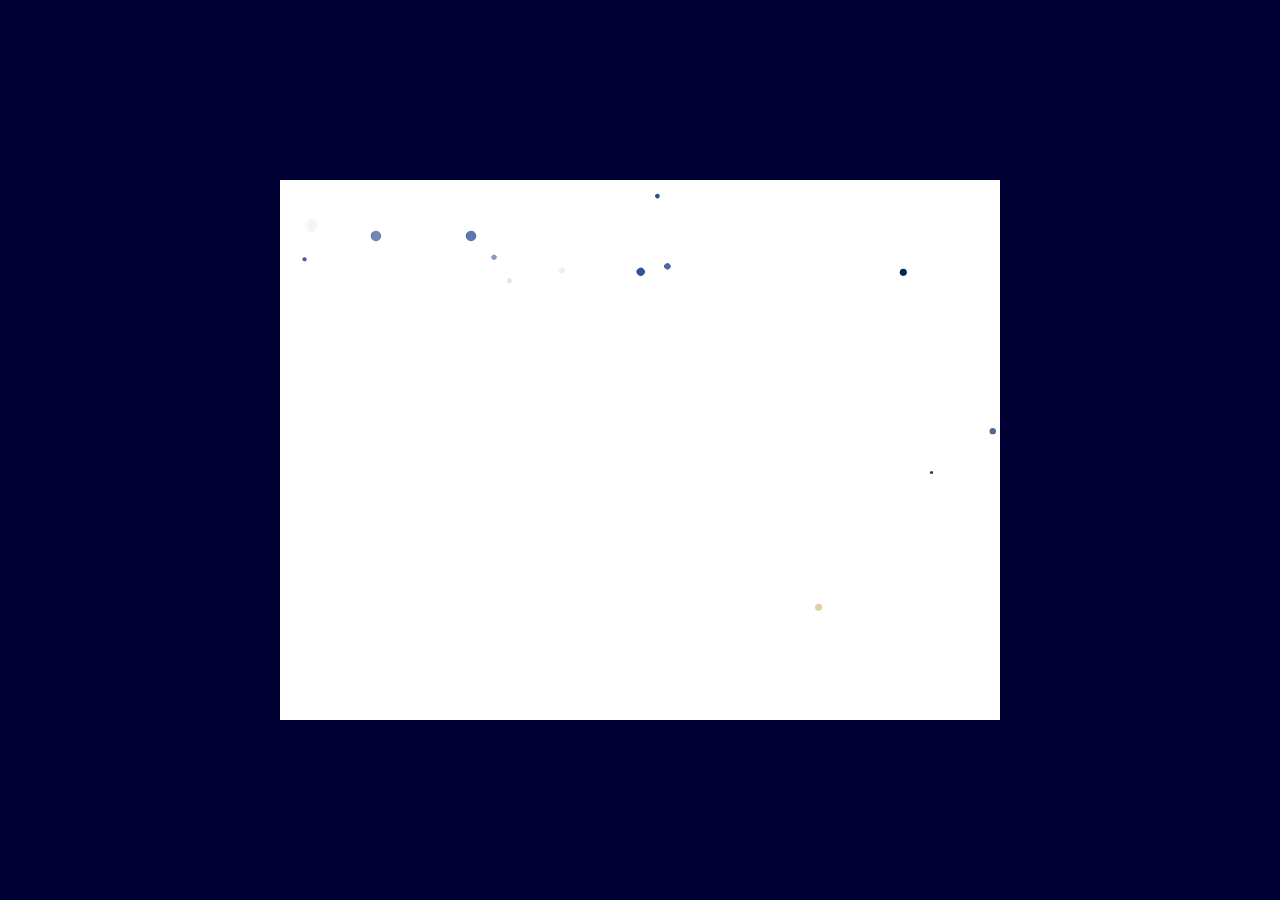
<file: index.html>
<!DOCTYPE html>
<html lang="en">
  <head>
    <meta charset="UTF-8" />
    <meta name="viewport" content="width=device-width, initial-scale=1.0" />
    
    <title>Snow Card</title>
    <link rel="stylesheet" href="css/style.css" />
   
  </head>
  <body>

    <div id="container">
      
    <div class="wrap" id="wrap">
      <!-- #region FIRST -->

  <div class="first" id="first-page"> 


        <div class="item1">
          <!-- Добавляем контент с мерцающими кругами -->
        <div class="cont" id="glow">       
          <div class="circle c1"></div>
          <div class="circle c2"></div>
          <div class="circle c3"></div>
          <div class="circle c4"></div>
          <div class="circle c6"></div>
          <div class="circle c7"></div>
          <div class="circle c8"></div>
          <div class="circle c9"></div>
          <div class="circle c10"></div>
          <div class="circle c11"></div>
          <div class="circle c12"></div>
          <div class="circle c13"></div>
          <div class="circle c15"></div>
          <div class="circle c16"></div>
          <div class="circle c17"></div>
          <div class="circle c18"></div>
          <div class="circle c19"></div>
          <div class="circle c20"></div>
          <div class="circle c21"></div>
        </div>
          <!-- #region snow-1 -->
          <div class="snow" id="snow">
            <svg
              xmlns="http://www.w3.org/2000/svg"
              xmlns:xlink="http://www.w3.org/1999/xlink"
              viewBox="0 0 508.03 218.92"
            >
              <!-- #region defs-one -->
              <defs>
                <linearGradient
                  id="56407788-0a2f-4f54-b4eb-4be9dbb8f0aa"
                  x1="38.55"
                  y1="34.8"
                  x2="89.53"
                  y2="34.8"
                  gradientUnits="userSpaceOnUse"
                >
                  <stop offset="0" stop-color="#949494" />
                  <stop offset="0" stop-color="#979797" />
                  <stop offset="0.04" stop-color="#b6b6b6" />
                  <stop offset="0.08" stop-color="#ccc" />
                  <stop offset="0.12" stop-color="#d9d9d9" />
                  <stop offset="0.15" stop-color="#dedede" />
                  <stop offset="0.26" stop-color="#cbcbcb" />
                  <stop offset="0.38" stop-color="#bebebe" />
                  <stop offset="0.49" stop-color="#bababa" />
                  <stop offset="0.61" stop-color="#bebebe" />
                  <stop offset="0.74" stop-color="#cbcbcb" />
                  <stop offset="0.86" stop-color="#dedede" />
                  <stop offset="0.89" stop-color="#dadada" />
                  <stop offset="0.93" stop-color="#cdcdcd" />
                  <stop offset="0.96" stop-color="#b9b9b9" />
                  <stop offset="0.99" stop-color="#9c9c9c" />
                  <stop offset="1" stop-color="#949494" />
                </linearGradient>
                <linearGradient
                  id="a2890954-4dc4-4993-acbd-6edbc9375e77"
                  x1="40.69"
                  y1="29.85"
                  x2="44.01"
                  y2="29.85"
                  xlink:href="#56407788-0a2f-4f54-b4eb-4be9dbb8f0aa"
                />
                <linearGradient
                  id="eb48ff09-ec59-4cbf-8bdb-8461764d451c"
                  x1="56.73"
                  y1="56.48"
                  x2="61.44"
                  y2="56.48"
                  xlink:href="#56407788-0a2f-4f54-b4eb-4be9dbb8f0aa"
                />
                <linearGradient
                  id="66d034e3-a625-468c-b7b9-a3fd386773ea"
                  x1="84.06"
                  y1="39.75"
                  x2="87.39"
                  y2="39.75"
                  xlink:href="#56407788-0a2f-4f54-b4eb-4be9dbb8f0aa"
                />
                <linearGradient
                  id="029075f3-e2db-40ce-96d3-475231a2da42"
                  x1="66.63"
                  y1="13.11"
                  x2="71.34"
                  y2="13.11"
                  xlink:href="#56407788-0a2f-4f54-b4eb-4be9dbb8f0aa"
                />
                <linearGradient
                  id="15e22578-1eb8-4f05-9e1f-c77a0ecdb1f6"
                  x1="49.31"
                  y1="16.01"
                  x2="53.44"
                  y2="16.01"
                  xlink:href="#56407788-0a2f-4f54-b4eb-4be9dbb8f0aa"
                />
                <linearGradient
                  id="f58cbb1e-fbb1-4506-bbe3-7e4e15027d20"
                  x1="43.41"
                  y1="47.46"
                  x2="47.08"
                  y2="47.46"
                  xlink:href="#56407788-0a2f-4f54-b4eb-4be9dbb8f0aa"
                />
                <linearGradient
                  id="73a9a2de-324a-4cc2-a9ed-477ededacb93"
                  x1="74.63"
                  y1="53.58"
                  x2="78.77"
                  y2="53.58"
                  xlink:href="#56407788-0a2f-4f54-b4eb-4be9dbb8f0aa"
                />
                <linearGradient
                  id="2e221f5f-eb87-4e6c-b109-cd7a61b9275b"
                  x1="80.99"
                  y1="22.13"
                  x2="84.66"
                  y2="22.13"
                  xlink:href="#56407788-0a2f-4f54-b4eb-4be9dbb8f0aa"
                />
                <linearGradient
                  id="9c5bc07d-d3a5-49b5-8f45-55abdbc9e49c"
                  x1="481.82"
                  y1="29.93"
                  x2="499.77"
                  y2="29.93"
                  xlink:href="#56407788-0a2f-4f54-b4eb-4be9dbb8f0aa"
                />
                <linearGradient
                  id="6ab4ac0b-5111-4d8f-a0a8-eb4d4a1bb768"
                  x1="482.61"
                  y1="32.44"
                  x2="483.78"
                  y2="32.44"
                  xlink:href="#56407788-0a2f-4f54-b4eb-4be9dbb8f0aa"
                />
                <linearGradient
                  id="17612065-2b91-4bbc-87f1-bd250b5fa26b"
                  x1="492.45"
                  y1="37.53"
                  x2="494.16"
                  y2="37.53"
                  xlink:href="#56407788-0a2f-4f54-b4eb-4be9dbb8f0aa"
                />
                <linearGradient
                  id="ccdf93f7-4fa9-473b-889e-c46a4b9d7ef6"
                  x1="497.81"
                  y1="27.42"
                  x2="498.98"
                  y2="27.42"
                  xlink:href="#56407788-0a2f-4f54-b4eb-4be9dbb8f0aa"
                />
                <linearGradient
                  id="7ca46641-68b7-483e-9f9d-f87a89f333c5"
                  x1="487.43"
                  y1="22.33"
                  x2="489.14"
                  y2="22.33"
                  xlink:href="#56407788-0a2f-4f54-b4eb-4be9dbb8f0aa"
                />
                <linearGradient
                  id="7c0b4006-e9a4-4567-9734-357e51993ee0"
                  x1="482.94"
                  y1="26.38"
                  x2="484.17"
                  y2="26.38"
                  xlink:href="#56407788-0a2f-4f54-b4eb-4be9dbb8f0aa"
                />
                <linearGradient
                  id="d2e5f915-773f-401f-946f-6ae726f74858"
                  x1="486.42"
                  y1="37.17"
                  x2="488.07"
                  y2="37.17"
                  xlink:href="#56407788-0a2f-4f54-b4eb-4be9dbb8f0aa"
                />
                <linearGradient
                  id="470298cd-6fb0-4500-8898-c87b6d26916f"
                  x1="497.42"
                  y1="33.48"
                  x2="498.64"
                  y2="33.48"
                  xlink:href="#56407788-0a2f-4f54-b4eb-4be9dbb8f0aa"
                />
                <linearGradient
                  id="17d41a45-e957-4645-b93d-130a054a1e0a"
                  x1="493.52"
                  y1="22.69"
                  x2="495.17"
                  y2="22.69"
                  xlink:href="#56407788-0a2f-4f54-b4eb-4be9dbb8f0aa"
                />
                <linearGradient
                  id="6ab5ed73-d53b-434c-8e8e-b6c6b2256dc5"
                  x1="476.82"
                  y1="139.93"
                  x2="494.77"
                  y2="139.93"
                  xlink:href="#56407788-0a2f-4f54-b4eb-4be9dbb8f0aa"
                />
                <linearGradient
                  id="7983b4ec-9c09-4883-aefb-75fc3bd265ae"
                  x1="477.61"
                  y1="142.44"
                  x2="478.78"
                  y2="142.44"
                  xlink:href="#56407788-0a2f-4f54-b4eb-4be9dbb8f0aa"
                />
                <linearGradient
                  id="a461a5d0-66cb-4f95-93e1-8ed946b74853"
                  x1="487.45"
                  y1="147.53"
                  x2="489.16"
                  y2="147.53"
                  xlink:href="#56407788-0a2f-4f54-b4eb-4be9dbb8f0aa"
                />
                <linearGradient
                  id="e8be3eac-3d01-4844-a48a-4855bacfeede"
                  x1="492.81"
                  y1="137.42"
                  x2="493.98"
                  y2="137.42"
                  xlink:href="#56407788-0a2f-4f54-b4eb-4be9dbb8f0aa"
                />
                <linearGradient
                  id="99232dd2-61ca-45fa-816f-f32042bac1a2"
                  x1="482.43"
                  y1="132.33"
                  x2="484.14"
                  y2="132.33"
                  xlink:href="#56407788-0a2f-4f54-b4eb-4be9dbb8f0aa"
                />
                <linearGradient
                  id="7384d91e-479a-4daa-8805-1f265a660424"
                  x1="477.94"
                  y1="136.38"
                  x2="479.17"
                  y2="136.38"
                  xlink:href="#56407788-0a2f-4f54-b4eb-4be9dbb8f0aa"
                />
                <linearGradient
                  id="cac5dfe6-3b97-4bce-94b3-f859870c045b"
                  x1="481.42"
                  y1="147.17"
                  x2="483.07"
                  y2="147.17"
                  xlink:href="#56407788-0a2f-4f54-b4eb-4be9dbb8f0aa"
                />
                <linearGradient
                  id="af5ab35b-dd37-4f48-9eff-a58b801378e4"
                  x1="492.42"
                  y1="143.48"
                  x2="493.64"
                  y2="143.48"
                  xlink:href="#56407788-0a2f-4f54-b4eb-4be9dbb8f0aa"
                />
                <linearGradient
                  id="633997b1-6902-486a-a6b0-88afd1eb7399"
                  x1="488.52"
                  y1="132.69"
                  x2="490.17"
                  y2="132.69"
                  xlink:href="#56407788-0a2f-4f54-b4eb-4be9dbb8f0aa"
                />
                <linearGradient
                  id="8641dbff-ed4e-43e7-a4ad-36eba2def143"
                  x1="313.13"
                  y1="29.12"
                  x2="368.2"
                  y2="29.12"
                  xlink:href="#56407788-0a2f-4f54-b4eb-4be9dbb8f0aa"
                />
                <linearGradient
                  id="bd6b2970-c618-4871-9254-e14213e01fab"
                  x1="318.22"
                  y1="44.15"
                  x2="322.2"
                  y2="44.15"
                  xlink:href="#56407788-0a2f-4f54-b4eb-4be9dbb8f0aa"
                />
                <linearGradient
                  id="687fa3e8-43bb-402c-bc80-78b4f3dff5fd"
                  x1="353.28"
                  y1="49.58"
                  x2="358.1"
                  y2="49.58"
                  xlink:href="#56407788-0a2f-4f54-b4eb-4be9dbb8f0aa"
                />
                <linearGradient
                  id="50903ada-2c70-4c20-9097-a94c88dd6731"
                  x1="359.13"
                  y1="14.09"
                  x2="363.11"
                  y2="14.09"
                  xlink:href="#56407788-0a2f-4f54-b4eb-4be9dbb8f0aa"
                />
                <linearGradient
                  id="54926509-8f2d-42c9-a9f1-f8d8756fa4ce"
                  x1="323.23"
                  y1="8.66"
                  x2="328.05"
                  y2="8.66"
                  xlink:href="#56407788-0a2f-4f54-b4eb-4be9dbb8f0aa"
                />
                <linearGradient
                  id="5a440e3f-91ef-433d-8abd-d9f51d8107c9"
                  x1="314.47"
                  y1="25.77"
                  x2="317.83"
                  y2="25.77"
                  xlink:href="#56407788-0a2f-4f54-b4eb-4be9dbb8f0aa"
                />
                <linearGradient
                  id="0c0bf817-75c9-46f6-8bfb-973f76854508"
                  x1="334.6"
                  y1="53.63"
                  x2="340.03"
                  y2="53.63"
                  xlink:href="#56407788-0a2f-4f54-b4eb-4be9dbb8f0aa"
                />
                <linearGradient
                  id="df8a0bca-08d0-401f-b1db-d7e16b6bcc9e"
                  x1="363.5"
                  y1="32.46"
                  x2="366.86"
                  y2="32.46"
                  xlink:href="#56407788-0a2f-4f54-b4eb-4be9dbb8f0aa"
                />
                <linearGradient
                  id="e6b2daf1-1676-4377-a357-52b68eb5b165"
                  x1="341.3"
                  y1="4.6"
                  x2="346.73"
                  y2="4.6"
                  xlink:href="#56407788-0a2f-4f54-b4eb-4be9dbb8f0aa"
                />
                <linearGradient
                  id="333915de-8ece-4c9f-aa4c-4de82f698287"
                  x1="1411.26"
                  y1="397.11"
                  x2="1497.92"
                  y2="397.11"
                  gradientTransform="translate(1613.41 501.94) rotate(180)"
                  xlink:href="#56407788-0a2f-4f54-b4eb-4be9dbb8f0aa"
                />
                <linearGradient
                  id="ee02c846-bd6f-41ae-9390-c2d104888a87"
                  x1="1416.68"
                  y1="382.06"
                  x2="1422.67"
                  y2="382.06"
                  gradientTransform="translate(1613.41 501.94) rotate(180)"
                  xlink:href="#56407788-0a2f-4f54-b4eb-4be9dbb8f0aa"
                />
                <linearGradient
                  id="d08a8071-5dac-401b-bff1-ede71a29f355"
                  x1="1435.73"
                  y1="432.04"
                  x2="1443.32"
                  y2="432.04"
                  gradientTransform="translate(1613.41 501.94) rotate(180)"
                  xlink:href="#56407788-0a2f-4f54-b4eb-4be9dbb8f0aa"
                />
                <linearGradient
                  id="bf84f932-7299-41c6-b808-fa7960bfdf7a"
                  x1="1486.52"
                  y1="412.19"
                  x2="1492.5"
                  y2="412.19"
                  gradientTransform="translate(1613.41 501.94) rotate(180)"
                  xlink:href="#56407788-0a2f-4f54-b4eb-4be9dbb8f0aa"
                />
                <linearGradient
                  id="adfcaef3-345c-4aaf-a612-8caf087ecca1"
                  x1="1465.87"
                  y1="362.21"
                  x2="1473.46"
                  y2="362.21"
                  gradientTransform="translate(1613.41 501.94) rotate(180)"
                  xlink:href="#56407788-0a2f-4f54-b4eb-4be9dbb8f0aa"
                />
                <linearGradient
                  id="ca9f0c3f-e1a2-4c20-94a1-57055cdebcab"
                  x1="1435.52"
                  y1="362.29"
                  x2="1443.1"
                  y2="362.29"
                  gradientTransform="translate(1613.41 501.94) rotate(180)"
                  xlink:href="#56407788-0a2f-4f54-b4eb-4be9dbb8f0aa"
                />
                <linearGradient
                  id="441cd120-eb37-4fe4-b6b4-b73576fab0c6"
                  x1="1416.76"
                  y1="412.41"
                  x2="1422.75"
                  y2="412.41"
                  gradientTransform="translate(1613.41 501.94) rotate(180)"
                  xlink:href="#56407788-0a2f-4f54-b4eb-4be9dbb8f0aa"
                />
                <linearGradient
                  id="04dfeaee-8936-423b-8858-f5f5570a9d27"
                  x1="1466.09"
                  y1="431.96"
                  x2="1473.66"
                  y2="431.96"
                  gradientTransform="translate(1613.41 501.94) rotate(180)"
                  xlink:href="#56407788-0a2f-4f54-b4eb-4be9dbb8f0aa"
                />
                <linearGradient
                  id="771b4763-106f-4a6c-82da-1de41f3b6ce3"
                  x1="1486.43"
                  y1="381.84"
                  x2="1492.42"
                  y2="381.84"
                  gradientTransform="translate(1613.41 501.94) rotate(180)"
                  xlink:href="#56407788-0a2f-4f54-b4eb-4be9dbb8f0aa"
                />
                <linearGradient
                  id="edc1dbea-fdf6-4636-b270-4aa0d71e524b"
                  x1="92.96"
                  y1="159.85"
                  x2="137.77"
                  y2="159.85"
                  xlink:href="#56407788-0a2f-4f54-b4eb-4be9dbb8f0aa"
                />
                <linearGradient
                  id="00497b8d-39c8-4f50-9cf4-3255dc7789e2"
                  x1="112.88"
                  y1="35.63"
                  x2="143.84"
                  y2="35.63"
                  xlink:href="#56407788-0a2f-4f54-b4eb-4be9dbb8f0aa"
                />
                <linearGradient
                  id="8a679a87-15fe-46e8-8fa1-1e7e6e84b9d5"
                  x1="1414.89"
                  y1="476.78"
                  x2="1445.76"
                  y2="476.78"
                  gradientTransform="translate(216.19 1532.5) rotate(-109.69)"
                  xlink:href="#56407788-0a2f-4f54-b4eb-4be9dbb8f0aa"
                />
                <linearGradient
                  id="71363680-9f31-49dc-a309-769f30ccefa9"
                  x1="1436.29"
                  y1="480.96"
                  x2="1443.76"
                  y2="480.96"
                  gradientTransform="translate(1613.41 501.94) rotate(180)"
                  xlink:href="#56407788-0a2f-4f54-b4eb-4be9dbb8f0aa"
                />
                <linearGradient
                  id="c57d0e5a-67d6-42e6-911a-6bba24ae9a38"
                  x1="1428.84"
                  y1="479.43"
                  x2="1440.27"
                  y2="479.43"
                  gradientTransform="translate(1613.41 501.94) rotate(180)"
                  xlink:href="#56407788-0a2f-4f54-b4eb-4be9dbb8f0aa"
                />
                <linearGradient
                  id="9f55f9d4-1c7d-49e9-8826-4b226bb53765"
                  x1="1421.33"
                  y1="477.55"
                  x2="1435.67"
                  y2="477.55"
                  gradientTransform="translate(1613.41 501.94) rotate(180)"
                  xlink:href="#56407788-0a2f-4f54-b4eb-4be9dbb8f0aa"
                />
                <linearGradient
                  id="cd7c9c1a-6c64-4305-826c-17e39efdd979"
                  x1="1384.6"
                  y1="465.95"
                  x2="1415.47"
                  y2="465.95"
                  gradientTransform="translate(246.39 1511.17) rotate(-109.69)"
                  xlink:href="#56407788-0a2f-4f54-b4eb-4be9dbb8f0aa"
                />
                <linearGradient
                  id="ab524cf2-b704-4e65-8e1a-26e361c971f3"
                  x1="1386.6"
                  y1="461.77"
                  x2="1394.07"
                  y2="461.77"
                  gradientTransform="translate(1613.41 501.94) rotate(180)"
                  xlink:href="#56407788-0a2f-4f54-b4eb-4be9dbb8f0aa"
                />
                <linearGradient
                  id="1ada2f2f-bc07-4133-a056-bd76a2a88214"
                  x1="1390.09"
                  y1="463.3"
                  x2="1401.53"
                  y2="463.3"
                  gradientTransform="translate(1613.41 501.94) rotate(180)"
                  xlink:href="#56407788-0a2f-4f54-b4eb-4be9dbb8f0aa"
                />
                <linearGradient
                  id="ca6c253e-30d7-478b-87d1-22847d87d2fb"
                  x1="1394.7"
                  y1="465.18"
                  x2="1409.04"
                  y2="465.18"
                  gradientTransform="translate(1613.41 501.94) rotate(180)"
                  xlink:href="#56407788-0a2f-4f54-b4eb-4be9dbb8f0aa"
                />
                <linearGradient
                  id="72781327-3430-4062-a65f-f96c7d99de73"
                  x1="1403.53"
                  y1="486.51"
                  x2="1415.99"
                  y2="486.51"
                  gradientTransform="translate(220.55 1506.69) rotate(-109.69)"
                  xlink:href="#56407788-0a2f-4f54-b4eb-4be9dbb8f0aa"
                />
                <linearGradient
                  id="d4a9ab89-df00-4f7a-bda0-69c3600fb3c0"
                  x1="1401.91"
                  y1="496.21"
                  x2="1409.27"
                  y2="496.21"
                  gradientTransform="translate(1613.41 501.94) rotate(180)"
                  xlink:href="#56407788-0a2f-4f54-b4eb-4be9dbb8f0aa"
                />
                <linearGradient
                  id="4105129c-bd99-4eed-8e85-350db15086db"
                  x1="1401.39"
                  y1="490.74"
                  x2="1412.85"
                  y2="490.74"
                  gradientTransform="translate(1613.41 501.94) rotate(180)"
                  xlink:href="#56407788-0a2f-4f54-b4eb-4be9dbb8f0aa"
                />
                <linearGradient
                  id="b99e9ade-dab1-4015-96df-e93596382fe3"
                  x1="1401.05"
                  y1="484.68"
                  x2="1416.96"
                  y2="484.68"
                  gradientTransform="translate(1613.41 501.94) rotate(180)"
                  xlink:href="#56407788-0a2f-4f54-b4eb-4be9dbb8f0aa"
                />
                <linearGradient
                  id="ff271eb3-2df1-4d38-ad17-89064e2c9370"
                  x1="1414.37"
                  y1="456.22"
                  x2="1426.83"
                  y2="456.22"
                  gradientTransform="translate(241.88 1536.98) rotate(-109.69)"
                  xlink:href="#56407788-0a2f-4f54-b4eb-4be9dbb8f0aa"
                />
                <linearGradient
                  id="0f2255fb-6108-483f-b677-181fca22135b"
                  x1="1421.1"
                  y1="446.52"
                  x2="1428.45"
                  y2="446.52"
                  gradientTransform="translate(1613.41 501.94) rotate(180)"
                  xlink:href="#56407788-0a2f-4f54-b4eb-4be9dbb8f0aa"
                />
                <linearGradient
                  id="7307a8ee-7e9c-49e0-8401-4c9581468eef"
                  x1="1417.52"
                  y1="451.99"
                  x2="1428.98"
                  y2="451.99"
                  gradientTransform="translate(1613.41 501.94) rotate(180)"
                  xlink:href="#56407788-0a2f-4f54-b4eb-4be9dbb8f0aa"
                />
                <linearGradient
                  id="a3f50f0d-b3f4-4a3b-b22e-a404455053ed"
                  x1="1413.41"
                  y1="458.05"
                  x2="1429.32"
                  y2="458.05"
                  gradientTransform="translate(1613.41 501.94) rotate(180)"
                  xlink:href="#56407788-0a2f-4f54-b4eb-4be9dbb8f0aa"
                />
                <linearGradient
                  id="43fac179-9613-42af-bba8-b33f5d218c26"
                  x1="1414.41"
                  y1="485.91"
                  x2="1429.72"
                  y2="485.91"
                  gradientTransform="translate(1269.21 1063.21) rotate(-154.69)"
                  xlink:href="#56407788-0a2f-4f54-b4eb-4be9dbb8f0aa"
                />
                <linearGradient
                  id="f6a555ea-e510-4a82-bb8e-a84cf9bda91d"
                  x1="1423.78"
                  y1="495.3"
                  x2="1430.94"
                  y2="495.3"
                  gradientTransform="translate(1613.41 501.94) rotate(180)"
                  xlink:href="#56407788-0a2f-4f54-b4eb-4be9dbb8f0aa"
                />
                <linearGradient
                  id="4f423de0-bc1a-4913-9b1a-fd1a8d377484"
                  x1="1419.84"
                  y1="490.12"
                  x2="1431"
                  y2="490.12"
                  gradientTransform="translate(1613.41 501.94) rotate(180)"
                  xlink:href="#56407788-0a2f-4f54-b4eb-4be9dbb8f0aa"
                />
                <linearGradient
                  id="8fad0d7d-cd01-472b-a634-9b4d85bad07c"
                  x1="1415.28"
                  y1="484.52"
                  x2="1430.59"
                  y2="484.52"
                  gradientTransform="translate(1613.41 501.94) rotate(180)"
                  xlink:href="#56407788-0a2f-4f54-b4eb-4be9dbb8f0aa"
                />
                <linearGradient
                  id="bca171ff-a718-46b9-9eca-816e61d32225"
                  x1="1400.65"
                  y1="456.82"
                  x2="1415.96"
                  y2="456.82"
                  gradientTransform="translate(1282.91 1060.18) rotate(-154.69)"
                  xlink:href="#56407788-0a2f-4f54-b4eb-4be9dbb8f0aa"
                />
                <linearGradient
                  id="607a13b6-e2c2-4ab4-ade0-5a6cc9e7d4a7"
                  x1="1399.43"
                  y1="447.43"
                  x2="1406.59"
                  y2="447.43"
                  gradientTransform="translate(1613.41 501.94) rotate(180)"
                  xlink:href="#56407788-0a2f-4f54-b4eb-4be9dbb8f0aa"
                />
                <linearGradient
                  id="62f36e40-3771-42a2-939b-aaf6ea20f6cb"
                  x1="1399.36"
                  y1="452.61"
                  x2="1410.53"
                  y2="452.61"
                  gradientTransform="translate(1613.41 501.94) rotate(180)"
                  xlink:href="#56407788-0a2f-4f54-b4eb-4be9dbb8f0aa"
                />
                <linearGradient
                  id="a5b60634-a706-4543-918d-4ccd05f8fdf9"
                  x1="1399.78"
                  y1="458.21"
                  x2="1415.08"
                  y2="458.21"
                  gradientTransform="translate(1613.41 501.94) rotate(180)"
                  xlink:href="#56407788-0a2f-4f54-b4eb-4be9dbb8f0aa"
                />
                <linearGradient
                  id="16347d24-bee4-4c58-b269-aaf170e023fa"
                  x1="1385.73"
                  y1="478.24"
                  x2="1415.55"
                  y2="478.24"
                  gradientTransform="translate(1274.48 1054.86) rotate(-154.69)"
                  xlink:href="#56407788-0a2f-4f54-b4eb-4be9dbb8f0aa"
                />
                <linearGradient
                  id="79370ffe-f3ac-4268-b460-197c3a676ef1"
                  x1="1387.58"
                  y1="483.54"
                  x2="1394.92"
                  y2="483.54"
                  gradientTransform="translate(1613.41 501.94) rotate(180)"
                  xlink:href="#56407788-0a2f-4f54-b4eb-4be9dbb8f0aa"
                />
                <linearGradient
                  id="08dee123-65c7-4602-9d9c-62a7695f3201"
                  x1="1390.77"
                  y1="481.6"
                  x2="1402.08"
                  y2="481.6"
                  gradientTransform="translate(1613.41 501.94) rotate(180)"
                  xlink:href="#56407788-0a2f-4f54-b4eb-4be9dbb8f0aa"
                />
                <linearGradient
                  id="2e2feee8-8f4d-45c6-ba9d-4a73a75f8660"
                  x1="1394.77"
                  y1="479.12"
                  x2="1409.29"
                  y2="479.12"
                  gradientTransform="translate(1613.41 501.94) rotate(180)"
                  xlink:href="#56407788-0a2f-4f54-b4eb-4be9dbb8f0aa"
                />
                <linearGradient
                  id="173d83fa-2174-4302-8327-4f3f979dfb33"
                  x1="1414.82"
                  y1="464.49"
                  x2="1444.63"
                  y2="464.49"
                  gradientTransform="translate(1277.57 1068.61) rotate(-154.69)"
                  xlink:href="#56407788-0a2f-4f54-b4eb-4be9dbb8f0aa"
                />
                <linearGradient
                  id="d47e0a79-dbf6-421b-b9d7-1f4873cdc906"
                  x1="1435.45"
                  y1="459.19"
                  x2="1442.79"
                  y2="459.19"
                  gradientTransform="translate(1613.41 501.94) rotate(180)"
                  xlink:href="#56407788-0a2f-4f54-b4eb-4be9dbb8f0aa"
                />
                <linearGradient
                  id="e024e621-9d47-47dc-835f-5829afab895c"
                  x1="1428.29"
                  y1="461.13"
                  x2="1439.59"
                  y2="461.13"
                  gradientTransform="translate(1613.41 501.94) rotate(180)"
                  xlink:href="#56407788-0a2f-4f54-b4eb-4be9dbb8f0aa"
                />
                <linearGradient
                  id="d50bd632-09be-4750-9d6e-d4df3d5f3cfe"
                  x1="1421.08"
                  y1="463.61"
                  x2="1435.59"
                  y2="463.61"
                  gradientTransform="translate(1613.41 501.94) rotate(180)"
                  xlink:href="#56407788-0a2f-4f54-b4eb-4be9dbb8f0aa"
                />
                <linearGradient
                  id="ceb787a5-1aed-4235-8bd7-2688d3e6327f"
                  x1="405.75"
                  y1="29.38"
                  x2="440.69"
                  y2="29.38"
                  xlink:href="#56407788-0a2f-4f54-b4eb-4be9dbb8f0aa"
                />
                <linearGradient
                  id="b6610205-1da5-40b7-95cd-9634cfbcf229"
                  x1="437.43"
                  y1="69.97"
                  x2="480.48"
                  y2="69.97"
                  gradientUnits="userSpaceOnUse"
                >
                  <stop offset="0" stop-color="#021236" />
                  <stop offset="0.02" stop-color="#0d214d" />
                  <stop offset="0.07" stop-color="#284886" />
                  <stop offset="0.08" stop-color="#2f5295" />
                  <stop offset="0.87" stop-color="#2f5295" />
                  <stop offset="0.95" stop-color="#122958" />
                  <stop offset="1" stop-color="#021236" />
                </linearGradient>
                <linearGradient
                  id="f145916c-fb8f-47d4-bada-acf7fe49ad54"
                  x1="439.61"
                  y1="64.38"
                  x2="442.48"
                  y2="64.38"
                  xlink:href="#b6610205-1da5-40b7-95cd-9634cfbcf229"
                />
                <linearGradient
                  id="da9672f6-e04f-4bc0-9f71-ff8a7c65f50d"
                  x1="451.42"
                  y1="87.88"
                  x2="455.3"
                  y2="87.88"
                  xlink:href="#b6610205-1da5-40b7-95cd-9634cfbcf229"
                />
                <linearGradient
                  id="2a61415c-0702-4835-9a6c-92cd0662a28e"
                  x1="475.42"
                  y1="75.56"
                  x2="478.29"
                  y2="75.56"
                  xlink:href="#b6610205-1da5-40b7-95cd-9634cfbcf229"
                />
                <linearGradient
                  id="a4497033-58c2-4002-99da-5a14de2a3cac"
                  x1="462.6"
                  y1="52.07"
                  x2="466.49"
                  y2="52.07"
                  xlink:href="#b6610205-1da5-40b7-95cd-9634cfbcf229"
                />
                <linearGradient
                  id="c6cf21d0-ffea-41e7-890c-ff96ab4a1b0e"
                  x1="447.78"
                  y1="53.48"
                  x2="451.38"
                  y2="53.48"
                  xlink:href="#b6610205-1da5-40b7-95cd-9634cfbcf229"
                />
                <linearGradient
                  id="caf4169f-6212-4276-b36c-8ecbba19a4c5"
                  x1="440.95"
                  y1="79.34"
                  x2="443.99"
                  y2="79.34"
                  xlink:href="#b6610205-1da5-40b7-95cd-9634cfbcf229"
                />
                <linearGradient
                  id="7db6128f-0734-45e2-ba09-e54fa74fca9b"
                  x1="466.52"
                  y1="86.46"
                  x2="470.12"
                  y2="86.46"
                  xlink:href="#b6610205-1da5-40b7-95cd-9634cfbcf229"
                />
                <linearGradient
                  id="48a63db4-32a9-4a4c-b9f5-ce6367bf3db9"
                  x1="473.92"
                  y1="60.6"
                  x2="476.96"
                  y2="60.6"
                  xlink:href="#b6610205-1da5-40b7-95cd-9634cfbcf229"
                />
                <linearGradient
                  id="e88b7b29-c7a3-4a3d-931c-1806db9dcdae"
                  x1="0"
                  y1="188.06"
                  x2="61.75"
                  y2="188.06"
                  xlink:href="#b6610205-1da5-40b7-95cd-9634cfbcf229"
                />
                <linearGradient
                  id="7cd2fb81-2226-424d-ba47-65e3cca78471"
                  x1="53.79"
                  y1="176.11"
                  x2="57.99"
                  y2="176.11"
                  xlink:href="#b6610205-1da5-40b7-95cd-9634cfbcf229"
                />
                <linearGradient
                  id="5d95386d-7a59-41a7-af9e-0efd3c704c1e"
                  x1="16.08"
                  y1="163.04"
                  x2="21.77"
                  y2="163.04"
                  xlink:href="#b6610205-1da5-40b7-95cd-9634cfbcf229"
                />
                <linearGradient
                  id="51d93c72-b2ce-4dc1-ac3b-b65f3c26ef70"
                  x1="3.76"
                  y1="200.01"
                  x2="7.96"
                  y2="200.01"
                  xlink:href="#b6610205-1da5-40b7-95cd-9634cfbcf229"
                />
                <linearGradient
                  id="f9a47bd7-cc7d-433a-abac-099771bfe469"
                  x1="39.98"
                  y1="213.08"
                  x2="45.67"
                  y2="213.08"
                  xlink:href="#b6610205-1da5-40b7-95cd-9634cfbcf229"
                />
                <linearGradient
                  id="bdd43e27-18fe-4acd-a260-66ff8c2b4930"
                  x1="54.92"
                  y1="196.99"
                  x2="58.96"
                  y2="196.99"
                  xlink:href="#b6610205-1da5-40b7-95cd-9634cfbcf229"
                />
                <linearGradient
                  id="9680da1c-8800-4962-9456-0152bc0ad4bf"
                  x1="36.88"
                  y1="161.99"
                  x2="42.73"
                  y2="161.99"
                  xlink:href="#b6610205-1da5-40b7-95cd-9634cfbcf229"
                />
                <linearGradient
                  id="3306157a-abfc-4cbb-a0d2-f1707892194e"
                  x1="2.79"
                  y1="179.14"
                  x2="6.83"
                  y2="179.14"
                  xlink:href="#b6610205-1da5-40b7-95cd-9634cfbcf229"
                />
                <linearGradient
                  id="c892a382-ed46-42f3-90e0-c2be1ee3fdeb"
                  x1="19.03"
                  y1="214.13"
                  x2="24.87"
                  y2="214.13"
                  xlink:href="#b6610205-1da5-40b7-95cd-9634cfbcf229"
                />
                <linearGradient
                  id="b7621093-42e4-4eee-99f9-e062078a9147"
                  x1="202.22"
                  y1="135.72"
                  x2="238.37"
                  y2="135.72"
                  xlink:href="#b6610205-1da5-40b7-95cd-9634cfbcf229"
                />
                <linearGradient
                  id="14b4e33d-2fcb-47eb-8533-620441e071d0"
                  x1="234.5"
                  y1="130.91"
                  x2="236.84"
                  y2="130.91"
                  xlink:href="#b6610205-1da5-40b7-95cd-9634cfbcf229"
                />
                <linearGradient
                  id="c9d6d1b2-0c23-4680-8806-c1c670b5fc21"
                  x1="213.76"
                  y1="120.35"
                  x2="217.2"
                  y2="120.35"
                  xlink:href="#b6610205-1da5-40b7-95cd-9634cfbcf229"
                />
                <linearGradient
                  id="55df7ed8-7c0a-49a4-bd40-c32063f159dc"
                  x1="203.75"
                  y1="140.54"
                  x2="206.09"
                  y2="140.54"
                  xlink:href="#b6610205-1da5-40b7-95cd-9634cfbcf229"
                />
                <linearGradient
                  id="17159eec-9f46-429f-9806-da7ae90c0aaf"
                  x1="223.39"
                  y1="151.1"
                  x2="226.83"
                  y2="151.1"
                  xlink:href="#b6610205-1da5-40b7-95cd-9634cfbcf229"
                />
                <linearGradient
                  id="0a826364-0577-4f17-a368-f1418ef2bfd1"
                  x1="233.54"
                  y1="143.11"
                  x2="236.02"
                  y2="143.11"
                  xlink:href="#b6610205-1da5-40b7-95cd-9634cfbcf229"
                />
                <linearGradient
                  id="305ddc6f-9d6d-4af2-a1fd-b2bbd6e2b975"
                  x1="226.02"
                  y1="121.24"
                  x2="229.33"
                  y2="121.24"
                  xlink:href="#b6610205-1da5-40b7-95cd-9634cfbcf229"
                />
                <linearGradient
                  id="ed32c034-b210-4de4-af64-920a448b3404"
                  x1="204.57"
                  y1="128.34"
                  x2="207.05"
                  y2="128.34"
                  xlink:href="#b6610205-1da5-40b7-95cd-9634cfbcf229"
                />
                <linearGradient
                  id="004b7853-f0fc-430d-9ad8-2f0fe1f09773"
                  x1="211.26"
                  y1="150.21"
                  x2="214.57"
                  y2="150.21"
                  xlink:href="#b6610205-1da5-40b7-95cd-9634cfbcf229"
                />
                <linearGradient
                  id="468ea1c7-353d-4819-8e48-bd2a44c4b28d"
                  x1="242.33"
                  y1="49.17"
                  x2="270.61"
                  y2="49.17"
                  xlink:href="#b6610205-1da5-40b7-95cd-9634cfbcf229"
                />
                <linearGradient
                  id="37444f1b-0d55-42b5-9fc5-cbfb4f7e0617"
                  x1="353.99"
                  y1="76.73"
                  x2="424.88"
                  y2="76.73"
                  xlink:href="#b6610205-1da5-40b7-95cd-9634cfbcf229"
                />
                <linearGradient
                  id="7cea3fb0-6b01-4795-b040-5a2d58454c71"
                  x1="268.96"
                  y1="93.71"
                  x2="325.49"
                  y2="93.71"
                  xlink:href="#b6610205-1da5-40b7-95cd-9634cfbcf229"
                />
                <linearGradient
                  id="6dd07470-52db-4b07-98a2-8a2ddeab03fa"
                  x1="28.96"
                  y1="105.71"
                  x2="85.49"
                  y2="105.71"
                  xlink:href="#b6610205-1da5-40b7-95cd-9634cfbcf229"
                />
                <linearGradient
                  id="a2c13894-fc24-48e1-b390-876ba22e357f"
                  x1="1149.32"
                  y1="483.9"
                  x2="1155.28"
                  y2="483.9"
                  gradientTransform="translate(562.46 1263.71) rotate(-117.43)"
                  xlink:href="#b6610205-1da5-40b7-95cd-9634cfbcf229"
                />
                <linearGradient
                  id="9bf36df7-051c-43fb-882c-4599c1854173"
                  x1="1168.59"
                  y1="386.75"
                  x2="1178.91"
                  y2="386.75"
                  gradientTransform="translate(1209.74 1081.76) rotate(-146.78)"
                  xlink:href="#b6610205-1da5-40b7-95cd-9634cfbcf229"
                />
                <linearGradient
                  id="17528a76-cb26-4527-af9f-be392203d22f"
                  x1="1602.36"
                  y1="402.84"
                  x2="1607.76"
                  y2="402.84"
                  gradientTransform="translate(1542.06 720.59) rotate(-172.03)"
                  xlink:href="#b6610205-1da5-40b7-95cd-9634cfbcf229"
                />
                <linearGradient
                  id="eb21c42c-b200-4172-a483-d3c67ce396c9"
                  x1="1135.47"
                  y1="393.73"
                  x2="1143.55"
                  y2="393.73"
                  gradientTransform="translate(1107.91 1133.66) rotate(-140.79)"
                  xlink:href="#b6610205-1da5-40b7-95cd-9634cfbcf229"
                />
                <linearGradient
                  id="12c2b654-eafc-4153-93ea-0ebe89700843"
                  x1="1384.69"
                  y1="432.73"
                  x2="1398.12"
                  y2="432.73"
                  gradientTransform="translate(870.46 1374.11) rotate(-133.7)"
                  xlink:href="#b6610205-1da5-40b7-95cd-9634cfbcf229"
                />
                <linearGradient
                  id="1edd78b2-0286-4257-8398-2595c3b1dd1f"
                  x1="1506.69"
                  y1="432.73"
                  x2="1520.12"
                  y2="432.73"
                  gradientTransform="translate(832.75 1462.32) rotate(-133.7)"
                  xlink:href="#b6610205-1da5-40b7-95cd-9634cfbcf229"
                />
                <linearGradient
                  id="341d08a1-e3ae-4289-86cd-9844eec1103c"
                  x1="1358.59"
                  y1="405.38"
                  x2="1365.17"
                  y2="405.38"
                  gradientTransform="translate(616.51 1469.83) rotate(-121.46)"
                  xlink:href="#b6610205-1da5-40b7-95cd-9634cfbcf229"
                />
                <linearGradient
                  id="ae04949e-3aa3-44f8-a189-1b00440185bb"
                  x1="1338.94"
                  y1="375.19"
                  x2="1345.51"
                  y2="375.19"
                  gradientTransform="translate(1544.49 693.36) rotate(-171.63)"
                  xlink:href="#56407788-0a2f-4f54-b4eb-4be9dbb8f0aa"
                />
                <linearGradient
                  id="e12d424b-e5db-4064-979d-3a6de5d97bc7"
                  x1="1270.8"
                  y1="388.64"
                  x2="1278.51"
                  y2="388.64"
                  gradientTransform="translate(598.25 1420.38) rotate(-118.19)"
                  xlink:href="#56407788-0a2f-4f54-b4eb-4be9dbb8f0aa"
                />
                <linearGradient
                  id="9e58793d-8f80-408b-aa20-518d074e1b17"
                  x1="1587.94"
                  y1="446.25"
                  x2="1604.38"
                  y2="446.25"
                  gradientTransform="translate(1482.29 830.63) rotate(-167.74)"
                  xlink:href="#56407788-0a2f-4f54-b4eb-4be9dbb8f0aa"
                />
                <linearGradient
                  id="b057cf3e-100f-4c80-9f83-3daf4e8633e2"
                  x1="1301.6"
                  y1="449.81"
                  x2="1315.28"
                  y2="449.81"
                  gradientTransform="translate(1037.97 1225.62) rotate(-140.96)"
                  xlink:href="#56407788-0a2f-4f54-b4eb-4be9dbb8f0aa"
                />
                <linearGradient
                  id="b261da9d-8ede-477f-8711-0f62055a506f"
                  x1="1354.27"
                  y1="479.96"
                  x2="1363.98"
                  y2="479.96"
                  gradientTransform="translate(697.59 1393.5) rotate(-127.36)"
                  xlink:href="#56407788-0a2f-4f54-b4eb-4be9dbb8f0aa"
                />
                <linearGradient
                  id="b61c61e2-8dca-4f08-b464-4f0f19fbe81b"
                  x1="1537.32"
                  y1="333.26"
                  x2="1543.5"
                  y2="333.26"
                  gradientTransform="translate(1051.19 1404.43) rotate(-140.57)"
                  xlink:href="#b6610205-1da5-40b7-95cd-9634cfbcf229"
                />
                <linearGradient
                  id="1b5f578a-c768-4ac7-9888-768a7c4f7829"
                  x1="165.73"
                  y1="173.88"
                  x2="173.92"
                  y2="173.88"
                  gradientTransform="translate(237.64 -59.52) rotate(60.53)"
                  xlink:href="#b6610205-1da5-40b7-95cd-9634cfbcf229"
                />
              </defs>
              <!-- #endregion -->

              <!-- #region left_snow -->

              <g id="a072e9de-4b6f-4d70-98a7-c34763294e90" data-name="Слой 2">
                <g id="2eb1140a-a176-487c-a564-63d25401d4c7" data-name="Слой 1">
                  <!-- #region snow-animate-1 -->
                  <g
                    id="cc5216f0-71e1-475d-a5b7-7723ae463493"
                    data-name="schnee"
                  >
                    <g id="snow_2">
                      <g>
                        <g
                          id="d077d8f9-7179-458d-a3c8-e0b2a05711cf"
                          data-name="schnee_1"
                        >
                          <path
                            d="M89.47,31.73a.64.64,0,0,0-.23-.32.76.76,0,0,0-.46-.09l-9.07,1.07a.53.53,0,0,0-.33.1l-5.4,4-4.93-1.21a4.32,4.32,0,0,0,0-1.42,4.11,4.11,0,0,0-.51-1.29l4.16-2.91,6.47,1.74a.53.53,0,0,0,.34,0l8.84-2.29a.66.66,0,0,0,0-1.27l-9.79-2.88,1.06-9.16a.66.66,0,0,0-.29-.62L79.23,15a.69.69,0,0,0-.8.27l-4.82,7a.75.75,0,0,0-.09.23l-1.59,6-4.15,2.91a5.79,5.79,0,0,0-.92-.79l-.07,0a3.94,3.94,0,0,0-1-.5l1.22-5,5-3.64a.74.74,0,0,0,.18-.17l4.82-7a.69.69,0,0,0,0-.84l-.13-.09a.66.66,0,0,0-.68,0L68,17.65,61.74,9.57a.5.5,0,0,0-.16-.14.7.7,0,0,0-1,.16.73.73,0,0,0-.05.64l1.06,8.9a.53.53,0,0,0,.1.33l4,5.4L64.5,29.78a4.33,4.33,0,0,0-1.42,0,4.11,4.11,0,0,0-1.29.51l-2.91-4.16,1.74-6.47a.53.53,0,0,0,0-.34L58.3,10.48a.75.75,0,0,0-.25-.39l0,0a.7.7,0,0,0-.94.2.63.63,0,0,0-.1.38l-2.82,9.61L45,19.18a.68.68,0,0,0-.71.42.69.69,0,0,0,.26.79l7,4.82a.75.75,0,0,0,.23.09l6,1.59L60.69,31a5.23,5.23,0,0,0-.74.85l-.09.13a3.94,3.94,0,0,0-.5,1l-5-1.22-3.64-5a.75.75,0,0,0-.17-.18l-7-4.82a.69.69,0,0,0-.84,0,.68.68,0,0,0-.14.81l4.31,8.15-8.08,6.24a.66.66,0,0,0,.49,1.17l9.07-1.07a.53.53,0,0,0,.33-.1l5.4-4L59,34.34a4.31,4.31,0,0,0,0,1.42A4.15,4.15,0,0,0,59.53,37L55.37,40,48.9,38.21a.53.53,0,0,0-.34,0l-8.84,2.29a.66.66,0,0,0,0,1.27l9.79,2.88-1.06,9.16a.7.7,0,0,0,.42.71.69.69,0,0,0,.79-.26l4.82-7a.76.76,0,0,0,.09-.23l1.59-6,4.16-2.91a5.22,5.22,0,0,0,.85.74l.13.09a4,4,0,0,0,1,.5l-1.22,4.95-5,3.64a.76.76,0,0,0-.18.17l-4.82,7a.66.66,0,0,0,.85,1l8.15-4.31L66.33,60a.6.6,0,0,0,.77.2.61.61,0,0,0,.41-.69l-1.07-9.07a.54.54,0,0,0-.1-.33l-4-5.4,1.2-4.93a4.35,4.35,0,0,0,1.42,0,4.09,4.09,0,0,0,1.29-.51l2.91,4.16-1.74,6.47a.53.53,0,0,0,0,.34l2.29,8.84a.66.66,0,0,0,1.27,0l2.88-9.79,9.16,1.06A.68.68,0,0,0,83.8,50a.69.69,0,0,0-.26-.8l-7-4.82a.76.76,0,0,0-.23-.09l-6-1.59-2.91-4.16a5.23,5.23,0,0,0,.74-.85l.09-.13a4,4,0,0,0,.5-1l5,1.22,3.64,5a.76.76,0,0,0,.17.18l7,4.82a.69.69,0,0,0,.84,0,.68.68,0,0,0,.14-.81l-4.31-8.15,8.08-6.24A.62.62,0,0,0,89.47,31.73Zm-3.78-3.36L79.34,30l-5.24-1.42,3.69-2.55ZM74.78,23,78,18.28l-.75,6.53h0l-3.6,2.52Zm-22.53,1-4.73-3.24,6.53.75v0l2.52,3.6Zm3.06-3,2.3-7.9,1.67,6.35-1.42,5.23ZM45,24.47l4.73,3.24,2.64,3.61-4.26-1h0Zm3,11.44-6.52.74,6.52-5,4.36,1Zm-5.66,5.3,6.34-1.67L54,41l-3.68,2.55ZM53.3,46.58l-3.24,4.73.75-6.53h0l3.6-2.52Zm22.53-1,4.73,3.24L74,48v0l-2.52-3.6Zm-3.06,3-2.3,7.9L68.79,50.1l1.42-5.24ZM68.55,18.88v0l5.81-3.07-3.24,4.73-3.61,2.64Zm-5.64-.07-.74-6.52,5,6.53-1,4.36Zm-3.4,31.9v0l-5.81,3.07L57,49.08l3.61-2.64Zm5.64.07.74,6.52-5-6.52,1-4.36ZM67.77,35a3.65,3.65,0,0,1-.36,1.28,2.55,2.55,0,0,1-.3.57l-.09.13a2.57,2.57,0,0,1-.43.48,3.66,3.66,0,0,1-1.06.79,3.72,3.72,0,0,1-.77.28,3.64,3.64,0,0,1-.89,0,3.7,3.7,0,0,1-1.28-.36,2.68,2.68,0,0,1-.57-.3l-.13-.09a2.68,2.68,0,0,1-.48-.43,3.69,3.69,0,0,1-.79-1.06,3.78,3.78,0,0,1-.28-.77,3.62,3.62,0,0,1,.32-2.17,2.67,2.67,0,0,1,.3-.57l.09-.13a2.65,2.65,0,0,1,.43-.48,3.67,3.67,0,0,1,1.06-.79,3.77,3.77,0,0,1,.77-.28,3.61,3.61,0,0,1,.89,0,3.69,3.69,0,0,1,1.28.35,2.69,2.69,0,0,1,.57.3l.13.09a2.68,2.68,0,0,1,.48.43,3.7,3.7,0,0,1,.79,1.06,3.83,3.83,0,0,1,.28.77A3.64,3.64,0,0,1,67.77,35ZM83.06,45.12l-4.73-3.24-2.64-3.61,4.26,1h0Zm-3-7.18-4.36-1L80,33.68l6.52-.74Z"
                            style="
                              fill: url(#56407788-0a2f-4f54-b4eb-4be9dbb8f0aa);
                            "
                          />
                          <path
                            d="M41.73,32.09l2-1.33a.67.67,0,0,0,.23-.85l-1-2a.67.67,0,0,0-.89-.3.66.66,0,0,0-.3.89L42.49,30,41,31a.67.67,0,1,0,.74,1.11Z"
                            style="
                              fill: url(#a2890954-4dc4-4993-acbd-6edbc9375e77);
                            "
                          />
                          <path
                            d="M60,55.12a.67.67,0,0,0-.18-.18.66.66,0,0,0-.67,0l-2,1a.67.67,0,0,0,.59,1.19l1.52-.76,1,1.5a.67.67,0,1,0,1.11-.74Z"
                            style="
                              fill: url(#eb48ff09-ec59-4cbf-8bdb-8461764d451c);
                            "
                          />
                          <path
                            d="M87.1,37.51a.66.66,0,0,0-.75,0l-2,1.33a.66.66,0,0,0-.23.85l1,2a.67.67,0,1,0,1.19-.59l-.76-1.52,1.5-1a.67.67,0,0,0,.19-.93A.68.68,0,0,0,87.1,37.51Z"
                            style="
                              fill: url(#66d034e3-a625-468c-b7b9-a3fd386773ea);
                            "
                          />
                          <path
                            d="M68.07,14.47a.66.66,0,0,0,.85.23l2-1a.67.67,0,0,0,.3-.89.66.66,0,0,0-.89-.3l-1.52.76-1-1.5a.67.67,0,1,0-1.11.74Z"
                            style="
                              fill: url(#029075f3-e2db-40ce-96d3-475231a2da42);
                            "
                          />
                          <path
                            d="M49.91,17.63l2.28.21a.67.67,0,0,0,.71-.52L53.42,15a.66.66,0,0,0-.28-.69.67.67,0,0,0-1,.41l-.39,1.76L50,16.3a.67.67,0,1,0-.12,1.33Z"
                            style="
                              fill: url(#15e22578-1eb8-4f05-9e1f-c77a0ecdb1f6);
                            "
                          />
                          <path
                            d="M46.56,45.93l-2.34-.52a.67.67,0,1,0-.29,1.3l1.76.39-.16,1.7a.67.67,0,0,0,1.33.12l.21-2.28a.66.66,0,0,0-.29-.61A.67.67,0,0,0,46.56,45.93Z"
                            style="
                              fill: url(#f58cbb1e-fbb1-4506-bbe3-7e4e15027d20);
                            "
                          />
                          <path
                            d="M78.16,52l-2.28-.21a.67.67,0,0,0-.71.52l-.52,2.34a.67.67,0,1,0,1.3.29l.39-1.76,1.69.16A.67.67,0,1,0,78.16,52Z"
                            style="
                              fill: url(#73a9a2de-324a-4cc2-a9ed-477ededacb93);
                            "
                          />
                          <path
                            d="M81.51,23.66l2.34.52a.67.67,0,1,0,.29-1.3l-1.76-.39.16-1.69a.67.67,0,1,0-1.33-.12L81,23A.66.66,0,0,0,81.51,23.66Z"
                            style="
                              fill: url(#2e221f5f-eb87-4e6c-b109-cd7a61b9275b);
                            "
                          />
                        </g>
                        <g
                          id="a4e0c6ae-1ce2-4e44-b2a2-e7d744a9e0a3"
                          data-name="schnee_1"
                        >
                          <path
                            d="M499.46,30.84l-3.06-.21h-.09l-2.14.59-1.66-.76a1.88,1.88,0,0,0,.08-.4V30a1.42,1.42,0,0,0,0-.41l1.76-.52,2,.88.08,0,3.06.21a.25.25,0,0,0,.25-.17.25.25,0,0,0-.11-.28L496.83,28l1.37-3.41a.22.22,0,0,0-.08-.28.23.23,0,0,0-.13-.06.27.27,0,0,0-.16.06l-2.62,2a.19.19,0,0,0-.08.09l-1,2.21-1.75.52a1.55,1.55,0,0,0-.26-.44,1.48,1.48,0,0,0-.39-.31l.76-1.66,2.32-.64A.19.19,0,0,0,495,26l2.32-2.32a.22.22,0,0,0,0-.29.22.22,0,0,0-.26-.11l-3.56.89-1.34-3A.24.24,0,0,0,492,21h-.06a.25.25,0,0,0-.2.23l-.21,3.06a.27.27,0,0,0,0,.09l.59,2.14-.76,1.66a2.08,2.08,0,0,0-.43-.08h0a1.42,1.42,0,0,0-.41,0L490,26.4l.88-2a.28.28,0,0,0,0-.08l.21-3.06a.25.25,0,0,0-.17-.25h-.06a.24.24,0,0,0-.22.11l-1.74,2.82-3.41-1.37-.08,0a.25.25,0,0,0-.27.22.26.26,0,0,0,.1.21l1.95,2.57a.19.19,0,0,0,.09.08l2.21,1,.52,1.75a1.56,1.56,0,0,0-.44.26,1.48,1.48,0,0,0-.31.39l-1.66-.76L487,25.86a.19.19,0,0,0-.07-.1l-2.32-2.32a.27.27,0,0,0-.15-.08h0a.25.25,0,0,0-.26.23.23.23,0,0,0,0,.14l.88,3.49-3,1.34a.24.24,0,0,0-.14.26.25.25,0,0,0,.23.2l3.06.21h.09l2.14-.59,1.66.76a1.88,1.88,0,0,0-.08.4v.06a1.42,1.42,0,0,0,0,.41l-1.76.52-2-.88-.08,0-3.06-.21a.25.25,0,0,0-.25.17.24.24,0,0,0,.11.28l2.82,1.74-1.37,3.41a.24.24,0,0,0,.37.28l2.62-2a.19.19,0,0,0,.08-.09l1-2.21,1.75-.52a1.55,1.55,0,0,0,.26.44,1.49,1.49,0,0,0,.39.31L489,33.11l-2.32.64a.19.19,0,0,0-.1.07l-2.32,2.32a.24.24,0,0,0,.22.4l3.56-.89,1.34,3a.25.25,0,0,0,.26.14.25.25,0,0,0,.2-.23l.21-3.06a.27.27,0,0,0,0-.09l-.59-2.14.76-1.66a1.87,1.87,0,0,0,.4.08h.06a1.42,1.42,0,0,0,.41,0l.52,1.76-.88,2a.27.27,0,0,0,0,.08l-.21,3.06a.24.24,0,0,0,.44.15L492.7,36l3.41,1.37a.22.22,0,0,0,.28-.08.22.22,0,0,0,0-.29l-2-2.62a.19.19,0,0,0-.09-.08l-2.21-1-.52-1.75a1.57,1.57,0,0,0,.44-.26,1.47,1.47,0,0,0,.31-.39l1.66.76.64,2.32a.19.19,0,0,0,.07.1L497,36.43a.24.24,0,0,0,.4-.22l-.89-3.56,3-1.34a.25.25,0,0,0,.14-.26A.25.25,0,0,0,499.46,30.84Zm-.89-1.18-2.06-.14L495,28.89l1.51-.45h0Zm-3-3,1.89-1.42L496.32,28l-1.54.47Zm.79-2.68-1.66,1.67-1.88.51.68-1.46Zm-4.36.33.14-2.06,1,2.16h0l-.66,1.44Zm-4.45.86-1.42-1.89,2.74,1.11.47,1.54Zm1.76-1h0l1.24-2-.14,2.06-.64,1.48Zm-4.11,4.57-2.06-.14,2.16-1h0l1.44.66Zm.4-1.49-.73-2.87,1.67,1.66.51,1.88ZM483,30.19l2.06.14,1.48.64-1.51.45h0Zm3,3-1.89,1.42,1.11-2.74,1.54-.47Zm-.79,2.68,1.66-1.67,1.88-.51-.68,1.46Zm4.36-.33-.14,2.06-1-2.16h0l.66-1.44Zm4.45-.86,1.42,1.89-2.74-1.11-.47-1.54Zm-1.76,1h0l-1.24,2,.14-2.06.64-1.48Zm-.18-5.64a.93.93,0,0,1,0,.23,1.2,1.2,0,0,1-1.1,1h-.29l-.23,0A1.32,1.32,0,0,1,490,31a1.37,1.37,0,0,1-.23-.19,1.3,1.3,0,0,1-.3-.73,1,1,0,0,1,0-.23v-.06a1,1,0,0,1,0-.23,1.32,1.32,0,0,1,.18-.44,1.36,1.36,0,0,1,.19-.23,1.3,1.3,0,0,1,.27-.17,1.33,1.33,0,0,1,.46-.12h.29l.23,0a1.33,1.33,0,0,1,.44.18,1.38,1.38,0,0,1,.23.19,1.3,1.3,0,0,1,.3.73.91.91,0,0,1,0,.23Zm4.62,5.43-1.67-1.66-.52-1.88,1.46.68Zm-.43-3.26h0l-1.44-.66,1.55-.43,2.06.14Z"
                            style="
                              fill: url(#9c5bc07d-d3a5-49b5-8f45-55abdbc9e49c);
                            "
                          />
                          <path
                            d="M483.75,32.38a.24.24,0,0,0-.09-.31l-.69-.45a.24.24,0,1,0-.26.4l.51.33-.28.59a.24.24,0,0,0,.43.21Z"
                            style="
                              fill: url(#6ab4ac0b-5111-4d8f-a0a8-eb4d4a1bb768);
                            "
                          />
                          <path
                            d="M493.24,37l-.09,0a.24.24,0,0,0-.22.11l-.45.69a.24.24,0,0,0,.4.26l.33-.51.59.28a.24.24,0,1,0,.21-.43Z"
                            style="
                              fill: url(#17612065-2b91-4bbc-87f1-bd250b5fa26b);
                            "
                          />
                          <path
                            d="M497.83,27.48a.24.24,0,0,0,.08.31l.69.45a.24.24,0,1,0,.26-.4l-.51-.33.28-.58a.24.24,0,0,0-.11-.32l-.09,0a.24.24,0,0,0-.23.13Z"
                            style="
                              fill: url(#ccdf93f7-4fa9-473b-889e-c46a4b9d7ef6);
                            "
                          />
                          <path
                            d="M488.34,22.89a.24.24,0,0,0,.31-.09l.45-.69a.24.24,0,0,0-.07-.33.24.24,0,0,0-.11,0,.24.24,0,0,0-.22.11l-.33.51-.58-.28a.24.24,0,1,0-.21.43Z"
                            style="
                              fill: url(#7ca46641-68b7-483e-9f9d-f87a89f333c5);
                            "
                          />
                          <path
                            d="M483.28,27.18l.75-.35a.24.24,0,0,0,.13-.29l-.27-.82a.24.24,0,0,0-.21-.16h-.09a.24.24,0,0,0-.15.3l.2.62-.55.26a.24.24,0,1,0,.2.43Z"
                            style="
                              fill: url(#7c0b4006-e9a4-4567-9734-357e51993ee0);
                            "
                          />
                          <path
                            d="M487.69,36.69a.24.24,0,0,0-.2-.14h-.09l-.82.27a.24.24,0,1,0,.15.46l.62-.2.26.55a.24.24,0,0,0,.43-.2Z"
                            style="
                              fill: url(#d2e5f915-773f-401f-946f-6ae726f74858);
                            "
                          />
                          <path
                            d="M498.42,32.66a.24.24,0,0,0-.12,0l-.75.35a.24.24,0,0,0-.13.29l.26.82a.24.24,0,1,0,.46-.15l-.2-.62.55-.26a.24.24,0,0,0-.09-.46Z"
                            style="
                              fill: url(#470298cd-6fb0-4500-8898-c87b6d26916f);
                            "
                          />
                          <path
                            d="M493.89,23.17a.24.24,0,0,0,.29.13L495,23a.24.24,0,1,0-.15-.46l-.62.2-.26-.55a.24.24,0,1,0-.43.2Z"
                            style="
                              fill: url(#17d41a45-e957-4645-b93d-130a054a1e0a);
                            "
                          />
                        </g>
                        <g
                          id="2daddab9-50ef-4214-9f08-35c65387588e"
                          data-name="schnee_1"
                        >
                          <path
                            d="M494.46,140.84l-3.06-.21h-.09l-2.14.59-1.66-.76a1.88,1.88,0,0,0,.08-.4V140a1.42,1.42,0,0,0,0-.41l1.76-.52,2,.88.08,0,3.06.21a.25.25,0,0,0,.25-.17.25.25,0,0,0-.11-.28L491.83,138l1.37-3.41a.22.22,0,0,0-.08-.28.23.23,0,0,0-.13-.06.27.27,0,0,0-.16.06l-2.62,2a.19.19,0,0,0-.08.09l-1,2.21-1.75.52a1.55,1.55,0,0,0-.26-.44,1.48,1.48,0,0,0-.39-.31l.76-1.66,2.32-.64a.19.19,0,0,0,.1-.07l2.32-2.32a.22.22,0,0,0,0-.29.22.22,0,0,0-.26-.11l-3.56.89-1.34-3a.24.24,0,0,0-.2-.14h-.06a.25.25,0,0,0-.2.23l-.21,3.06a.27.27,0,0,0,0,.09l.59,2.14-.76,1.66a2.08,2.08,0,0,0-.43-.08h0a1.42,1.42,0,0,0-.41,0L485,136.4l.88-2a.28.28,0,0,0,0-.08l.21-3.06a.25.25,0,0,0-.17-.25h-.06a.24.24,0,0,0-.22.11l-1.74,2.82-3.41-1.37-.08,0a.25.25,0,0,0-.27.22.26.26,0,0,0,.1.21l1.95,2.57a.19.19,0,0,0,.09.08l2.21,1,.52,1.75a1.56,1.56,0,0,0-.44.26,1.48,1.48,0,0,0-.31.39l-1.66-.76-.64-2.32a.19.19,0,0,0-.07-.1l-2.32-2.32a.27.27,0,0,0-.15-.08h0a.25.25,0,0,0-.26.23.23.23,0,0,0,0,.14l.88,3.49-3,1.34a.24.24,0,0,0-.14.26.25.25,0,0,0,.23.2l3.06.21h.09l2.14-.59,1.66.76a1.88,1.88,0,0,0-.08.4v.06a1.42,1.42,0,0,0,0,.41l-1.76.52-2-.88-.08,0-3.06-.21a.25.25,0,0,0-.25.17.24.24,0,0,0,.11.28l2.82,1.74-1.37,3.41a.24.24,0,0,0,.37.28l2.62-2a.19.19,0,0,0,.08-.09l1-2.21,1.75-.52a1.55,1.55,0,0,0,.26.44,1.49,1.49,0,0,0,.39.31l-.76,1.66-2.32.64a.19.19,0,0,0-.1.07l-2.32,2.32a.24.24,0,0,0,.22.4l3.56-.89,1.34,3a.25.25,0,0,0,.26.14.25.25,0,0,0,.2-.23l.21-3.06a.27.27,0,0,0,0-.09l-.59-2.14.76-1.66a1.87,1.87,0,0,0,.4.08h.06a1.42,1.42,0,0,0,.41,0l.52,1.76-.88,2a.27.27,0,0,0,0,.08l-.21,3.06a.24.24,0,0,0,.44.15L487.7,146l3.41,1.37a.22.22,0,0,0,.28-.08.22.22,0,0,0,0-.29l-2-2.62a.19.19,0,0,0-.09-.08l-2.21-1-.52-1.75a1.57,1.57,0,0,0,.44-.26,1.47,1.47,0,0,0,.31-.39l1.66.76.64,2.32a.19.19,0,0,0,.07.1l2.32,2.32a.24.24,0,0,0,.4-.22l-.89-3.56,3-1.34a.25.25,0,0,0,.14-.26A.25.25,0,0,0,494.46,140.84Zm-.89-1.18-2.06-.14-1.48-.64,1.51-.45h0Zm-3-3,1.89-1.42L491.32,138l-1.54.47Zm.79-2.68-1.66,1.67-1.88.51.68-1.46Zm-4.36.33.14-2.06,1,2.16h0l-.66,1.44Zm-4.45.86-1.42-1.89,2.74,1.11.47,1.54Zm1.76-1h0l1.24-2-.14,2.06-.64,1.48Zm-4.11,4.57-2.06-.14,2.16-1h0l1.44.66Zm.4-1.49-.73-2.87,1.67,1.66.51,1.88ZM478,140.19l2.06.14,1.48.64-1.51.45h0Zm3,3-1.89,1.42,1.11-2.74,1.54-.47Zm-.79,2.68,1.66-1.67,1.88-.51-.68,1.46Zm4.36-.33-.14,2.06-1-2.16h0l.66-1.44Zm4.45-.86,1.42,1.89-2.74-1.11-.47-1.54Zm-1.76,1h0l-1.24,2,.14-2.06.64-1.48Zm-.18-5.64a.93.93,0,0,1,0,.23,1.2,1.2,0,0,1-1.1,1h-.29l-.23,0A1.32,1.32,0,0,1,485,141a1.37,1.37,0,0,1-.23-.19,1.3,1.3,0,0,1-.3-.73,1,1,0,0,1,0-.23v-.06a1,1,0,0,1,0-.23,1.32,1.32,0,0,1,.18-.44,1.36,1.36,0,0,1,.19-.23,1.3,1.3,0,0,1,.27-.17,1.33,1.33,0,0,1,.46-.12h.29l.23,0a1.33,1.33,0,0,1,.44.18,1.38,1.38,0,0,1,.23.19,1.3,1.3,0,0,1,.3.73.91.91,0,0,1,0,.23Zm4.62,5.43-1.67-1.66-.52-1.88,1.46.68Zm-.43-3.26h0l-1.44-.66,1.55-.43,2.06.14Z"
                            style="
                              fill: url(#6ab5ed73-d53b-434c-8e8e-b6c6b2256dc5);
                            "
                          />
                          <path
                            d="M478.75,142.38a.24.24,0,0,0-.09-.31l-.69-.45a.24.24,0,1,0-.26.4l.51.33-.28.59a.24.24,0,0,0,.43.21Z"
                            style="
                              fill: url(#7983b4ec-9c09-4883-aefb-75fc3bd265ae);
                            "
                          />
                          <path
                            d="M488.24,147l-.09,0a.24.24,0,0,0-.22.11l-.45.69a.24.24,0,0,0,.4.26l.33-.51.59.28a.24.24,0,1,0,.21-.43Z"
                            style="
                              fill: url(#a461a5d0-66cb-4f95-93e1-8ed946b74853);
                            "
                          />
                          <path
                            d="M492.83,137.48a.24.24,0,0,0,.08.31l.69.45a.24.24,0,1,0,.26-.4l-.51-.33.28-.58a.24.24,0,0,0-.11-.32l-.09,0a.24.24,0,0,0-.23.13Z"
                            style="
                              fill: url(#e8be3eac-3d01-4844-a48a-4855bacfeede);
                            "
                          />
                          <path
                            d="M483.34,132.89a.24.24,0,0,0,.31-.09l.45-.69a.24.24,0,0,0-.07-.33.24.24,0,0,0-.11,0,.24.24,0,0,0-.22.11l-.33.51-.58-.28a.24.24,0,1,0-.21.43Z"
                            style="
                              fill: url(#99232dd2-61ca-45fa-816f-f32042bac1a2);
                            "
                          />
                          <path
                            d="M478.28,137.18l.75-.35a.24.24,0,0,0,.13-.29l-.27-.82a.24.24,0,0,0-.21-.16h-.09a.24.24,0,0,0-.15.3l.2.62-.55.26a.24.24,0,1,0,.2.43Z"
                            style="
                              fill: url(#7384d91e-479a-4daa-8805-1f265a660424);
                            "
                          />
                          <path
                            d="M482.69,146.69a.24.24,0,0,0-.2-.14h-.09l-.82.27a.24.24,0,1,0,.15.46l.62-.2.26.55a.24.24,0,0,0,.43-.2Z"
                            style="
                              fill: url(#cac5dfe6-3b97-4bce-94b3-f859870c045b);
                            "
                          />
                          <path
                            d="M493.42,142.66a.24.24,0,0,0-.12,0l-.75.35a.24.24,0,0,0-.13.29l.26.82a.24.24,0,1,0,.46-.15l-.2-.62.55-.26a.24.24,0,0,0-.09-.46Z"
                            style="
                              fill: url(#af5ab35b-dd37-4f48-9eff-a58b801378e4);
                            "
                          />
                          <path
                            d="M488.89,133.17a.24.24,0,0,0,.29.13L490,133a.24.24,0,1,0-.15-.46l-.62.2-.26-.55a.24.24,0,1,0-.43.2Z"
                            style="
                              fill: url(#633997b1-6902-486a-a6b0-88afd1eb7399);
                            "
                          />
                        </g>
                        <g
                          id="677b3623-426c-4e5b-9ff1-d46c9016c688"
                          data-name="schnee_1"
                        >
                          <path
                            d="M368.12,23.74a.77.77,0,0,0-.87-.37L358,25.74a.86.86,0,0,0-.25.13L352,29.71l-5.66-.63a5.87,5.87,0,0,0-.17-1.26l0-.17a4.44,4.44,0,0,0-.48-1.18l4.7-3.26,6.89.63a.85.85,0,0,0,.28,0l9.29-2.36a.77.77,0,0,0,.59-.74.76.76,0,0,0-.58-.72L356.7,17.6l.74-11.43a.69.69,0,0,0-.5-.74.72.72,0,0,0-.44,0,.85.85,0,0,0-.41.32l-5.83,8.43a.6.6,0,0,0-.16.35L349.45,22l-4.67,3.26a4.85,4.85,0,0,0-1.19-1.06,4.6,4.6,0,0,0-1.46-.52l.63-5.66L349,13.84a.59.59,0,0,0,.23-.31l4.62-9.15a.69.69,0,0,0-.16-.89.68.68,0,0,0-.89-.08l-9.69,6.11L336.2,1.83a.75.75,0,0,0-.73-.22l-.17,0a.77.77,0,0,0-.37.87l2.36,9.28a.83.83,0,0,0,.12.24l3.84,5.76-.63,5.66a6.5,6.5,0,0,0-1.34.19l-.09,0a4.42,4.42,0,0,0-1.18.48l-3.26-4.7.63-6.89a.83.83,0,0,0,0-.27L333,3a.77.77,0,0,0-.74-.59l-.17,0a.74.74,0,0,0-.54.54l-2.41,10.07-11.43-.74a.56.56,0,0,0-.24,0,.79.79,0,0,0-.57.92.82.82,0,0,0,.5.52l8.28,5.71a.59.59,0,0,0,.35.16l7.49.66L336.78,25a4.86,4.86,0,0,0-1.05,1.19,4.61,4.61,0,0,0-.52,1.46L329.54,27l-4.16-6.26a.6.6,0,0,0-.31-.23l-9.15-4.62a.84.84,0,0,0-.52-.08h-.06a.79.79,0,0,0-.53.94.71.71,0,0,0,.25.37l6,9.5-7.69,6.93a.76.76,0,0,0-.17.91.77.77,0,0,0,.87.37l9.29-2.36a.85.85,0,0,0,.25-.12l5.76-3.84,5.66.63a5.87,5.87,0,0,0,.17,1.26l0,.17a4.42,4.42,0,0,0,.48,1.18L331,35l-6.89-.63a.85.85,0,0,0-.28,0l-9.29,2.36a.77.77,0,0,0-.59.74.76.76,0,0,0,.58.72l10.07,2.42-.74,11.43a.74.74,0,0,0,1.35.46l5.83-8.43a.6.6,0,0,0,.16-.35l.66-7.49L336.56,33a4.84,4.84,0,0,0,1.19,1.06,4.65,4.65,0,0,0,1.46.52l-.63,5.66-6.26,4.16a.6.6,0,0,0-.23.31l-4.63,9.15a.74.74,0,0,0,1.05,1l9.69-6.11,6.93,7.69a.78.78,0,0,0,.91.17.77.77,0,0,0,.37-.86L344,46.42a.85.85,0,0,0-.12-.25l-3.84-5.76.63-5.66a5.87,5.87,0,0,0,1.26-.17l.17,0a4.43,4.43,0,0,0,1.18-.48l3.26,4.7L346,45.66a.86.86,0,0,0,0,.28l2.36,9.29a.74.74,0,0,0,1.45,0l2.42-10.07,11.43.74a.68.68,0,0,0,.74-.5.69.69,0,0,0-.28-.86l-8.43-5.83a.6.6,0,0,0-.35-.16l-7.49-.66-3.26-4.67A4.87,4.87,0,0,0,345.61,32a4.59,4.59,0,0,0,.52-1.46l5.66.63,4.16,6.26a.6.6,0,0,0,.31.23l9.14,4.63a.74.74,0,0,0,1-1.05l-6.11-9.69,7.69-6.93A.76.76,0,0,0,368.12,23.74Zm-11.85-4.68,0,0,7.17,1.73-6.24,1.59-5-.46Zm-4.69-4.24,4.21-6L355.16,18l-4.11,2.9Zm-8.06-3.76,7.79-4.95L348,12.7l-5.08,3.36ZM326.37,18.2l-6-4.21,9.21.62,2.9,4.11Zm7.06-.65-2.82-4,0,0,1.73-7.17,1.59,6.24ZM322.88,31.08l-6.24,1.59,5.48-4.94,0,0,4.9.55Zm-.27-4.81-4.95-7.79,6.58,3.3,3.36,5.07Zm2.45,12.91,0,0-7.17-1.73,6.24-1.59,5,.46Zm4.69,4.24-4.21,6,.62-9.21,4.11-2.9Zm8.06,3.76L330,52.12l3.3-6.58,5.08-3.36ZM355,40l6,4.21-9.21-.62-2.9-4.11Zm-7.06.65,2.82,4,0,0L349,51.92l-1.59-6.24Zm-9.19-29.35-1.59-6.24,4.94,5.48,0,0-.55,4.9Zm3.92,35.58,1.59,6.24-4.94-5.48,0,0,.55-4.9Zm2-16.52a4.17,4.17,0,0,1-.34.86,4.08,4.08,0,0,1-.63.78,4.15,4.15,0,0,1-1.25.81,3,3,0,0,1-.68.26l-.17,0a3,3,0,0,1-.72.09,4.14,4.14,0,0,1-1.48-.12,4.24,4.24,0,0,1-.86-.34,4.06,4.06,0,0,1-1.59-1.88,3,3,0,0,1-.26-.68l0-.17a3,3,0,0,1-.09-.72,4.12,4.12,0,0,1,.12-1.48A4.23,4.23,0,0,1,337,27a4.05,4.05,0,0,1,.63-.78,4.15,4.15,0,0,1,1.25-.81,3,3,0,0,1,.68-.26l.17,0a3,3,0,0,1,.72-.09,4.15,4.15,0,0,1,1.48.12,4.3,4.3,0,0,1,.86.34,4.06,4.06,0,0,1,1.59,1.88,2.86,2.86,0,0,1,.26.67l0,.17a2.88,2.88,0,0,1,.09.72A4.11,4.11,0,0,1,344.66,30.39Zm19,9.38-6.58-3.3-3.36-5.08,5,.58Zm-4.45-9.25,0,0-4.9-.55,4.17-2.79,6.24-1.59Z"
                            style="
                              fill: url(#8641dbff-ed4e-43e7-a4ad-36eba2def143);
                            "
                          />
                          <path
                            d="M321.64,42.42l-2.48-.66a.75.75,0,0,0-.91.53.75.75,0,0,0,.53.91l1.85.49-.27,2a.75.75,0,1,0,1.48.2l.36-2.66A.75.75,0,0,0,321.64,42.42Z"
                            style="
                              fill: url(#bd6b2970-c618-4871-9254-e14213e01fab);
                            "
                          />
                          <path
                            d="M357.45,47.95l-2.66-.36a.75.75,0,0,0-.28,0,.74.74,0,0,0-.54.53l-.66,2.48a.75.75,0,0,0,1.45.38l.49-1.85,2,.27a.75.75,0,1,0,.2-1.48Z"
                            style="
                              fill: url(#687fa3e8-43bb-402c-bc80-78b4f3dff5fd);
                            "
                          />
                          <path
                            d="M359.69,15.82l2.48.66a.75.75,0,1,0,.38-1.45l-1.85-.49.27-2a.75.75,0,0,0-.64-.84.76.76,0,0,0-.28,0,.75.75,0,0,0-.56.62L359.14,15A.75.75,0,0,0,359.69,15.82Z"
                            style="
                              fill: url(#50903ada-2c70-4c20-9097-a94c88dd6731);
                            "
                          />
                          <path
                            d="M323.88,10.29l2.66.35a.74.74,0,0,0,.82-.55L328,7.61a.75.75,0,0,0-.53-.92.74.74,0,0,0-.91.53l-.49,1.85-2-.27a.75.75,0,1,0-.2,1.48Z"
                            style="
                              fill: url(#54926509-8f2d-42c9-a9f1-f8d8756fa4ce);
                            "
                          />
                          <path
                            d="M315.73,28.28l1.87-1.76a.75.75,0,0,0,.09-1l-1.58-2.17a.75.75,0,0,0-.79-.28.75.75,0,0,0-.42,1.17l1.19,1.64-1.39,1.31a.75.75,0,1,0,1,1.09Z"
                            style="
                              fill: url(#5a440e3f-91ef-433d-8abd-d9f51d8107c9);
                            "
                          />
                          <path
                            d="M338.07,52.19a.74.74,0,0,0-.73-.21.75.75,0,0,0-.26.12l-2.17,1.58a.75.75,0,1,0,.88,1.21l1.64-1.19,1.31,1.39a.75.75,0,0,0,1.09-1Z"
                            style="
                              fill: url(#0c0bf817-75c9-46f6-8bfb-973f76854508);
                            "
                          />
                          <path
                            d="M365.93,29.77a.75.75,0,0,0-.33.18l-1.87,1.76a.75.75,0,0,0-.09,1l1.58,2.17a.75.75,0,1,0,1.21-.88l-1.19-1.64L366.63,31a.75.75,0,0,0-.7-1.27Z"
                            style="
                              fill: url(#df8a0bca-08d0-401f-b1db-d7e16b6bcc9e);
                            "
                          />
                          <path
                            d="M343.27,6.05a.75.75,0,0,0,1,.09l2.17-1.58a.75.75,0,1,0-.88-1.21L343.9,4.54l-1.31-1.39a.75.75,0,1,0-1.09,1Z"
                            style="
                              fill: url(#e6b2daf1-1676-4377-a357-52b68eb5b165);
                            "
                          />
                        </g>
                        <g
                          id="7072f943-635b-44b8-9b0b-bb348250f0a0"
                          data-name="schnee_1"
                        >
                          <path
                            d="M186.86,134.8l-10.26-10.19a1.28,1.28,0,0,0-.35-.22l-9.44-4.48-3.57-7.82a8.84,8.84,0,0,0,1.5-1.19l.19-.19a6.68,6.68,0,0,0,1.15-1.54l7.87,3.55,4.53,9.41a1.28,1.28,0,0,0,.22.35L189,132.68a1.17,1.17,0,0,0,1.41.19,1.15,1.15,0,0,0,.47-1.31l-4.68-14.91,15.37-7.91a1.12,1.12,0,0,0-.45-2.11l-15.43-1a.9.9,0,0,0-.58.07l-10.21,5L167,107.13a7.3,7.3,0,0,0,.44-2.37,7,7,0,0,0-.45-2.3l7.82-3.57,10.24,4.89a.9.9,0,0,0,.58.06l15.43-1.1a1.12,1.12,0,0,0,.44-2.11L186.1,92.82l4.59-14.94a1.18,1.18,0,0,0-.48-1.31,1.16,1.16,0,0,0-1.4.19L178.6,87a1.28,1.28,0,0,0-.22.35l-4.48,9.44-7.82,3.57a8.84,8.84,0,0,0-1.19-1.5l-.19-.19a6.69,6.69,0,0,0-1.54-1.15l3.55-7.87,9.41-4.53a1.28,1.28,0,0,0,.35-.22l10.19-10.26a1.12,1.12,0,0,0-1.12-1.88l-14.91,4.68-7.9-15.37a1,1,0,0,0-1.22-.57,1,1,0,0,0-.89,1l-1,15.43a.91.91,0,0,0,.06.58l5,10.21-3.52,7.84a7.36,7.36,0,0,0-2.36-.44,6.94,6.94,0,0,0-2.3.46l-3.57-7.82,4.89-10.24a.9.9,0,0,0,.06-.58l-1.1-15.43a1.12,1.12,0,0,0-2.11-.44l-7.81,15.42L131.88,73a1.15,1.15,0,0,0-1.31.48,1.17,1.17,0,0,0,.2,1.41L141,85a1.29,1.29,0,0,0,.35.22l9.44,4.48,3.57,7.82a8.84,8.84,0,0,0-1.5,1.19l-.19.19a6.7,6.7,0,0,0-1.15,1.54l-7.87-3.55-4.53-9.41a1.28,1.28,0,0,0-.22-.35L128.67,77a1.17,1.17,0,0,0-1.41-.19,1.15,1.15,0,0,0-.47,1.31L131.47,93l-15.37,7.9a1,1,0,0,0-.57,1.22,1.09,1.09,0,0,0,.29.6,1.28,1.28,0,0,0,.74.29L132,104a.9.9,0,0,0,.58-.07l10.21-5,7.84,3.52a7.32,7.32,0,0,0-.44,2.37,7,7,0,0,0,.45,2.3l-7.82,3.57-10.24-4.89a.9.9,0,0,0-.57-.06l-15.43,1.1a1,1,0,0,0-1,.9,1,1,0,0,0,.58,1.21l15.42,7.81L127,131.76a1.12,1.12,0,0,0,.29,1.12l.19.19a1.17,1.17,0,0,0,1.41-.2L139,122.61a1.26,1.26,0,0,0,.22-.35l4.48-9.44,7.81-3.57a9.79,9.79,0,0,0,1.29,1.59l.1.09a6.66,6.66,0,0,0,1.54,1.15L150.91,120l-9.41,4.53a1.27,1.27,0,0,0-.35.22L131,135a1.17,1.17,0,0,0-.19,1.41l.19.19a1.12,1.12,0,0,0,1.12.28L147,132.17l7.91,15.37a.84.84,0,0,0,.22.29,1.19,1.19,0,0,0,1.63,0,1.24,1.24,0,0,0,.28-1.06l1-15.15a.89.89,0,0,0-.07-.57l-5-10.21,3.52-7.84a7.33,7.33,0,0,0,2.36.44,7,7,0,0,0,2.3-.45l3.57,7.82-4.89,10.24a.9.9,0,0,0-.06.58l1.1,15.43a1.27,1.27,0,0,0,.29.73l.06.06a1.19,1.19,0,0,0,1.63,0,1.07,1.07,0,0,0,.29-.61l7.65-15.13,14.94,4.59a1.15,1.15,0,0,0,1.31-.48A1.17,1.17,0,0,0,186.86,134.8Zm.46-6.93L180.43,121l-3.28-6.83,6.78,3H184Zm-1.53-20,11.09.76L184.47,115l-6.94-3.08Zm0-6.26-8.29-4,6.92-3.12,12.45,6.26ZM180.33,88.5l6.85-6.89-3.26,10.65h-.06l-6.76,3.09Zm1.53-12.18L175,83.21l-6.83,3.28,3-6.78v-.06Zm-20,1.53.76-11.09L169,79.17l-3.08,6.94Zm-7.09-11.06.83,11.08-4,8.29-3.12-6.92ZM142.49,83.31l-6.89-6.85,10.65,3.26v.06l3.09,6.76Zm-12.18-1.53,6.89,6.85,3.28,6.83-6.78-3h-.06Zm1.53,20L120.76,101l12.41-6.33,6.94,3.08Zm0,6.26,8.29,4-6.92,3.12-12.44-6.25Zm5.44,13.11L130.46,128l3.26-10.65h.06l6.76-3.09Zm-1.53,12.18,6.85-6.89,6.83-3.28-3,6.78V130Zm20-1.53L155,142.88l-6.33-12.41,3.08-6.94Zm4.5-20.81a6.36,6.36,0,0,1-1.37.23,6.12,6.12,0,0,1-1.5-.22,6.26,6.26,0,0,1-2-1,4.54,4.54,0,0,1-.86-.67l-.19-.19a4.53,4.53,0,0,1-.68-.86,6.26,6.26,0,0,1-1-2,6.48,6.48,0,0,1-.23-1.37,6.12,6.12,0,0,1,1.2-3.52,4.32,4.32,0,0,1,.67-.86l.19-.19a4.35,4.35,0,0,1,.86-.68,6.21,6.21,0,0,1,2-1,6.3,6.3,0,0,1,1.37-.23,6.16,6.16,0,0,1,1.5.22,6.26,6.26,0,0,1,2,1,4.54,4.54,0,0,1,.86.67l.19.19a4.54,4.54,0,0,1,.68.86,6.26,6.26,0,0,1,1,2,6.4,6.4,0,0,1,.23,1.37,6.14,6.14,0,0,1-1.2,3.52,4.52,4.52,0,0,1-.67.87l-.19.19a4.48,4.48,0,0,1-.86.67A6.21,6.21,0,0,1,160.27,111Zm2.59,31.87L162,131.77l4-8.28,3.12,6.92Zm8.52-12.93v-.06l-3.09-6.76,6.85,3.24,6.89,6.85Z"
                            style="
                              fill: url(#333915de-8ece-4c9f-aa4c-4de82f698287);
                            "
                          />
                          <path
                            d="M190.79,119.14l1.08,3.72a1.13,1.13,0,0,0,1.4.77,1.13,1.13,0,0,0,.77-1.4l-.8-2.77,2.81-1.21a1.13,1.13,0,1,0-.89-2.07l-3.72,1.6A1.13,1.13,0,0,0,190.79,119.14Z"
                            style="
                              fill: url(#ee02c846-bd6f-41ae-9390-c2d104888a87);
                            "
                          />
                          <path
                            d="M170.19,68.49l1.6,3.72a1.13,1.13,0,0,0,.24.35,1.12,1.12,0,0,0,1.11.28l3.72-1.07a1.13,1.13,0,0,0-.62-2.17l-2.77.8-1.21-2.81a1.13,1.13,0,1,0-2.07.89Z"
                            style="
                              fill: url(#d08a8071-5dac-401b-bff1-ede71a29f355);
                            "
                          />
                          <path
                            d="M126.85,90.5l-1.08-3.72a1.13,1.13,0,1,0-2.17.62l.8,2.77-2.81,1.21a1.13,1.13,0,0,0-.59,1.48,1.15,1.15,0,0,0,.24.36,1.12,1.12,0,0,0,1.24.24l3.72-1.61A1.12,1.12,0,0,0,126.85,90.5Z"
                            style="
                              fill: url(#bf84f932-7299-41c6-b808-fa7960bfdf7a);
                            "
                          />
                          <path
                            d="M147.45,141.15l-1.61-3.72a1.12,1.12,0,0,0-1.35-.64l-3.72,1.07a1.13,1.13,0,1,0,.62,2.17l2.77-.8,1.21,2.81a1.13,1.13,0,1,0,2.07-.89Z"
                            style="
                              fill: url(#adfcaef3-345c-4aaf-a612-8caf087ecca1);
                            "
                          />
                          <path
                            d="M177.06,137.76l-3.73-1.05a1.13,1.13,0,0,0-1.35.65l-1.58,3.73a1.13,1.13,0,0,0,.25,1.24,1.13,1.13,0,0,0,1.84-.36l1.19-2.81,2.77.78a1.13,1.13,0,1,0,.61-2.17Z"
                            style="
                              fill: url(#ca9f0c3f-e1a2-4c20-94a1-57055cdebcab);
                            "
                          />
                          <path
                            d="M190.7,90.3a1.12,1.12,0,0,0,.29,1.11,1.13,1.13,0,0,0,.36.24l3.73,1.58a1.13,1.13,0,1,0,.88-2.08L193.14,90l.78-2.78a1.13,1.13,0,0,0-2.17-.61Z"
                            style="
                              fill: url(#441cd120-eb37-4fe4-b6b4-b73576fab0c6);
                            "
                          />
                          <path
                            d="M140.08,71.6a1.13,1.13,0,0,0,.49.29l3.73,1.05a1.13,1.13,0,0,0,1.35-.65l1.58-3.73a1.13,1.13,0,1,0-2.08-.88L144,70.5l-2.77-.78a1.13,1.13,0,0,0-1.1,1.89Z"
                            style="
                              fill: url(#04dfeaee-8936-423b-8858-f5f5570a9d27);
                            "
                          />
                          <path
                            d="M126.94,119.34a1.12,1.12,0,0,0-.65-1.35l-3.73-1.58a1.13,1.13,0,1,0-.88,2.08l2.82,1.19-.78,2.77a1.13,1.13,0,1,0,2.18.61Z"
                            style="
                              fill: url(#771b4763-106f-4a6c-82da-1de41f3b6ce3);
                            "
                          />
                        </g>
                      </g>
                      <g>
                        <path
                          id="a6f07394-dbc5-4354-9049-627a1fc7c0c4"
                          data-name="schnee_1"
                          d="M137.77,158.59l-.1-1.2-3.64.3,1.66-1.27-.73-1-3.15,2.41-3.28.27,3.92-3-.73-1-5.4,4.13-3.59.3,5.61-4.77-.39-.46-.14-.58-7.19,1.75,2.34-2.76,6.41-1.9-.34-1.15-4.66,1.38,2.15-2.54,3.74-1.1-.34-1.15-2,.59,2.38-2.82-.92-.78L127,145.12l.28-2.08-1.19-.16-.52,3.93-2.13,2.51.65-4.89-1.19-.16L122,151l-2.32,2.75.59-7.34-.6,0-.51-.31-3.85,6.32-.3-3.61,3.19-5.87-1.06-.57-2.32,4.27-.28-3.32,1.86-3.42-1.06-.57-1,1.82-.31-3.68-1.2.1.3,3.64-1.27-1.66-1,.73,2.41,3.15.27,3.28-3-3.92-1,.73,4.13,5.4.3,3.59-4.77-5.61-.46.39-.58.14,1.75,7.19-2.76-2.34-1.9-6.41-1.15.34,1.38,4.66-2.54-2.15L102,145l-1.15.34.59,2-2.82-2.38-.78.92,2.78,2.36-2.08-.28-.16,1.19,3.93.52,2.51,2.13-4.89-.65-.16,1.19,6.74.9,2.75,2.32-7.34-.59,0,.6-.31.51,6.32,3.85-3.61.3L98.44,157,97.86,158l4.27,2.32-3.32.28-3.42-1.86-.57,1.06,1.82,1-3.68.31.1,1.2,3.64-.3L95,163.28l.73,1,3.15-2.41,3.28-.27-3.92,3,.73,1,5.4-4.13,3.59-.3-5.61,4.77.39.46.14.58,7.19-1.75-2.34,2.76-6.41,1.9.34,1.15,4.66-1.38-2.15,2.54-3.74,1.1.34,1.15,2-.59-2.38,2.82.92.78,2.36-2.78-.28,2.08,1.19.16.52-3.93,2.13-2.51-.65,4.89,1.19.16.9-6.74,2.32-2.75-.59,7.34.6,0,.51.31,3.85-6.32.3,3.61-3.19,5.87,1.06.57,2.32-4.27.28,3.32-1.86,3.42,1.06.57,1-1.82.31,3.68,1.2-.1-.3-3.64,1.27,1.66,1-.73-2.41-3.15-.27-3.28,3,3.92,1-.73-4.13-5.4-.3-3.59,4.77,5.61.46-.39.58-.14-1.75-7.19,2.76,2.34,1.9,6.41,1.15-.34-1.38-4.66,2.54,2.15,1.1,3.74,1.15-.34-.59-2,2.82,2.38.78-.92-2.78-2.36,2.08.28.16-1.19-3.93-.52L125.87,168l4.89.65.16-1.19-6.74-.9-2.75-2.33,7.34.59,0-.6.31-.51-6.32-3.85,3.61-.3,5.87,3.19.57-1.06-4.27-2.32,3.32-.28,3.42,1.86.57-1.06-1.82-1Zm-12.14-4-5,4.22-3.92.33,2.54-3Zm-6.73-5.72-.52,6.49-2.54,3-.33-3.92Zm-8.8.71,4.22,5,.33,3.92-3-2.54Zm-5.72,6.73,6.48.52,3,2.54-3.91.33Zm.71,8.8,5-4.22,3.92-.33-2.54,3Zm6.73,5.72.52-6.48,2.54-3,.33,3.91Zm8.8-.71-4.22-5-.33-3.92,3,2.54Zm5.72-6.73-6.48-.52-3-2.54,3.91-.33Z"
                          style="
                            fill: url(#edc1dbea-fdf6-4636-b270-4aa0d71e524b);
                          "
                        />
                        <path
                          id="f5a40b81-86f3-459d-9ef8-57f8c4733674"
                          data-name="schnee_1"
                          d="M143.84,40.7l-2.49-.89,1.48-.34-.2-.85-2.81.65-2.25-.81,3.49-.8-.2-.85-4.81,1.11L133.59,37l5.14-1.47-.12-.42.08-.43-5.28-1,2.37-1.12,4.81.67.12-.86-3.49-.49,2.19-1,2.8.39.12-.86-1.49-.21,2.42-1.14-.37-.79L140.5,29.4l.81-1.29-.74-.46L139,30.09l-2.16,1,1.9-3-.74-.46-2.62,4.19-2.36,1.12,2.59-4.67-.38-.21-.25-.36-4.44,3,.88-2.47,3.87-2.92-.53-.7L132,26.73l.81-2.28,2.26-1.7-.53-.7-1.2.9.9-2.52-.82-.29-.89,2.49-.34-1.48-.85.2.65,2.81-.81,2.25-.8-3.49-.85.2,1.11,4.81-.88,2.46-1.47-5.14-.42.12-.43-.08-1,5.28-1.12-2.37.67-4.81-.86-.12-.49,3.49-1-2.19.39-2.8-.86-.12-.21,1.49-1.14-2.42-.79.37,1.13,2.39-1.29-.81-.46.74,2.44,1.53,1,2.16-3-1.9-.46.74,4.19,2.62,1.12,2.36L121,28.34l-.21.38-.36.25,3,4.44L121,32.52,118,28.64l-.7.53L119.47,32l-2.28-.81-1.7-2.26-.7.53.9,1.2-2.52-.9-.29.82,2.49.89-1.48.34.2.85,2.81-.65,2.25.81-3.49.8.2.85,4.81-1.11,2.46.88L118,35.69l.12.42-.08.43,5.28,1-2.37,1.12L116.12,38l-.12.86,3.49.49-2.19,1-2.8-.39-.12.86,1.49.21-2.42,1.14.37.79,2.39-1.13-.81,1.29.74.46,1.53-2.44,2.16-1-1.9,3,.74.46,2.62-4.19,2.36-1.12L121.07,43l.38.21.25.36,4.44-3L125.25,43l-3.87,2.92.53.7,2.81-2.12-.81,2.28-2.26,1.7.53.7,1.2-.9-.9,2.52.82.29.89-2.49.34,1.48.85-.2-.65-2.81.81-2.25.8,3.49.85-.2-1.11-4.81.88-2.46L128.42,46l.42-.12.43.08,1-5.28,1.12,2.37-.67,4.81.86.12.49-3.49,1,2.19-.39,2.8.86.12.21-1.49,1.14,2.42.79-.37-1.13-2.39,1.29.81.46-.74-2.44-1.53-1-2.16,3,1.9.46-.74-4.19-2.62-1.12-2.36,4.67,2.59.21-.38.36-.25-3-4.44,2.47.88,2.92,3.87.7-.53-2.12-2.81,2.28.81,1.7,2.26.7-.53-.9-1.2,2.52.9Zm-7.11-5.47-4.54,1.3-2.69-1,2.58-1.22ZM134,29.43l-2.29,4.13-2.58,1.22,1-2.69Zm-6-2.17,1.3,4.54-1,2.69-1.22-2.58ZM122.17,30l4.13,2.29,1.22,2.58-2.69-1ZM120,36l4.54-1.3,2.69,1-2.58,1.22Zm2.73,5.8L125,37.69l2.58-1.22-1,2.69Zm6,2.17-1.3-4.54,1-2.69,1.22,2.58Zm5.8-2.73L130.42,39l-1.22-2.58,2.69,1Z"
                          style="
                            fill: url(#00497b8d-39c8-4f50-9cf4-3255dc7789e2);
                          "
                        />
                        <g
                          id="78057331-4eb8-4e92-966f-c6adbd8cc372"
                          data-name="schnee_1"
                        >
                          <g>
                            <rect
                              x="182.22"
                              y="9.08"
                              width="1.72"
                              height="32.17"
                              transform="translate(97.7 189.06) rotate(-70.31)"
                              style="
                                fill: url(#8a679a87-15fe-46e8-8fa1-1e7e6e84b9d5);
                              "
                            />
                            <polygon
                              points="177.12 23.04 170.03 24.67 169.65 22.99 174.14 21.95 171.42 18.35 172.8 17.31 177.12 23.04"
                              style="
                                fill: url(#71363680-9f31-49dc-a309-769f30ccefa9);
                              "
                            />
                            <polygon
                              points="184.57 25.7 173.52 28.25 173.14 26.57 181.6 24.62 176.47 17.82 177.84 16.78 184.57 25.7"
                              style="
                                fill: url(#c57d0e5a-67d6-42e6-911a-6bba24ae9a38);
                              "
                            />
                            <polygon
                              points="192.08 28.39 178.21 32.35 177.74 30.7 189.32 27.39 182.53 17.41 183.95 16.44 192.08 28.39"
                              style="
                                fill: url(#9f55f9d4-1c7d-49e9-8826-4b226bb53765);
                              "
                            />
                          </g>
                          <g>
                            <rect
                              x="212.51"
                              y="19.91"
                              width="1.72"
                              height="32.17"
                              transform="translate(107.59 224.77) rotate(-70.31)"
                              style="
                                fill: url(#cd7c9c1a-6c64-4305-826c-17e39efdd979);
                              "
                            />
                            <polygon
                              points="226.81 38.17 222.31 39.21 225.03 42.81 223.66 43.85 219.34 38.13 226.42 36.49 226.81 38.17"
                              style="
                                fill: url(#ab524cf2-b704-4e65-8e1a-26e361c971f3);
                              "
                            />
                            <polygon
                              points="223.32 34.59 214.86 36.54 219.99 43.34 218.61 44.38 211.88 35.46 222.93 32.91 223.32 34.59"
                              style="
                                fill: url(#1ada2f2f-bc07-4133-a056-bd76a2a88214);
                              "
                            />
                            <polygon
                              points="218.72 30.46 207.14 33.77 213.93 43.75 212.5 44.72 204.37 32.77 218.24 28.81 218.72 30.46"
                              style="
                                fill: url(#ca6c253e-30d7-478b-87d1-22847d87d2fb);
                              "
                            />
                          </g>
                          <g>
                            <rect
                              x="187.56"
                              y="14.57"
                              width="32.17"
                              height="1.72"
                              transform="translate(120.5 201.98) rotate(-70.31)"
                              style="
                                fill: url(#72781327-3430-4062-a65f-f96c7d99de73);
                              "
                            />
                            <polygon
                              points="211.5 5.15 205.77 9.47 204.14 2.39 205.82 2 206.85 6.5 210.46 3.78 211.5 5.15"
                              style="
                                fill: url(#d4a9ab89-df00-4f7a-bda0-69c3600fb3c0);
                              "
                            />
                            <polygon
                              points="212.03 10.2 203.11 16.92 200.56 5.88 202.24 5.49 204.19 13.95 210.99 8.82 212.03 10.2"
                              style="
                                fill: url(#4105129c-bd99-4eed-8e85-350db15086db);
                              "
                            />
                            <polygon
                              points="212.36 16.3 200.42 24.44 196.46 10.57 198.11 10.09 201.42 21.67 211.39 14.88 212.36 16.3"
                              style="
                                fill: url(#b99e9ade-dab1-4015-96df-e93596382fe3);
                              "
                            />
                          </g>
                          <g>
                            <rect
                              x="176.72"
                              y="44.86"
                              width="32.17"
                              height="1.72"
                              transform="translate(84.8 211.86) rotate(-70.31)"
                              style="
                                fill: url(#ff271eb3-2df1-4d38-ad17-89064e2c9370);
                              "
                            />
                            <polygon
                              points="192.32 58.77 190.64 59.16 189.6 54.66 185.99 57.38 184.96 56.01 190.68 51.69 192.32 58.77"
                              style="
                                fill: url(#0f2255fb-6108-483f-b677-181fca22135b);
                              "
                            />
                            <polygon
                              points="195.9 55.28 194.22 55.67 192.27 47.21 185.47 52.34 184.43 50.97 193.35 44.24 195.9 55.28"
                              style="
                                fill: url(#7307a8ee-7e9c-49e0-8401-4c9581468eef);
                              "
                            />
                            <polygon
                              points="200 50.59 198.34 51.07 195.03 39.49 185.06 46.28 184.09 44.85 196.03 36.72 200 50.59"
                              style="
                                fill: url(#a3f50f0d-b3f4-4a3b-b22e-a404455053ed);
                              "
                            />
                          </g>
                          <g>
                            <rect
                              x="190.49"
                              y="-0.05"
                              width="1.72"
                              height="32.17"
                              transform="translate(11.51 83.34) rotate(-25.31)"
                              style="
                                fill: url(#43fac179-9613-42af-bba8-b33f5d218c26);
                              "
                            />
                            <polygon
                              points="188.64 10.32 182.47 6.46 183.38 5 187.3 7.45 187.92 2.98 189.63 3.21 188.64 10.32"
                              style="
                                fill: url(#f6a555ea-e510-4a82-bb8e-a84cf9bda91d);
                              "
                            />
                            <polygon
                              points="192.02 17.47 182.41 11.46 183.32 10 190.68 14.61 191.86 6.17 193.57 6.41 192.02 17.47"
                              style="
                                fill: url(#4f423de0-bc1a-4913-9b1a-fd1a8d377484);
                              "
                            />
                            <polygon
                              points="195.43 24.69 182.82 17.68 183.66 16.18 194.19 22.02 196.44 10.17 198.13 10.49 195.43 24.69"
                              style="
                                fill: url(#8fad0d7d-cd01-472b-a634-9b4d85bad07c);
                              "
                            />
                          </g>
                          <g>
                            <rect
                              x="204.24"
                              y="29.04"
                              width="1.72"
                              height="32.17"
                              transform="translate(0.4 92.02) rotate(-25.31)"
                              style="
                                fill: url(#bca171ff-a718-46b9-9eca-816e61d32225);
                              "
                            />
                            <polygon
                              points="213.98 54.7 213.07 56.16 209.16 53.71 208.53 58.18 206.82 57.95 207.82 50.84 213.98 54.7"
                              style="
                                fill: url(#607a13b6-e2c2-4ab4-ade0-5a6cc9e7d4a7);
                              "
                            />
                            <polygon
                              points="214.05 49.7 213.13 51.16 205.77 46.55 204.59 54.99 202.89 54.75 204.44 43.69 214.05 49.7"
                              style="
                                fill: url(#62f36e40-3771-42a2-939b-aaf6ea20f6cb);
                              "
                            />
                            <polygon
                              points="213.63 43.48 212.8 44.98 202.27 39.14 200.02 50.99 198.33 50.67 201.02 36.47 213.63 43.48"
                              style="
                                fill: url(#a5b60634-a706-4543-918d-4ccd05f8fdf9);
                              "
                            />
                          </g>
                          <g>
                            <rect
                              x="196.68"
                              y="22.84"
                              width="32.17"
                              height="1.72"
                              transform="translate(10.29 93.24) rotate(-25.31)"
                              style="
                                fill: url(#16347d24-bee4-4c58-b269-aaf170e023fa);
                              "
                            />
                            <polygon
                              points="225.59 21.98 218.49 20.99 222.34 14.82 223.8 15.74 221.36 19.65 225.83 20.28 225.59 21.98"
                              style="
                                fill: url(#79370ffe-f3ac-4268-b460-197c3a676ef1);
                              "
                            />
                            <polygon
                              points="222.4 25.92 211.34 24.37 217.34 14.76 218.81 15.67 214.2 23.03 222.64 24.22 222.4 25.92"
                              style="
                                fill: url(#08dee123-65c7-4602-9d9c-62a7695f3201);
                              "
                            />
                            <polygon
                              points="218.32 30.48 204.12 27.79 211.13 15.17 212.63 16.01 206.78 26.54 218.64 28.79 218.32 30.48"
                              style="
                                fill: url(#2e2feee8-8f4d-45c6-ba9d-4a73a75f8660);
                              "
                            />
                          </g>
                          <g>
                            <rect
                              x="167.6"
                              y="36.6"
                              width="32.17"
                              height="1.72"
                              transform="translate(1.62 82.13) rotate(-25.31)"
                              style="
                                fill: url(#173d83fa-2174-4302-8327-4f3f979dfb33);
                              "
                            />
                            <polygon
                              points="177.97 40.17 174.11 46.34 172.65 45.42 175.1 41.51 170.62 40.88 170.86 39.18 177.97 40.17"
                              style="
                                fill: url(#d47e0a79-dbf6-421b-b9d7-1f4873cdc906);
                              "
                            />
                            <polygon
                              points="185.12 36.79 179.11 46.4 177.65 45.49 182.25 38.13 173.82 36.94 174.06 35.24 185.12 36.79"
                              style="
                                fill: url(#e024e621-9d47-47dc-835f-5829afab895c);
                              "
                            />
                            <polygon
                              points="192.33 33.37 185.33 45.99 183.82 45.15 189.67 34.62 177.82 32.37 178.14 30.68 192.33 33.37"
                              style="
                                fill: url(#d50bd632-09be-4750-9d6e-d4df3d5f3cfe);
                              "
                            />
                          </g>
                        </g>
                        <path
                          id="91f64273-b555-42ab-9cf0-4fbab890ce6a"
                          data-name="schnee_1"
                          d="M440.69,25.72l-.22-.93-2.82.67,1.16-1.2-.69-.66-2.19,2.27-2.55.61,2.72-2.82-.69-.66-3.76,3.89-2.78.66,3.84-4.42-.36-.31-.18-.44-5.44,2.23,1.51-2.45L433,19.9l-.4-.87-3.5,1.64,1.39-2.25,2.81-1.31-.4-.87-1.49.7,1.54-2.5-.81-.5-1.52,2.47,0-1.67-1,0,.06,3.15-1.37,2.23-.07-3.92-1,0,.1,5.41-1.5,2.44-.41-5.84-.48,0-.44-.18-2.27,5.43-.66-2.8,1.81-5-.9-.33L421.26,19l-.61-2.58,1.06-2.91-.9-.33-.56,1.54-.68-2.85-.93.22.67,2.82-1.2-1.16-.66.69,2.27,2.19.61,2.55L417.5,16.5l-.66.69,3.89,3.76.66,2.78L417,19.89l-.31.36-.44.18,2.23,5.44L416,24.37l-2.25-4.82-.87.4,1.64,3.5-2.25-1.39L411,19.26l-.87.4.7,1.49-2.5-1.54-.5.81,2.47,1.52-1.67,0,0,1,3.15-.06L414,24.25l-3.92.07,0,1,5.41-.1,2.44,1.5-5.84.41,0,.48-.18.44,5.43,2.27-2.8.66-5-1.81-.33.9,3.63,1.32L410.3,32l-2.91-1.06-.33.9,1.55.56-2.85.68L406,34l2.82-.67-1.16,1.2.69.66,2.19-2.27,2.55-.61-2.72,2.82.69.66,3.76-3.89,2.78-.66-3.84,4.42.36.31.18.44,5.44-2.23-1.51,2.45-4.82,2.25.4.87,3.5-1.64-1.39,2.25-2.81,1.31.4.87,1.49-.7-1.54,2.5.81.5,1.52-2.47,0,1.67,1,0-.06-3.15,1.37-2.23.07,3.92,1,0L419,37.1l1.5-2.44.41,5.84.48,0,.44.18,2.27-5.43.66,2.8L423,43l.9.33,1.32-3.63.61,2.58-1.06,2.91.9.33L426.2,44l.68,2.85.93-.22-.67-2.82,1.2,1.16.66-.69-2.27-2.19-.61-2.55,2.82,2.72.66-.69-3.89-3.76L425.05,35l4.42,3.84.31-.36.44-.18L428,32.88l2.45,1.51,2.25,4.82.87-.4-1.64-3.5,2.25,1.39,1.31,2.81.87-.4-.7-1.49,2.5,1.54.5-.81-2.47-1.52,1.67,0,0-1-3.15.06-2.23-1.37,3.92-.07,0-1-5.41.1-2.44-1.5,5.84-.41,0-.48.18-.44-5.43-2.27,2.8-.66,5,1.81.33-.9-3.63-1.32,2.58-.61,2.91,1.06.33-.9-1.54-.56Zm-10-1.7-3.39,3.9-3,.72L425.87,26Zm-6-3.7.36,5.16-1.64,2.66-.72-3Zm-6.83,1.61,3.9,3.39.72,3-2.66-1.64Zm-3.7,6,5.16-.36L422,29.18l-3,.72Zm1.61,6.83,3.39-3.9,3-.72-1.64,2.66Zm6,3.7-.36-5.16L423,30.61l.72,3Zm6.83-1.61-3.9-3.39-.72-3L426.61,32Zm3.7-6-5.16.36-2.66-1.64,3-.72Z"
                          style="
                            fill: url(#ceb787a5-1aed-4235-8bd7-2688d3e6327f);
                          "
                        />
                      </g>
                      <g
                        id="f2be6bff-9867-4469-ac3d-c44654010472"
                        data-name="schnee_1"
                      >
                        <path
                          d="M480.45,69.06a.54.54,0,0,0-.18-.28.64.64,0,0,0-.38-.1l-7.66.3A.45.45,0,0,0,472,69l-4.78,3-4-1.33a3.63,3.63,0,0,0,.09-1.19,3.45,3.45,0,0,0-.34-1.11l3.67-2.17,5.3,1.88a.45.45,0,0,0,.29,0l7.55-1.34a.51.51,0,0,0,.46-.5.51.51,0,0,0-.35-.57l-8-3.05,1.49-7.6a.56.56,0,0,0-.2-.54l-.11-.08a.58.58,0,0,0-.68.17l-4.49,5.59a.63.63,0,0,0-.09.18L466,65.24l-3.67,2.17a4.86,4.86,0,0,0-.72-.72l-.05,0a3.31,3.31,0,0,0-.82-.49l1.34-4.07,4.41-2.72a.63.63,0,0,0,.16-.13l4.49-5.59a.58.58,0,0,0,0-.7l-.1-.08a.56.56,0,0,0-.57-.08l-7.11,3.08-4.7-7.17a.42.42,0,0,0-.13-.13.59.59,0,0,0-.81.07.61.61,0,0,0-.09.54l.3,7.52A.44.44,0,0,0,458,57l3,4.78-1.33,4a3.64,3.64,0,0,0-1.19-.09,3.46,3.46,0,0,0-1.11.34l-2.17-3.67,1.88-5.3a.45.45,0,0,0,0-.29l-1.34-7.55a.63.63,0,0,0-.18-.35l0,0a.59.59,0,0,0-.8.1.53.53,0,0,0-.11.32l-3,7.86L444,55.65a.57.57,0,0,0-.62.31.58.58,0,0,0,.17.68l5.59,4.5a.63.63,0,0,0,.18.09l4.89,1.72,2.17,3.67a4.39,4.39,0,0,0-.68.66l-.08.1a3.31,3.31,0,0,0-.49.82l-4.07-1.34-2.72-4.41a.64.64,0,0,0-.13-.16l-5.59-4.5a.58.58,0,0,0-.7,0,.57.57,0,0,0-.17.67l3.08,7.11-7.17,4.7a.55.55,0,0,0,.33,1l7.66-.3a.45.45,0,0,0,.28-.06l4.78-3,4,1.33a3.62,3.62,0,0,0-.1,1.19,3.49,3.49,0,0,0,.34,1.11l-3.67,2.17-5.3-1.88a.45.45,0,0,0-.29,0l-7.55,1.34a.56.56,0,0,0-.11,1.06l8,3.05-1.49,7.6a.59.59,0,0,0,.31.62.58.58,0,0,0,.68-.17l4.5-5.59a.64.64,0,0,0,.09-.19l1.72-4.89,3.67-2.17a4.38,4.38,0,0,0,.66.68l.1.08a3.32,3.32,0,0,0,.82.49l-1.35,4.06-4.41,2.72a.64.64,0,0,0-.16.13l-4.5,5.59a.56.56,0,0,0,.65.87l7.11-3.08,4.69,7.17a.51.51,0,0,0,.63.22.51.51,0,0,0,.39-.55l-.3-7.66a.45.45,0,0,0-.06-.28l-3-4.78,1.33-4a3.65,3.65,0,0,0,1.19.09,3.44,3.44,0,0,0,1.11-.34l2.17,3.67-1.88,5.3a.45.45,0,0,0,0,.29l1.34,7.55a.56.56,0,0,0,1.06.11l3.05-8,7.6,1.49a.57.57,0,0,0,.62-.31.58.58,0,0,0-.17-.68l-5.59-4.5a.64.64,0,0,0-.19-.09L463.68,77l-2.17-3.67a4.39,4.39,0,0,0,.68-.66l.08-.1a3.32,3.32,0,0,0,.49-.82l4.07,1.34,2.72,4.41a.64.64,0,0,0,.13.16l5.59,4.5a.58.58,0,0,0,.7,0,.57.57,0,0,0,.17-.67l-3.08-7.11,7.17-4.69A.52.52,0,0,0,480.45,69.06ZM477.5,66l-5.42,1-4.29-1.53,3.25-1.9Zm-8.78-5.2,3-3.75-1.05,5.42h0l-3.18,1.87Zm-4.95-3.9,5.07-2.19-3,3.75-3.2,2,1.15-3.5Zm-4.71-.4-.2-5.51,3.77,5.79-1.16,3.58Zm-9.27,3.7-3.75-3,5.42,1.05v0l1.87,3.18Zm2.76-2.32L455,51.42l1,5.42-1.53,4.29Zm-7.05,12-5.51.2,5.79-3.77,3.58,1.16Zm.43-4.71h0l-2.19-5.07,3.75,3,2,3.2Zm-5.52,8.79,5.42-1,4.29,1.53-3.25,1.9Zm8.78,5.2-3,3.75,1.05-5.42h0l3.18-1.87Zm4.95,3.9-5.07,2.19,3-3.75,3.2-2L454.13,83Zm4.71.4.2,5.51-3.76-5.79,1.16-3.58Zm9.27-3.7,3.75,3-5.42-1.05v0l-1.87-3.18Zm-2.76,2.32-2.44,6.46-1-5.42,1.53-4.29Zm-3.29-11.71a3.07,3.07,0,0,1-.38,1,2.14,2.14,0,0,1-.28.46l-.08.1a2.16,2.16,0,0,1-.39.38,3.08,3.08,0,0,1-.94.6,3.13,3.13,0,0,1-.67.18,3.05,3.05,0,0,1-.75,0,3.1,3.1,0,0,1-1-.38,2.24,2.24,0,0,1-.46-.29l-.1-.08a2.24,2.24,0,0,1-.38-.39A3.1,3.1,0,0,1,456,71a3.17,3.17,0,0,1-.18-.67,3.05,3.05,0,0,1,0-.75,3.09,3.09,0,0,1,.38-1,2.25,2.25,0,0,1,.29-.46l.08-.1a2.22,2.22,0,0,1,.39-.38,3.08,3.08,0,0,1,.94-.6,3.15,3.15,0,0,1,.67-.18,3,3,0,0,1,.75,0,3.11,3.11,0,0,1,1,.38,2.25,2.25,0,0,1,.46.29l.1.08a2.25,2.25,0,0,1,.38.39,3.1,3.1,0,0,1,.6.94,3.22,3.22,0,0,1,.18.67A3.07,3.07,0,0,1,462.07,70.35Zm12.14,9.51-3.75-3-2-3.2,3.5,1.15h0Zm-2.07-6.21-3.58-1.16,3.87-2.41,5.51-.2Z"
                          style="
                            fill: url(#b6610205-1da5-40b7-95cd-9634cfbcf229);
                          "
                        />
                        <path
                          d="M440.44,66.25l1.75-1a.56.56,0,0,0,.24-.7l-.72-1.78a.56.56,0,1,0-1,.42l.54,1.32-1.32.74a.56.56,0,1,0,.55,1Z"
                          style="
                            fill: url(#f145916c-fb8f-47d4-bada-acf7fe49ad54);
                          "
                        />
                        <path
                          d="M454.25,86.72a.56.56,0,0,0-.14-.16.56.56,0,0,0-.56-.08l-1.78.72a.56.56,0,0,0,.42,1l1.32-.54.74,1.32a.56.56,0,1,0,1-.55Z"
                          style="
                            fill: url(#da9672f6-e04f-4bc0-9f71-ff8a7c65f50d);
                          "
                        />
                        <path
                          d="M478.08,73.74a.56.56,0,0,0-.62-.05l-1.75,1a.56.56,0,0,0-.25.7l.72,1.78a.56.56,0,1,0,1-.42l-.54-1.32,1.32-.74a.56.56,0,0,0,.08-.93Z"
                          style="
                            fill: url(#2a61415c-0702-4835-9a6c-92cd0662a28e);
                          "
                        />
                        <path
                          d="M463.66,53.22a.56.56,0,0,0,.7.24l1.78-.72a.56.56,0,1,0-.42-1l-1.33.54-.74-1.32a.56.56,0,1,0-1,.55Z"
                          style="
                            fill: url(#a4497033-58c2-4002-99da-5a14de2a3cac);
                          "
                        />
                        <path
                          d="M448.25,54.67l1.89.33a.56.56,0,0,0,.63-.39l.59-1.92a.56.56,0,0,0-.19-.6.56.56,0,0,0-.89.27l-.44,1.45-1.41-.24a.56.56,0,1,0-.19,1.1Z"
                          style="
                            fill: url(#c6cf21d0-ffea-41e7-890c-ff96ab4a1b0e);
                          "
                        />
                        <path
                          d="M443.59,78.15l-1.92-.59a.56.56,0,1,0-.32,1.07l1.45.44-.24,1.41a.56.56,0,0,0,1.1.19l.33-1.89a.56.56,0,0,0-.2-.53A.56.56,0,0,0,443.59,78.15Z"
                          style="
                            fill: url(#caf4169f-6212-4276-b36c-8ecbba19a4c5);
                          "
                        />
                        <path
                          d="M469.66,85.27l-1.89-.33a.56.56,0,0,0-.63.39l-.59,1.92a.56.56,0,1,0,1.07.33l.44-1.45,1.41.24a.56.56,0,1,0,.19-1.1Z"
                          style="
                            fill: url(#7db6128f-0734-45e2-ba09-e54fa74fca9b);
                          "
                        />
                        <path
                          d="M474.31,61.79l1.92.59a.56.56,0,1,0,.33-1.07l-1.45-.44.24-1.41a.56.56,0,1,0-1.1-.19l-.33,1.89A.56.56,0,0,0,474.31,61.79Z"
                          style="
                            fill: url(#48a63db4-32a9-4a4c-b9f5-ce6367bf3db9);
                          "
                        />
                      </g>
                      <g
                        id="e1ef0992-9ef4-45d5-ac55-7d97fd29fb52"
                        data-name="schnee_1"
                      >
                        <path
                          d="M61.73,188a.85.85,0,0,0-.86-.58L50.32,188a.93.93,0,0,0-.29.08l-7,3-6-1.87a6.46,6.46,0,0,0,.08-1.39v-.2a4.88,4.88,0,0,0-.28-1.38l5.77-2.55,7.33,2.12a.94.94,0,0,0,.3,0l10.55-.61a.85.85,0,0,0,.79-.67.84.84,0,0,0-.48-.9l-10.39-4.72,3.19-12.22a.82.82,0,0,0-1.37-.78l-8.07,7.91a.66.66,0,0,0-.24.35l-2.28,8-5.74,2.55a5.33,5.33,0,0,0-1.07-1.39,5.13,5.13,0,0,0-1.47-.87l1.87-6,7.65-3.19a.66.66,0,0,0,.31-.28l6.92-8.93a.82.82,0,0,0-.93-1.27l-11.77,4.58-5.89-9.78a.86.86,0,0,0-.95-.37.85.85,0,0,0-.58.86l.61,10.55a.94.94,0,0,0,.08.29l3,7-1.87,6a6.47,6.47,0,0,0-1.39-.08h-.2a4.89,4.89,0,0,0-1.37.28l-2.55-5.77L28.62,169a.94.94,0,0,0,0-.3l-.61-10.55a.82.82,0,0,0-1.57-.31l-4.72,10.39L9.54,165.09a.75.75,0,0,0-.91.38.76.76,0,0,0,.12,1l7.91,8.07a.66.66,0,0,0,.34.25l8,2.28,2.55,5.74a5.38,5.38,0,0,0-1.39,1.07,5.07,5.07,0,0,0-.87,1.47l-6-1.87-3.19-7.65a.66.66,0,0,0-.28-.31l-8.93-6.92a.76.76,0,0,0-1,0,.76.76,0,0,0-.28.94l4.58,11.77L.4,187.18a.84.84,0,0,0-.37.95.85.85,0,0,0,.86.58l10.55-.61a.94.94,0,0,0,.29-.08l7-3,6,1.87a6.48,6.48,0,0,0-.08,1.4v.2a4.89,4.89,0,0,0,.28,1.37l-5.77,2.55-7.33-2.12a.94.94,0,0,0-.3,0L1,190.88a.85.85,0,0,0-.79.67.84.84,0,0,0,.48.9l10.39,4.72L7.9,209.4a.76.76,0,0,0,.38.91.8.8,0,0,0,.47.14.94.94,0,0,0,.51-.26l8.07-7.91a.66.66,0,0,0,.24-.35l2.28-8,5.74-2.55a5.35,5.35,0,0,0,1.07,1.39,5.08,5.08,0,0,0,1.47.87l-1.87,6-7.65,3.19a.66.66,0,0,0-.31.28l-6.92,8.93a.76.76,0,0,0,0,1,.75.75,0,0,0,.94.27l11.77-4.58L30,218.54a.82.82,0,0,0,.75.39h.2a.85.85,0,0,0,.58-.86l-.61-10.55a.92.92,0,0,0-.08-.29l-3-7,1.87-6a7.16,7.16,0,0,0,1.49.08h.1a4.87,4.87,0,0,0,1.37-.28l2.55,5.77-2.12,7.33a.92.92,0,0,0,0,.3l.61,10.55a.85.85,0,0,0,.67.79h.2a.82.82,0,0,0,.7-.47L40,207.84,52.21,211a.62.62,0,0,0,.27,0,.87.87,0,0,0,.81-.87.9.9,0,0,0-.44-.67l-7.77-7.92a.65.65,0,0,0-.34-.24l-8-2.28-2.55-5.74a5.36,5.36,0,0,0,1.39-1.07,5.09,5.09,0,0,0,.87-1.47l6,1.87,3.19,7.65a.66.66,0,0,0,.28.31l8.93,6.92a.93.93,0,0,0,.54.2h.07a.87.87,0,0,0,.77-.9.78.78,0,0,0-.19-.45l-4.5-11.54,9.78-5.89A.84.84,0,0,0,61.73,188Zm-4.41-4.21-7.09.41-5.32-1.55,5-2.2,0,0Zm-11.63-8.92,5.82-5.66L48.91,179l-5.06,2.28Zm-7.94-5.76,9.47-3.72-5,6.44-6.2,2.57Zm-5.27-.72-.41-7.09,4.21,7,0,0-1.62,5.19Zm-14.8,4.86L12,167.43,21.86,170l2.28,5.06Zm5.58-4.19,0,0,3.37-7.4.41,7.09L25.47,174Zm-12.05,17.4-7.09.41,7-4.21,0,0,5.19,1.62Zm.72-5.27L8.2,171.71l6.44,5,2.57,6.2ZM4.44,192.34l7.09-.41,5.31,1.54-5,2.21,0,0Zm11.63,8.92-5.82,5.66,2.6-9.84,5.06-2.28ZM24,207l-9.47,3.72,5-6.44,6.2-2.57Zm5.27.72.41,7.09-4.21-7,0,0,1.62-5.19Zm14.8-4.86,5.66,5.82-9.84-2.6L37.61,201Zm-5.58,4.19,0,0-3.37,7.4-.41-7.09,1.54-5.31Zm-3.11-18.37a4.54,4.54,0,0,1-.44,1.58,4.66,4.66,0,0,1-.55.86,4.47,4.47,0,0,1-.85.71,4.57,4.57,0,0,1-1.52.62,3.32,3.32,0,0,1-.79.14H31a3.3,3.3,0,0,1-.8-.05,4.57,4.57,0,0,1-1.58-.44,4.74,4.74,0,0,1-.86-.55,4.47,4.47,0,0,1-1.33-2.37,3.15,3.15,0,0,1-.14-.79v-.2a3.18,3.18,0,0,1,.05-.8,4.54,4.54,0,0,1,.44-1.58,4.6,4.6,0,0,1,.55-.86,4.5,4.5,0,0,1,.85-.71,4.58,4.58,0,0,1,1.52-.62,3.32,3.32,0,0,1,.79-.14h.2a3.33,3.33,0,0,1,.8.05,4.57,4.57,0,0,1,1.58.44,4.68,4.68,0,0,1,.86.55,4.5,4.5,0,0,1,.71.85,4.55,4.55,0,0,1,.62,1.52,3.31,3.31,0,0,1,.14.79v.2A3.29,3.29,0,0,1,35.38,188.69Zm18.17,15.71-6.44-5-2.57-6.2,5.29,1.68Zm-2.88-10.94,0,0-5.19-1.62,5.1-2.15,7.09-.41Z"
                          style="
                            fill: url(#e88b7b29-c7a3-4a3d-931c-1806db9dcdae);
                          "
                        />
                        <path
                          d="M54.26,177.65l2.55,1.23a.82.82,0,0,0,1.1-.38.82.82,0,0,0-.38-1.1l-1.9-.92.71-2.12a.83.83,0,1,0-1.56-.53l-.94,2.81A.83.83,0,0,0,54.26,177.65Z"
                          style="
                            fill: url(#7cd2fb81-2226-424d-ba47-65e3cca78471);
                          "
                        />
                        <path
                          d="M16.65,164.16l2.81.94a.83.83,0,0,0,.31,0,.82.82,0,0,0,.7-.47l1.23-2.55a.83.83,0,0,0-1.49-.72l-.91,1.9-2.12-.71a.82.82,0,1,0-.53,1.56Z"
                          style="
                            fill: url(#5d95386d-7a59-41a7-af9e-0efd3c704c1e);
                          "
                        />
                        <path
                          d="M7.49,198.48l-2.55-1.23a.82.82,0,1,0-.72,1.48l1.9.92-.71,2.12a.83.83,0,0,0,.52,1,.84.84,0,0,0,.31,0,.82.82,0,0,0,.73-.56l.94-2.81A.82.82,0,0,0,7.49,198.48Z"
                          style="
                            fill: url(#51d93c72-b2ce-4dc1-ac3b-b65f3c26ef70);
                          "
                        />
                        <path
                          d="M45.11,212,42.3,211a.82.82,0,0,0-1,.42L40.06,214a.82.82,0,0,0,.38,1.1.81.81,0,0,0,.41.08.82.82,0,0,0,.69-.47l.92-1.9,2.12.71a.83.83,0,1,0,.53-1.56Z"
                          style="
                            fill: url(#f9a47bd7-cc7d-433a-abac-099771bfe469);
                          "
                        />
                        <path
                          d="M57.7,194.19l-2.39,1.52a.82.82,0,0,0-.31,1l1.26,2.68a.83.83,0,0,0,1.49-.7l-.95-2,1.78-1.13a.82.82,0,1,0-.88-1.39Z"
                          style="
                            fill: url(#bdd43e27-18fe-4acd-a260-66ff8c2b4930);
                          "
                        />
                        <path
                          d="M38.52,163.63a.82.82,0,0,0,.74.38.83.83,0,0,0,.3-.08l2.68-1.26a.82.82,0,1,0-.7-1.49l-2,.95-1.13-1.78a.82.82,0,0,0-1.39.89Z"
                          style="
                            fill: url(#9680da1c-8800-4962-9456-0152bc0ad4bf);
                          "
                        />
                        <path
                          d="M3.66,182.06a.83.83,0,0,0,.39-.13l2.39-1.52a.82.82,0,0,0,.3-1l-1.26-2.68a.83.83,0,1,0-1.49.7l1,2-1.78,1.13a.83.83,0,0,0,.49,1.52Z"
                          style="
                            fill: url(#3306157a-abfc-4cbb-a0d2-f1707892194e);
                          "
                        />
                        <path
                          d="M23.23,212.49a.82.82,0,0,0-1-.3l-2.68,1.26a.83.83,0,1,0,.7,1.49l2-1,1.13,1.78a.83.83,0,1,0,1.39-.89Z"
                          style="
                            fill: url(#c892a382-ed46-42f3-90e0-c2be1ee3fdeb);
                          "
                        />
                      </g>
                      <g
                        id="de341cac-88e0-4eaf-ad4b-e10090f09e80"
                        data-name="schnee_1"
                      >
                        <path
                          d="M231.5,136a.55.55,0,0,0,.17.05l6.16.52a.5.5,0,0,0,.51-.33.49.49,0,0,0-.2-.56l-5.63-3.6,2.86-6.82a.48.48,0,0,0-.73-.57l-5.33,3.92a.39.39,0,0,0-.17.18l-2,4.43-3.54,1a3.12,3.12,0,0,0-.51-.9,3,3,0,0,0-.78-.63l1.58-3.32,4.7-1.21a.39.39,0,0,0,.21-.14l4.75-4.6a.48.48,0,0,0-.44-.81l-7.2,1.68-2.61-6.16a.51.51,0,0,0-.52-.29.5.5,0,0,0-.41.45l-.52,6.16a.55.55,0,0,0,0,.18L223,129l-1.58,3.32a3.78,3.78,0,0,0-.8-.16h-.12a2.85,2.85,0,0,0-.82,0l-1-3.56,1.84-4.07a.55.55,0,0,0,.05-.17l.52-6.16a.48.48,0,0,0-.89-.31l-3.6,5.63-6.82-2.86a.44.44,0,0,0-.56.15.44.44,0,0,0,0,.58l3.92,5.33a.39.39,0,0,0,.18.17l4.43,2,1,3.54a3.15,3.15,0,0,0-.9.51,3,3,0,0,0-.63.78l-3.32-1.58-1.21-4.7a.39.39,0,0,0-.14-.21l-4.6-4.75a.48.48,0,0,0-.81.44l1.68,7.2-6.16,2.61a.49.49,0,0,0-.3.52.5.5,0,0,0,.45.41l6.16.52a.55.55,0,0,0,.18,0l4.32-1.13,3.32,1.58a3.78,3.78,0,0,0-.16.8v.11a2.87,2.87,0,0,0,0,.82l-3.56,1-4.07-1.84a.55.55,0,0,0-.17-.05l-6.16-.52a.5.5,0,0,0-.51.33.49.49,0,0,0,.2.56l5.63,3.6-2.86,6.82a.45.45,0,0,0,.15.56.47.47,0,0,0,.26.12.55.55,0,0,0,.32-.11l5.33-3.92a.39.39,0,0,0,.17-.18l2-4.43,3.54-1a3.13,3.13,0,0,0,.51.9,3,3,0,0,0,.78.63l-1.58,3.32-4.7,1.21a.38.38,0,0,0-.21.14L207,148a.44.44,0,0,0-.09.58.44.44,0,0,0,.52.24l7.2-1.68,2.61,6.16a.48.48,0,0,0,.4.29h.12a.5.5,0,0,0,.41-.45l.52-6.16a.54.54,0,0,0,0-.18l-1.13-4.32,1.58-3.32a4.21,4.21,0,0,0,.86.17H220a2.85,2.85,0,0,0,.82,0l1,3.56L220,146.94a.54.54,0,0,0-.05.17l-.52,6.16a.5.5,0,0,0,.33.51h.12a.48.48,0,0,0,.44-.22l3.6-5.63,6.82,2.86a.36.36,0,0,0,.15,0,.51.51,0,0,0,.54-.44.53.53,0,0,0-.2-.42l-3.85-5.23a.38.38,0,0,0-.18-.17l-4.43-2-1-3.54a3.14,3.14,0,0,0,.9-.51,3,3,0,0,0,.63-.78l3.32,1.58,1.21,4.7a.39.39,0,0,0,.14.21L232.6,149a.54.54,0,0,0,.3.16h0a.51.51,0,0,0,.52-.46.46.46,0,0,0-.07-.28l-1.66-7.06,6.16-2.61a.49.49,0,0,0,.3-.52.5.5,0,0,0-.45-.41l-6.16-.52a.55.55,0,0,0-.18,0l-4.32,1.13-3.32-1.58a3.79,3.79,0,0,0,.16-.8V136a2.85,2.85,0,0,0,0-.82l3.56-1Zm4.47-.55-4.14-.35-3-1.34,3.06-.87,0,0Zm-6-6.13,3.84-2.8L231.49,132l-3.12.9Zm1.67-5.37-3.4,3.32-3.81,1,1.41-2.93Zm-8.79.52.35-4.14,1.86,4.39,0,0-1.37,2.87Zm-9,1.59-2.8-3.84,5.49,2.32.9,3.12Zm3.58-2,0,0,2.57-4-.35,4.14-1.33,3ZM209,133.17l-4.14-.35,4.38-1.86,0,0,2.87,1.37Zm.85-3-1.37-5.8,3.32,3.4,1,3.81ZM204.62,136l4.14.35,3,1.34-3.06.87,0,0Zm6,6.13-3.84,2.8,2.32-5.49,3.12-.9Zm-1.67,5.37,3.4-3.32,3.81-1-1.41,2.93Zm8.79-.52-.35,4.14-1.86-4.39,0,0,1.37-2.87Zm9-1.59,2.8,3.84L224,146.92l-.9-3.12Zm-3.58,2,0,0-2.57,4,.35-4.14,1.33-3ZM222.95,136a1.91,1.91,0,0,1-.1.46,2.66,2.66,0,0,1-.39.88,2.73,2.73,0,0,1-.39.45,2.61,2.61,0,0,1-.55.34,2.67,2.67,0,0,1-.93.23,1.93,1.93,0,0,1-.47,0H220a1.94,1.94,0,0,1-.46-.1,2.68,2.68,0,0,1-.88-.39,2.77,2.77,0,0,1-.45-.39,2.62,2.62,0,0,1-.57-1.48,1.85,1.85,0,0,1,0-.47v-.11a1.86,1.86,0,0,1,.1-.46,2.66,2.66,0,0,1,.38-.88,2.69,2.69,0,0,1,.39-.45,2.64,2.64,0,0,1,.55-.34,2.68,2.68,0,0,1,.93-.23,1.94,1.94,0,0,1,.47,0h.12a1.94,1.94,0,0,1,.46.1,2.67,2.67,0,0,1,.88.39,2.73,2.73,0,0,1,.45.39,2.63,2.63,0,0,1,.34.55,2.66,2.66,0,0,1,.23.93,1.93,1.93,0,0,1,0,.47Zm8.62,2.28,4.14.35-4.39,1.86,0,0-2.87-1.37Zm-.85,3,1.37,5.8-3.32-3.4-1-3.81Z"
                          style="
                            fill: url(#b7621093-42e4-4eee-99f9-e062078a9147);
                          "
                        />
                        <path
                          d="M234.55,131a.48.48,0,0,0,.16.62l1.38.92a.48.48,0,1,0,.54-.8l-1-.69.59-1.17a.48.48,0,1,0-.86-.43Z"
                          style="
                            fill: url(#14b4e33d-2fcb-47eb-8533-620441e071d0);
                          "
                        />
                        <path
                          d="M214,120.69l1.55.78a.48.48,0,0,0,.62-.16l.92-1.38a.48.48,0,0,0-.8-.54l-.69,1-1.17-.59a.48.48,0,1,0-.43.86Z"
                          style="
                            fill: url(#c9d6d1b2-0c23-4680-8806-c1c670b5fc21);
                          "
                        />
                        <path
                          d="M206,140.45a.48.48,0,0,0-.16-.62l-1.38-.92a.48.48,0,1,0-.54.8l1,.69-.59,1.17a.48.48,0,0,0,.21.65.49.49,0,0,0,.18,0,.48.48,0,0,0,.47-.26Z"
                          style="
                            fill: url(#55df7ed8-7c0a-49a4-bd40-c32063f159dc);
                          "
                        />
                        <path
                          d="M226.57,150.76,225,150a.48.48,0,0,0-.62.16l-.92,1.38a.48.48,0,1,0,.8.54l.69-1,1.17.59a.48.48,0,1,0,.43-.86Z"
                          style="
                            fill: url(#17159eec-9f46-429f-9806-da7ae90c0aaf);
                          "
                        />
                        <path
                          d="M235.33,141.5l-1.51.68a.48.48,0,0,0-.26.58l.51,1.66a.48.48,0,0,0,.92-.29l-.38-1.25,1.12-.51a.48.48,0,1,0-.4-.88Z"
                          style="
                            fill: url(#0a826364-0577-4f17-a368-f1418ef2bfd1);
                          "
                        />
                        <path
                          d="M226.75,122.2a.48.48,0,0,0,.4.28.49.49,0,0,0,.18,0L229,122a.48.48,0,1,0-.28-.92l-1.25.38-.51-1.13a.48.48,0,0,0-.88.4Z"
                          style="
                            fill: url(#305ddc6f-9d6d-4af2-a1fd-b2bbd6e2b975);
                          "
                        />
                        <path
                          d="M205,130a.48.48,0,0,0,.24,0l1.51-.68a.48.48,0,0,0,.26-.58l-.51-1.66a.48.48,0,1,0-.92.28l.38,1.25-1.12.51a.48.48,0,0,0,.16.92Z"
                          style="
                            fill: url(#ed32c034-b210-4de4-af64-920a448b3404);
                          "
                        />
                        <path
                          d="M213.84,149.25a.48.48,0,0,0-.58-.26l-1.66.51a.48.48,0,1,0,.28.92l1.25-.38.51,1.12a.48.48,0,0,0,.88-.4Z"
                          style="
                            fill: url(#004b7853-f0fc-430d-9ad8-2f0fe1f09773);
                          "
                        />
                      </g>
                      <g>
                        <path
                          d="M270.61,46.71l-.15-.75-2.29.46,1-.93-.53-.55-1.82,1.77-2.06.42L267,44.92l-.53-.55-3.12,3-2.26.46,3.21-3.45-.28-.26-.13-.36-4.44,1.65,1.28-1.93,3.93-1.68-.3-.71-2.86,1.22,1.18-1.77,2.29-1-.3-.71-1.22.52,1.3-2-.64-.42L262.79,39l0-1.34H262l0,2.54-1.16,1.76,0-3.15h-.77l-.07,4.35L258.78,45l-.17-4.7h-.38l-.35-.16-2,4.3-.46-2.27,1.59-4-.71-.29-1.16,2.88-.42-2.09.93-2.31-.71-.29-.49,1.23L254,35l-.75.15.46,2.29-.93-1-.55.53L254,38.87l.42,2.06-2.19-2.26-.55.53,3,3.12.46,2.26-3.45-3.21-.26.28-.36.13,1.65,4.44L250.8,45,249.12,41l-.71.3,1.22,2.86L247.86,43l-1-2.29-.71.3.52,1.22-2-1.3-.42.64,1.94,1.29-1.34,0v.77l2.54,0,1.76,1.16-3.15,0v.77l4.35.07,1.92,1.27-4.7.17v.38l-.16.35,4.3,2-2.27.46-4-1.59-.29.71,2.88,1.16L246,50.9,243.7,50l-.29.71,1.23.49-2.31.47.15.75,2.29-.46-1,.93.53.55,1.82-1.77,2.06-.42L246,53.43l.53.55,3.12-3,2.26-.46-3.21,3.45.28.26.13.36,4.44-1.65-1.28,1.93-3.93,1.68.3.71L251.47,56l-1.18,1.77-2.29,1,.3.71,1.22-.52-1.3,2,.64.42,1.29-1.94,0,1.34h.77l0-2.54,1.16-1.76,0,3.15h.77l.07-4.35,1.27-1.92.17,4.7h.38l.35.16,2-4.3.46,2.27-1.59,4,.71.29,1.16-2.88.42,2.09-.93,2.31.71.29.49-1.23.47,2.31.75-.15-.46-2.29.93,1,.55-.53-1.77-1.82-.42-2.06,2.19,2.26.55-.53-3-3.12-.46-2.26L261.24,57l.26-.28.36-.13-1.65-4.44,1.93,1.28,1.68,3.93.71-.3-1.22-2.85,1.77,1.18,1,2.29.71-.3-.52-1.22,2,1.3.42-.64-1.94-1.29,1.34,0v-.77l-2.54,0-1.75-1.16,3.15,0v-.77l-4.35-.07-1.92-1.27,4.7-.17v-.38l.16-.35-4.3-2,2.27-.46,4,1.59.29-.71-2.88-1.16,2.09-.42,2.31.93.29-.71-1.23-.49Zm-8-1.64-2.83,3-2.46.5,1.39-2.09Zm-4.7-3.13.15,4.16-1.39,2.09-.5-2.46ZM252.37,43l3,2.83.5,2.46L253.82,47Zm-3.13,4.7,4.16-.15L255.49,49l-2.46.5Zm1.11,5.54,2.83-3,2.46-.5-1.39,2.09Zm4.7,3.13-.15-4.16,1.39-2.09.5,2.46Zm5.54-1.11-3-2.83L257,50l2.09,1.39Zm3.13-4.7-4.16.15-2.09-1.39,2.46-.5Z"
                          style="
                            fill: url(#468ea1c7-353d-4819-8e48-bd2a44c4b28d);
                          "
                        />
                        <path
                          d="M422.29,87.8l-.32-2-6.58,1.07-5.08-2.2,8.18-1.33-.32-2-11.29,1.83-5.55-2.41,12.09-2.62-.21-1,.25-1-12-3.11,5.66-2.24,11,2.28.41-2-8-1.66,5.21-2.06,6.41,1.33.41-2-3.4-.71,5.77-2.28-.74-1.88-5.7,2.25,2.06-2.86-1.64-1.18L415,65.56l-5.15,2,4.84-6.73L413,59.69,406.33,69,400.7,71.2l6.7-10.4-.85-.55-.51-.87-10.72,6.31,2.42-5.58,9.4-6.17L406,52.25l-6.82,4.48,2.23-5.14L406.91,48l-1.11-1.69-2.9,1.91,2.47-5.69-1.85-.8-2.44,5.63-.57-3.48-2,.32,1.07,6.58-2.2,5.08L396,47.69l-2,.32,1.84,11.29-2.41,5.55-2.62-12.09-1,.21-1-.25-3.11,12-2.24-5.66,2.28-11-2-.41-1.66,8-2.06-5.21,1.33-6.41-2-.41-.71,3.4-2.28-5.77-1.88.74,2.25,5.7L374,45.68l-1.18,1.64,5.41,3.9,2,5.15-6.73-4.85-1.18,1.64,9.28,6.69,2.22,5.63-10.4-6.7-.55.85-.87.51,6.31,10.72-5.58-2.42L366.64,59,365,60.14,369.44,67l-5.14-2.23-3.59-5.48L359,60.37l1.91,2.9-5.69-2.47-.8,1.85,5.63,2.44-3.48.56.32,2,6.58-1.07,5.08,2.2-8.18,1.33.32,2L372,70.28l5.55,2.41L365.46,75.3l.21,1-.25,1,12,3.11-5.66,2.24-11-2.28-.41,2,8,1.66L363.18,86l-6.41-1.33-.41,2,3.4.71L354,89.66l.74,1.88,5.7-2.25-2.06,2.86L360,93.32l3.9-5.41,5.15-2-4.84,6.73,1.64,1.18,6.68-9.28,5.63-2.22-6.7,10.4.85.55.51.87,10.72-6.31-2.42,5.58-9.4,6.17,1.11,1.69,6.82-4.48-2.23,5.14L372,105.46l1.11,1.69,2.9-1.91-2.47,5.69,1.85.8,2.44-5.63.57,3.48,2-.32-1.07-6.58,2.2-5.08,1.33,8.18,2-.32L383,94.16l2.41-5.55L388,100.71l1-.21,1,.25,3.11-12,2.24,5.66-2.28,11,2,.41,1.66-8,2.06,5.21-1.33,6.41,2,.41.71-3.4,2.28,5.77,1.88-.74-2.25-5.7,2.86,2.06,1.18-1.64-5.41-3.9-2-5.15,6.73,4.84,1.18-1.64-9.28-6.68L395,88l10.4,6.7.55-.85.87-.51-6.31-10.72L406.06,85l6.17,9.4,1.69-1.11-4.48-6.82,5.14,2.23,3.59,5.48,1.69-1.11-1.91-2.9,5.69,2.47.8-1.85-5.63-2.44ZM408.83,77.09,398.14,79.4l-6.06-2.63,6.14-2.43ZM403.4,63.28l-5.92,9.19-6.15,2.43L394,68.84Zm-13.61-5.93L392.11,68l-2.63,6.06L387.05,68ZM376,62.77l9.19,5.92,2.43,6.15-6.06-2.63ZM370,76.37l10.69-2.31,6.06,2.63-6.14,2.43Zm5.43,13.82L381.39,81l6.15-2.43-2.63,6.06Zm13.61,5.93-2.31-10.69,2.63-6.06,2.43,6.14Zm13.82-5.43-9.19-5.92-2.43-6.15,6.06,2.63Z"
                          style="
                            fill: url(#37444f1b-0d55-42b5-9fc5-cbfb4f7e0617);
                          "
                        />
                        <path
                          d="M325.49,101.23l-4.56-1.35,2.62-.76-.44-1.5-5,1.45L314,97.85l6.17-1.8-.44-1.5L311.25,97l-4.5-1.33,9.06-3.16-.26-.74.1-.78-9.56-1.26,4.14-2.26,8.68.72.13-1.56-6.31-.52,3.81-2.08,5.06.42.13-1.56-2.68-.22,4.22-2.3L322.53,79l-4.18,2.27,1.31-2.39-1.37-.75-2.49,4.53L312,84.75l3.09-5.63-1.37-.75-4.27,7.77-4.12,2.24,4.17-8.64-.7-.34-.48-.62-7.65,5.87L302,80.13l6.65-5.63-1-1.19-4.83,4.09,1.23-4.16L308,69.95l-1-1.19-2.05,1.74,1.36-4.61-1.5-.44L303.4,70l-.76-2.62-1.5.44,1.45,5-1.21,4.12-1.8-6.17-1.5.44,2.48,8.51-1.33,4.5-3.16-9.06-.74.26-.78-.1-1.26,9.56L291,80.7l.72-8.68-1.56-.13-.52,6.31-2.08-3.81.42-5.06-1.56-.13-.22,2.68-2.3-4.22-1.37.75,2.27,4.18-2.39-1.31-.75,1.37,4.53,2.49,2.05,3.77-5.63-3.09-.75,1.37,7.77,4.27,2.24,4.12-8.64-4.17-.34.7-.62.48,5.87,7.65-4.52-1.33L278,82.24l-1.19,1,4.09,4.83-4.16-1.23L273.46,83l-1.19,1L274,86l-4.61-1.36-.44,1.5,4.56,1.35-2.62.76.44,1.5,5-1.45,4.12,1.21-6.17,1.8.44,1.5,8.51-2.48,4.5,1.33-9.06,3.16.26.74-.1.78,9.56,1.26-4.14,2.26-8.68-.72-.13,1.56,6.31.52-3.81,2.08-5.06-.42-.13,1.56,2.68.22-4.22,2.3.75,1.37,4.18-2.27-1.31,2.39,1.37.75,2.49-4.53,3.77-2.05-3.09,5.63,1.37.75,4.27-7.77L289.08,99l-4.17,8.64.7.34.48.62,7.65-5.87-1.33,4.52-6.65,5.63,1,1.19L291.6,110l-1.23,4.16-3.87,3.28,1,1.19,2.06-1.74-1.36,4.61,1.5.44,1.35-4.56.76,2.62,1.5-.44-1.45-5,1.21-4.12,1.8,6.17,1.5-.44-2.48-8.51,1.33-4.5,3.16,9.06.74-.26.78.1,1.26-9.56,2.26,4.14-.72,8.68,1.56.13.52-6.31,2.08,3.81-.42,5.06,1.56.13.22-2.68,2.3,4.22,1.37-.75-2.27-4.18,2.39,1.31.75-1.37-4.53-2.49-2.05-3.77,5.63,3.09.75-1.37L304.79,106l-2.24-4.12,8.64,4.17.34-.7.62-.48-5.87-7.65,4.52,1.33,5.63,6.65,1.19-1-4.09-4.83,4.16,1.23,3.28,3.87,1.19-1-1.74-2.05,4.61,1.36Zm-13.31-9.08-8,2.79-4.91-1.45,4.5-2.45ZM306.7,82,303,89.67l-4.5,2.45L300,87.21Zm-11-3.28,2.79,8L297,91.68l-2.45-4.5Zm-10.12,5.48,7.63,3.69,2.45,4.5L290.72,91Zm-3.28,11,8-2.79,4.91,1.45-4.5,2.45Zm5.48,10.12,3.69-7.63,4.5-2.45-1.45,4.91Zm11,3.28-2.79-8,1.45-4.91,2.45,4.5Zm10.12-5.48-7.63-3.69L298.81,95l4.91,1.45Z"
                          style="
                            fill: url(#7cea3fb0-6b01-4795-b040-5a2d58454c71);
                          "
                        />
                        <path
                          d="M85.49,113.23l-4.56-1.35,2.62-.76-.44-1.5-5,1.45L74,109.85l6.17-1.8-.44-1.5L71.25,109l-4.5-1.33,9.06-3.16-.26-.74.1-.78-9.56-1.26,4.14-2.26,8.68.72L79,98.67l-6.31-.52,3.81-2.08,5.06.42.13-1.56-2.68-.22,4.22-2.3L82.53,91l-4.18,2.27,1.31-2.39-1.37-.75L75.81,94.7,72,96.75l3.09-5.63-1.37-.75-4.27,7.77-4.12,2.24,4.17-8.64-.7-.34-.48-.62-7.65,5.87L62,92.13l6.65-5.63-1-1.19L62.85,89.4l1.23-4.16L68,81.95l-1-1.19L64.89,82.5l1.36-4.61-1.5-.44L63.4,82l-.76-2.62-1.5.44,1.45,5L61.36,88.9l-1.8-6.17-1.5.44,2.48,8.51-1.33,4.5-3.16-9.06-.74.26-.78-.1-1.26,9.56L51,92.7,51.75,84l-1.56-.13-.52,6.31-2.08-3.81L48,81.32l-1.56-.13-.22,2.68-2.3-4.22-1.37.75,2.27,4.18-2.39-1.31-.75,1.37,4.53,2.49,2.05,3.77-5.63-3.09-.75,1.37,7.77,4.27,2.24,4.12-8.64-4.17-.34.7-.62.48,5.87,7.65-4.52-1.33L38,94.24l-1.19,1,4.09,4.83-4.16-1.23L33.46,95l-1.19,1L34,98,29.4,96.69,29,98.19l4.56,1.35-2.62.76.44,1.5,5-1.45,4.12,1.21-6.17,1.8.44,1.5,8.51-2.48,4.5,1.33-9.06,3.16.26.74-.1.78,9.56,1.26-4.14,2.26-8.68-.72-.13,1.56,6.31.52-3.81,2.08-5.06-.42-.13,1.56,2.68.22L31.17,119l.75,1.37,4.18-2.27-1.31,2.39,1.37.75,2.49-4.53,3.77-2.05-3.09,5.63,1.37.75L45,113.28,49.08,111l-4.17,8.64.7.34.48.62,7.65-5.87-1.33,4.52-6.65,5.63,1,1.19L51.6,122l-1.23,4.16-3.87,3.28,1,1.19,2.06-1.74-1.36,4.61,1.5.44L51,129.42l.76,2.62,1.5-.44-1.45-5,1.21-4.12,1.8,6.17,1.5-.44-2.48-8.51,1.33-4.5,3.16,9.06.74-.26.78.1,1.26-9.56,2.26,4.14-.72,8.68,1.56.13.52-6.31L66.86,125l-.42,5.06,1.56.13.22-2.68,2.3,4.22,1.37-.75-2.27-4.18L72,128.15l.75-1.37-4.53-2.49-2.05-3.77,5.63,3.09.75-1.37L64.79,118l-2.24-4.12L71.19,118l.34-.7.62-.48-5.87-7.65,4.52,1.33,5.63,6.65,1.19-1-4.09-4.83,4.16,1.23L81,116.44l1.19-1-1.74-2.05L85,114.73Zm-13.31-9.08-8,2.79-4.91-1.45,4.5-2.45ZM66.7,94,63,101.67l-4.5,2.45L60,99.21Zm-11-3.28,2.79,8L57,103.68l-2.45-4.5ZM45.55,96.24l7.64,3.69,2.45,4.5L50.72,103Zm-3.28,11,8-2.79,4.91,1.45-4.5,2.45Zm5.48,10.12,3.69-7.63,4.5-2.45-1.45,4.91Zm11,3.28-2.79-8,1.45-4.91,2.45,4.5Zm10.12-5.48-7.63-3.69L58.81,107l4.91,1.45Z"
                          style="
                            fill: url(#6dd07470-52db-4b07-98a2-8a2ddeab03fa);
                          "
                        />
                      </g>
                    </g>
                    <g id="snow_1">
                      <circle
                        cx="461.11"
                        cy="18.05"
                        r="2.98"
                        transform="translate(232.67 419) rotate(-62.57)"
                        style="fill: url(#a2c13894-fc24-48e1-b390-876ba22e357f)"
                      />
                      <circle
                        cx="439.66"
                        cy="115.19"
                        r="5.16"
                        transform="translate(8.74 259.68) rotate(-33.22)"
                        style="fill: url(#9bf36df7-051c-43fb-882c-4599c1854173)"
                      />
                      <circle
                        cx="8.35"
                        cy="99.11"
                        r="2.7"
                        transform="translate(-13.66 2.11) rotate(-7.97)"
                        style="fill: url(#17528a76-cb26-4527-af9f-be392203d22f)"
                      />
                      <circle
                        cx="473.9"
                        cy="108.22"
                        r="4.04"
                        transform="translate(38.3 323.96) rotate(-39.21)"
                        style="fill: url(#eb21c42c-b200-4172-a483-d3c67ce396c9)"
                      />
                      <circle
                        cx="222.01"
                        cy="69.21"
                        r="6.71"
                        transform="translate(18.59 181.9) rotate(-46.3)"
                        style="fill: url(#12c2b654-eafc-4153-93ea-0ebe89700843)"
                      />
                      <circle
                        cx="100.01"
                        cy="69.21"
                        r="6.71"
                        transform="translate(-19.12 93.69) rotate(-46.3)"
                        style="fill: url(#1edd78b2-0286-4257-8398-2595c3b1dd1f)"
                      />
                      <circle
                        cx="251.53"
                        cy="96.57"
                        r="3.29"
                        transform="translate(37.88 260.72) rotate(-58.54)"
                        style="fill: url(#341d08a1-e3ae-4289-86cd-9844eec1103c)"
                      />
                      <circle
                        cx="271.18"
                        cy="126.75"
                        r="3.28"
                        transform="translate(-15.56 40.83) rotate(-8.37)"
                        style="fill: url(#ae04949e-3aa3-44f8-a189-1b00440185bb)"
                      />
                      <circle
                        cx="338.76"
                        cy="113.3"
                        r="3.85"
                        transform="translate(78.88 358.38) rotate(-61.81)"
                        style="fill: url(#e12d424b-e5db-4064-979d-3a6de5d97bc7)"
                      />
                      <circle
                        cx="17.25"
                        cy="55.7"
                        r="8.22"
                        transform="translate(-11.43 4.93) rotate(-12.26)"
                        style="fill: url(#9e58793d-8f80-408b-aa20-518d074e1b17)"
                      />
                      <circle
                        cx="304.97"
                        cy="52.14"
                        r="6.84"
                        transform="matrix(0.78, -0.63, 0.63, 0.78, 35.25, 203.72)"
                        style="fill: url(#b057cf3e-100f-4c80-9f83-3daf4e8633e2)"
                      />
                      <circle
                        cx="254.29"
                        cy="21.98"
                        r="4.85"
                        transform="translate(82.5 210.76) rotate(-52.64)"
                        style="fill: url(#b261da9d-8ede-477f-8711-0f62055a506f)"
                      />
                      <circle
                        cx="505.44"
                        cy="119.46"
                        r="2.59"
                        style="fill: #00275c"
                      />
                      <circle
                        cx="73"
                        cy="168.68"
                        r="3.09"
                        transform="translate(-90.52 84.75) rotate(-39.43)"
                        style="fill: url(#b61c61e2-8dca-4f08-b464-4f0f19fbe81b)"
                      />
                      <circle
                        cx="169.82"
                        cy="173.88"
                        r="4.1"
                        transform="translate(-65.11 236.17) rotate(-60.53)"
                        style="fill: url(#1b5f578a-c768-4ac7-9888-768a7c4f7829)"
                      />
                    </g>
                  </g>
                  <!-- #endregion -->
                </g>
              </g>

              <!-- #endregion -->
            </svg>
          </div>
          <!-- #endregion -->

          <div class="frohe" id="frohe-block">
            <!-- #region frohe-top -->

            <div class="frohe-top">
              <svg
                xmlns="http://www.w3.org/2000/svg"
                viewBox="0 0 222.42 70.42"
              >
                <g id="f63c646f-6227-4265-852e-c1acab5e6ed3" data-name="Слой 2">
                  <g
                    id="979d314a-a2d6-436c-8f07-bde3425a61e6"
                    data-name="Слой 1"
                  >
                    <g id="frohe-top">
                      <path
                        d="M72.95,12.54c-3,3.74-6.88,10.36-10.88,17.58,2.44,0,4.44-.17,5.22-.61,2.44-1.3,4.53-4.27,8.1-4.27.78,0,1.22.17,1.22,1,0,.61-11.75,20-13.32,20s-4.7-1.83-4.7-3.48,3.31-6.27,3.31-7.14a.47.47,0,0,0-.44-.43H59.19C54.06,44.66,48.92,54,45.35,57.89c-7,7.66-13.93,12.54-23.85,12.54C10.1,70.42,0,63,0,48.57,0,34.91,11,25.42,20.54,25.42c9.05,0,14.62,7.14,14.62,14.71,0,7.92-7.57,15.41-18.28,15.41-1,0-2.09-.17-2.09-.52s1.48-.52,2.52-1.22S26.38,48,26.38,38.48c0-5.57-3.31-9.14-8.18-9.14-6.27,0-12.36,7-12.36,16,0,9.49,5.92,16.1,14.71,16.1,11.93,0,19.59-14.8,25-25.77-2.35.09-4.35.35-5.66.52-2,.44-2.18,2.35-2.87,2.35s-1.22-.17-1.22-1.31,1.57-7.75,11.4-7.75a7.45,7.45,0,0,1,1.31.09C54.41,18.19,61,12.36,64.42,10.79v-.44a16.86,16.86,0,0,1-6.09,1c-5.92,0-14.36-4-21.68-4-4.87,0-7.57,3-7.57,5.92,0,2.7,2.44,4.27,4.87,4.27,1.22,0,1.83-.35,1.83.09s-2.09,2.35-5.66,2.35a7,7,0,0,1-6.88-7.14C23.24,4.87,30.9,0,40.13,0,51,0,54.93,4.53,70.95,4.53c4.44,0,7.75-2.7,9-2.7s3,.52,3,1.48C83,4.7,77.65,6.7,72.95,12.54Z"
                        style="fill: #b87d11"
                      />
                      <path
                        d="M85.05,69.82c-5.48,0-9.75-3.22-9.75-9.49,0-8.53,11.75-24.2,11.75-24.46a10.84,10.84,0,0,0-4.35-1.39c-.35,0-.61.09-.7.26-4.27,7-8.53,13.32-11.58,17.67a1.22,1.22,0,0,1-1,.7c-.78,0-1.31-1-1.31-2.61a4.7,4.7,0,0,1,.78-1.91,71.56,71.56,0,0,0,5.75-10c2.61-5.22,3.13-9,4.79-12.88,1.74-4.35,3-5.22,5.92-5.22,1.31,0,2,.78,2,2.26a5.19,5.19,0,0,1-.87,2.7c0,.35.52.61,1.91.61,4.09,0,9-.7,10.18-.7,2.44,0,5.66,4.79,5.66,6.79,0,1.57-2.7,3-4.61,5.14-3.31,3.57-12.27,16.19-12.27,23a1.21,1.21,0,0,0,1.22,1.31c2.18,0,6.09-3.39,9.05-7.05,3.31-4,6.09-8.36,6.53-8.36.78,0,1.13,1.57,1.13,3.13S92.62,69.82,85.05,69.82Z"
                        style="fill: #b87d11"
                      />
                      <path
                        d="M146.42,49.36c-4.44,8.79-11.66,12.45-17.15,12.45h-.7c-4.53,5-9.84,8.44-15.5,8.44-7.31,0-12.19-4.09-12.19-12.45,0-12.71,12.71-32.47,26.81-32.47,2.52,0,4.61,1.13,7.05,1.13,4.09,0,5.66,3.48,5.66,7,0,6.27-2.52,14.19-6.62,21.15a4.58,4.58,0,0,0,1.48.35c5,0,8.79-8.62,10-8.62.7,0,1.31,1.13,1.31,2.26A1.74,1.74,0,0,1,146.42,49.36Zm-15.06-18c-6.88,0-17.93,15.06-17.93,25.42,0,3,1,5,3.74,5a8.21,8.21,0,0,0,4.7-1.83,6.48,6.48,0,0,1-3.48-5.57,5.62,5.62,0,0,1,5.83-5.83,7.78,7.78,0,0,1,5.14,2.26c3.13-5.48,5.22-11.58,5.22-15.06C134.58,33.6,133.89,31.34,131.36,31.34Z"
                        style="fill: #b87d11"
                      />
                      <path
                        d="M167.4,69.9a7.93,7.93,0,0,1-8-7.75c0-9.92,9.14-24,11.4-27.16l-.35-.17c-5,4.61-14.19,14.1-19.85,22.37-4.87,7.31-6.35,12.62-8.1,12.62s-5.57-2.61-5.57-5.83c0-2.09,7.83-17.5,15.41-32.21,7.4-14.1,14.45-27.51,16.28-27.51,1.31,0,6,1.13,6,3.57,0,2.18-13.41,25.33-18.63,36l.09.17c1.31-1.65,16-18.37,20.81-18.37,3.22,0,8.1,1.83,8.1,3.31,0,1.22-1,3-2.26,5.4s-11.66,20.46-11.66,25.07c0,1,.26,1.83,2,1.83,4.53,0,14-15.58,14.8-15.58s1.13,1.48,1.13,3C189,51.19,175.93,69.9,167.4,69.9Z"
                        style="fill: #b87d11"
                      />
                      <path
                        d="M194.65,70.34c-5.92,0-10.53-6-10.53-13.14,0-11.06,13.06-30.9,24.72-30.9,3.13,0,4.79-1,6.62-1,2.79,0,5.4,3.22,5.4,6.62,0,6.53-9.66,17.85-23.68,17.85a2.41,2.41,0,0,1-.78-.09,18.78,18.78,0,0,0-1.83,7.14c0,3.83,1.39,6.27,4.61,6.27,11.58,0,21.15-17.24,22.2-17.24s1,1.57,1,2.87C222.42,51.88,209.1,70.34,194.65,70.34Zm18.19-40c-3,0-9.92,7.31-14.28,15,6.88-1.48,15.84-8.53,15.84-13.49C214.41,30.9,213.89,30.38,212.85,30.38Z"
                        style="fill: #b87d11"
                      />
                    </g>
                  </g>
                </g>
              </svg>
            </div>
            <!-- #endregion -->

            <!-- #region frohe_bottom -->
            <div class="frohe-bottom">
              <svg xmlns="http://www.w3.org/2000/svg" viewBox="0 0 438.58 82.7">
                <g id="a4aa420f-4260-4b89-9055-1ff8539ee1e9" data-name="Слой 2">
                  <g
                    id="6314fe2c-ff44-4fe3-bfb6-1d815ba92967"
                    data-name="Слой 1"
                  >
                    <g id="frohe-bottom">
                      <path
                        d="M108.29,4.88C99.06,9.31,84.53,23.33,71.82,39.43S45.44,76.69,44,78.78s-1.83,3.92-4.09,3.92C34,82.7,31.6,81,31.6,77.48c0-4.53,7-21.94,11-28.55L42,48.84c-10.1,11.75-29.51,32-34.39,32-2.18,0-5.57-3.22-5.57-6.09,0-1.91,1.92-4,3.66-6.27s27.77-39,27.77-48.58a2,2,0,0,0-2-2.18c-4.35,0-23.94,19.76-23.94,33.08,0,1.31.78,1.57-.17,1.57-3,0-7.4-3.92-7.4-8.53C0,33.69,17,12.71,30.73,12.71c6.53,0,11.14,4.09,11.14,11.14,0,8.53-7.14,20.54-11.58,28l.35.35c6.09-6.18,15.93-20,25.07-30.47,3.13-3.57,5.57-5.92,8.36-5.92,2,0,2.61,1.13,2.61,2.79,0,7.31-13.41,29.95-16.89,39.17l.26.35c6-8.71,17.32-23.42,26-33.43S101,0,108.47,0c2.44,0,3.74,1.48,3.74,2.35S110.56,3.74,108.29,4.88Z"
                        style="fill: #00275c"
                      />
                      <path
                        d="M76.61,81.31c-5.92,0-10.53-6-10.53-13.14,0-11.06,13.06-30.9,24.72-30.9,3.13,0,4.79-1,6.62-1,2.79,0,5.4,3.22,5.4,6.62,0,6.53-9.66,17.85-23.68,17.85a2.42,2.42,0,0,1-.78-.09,18.79,18.79,0,0,0-1.83,7.14c0,3.83,1.39,6.27,4.61,6.27,11.58,0,21.15-17.24,22.2-17.24s1,1.57,1,2.87C104.38,62.85,91.06,81.31,76.61,81.31Zm18.19-40c-3,0-9.92,7.31-14.28,15,6.88-1.48,15.84-8.53,15.84-13.49C96.37,41.87,95.85,41.35,94.8,41.35Z"
                        style="fill: #00275c"
                      />
                      <path
                        d="M105.86,81c-4.35,0-7.14-5-7.14-10,0-10.62,13.58-32.56,18-34.39a11.67,11.67,0,0,1,2.26-.17c2.18,0,5.22.44,5.22,1.91a1.39,1.39,0,0,1-.26.7c-1.83,3.48-14.89,26.29-14.89,32.3,0,1.31.52,1.83,1.22,1.83,5.4,0,15.41-16.45,16.19-16.45,1,0,1,2,1,3.22C127.53,61.46,114.91,81,105.86,81Zm21.33-49.71c-4.09,0-7.66-3-7.66-7.14,0-4.53,4.09-8,8.44-8,4.09,0,7.66,3,7.66,7.14C135.63,27.77,131.54,31.25,127.19,31.25Z"
                        style="fill: #00275c"
                      />
                      <path
                        d="M148.43,80.87a7.93,7.93,0,0,1-8-7.75c0-9.92,9.14-24,11.4-27.16l-.35-.17c-5,4.61-14.19,14.1-19.85,22.37-4.87,7.31-6.35,12.62-8.1,12.62S118,78.17,118,75c0-2.09,7.83-17.5,15.41-32.21,7.4-14.1,14.45-27.51,16.28-27.51,1.31,0,6,1.13,6,3.57,0,2.18-13.41,25.33-18.63,36l.09.17c1.31-1.65,16-18.37,20.81-18.37,3.22,0,8.1,1.83,8.1,3.31,0,1.22-1,3-2.26,5.4s-11.66,20.46-11.66,25.07c0,1,.26,1.83,2,1.83,4.53,0,14-15.58,14.8-15.58s1.13,1.48,1.13,3C170,62.15,157,80.87,148.43,80.87Z"
                        style="fill: #00275c"
                      />
                      <path
                        d="M190.82,80.87a7.93,7.93,0,0,1-8-7.75c0-9.92,9.14-24,11.4-27.16l-.35-.17c-4.79,4.61-14.19,15.15-19.06,22.55s-6.53,12.45-8.36,12.45-5.57-2.61-5.57-5.83c0-4.09,16.63-38.91,20.46-38.91,1.31,0,6,1.13,6,3.57,0,2.18-3,8.62-3.39,10.1l.09.09c1.57-1.57,11.49-13.14,16.28-13.14,3.22,0,7.4,2.18,7.4,3.74,0,2.35-1,3.83-2.26,6.18s-11,20.11-11,23.85c0,1,.26,1.83,2,1.83,4.53,0,14-15.58,14.8-15.58s1.13,1.48,1.13,3C212.41,62.15,199.35,80.87,190.82,80.87Z"
                        style="fill: #00275c"
                      />
                      <path
                        d="M238.18,80.35c-6.09,0-7.49-7.23-7.75-7.23s-6.62,8-13.84,8c-4.79,0-9.49-3.92-9.49-11.66,0-12.8,15.15-33,29.42-33,7.05,0,7.66,6,7.92,6,.44,0,5-5.66,6.62-5.66a6.1,6.1,0,0,1,2.52.52c.87.17,2.18.35,2.18,1.57,0,4.79-15.32,26.38-15.32,31.77,0,.87.44,1.48,1.31,1.48,5.57,0,14.71-15.41,15.58-15.41s1.13,1.48,1.13,3.13S245.75,80.35,238.18,80.35Zm-3-39.09C228.17,41.26,218,59.46,218,68c0,2.79,1,4.35,2.7,4.35,2.26,0,8.36-4.18,8.36-5.83,0-.7-1.83-.87-2.52-.87v-.7c2.26-.61,12.27-10.88,12.27-18.89C238.79,43.35,237.31,41.26,235.22,41.26Z"
                        style="fill: #00275c"
                      />
                      <path
                        d="M265.86,82c-6.53,0-12.27-4.35-12.27-13.75,0-11.06,12.27-31.16,24.29-31.16,2.79,0,3.57-.78,6.35-.78,4,0,7.05,2,7.05,8.53a11.13,11.13,0,0,1-5.75,9.32,16.21,16.21,0,0,1-6.09,2.09c-.61,0-.52-.17-.52-.44s.44-.26,1-1.13a27.74,27.74,0,0,0,3-11.32c0-1.22-.26-2-1.13-2-3,0-17,16.71-17,27.51a5.76,5.76,0,0,0,5.48,6c12.88,0,22.29-18,23.33-18s1,2,1,3C294.76,61.46,282.93,82,265.86,82Z"
                        style="fill: #00275c"
                      />
                      <path
                        d="M315.75,80.87a7.93,7.93,0,0,1-8-7.75c0-9.92,9.14-24,11.4-27.16l-.35-.17c-5,4.61-14.19,14.1-19.85,22.37-4.87,7.31-6.35,12.62-8.1,12.62s-5.57-2.61-5.57-5.83c0-2.09,7.83-17.5,15.41-32.21,7.4-14.1,14.45-27.51,16.28-27.51,1.31,0,6,1.13,6,3.57,0,2.18-13.41,25.33-18.63,36l.09.17c1.31-1.65,16-18.37,20.81-18.37,3.22,0,8.1,1.83,8.1,3.31,0,1.22-1,3-2.26,5.4S319.4,65.81,319.4,70.42c0,1,.26,1.83,2,1.83,4.53,0,14-15.58,14.8-15.58s1.13,1.48,1.13,3C337.33,62.15,324.28,80.87,315.75,80.87Z"
                        style="fill: #00275c"
                      />
                      <path
                        d="M360.32,40.65c-1.13,0-.87.09-4.61.09-6.44,12-13.06,23.85-13.06,27.94,0,2.87,1.91,3.48,3.13,3.48,5.57,0,14.8-15.41,15.58-15.41s1.13,1.48,1.13,3.13-13,21-20.54,21c-5.66,0-12.1-3.22-12.1-8.27,0-6.09,9.31-22.2,13.67-30.29l1-1.92c-1.74-.17-4.44-.7-4.44-2.87A19.11,19.11,0,0,1,340.3,34c.09-.44.26-.61.87-.61.44,0,1.65.09,2.7.09,1.22,0,3.83-.52,4.61-.52,3.83-7.14,8.1-14.62,9.14-14.62,4,0,6.44,3.74,6.44,5.66,0,1-1.31,3.66-4.44,9.49h4.7c1.65,0,2.44.52,2.44,1.31C366.76,37.87,362.93,40.65,360.32,40.65Z"
                        style="fill: #00275c"
                      />
                      <path
                        d="M368.24,81.31c-5.92,0-10.53-6-10.53-13.14,0-11.06,13.06-30.9,24.72-30.9,3.13,0,4.79-1,6.62-1,2.79,0,5.4,3.22,5.4,6.62,0,6.53-9.66,17.85-23.68,17.85a2.41,2.41,0,0,1-.78-.09,18.78,18.78,0,0,0-1.83,7.14c0,3.83,1.39,6.27,4.61,6.27,11.58,0,21.15-17.24,22.2-17.24s1,1.57,1,2.87C396,62.85,382.69,81.31,368.24,81.31Zm18.19-40c-3,0-9.92,7.31-14.28,15C379,54.84,388,47.79,388,42.83,388,41.87,387.48,41.35,386.43,41.35Z"
                        style="fill: #00275c"
                      />
                      <path
                        d="M417,80.87a7.93,7.93,0,0,1-8-7.75c0-9.92,9.14-24,11.4-27.16l-.35-.17C415.25,50.4,405.85,60.94,401,68.33s-6.53,12.45-8.36,12.45S387,78.17,387,75C387,70.86,403.67,36,407.5,36c1.31,0,6,1.13,6,3.57,0,2.18-3,8.62-3.4,10.1l.09.09c1.57-1.57,11.49-13.14,16.28-13.14,3.22,0,7.4,2.18,7.4,3.74,0,2.35-1,3.83-2.26,6.18s-11,20.11-11,23.85c0,1,.26,1.83,2,1.83,4.53,0,14-15.58,14.8-15.58s1.13,1.48,1.13,3C438.58,62.15,425.52,80.87,417,80.87Z"
                        style="fill: #00275c"
                      />
                    </g>
                  </g>
                </g>
              </svg>
            </div>
            <!-- #endregion -->


          </div>
        </div>
        <div class="item2">
          <!-- #region balls-1 -->
          <div class="balls" id="balls">
            <svg
              xmlns="http://www.w3.org/2000/svg"
              xmlns:xlink="http://www.w3.org/1999/xlink"
              viewBox="0 0 242.23 377.29"
            >
              <!-- #region defs1 -->
              <defs>
                <radialGradient
                  id="4e1bee1f-06a4-492c-85da-bb33e8ffb320"
                  cx="187.81"
                  cy="165"
                  r="46.79"
                  gradientUnits="userSpaceOnUse"
                >
                  <stop offset="0.55" stop-color="#b3b3b3" />
                  <stop offset="0.63" stop-color="#c7c7c7" />
                  <stop offset="0.78" stop-color="#e6e6e6" />
                  <stop offset="0.9" stop-color="#f8f8f8" />
                  <stop offset="0.99" stop-color="#fff" />
                </radialGradient>
                <radialGradient
                  id="c3376504-d526-46a4-9b47-ffd37c9b0fb9"
                  cx="77.75"
                  cy="121.9"
                  r="46.79"
                  xlink:href="#4e1bee1f-06a4-492c-85da-bb33e8ffb320"
                />
                <radialGradient
                  id="ba7a22ea-c662-4cea-be8a-31cc72d0205b"
                  cx="28.73"
                  cy="183.35"
                  r="28.73"
                  xlink:href="#4e1bee1f-06a4-492c-85da-bb33e8ffb320"
                />
                <radialGradient
                  id="8d89ed58-2b22-4d8c-b6ea-047091d058ef"
                  cx="61.11"
                  cy="294.76"
                  r="46.79"
                  xlink:href="#4e1bee1f-06a4-492c-85da-bb33e8ffb320"
                />
                <radialGradient
                  id="8c182165-b88d-499b-ba7e-13876189d31a"
                  cx="144.99"
                  cy="346.4"
                  r="30.89"
                  xlink:href="#4e1bee1f-06a4-492c-85da-bb33e8ffb320"
                />
                <radialGradient
                  id="f6b45c83-5eb2-47c3-9c11-34cc33804f1e"
                  cx="210.22"
                  cy="283.29"
                  r="28.73"
                  xlink:href="#4e1bee1f-06a4-492c-85da-bb33e8ffb320"
                />
                <radialGradient
                  id="43785fc7-ad54-491f-9d8d-b2eabcd57ed5"
                  cx="125.65"
                  cy="221.8"
                  r="46.79"
                  xlink:href="#4e1bee1f-06a4-492c-85da-bb33e8ffb320"
                />
              </defs>
              <!-- #endregion -->

              <!-- #region right-side-1 -->
              <g style="isolation: isolate">
                <g id="f765d29b-f804-4c72-8712-8a14cec2b0f4" data-name="Слой 2">
                  <g
                    id="37517524-2e14-4fbf-91a9-0098138a68f6"
                    data-name="Слой 1"
                  >
                    <g
                      id="408d5da7-6d66-4c68-818e-f21b3ab72335"
                      data-name="kugel"
                    >
                      <g id="right-circle">
                        <circle
                          cx="167.39"
                          cy="74.58"
                          r="2.85"
                          style="fill: #00275c"
                        />
                        <circle
                          cx="190.18"
                          cy="236.18"
                          r="1.29"
                          style="fill: #00275c"
                        />
                        <circle
                          cx="239.64"
                          cy="202.77"
                          r="2.59"
                          style="fill: #00275c"
                        />
                        <circle
                          cx="99.02"
                          cy="344.95"
                          r="2.85"
                          style="fill: #b87d11"
                        />
                        <circle
                          cx="133.98"
                          cy="279.43"
                          r="2.59"
                          style="fill: #00275c"
                        />
                        <circle
                          cx="199.25"
                          cy="353.49"
                          r="2.59"
                          style="fill: #00275c"
                        />
                        <circle
                          cx="150.3"
                          cy="134.15"
                          r="1.81"
                          style="fill: #00275c"
                        />
                        <circle
                          cx="29.1"
                          cy="335.63"
                          r="1.81"
                          style="fill: #00275c"
                        />
                        <circle
                          cx="173.09"
                          cy="299.89"
                          r="1.81"
                          style="fill: #00275c"
                        />
                        <circle
                          cx="94.36"
                          cy="175.06"
                          r="2.85"
                          style="fill: #b87d11"
                        />
                        <circle
                          cx="123.88"
                          cy="69.92"
                          r="2.33"
                          style="fill: #b87d11"
                        />
                        <circle
                          cx="214.27"
                          cy="96.6"
                          r="2.07"
                          style="fill: #b87d11"
                        />
                        <circle
                          cx="228.25"
                          cy="239.03"
                          r="2.07"
                          style="fill: #b87d11"
                        />
                        <circle
                          cx="5.79"
                          cy="265.45"
                          r="2.85"
                          style="fill: #b87d11"
                        />
                        <circle
                          cx="211.42"
                          cy="313.36"
                          r="1.29"
                          style="fill: #b87d11"
                        />
                        <circle
                          cx="67.17"
                          cy="23.05"
                          r="1.55"
                          style="fill: #b87d11"
                        />
                        <circle
                          cx="118.71"
                          cy="42.99"
                          r="2.33"
                          style="fill: #b87d11"
                        />
                        <circle
                          cx="217.89"
                          cy="32.89"
                          r="3.11"
                          style="fill: #b87d11"
                        />
                        <polygon
                          points="52.15 64.48 47.53 62.7 45.62 67.26 45.88 62.32 40.95 61.91 45.73 60.63 44.61 55.82 47.29 59.97 51.53 57.41 48.41 61.25 52.15 64.48"
                          style="fill: #00275c"
                        />
                        <polygon
                          points="200.28 219.87 204.79 216.07 201.13 211.45 206.13 214.56 209.39 209.66 207.98 215.38 213.66 216.96 207.78 217.38 208.02 223.27 205.81 217.81 200.28 219.87"
                          style="fill: #00275c"
                        />
                        <polygon
                          points="59.92 348.32 54.74 345.77 52.04 350.87 52.86 345.16 47.18 344.17 52.86 343.18 52.05 337.47 54.74 342.57 59.92 340.04 55.9 344.17 59.92 348.32"
                          style="fill: #00275c"
                        />
                        <polygon
                          points="236.94 335.76 231.04 332.99 228.1 338.8 228.91 332.34 222.47 331.34 228.87 330.11 227.83 323.68 230.98 329.38 236.77 326.41 232.32 331.17 236.94 335.76"
                          style="fill: #00275c"
                        />
                        <polygon
                          points="40.24 231.78 44.65 224.98 37.99 220.37 45.82 222.47 48.16 214.7 48.58 222.8 56.68 222.62 49.11 225.52 51.79 233.17 46.69 226.87 40.24 231.78"
                          style="fill: #00275c"
                        />
                        <polygon
                          points="181.63 51.02 176.66 47.15 172.64 52.01 174.78 46.08 168.92 43.76 175.22 43.96 175.61 37.67 177.37 43.72 183.47 42.16 178.26 45.69 181.63 51.02"
                          style="fill: #b87d11"
                        />
                        <polygon
                          points="227.83 76.44 229.91 73.49 227.03 71.33 230.47 72.39 231.63 68.99 231.68 72.59 235.28 72.64 231.88 73.8 232.94 77.24 230.78 74.36 227.83 76.44"
                          style="fill: #00275c"
                        />
                        <polygon
                          points="169.72 277.88 165.45 275.61 163.05 279.81 163.89 275.04 159.16 274.06 163.95 273.38 163.42 268.58 165.54 272.93 169.95 270.94 166.47 274.3 169.72 277.88"
                          style="fill: #b87d11"
                        />
                        <circle
                          cx="21.85"
                          cy="222.2"
                          r="2.33"
                          style="fill: #00275c"
                        />
                      </g>

                      <!-- #region right_balls -->
                      <!-- <circle
                        cx="187.81"
                        cy="165"
                        r="46.79"
                        style="
                          mix-blend-mode: multiply;
                          fill: url(#4e1bee1f-06a4-492c-85da-bb33e8ffb320);
                        "
                      />
                      <circle
                        cx="77.75"
                        cy="121.9"
                        r="46.79"
                        style="
                          mix-blend-mode: multiply;
                          fill: url(#c3376504-d526-46a4-9b47-ffd37c9b0fb9);
                        "
                      /> -->
                      <g id="right-balls">
                        <g
                          id="765c2ee8-cc00-435c-ab1f-731c362ae30b"
                          data-name="kugel_1"
                          class="kugel-rotate"
                        >
                          <circle
                            cx="28.73"
                            cy="183.35"
                            r="28.73"
                            style="
                              mix-blend-mode: multiply;
                              fill: url(#ba7a22ea-c662-4cea-be8a-31cc72d0205b);
                            "
                          />
                          <path
                            d="M40.65,153.84v-3a.16.16,0,0,0,0-.07c-.06-.11-.25-.22-.55-.31a7.92,7.92,0,0,0-1.2-.25c-.48-.07-1-.12-1.65-.16a2.61,2.61,0,0,0-1.71-4.14V0h-.82V145.89A2.61,2.61,0,0,0,33,150c-2,.13-3.39.44-3.39.79v3a23.7,23.7,0,1,0,11,0Zm-5.53-7.17a1.81,1.81,0,0,1,1,3.3l-1,0-1,0a1.81,1.81,0,0,1,1-3.31Z"
                            style="fill: #b87d11"
                          />
                          <g class="snow-ball">
                            <circle
                              cx="35.13"
                              cy="176.89"
                              r="20.03"
                              style="fill: #fff"
                            />
                            <path
                              d="M50.23,183.47a.43.43,0,0,0-.44-.35,21.2,21.2,0,0,1-7.58-1.24,9.14,9.14,0,0,1-2.11-1.1l0,0-1.45-1.32a4.54,4.54,0,0,0,.48-.91l.05-.14a4.45,4.45,0,0,0,.26-1h2a9.09,9.09,0,0,1,2.3.61,21.22,21.22,0,0,1,6.43,4.19.51.51,0,0,0,.14.1.45.45,0,0,0,.42-.06l2.85-1.89a.43.43,0,0,0,.21-.34.41.41,0,0,0-.15-.38,13.51,13.51,0,0,0-4.13-2.7,9.22,9.22,0,0,0,3.62-3.09.57.57,0,0,0,.08-.35.59.59,0,0,0-.2-.32L49.77,171a.51.51,0,0,0-.65.13c-3.38,4.69-7.22,5.26-7.72,5.3h-2a4.32,4.32,0,0,0-.32-1.3,4.42,4.42,0,0,0-.75-1.11l1.28-1.4s0,0,0,0l0,0c.39-.33,3.35-2.8,9.14-2.11a.48.48,0,0,0,.51-.4l.59-3.83a.69.69,0,0,0-.08-.35.63.63,0,0,0-.33-.19,8.86,8.86,0,0,0-4.71.61,13.9,13.9,0,0,0,.78-4.9.45.45,0,0,0-.18-.37A.43.43,0,0,0,45,161l-3.32.83a.47.47,0,0,0-.36.46c0,5.92-1.79,8.88-2.26,9.58a.25.25,0,0,0-.08.09c0,.05,0,.06,0,.06l-1.32,1.45a3.74,3.74,0,0,0-.91-.49l-.14-.05a3.8,3.8,0,0,0-1-.25v-2.08c.08-.67.67-4.16,4.8-8.67a.46.46,0,0,0,.06-.58l-1.89-2.85a.47.47,0,0,0-.35-.22.55.55,0,0,0-.38.15,13.36,13.36,0,0,0-2.71,4.15A9.06,9.06,0,0,0,32,158.9a.48.48,0,0,0-.67.12l-2.13,3.23a.48.48,0,0,0,.11.65c4.52,3.25,5.2,6.94,5.31,7.66v2.06a3.7,3.7,0,0,0-2.39,1.05l-1.34-1.22a.78.78,0,0,0-.13-.13c-.35-.39-2.79-3.38-2.12-9.12a.51.51,0,0,0-.39-.53l-3.83-.59a.59.59,0,0,0-.36.1.47.47,0,0,0-.16.32,8.91,8.91,0,0,0,.59,4.73,13.54,13.54,0,0,0-4.89-.8.44.44,0,0,0-.37.18.49.49,0,0,0-.07.39l.83,3.32a.49.49,0,0,0,.29.33.5.5,0,0,0,.17,0,21.07,21.07,0,0,1,7.58,1.24,9.53,9.53,0,0,1,2.1,1.09l.06,0,1.45,1.32a3.78,3.78,0,0,0-.49.91l-.05.14a3.79,3.79,0,0,0-.25,1h-2a9.4,9.4,0,0,1-2.28-.61,21.09,21.09,0,0,1-6.43-4.19.47.47,0,0,0-.58,0l-2.85,1.89a.48.48,0,0,0-.21.34.45.45,0,0,0,.15.38,13.54,13.54,0,0,0,4.15,2.71A8.9,8.9,0,0,0,17.16,180a.46.46,0,0,0-.09.34.6.6,0,0,0,.2.32l3.23,2.15.11,0a.45.45,0,0,0,.54-.17c3.38-4.69,7.22-5.26,7.72-5.3h.06s0,0,0,0h1.89a4.24,4.24,0,0,0,.32,1.3,4.18,4.18,0,0,0,.74,1.09l-1.3,1.44-.09.08c-.56.46-3.54,2.73-9.08,2.07a.48.48,0,0,0-.52.4l-.6,3.83a.58.58,0,0,0,.1.36.59.59,0,0,0,.31.18,9,9,0,0,0,4.73-.6,13.35,13.35,0,0,0-.8,4.89.55.55,0,0,0,.18.37l.11.06a.56.56,0,0,0,.29,0l3.32-.83a.46.46,0,0,0,.34-.47c0-5.91,1.79-8.88,2.26-9.58a.28.28,0,0,0,.07-.09c0-.05,0-.06,0-.06l1.32-1.45a4.1,4.1,0,0,0,1,.51l.09,0a3.75,3.75,0,0,0,1,.25v2a.1.1,0,0,1,0,.08.25.25,0,0,0,0,.12c-.12.83-.8,4.23-4.8,8.6a.47.47,0,0,0,0,.58l1.89,2.85a.45.45,0,0,0,.21.18l.13,0a.45.45,0,0,0,.38-.15,13.92,13.92,0,0,0,2.73-4.14,8.86,8.86,0,0,0,3.07,3.63.64.64,0,0,0,.37.08.68.68,0,0,0,.3-.2L41,191.54a.48.48,0,0,0-.11-.64c-4.7-3.38-5.26-7.22-5.32-7.72a.16.16,0,0,1,0-.06v-1.92a5,5,0,0,0,1.32-.33,4.25,4.25,0,0,0,1.09-.74l1.4,1.28v0l0,0c.34.37,2.8,3.35,2.12,9.12a.46.46,0,0,0,.31.5l.09,0,3.83.59a.59.59,0,0,0,.36-.1.55.55,0,0,0,.18-.31,9.18,9.18,0,0,0-.59-4.73,13.53,13.53,0,0,0,4.87.79.4.4,0,0,0,.37-.18.42.42,0,0,0,.07-.39Zm2.33-3.57-2.06,1.36a22.13,22.13,0,0,0-5.81-3.88h3.16C48.28,177.43,50,177.71,52.56,179.89ZM49.64,172l2.43,1.62a6.9,6.9,0,0,1-4.23,2.8h-3.4A14.35,14.35,0,0,0,49.64,172Zm-.69-5.44-.45,2.91a14.7,14.7,0,0,0-6.76.84l2.2-2.43a.06.06,0,0,0,0,0h0A6.78,6.78,0,0,1,48.95,166.58Zm-6.68-4,2.39-.59a9.59,9.59,0,0,1-1.39,5.24v0l-2.05,2.24A21.72,21.72,0,0,0,42.27,162.61Zm-4.14-3.13,1.37,2.05a22,22,0,0,0-3.87,5.8v-3A9.76,9.76,0,0,1,38.12,159.48Zm-7.86,2.93L31.88,160a6.89,6.89,0,0,1,2.8,4.23.12.12,0,0,1,0,.08,0,0,0,0,1,0,0v3.27A14.16,14.16,0,0,0,30.27,162.41Zm-5.45.66,2.91.45a14.16,14.16,0,0,0,.83,6.76l-2.42-2.2a.07.07,0,0,1,0,0s0,0-.05-.06A6.89,6.89,0,0,1,24.81,163.07Zm-4,6.68-.59-2.39c3.35.12,4.82,1.07,5.16,1.32h0l.07.07,2.26,2.06A22.29,22.29,0,0,0,20.84,169.75Zm-3.13,4.14,2-1.36a22.29,22.29,0,0,0,5.83,3.88H22.42C22,176.35,20.27,176.07,17.72,173.89Zm2.92,7.87-2.45-1.63a6.89,6.89,0,0,1,4.23-2.8h3.4A14.14,14.14,0,0,0,20.64,181.77Zm.67,5.44.46-2.9a14.17,14.17,0,0,0,6.74-.84l-2.2,2.43,0,0a.13.13,0,0,1-.06.05A6.88,6.88,0,0,1,21.31,187.2Zm6.68,4-2.39.59A9.74,9.74,0,0,1,27,186.53v0l2-2.23A22,22,0,0,0,28,191.18Zm4.14,3.13-1.37-2a21.76,21.76,0,0,0,3.88-5.81v3.06A9.54,9.54,0,0,1,32.13,194.3ZM40,191.38l-1.63,2.45a6.78,6.78,0,0,1-2.8-4.28v0a.07.07,0,0,0,0,0V186.2A14.71,14.71,0,0,0,40,191.38Zm-2.72-11.89a2.7,2.7,0,0,1-.76.52,3.13,3.13,0,0,1-.93.22,3.09,3.09,0,0,1-.93,0A2.91,2.91,0,0,1,34,180l-.14-.05a3,3,0,0,1-.62-.32,3.17,3.17,0,0,1-.7-.61,3.08,3.08,0,0,1-.52-.76,3.64,3.64,0,0,1-.2-1.86,2.87,2.87,0,0,1,.18-.67l.05-.14a2.84,2.84,0,0,1,.32-.62,2.87,2.87,0,0,1,2.3-1.45,3.1,3.1,0,0,1,.93,0,2.86,2.86,0,0,1,.67.18l.14.05a2.89,2.89,0,0,1,.62.32,3.06,3.06,0,0,1,.7.61,2.56,2.56,0,0,1,.74,1.69,2.64,2.64,0,0,1,0,.93,3,3,0,0,1-.18.67l-.05.14a3,3,0,0,1-.32.62A2.61,2.61,0,0,1,37.28,179.48Zm8.16,11.22-2.89-.44a14.42,14.42,0,0,0-.85-6.77l2.43,2.2a.05.05,0,0,1,0,0,.14.14,0,0,1,.06.06A6.9,6.9,0,0,1,45.45,190.71Zm.59-5a5.37,5.37,0,0,1-1.27-.65h0L42.51,183A22.07,22.07,0,0,0,49.41,184l.61,2.4A12.31,12.31,0,0,1,46,185.68Z"
                              style="fill: #b87d11"
                            />
                          </g>
                        </g>

                        <g
                          id="f2f6d65e-5d99-41d3-aec0-a2a845305fcf"
                          data-name="kugel_1"
                          class="kugel-rotate"
                        >
                          <path
                            d="M80.52,246.7v-4.92a.27.27,0,0,0,0-.11c-.09-.18-.4-.35-.89-.51a12.89,12.89,0,0,0-2-.41c-.78-.11-1.69-.2-2.68-.27a4.26,4.26,0,0,0-2.79-6.74V97.89H70.85V233.76a4.26,4.26,0,0,0-2.79,6.74c-3.24.21-5.53.71-5.53,1.29v4.92a38.6,38.6,0,1,0,18,0Zm-9-11.67a2.95,2.95,0,0,1,1.66,5.38l-1.65,0-1.67,0A2.95,2.95,0,0,1,71.52,235Z"
                            style="fill: #00275c"
                          />
                          <circle
                            cx="61.11"
                            cy="294.76"
                            r="46.79"
                            style="
                              mix-blend-mode: multiply;
                              fill: url(#8d89ed58-2b22-4d8c-b6ea-047091d058ef);
                            "
                          />
                          <g class="snow-ball">
                            <circle
                              cx="71.53"
                              cy="284.24"
                              r="32.62"
                              style="fill: #fff"
                            />
                            <path
                              d="M96.12,294.95a.7.7,0,0,0-.72-.57,34.53,34.53,0,0,1-12.34-2,14.89,14.89,0,0,1-3.44-1.79.2.2,0,0,0-.07-.06l-2.36-2.16a7.39,7.39,0,0,0,.78-1.49l.09-.23a7.27,7.27,0,0,0,.43-1.62h3.29a14.79,14.79,0,0,1,3.75,1A34.56,34.56,0,0,1,96,292.85a.84.84,0,0,0,.24.16.74.74,0,0,0,.68-.09l4.65-3.08a.7.7,0,0,0,.34-.55.66.66,0,0,0-.25-.62,22,22,0,0,0-6.73-4.4,15,15,0,0,0,5.9-5,.93.93,0,0,0,.13-.57,1,1,0,0,0-.32-.52l-5.25-3.5a.83.83,0,0,0-1.06.21c-5.5,7.63-11.76,8.56-12.57,8.64a.21.21,0,0,1-.1,0l0,0H78.52a7,7,0,0,0-.51-2.12,7.21,7.21,0,0,0-1.22-1.81l2.09-2.28s0,0,0,0a.24.24,0,0,1,.06-.07c.63-.54,5.45-4.56,14.88-3.44a.78.78,0,0,0,.84-.65l1-6.24a1.13,1.13,0,0,0-.14-.57A1,1,0,0,0,95,266a14.42,14.42,0,0,0-7.68,1,22.63,22.63,0,0,0,1.27-8,.73.73,0,0,0-.29-.6.7.7,0,0,0-.64-.12l-5.41,1.36a.76.76,0,0,0-.58.75c0,9.64-2.91,14.47-3.67,15.61a.41.41,0,0,0-.12.15c0,.09-.08.1-.08.1l-2.15,2.36a6.09,6.09,0,0,0-1.48-.8l-.23-.09a6.18,6.18,0,0,0-1.63-.41v-3.38c.13-1.09,1.1-6.77,7.82-14.13a.75.75,0,0,0,.1-.94l-3.08-4.65a.77.77,0,0,0-.58-.35.9.9,0,0,0-.62.25,21.77,21.77,0,0,0-4.41,6.75,14.76,14.76,0,0,0-5-5.92.78.78,0,0,0-1.08.2L62,260.4a.79.79,0,0,0,.18,1.05c7.36,5.29,8.48,11.3,8.64,12.47l0,.2,0,3.15A6,6,0,0,0,66.89,279l-2.19-2a1.28,1.28,0,0,0-.21-.21c-.57-.64-4.54-5.51-3.46-14.85a.83.83,0,0,0-.64-.87l-6.24-1a1,1,0,0,0-.59.16.77.77,0,0,0-.27.52,14.51,14.51,0,0,0,1,7.7,22.06,22.06,0,0,0-8-1.3.73.73,0,0,0-.6.29.79.79,0,0,0-.12.64l1.35,5.41a.8.8,0,0,0,.47.54.81.81,0,0,0,.28,0,34.32,34.32,0,0,1,12.34,2,15.51,15.51,0,0,1,3.41,1.78l.1.07,2.36,2.15a6.15,6.15,0,0,0-.8,1.48l-.09.23a6.17,6.17,0,0,0-.4,1.63H61.4l-.12,0a15.31,15.31,0,0,1-3.72-1,34.35,34.35,0,0,1-10.47-6.83.76.76,0,0,0-.94-.07l-4.65,3.08a.79.79,0,0,0-.34.55.73.73,0,0,0,.25.62,22.05,22.05,0,0,0,6.76,4.41,14.5,14.5,0,0,0-5.89,5,.75.75,0,0,0-.15.56,1,1,0,0,0,.32.52l5.25,3.5.17.07a.74.74,0,0,0,.88-.28c5.5-7.63,11.76-8.56,12.57-8.64a.22.22,0,0,1,.1,0s0,0,.08,0l3.08,0a6.9,6.9,0,0,0,.52,2.12,6.8,6.8,0,0,0,1.2,1.77l-2.11,2.34-.15.14c-.91.75-5.76,4.44-14.79,3.38a.78.78,0,0,0-.84.65l-1,6.23a.94.94,0,0,0,.16.58,1,1,0,0,0,.51.29,14.69,14.69,0,0,0,7.7-1,21.75,21.75,0,0,0-1.3,8,.89.89,0,0,0,.29.6l.18.1a.91.91,0,0,0,.48,0l5.41-1.35a.75.75,0,0,0,.56-.76c0-9.63,2.91-14.47,3.68-15.6a.45.45,0,0,0,.12-.15c0-.08.07-.1.07-.1l2.16-2.36a6.67,6.67,0,0,0,1.56.84l.14.05a6.12,6.12,0,0,0,1.63.4v3.19a.17.17,0,0,1,0,.13.4.4,0,0,0,0,.19c-.2,1.36-1.31,6.89-7.81,14a.76.76,0,0,0-.08.95l3.08,4.65a.74.74,0,0,0,.34.29c.09,0,.15,0,.21,0a.73.73,0,0,0,.62-.25,22.67,22.67,0,0,0,4.44-6.74,14.44,14.44,0,0,0,5,5.91,1,1,0,0,0,.6.14,1.1,1.1,0,0,0,.49-.33l3.5-5.25a.78.78,0,0,0-.18-1.05c-7.66-5.51-8.56-11.75-8.67-12.58a.26.26,0,0,1,0-.09l0,0v-3.09a8.15,8.15,0,0,0,2.16-.53,6.93,6.93,0,0,0,1.77-1.2l2.28,2.09,0,0a.22.22,0,0,1,.07.06c.55.6,4.56,5.45,3.46,14.85a.75.75,0,0,0,.5.81l.14.05,6.24,1a1,1,0,0,0,.59-.16.89.89,0,0,0,.29-.51,15,15,0,0,0-1-7.7,22,22,0,0,0,7.94,1.29.66.66,0,0,0,.6-.29.68.68,0,0,0,.12-.64Zm3.79-5.82-3.36,2.21A36,36,0,0,0,87.08,285h5.14C92.94,285.12,95.72,285.58,99.91,289.13ZM95.15,276.3l4,2.64c-3,3.77-6,4.43-6.88,4.56a.24.24,0,0,1-.14,0,.09.09,0,0,1-.07,0l-5.34,0A23.38,23.38,0,0,0,95.15,276.3ZM94,267.44l-.73,4.73a23.93,23.93,0,0,0-11,1.36l3.58-4a.1.1,0,0,0,0,0l0,0C86.44,269.12,89,267.08,94,267.44ZM83.15,261,87,260c-.19,5.59-2.05,8.23-2.27,8.53v0l-3.34,3.65A35.37,35.37,0,0,0,83.15,261Zm-6.75-5.1,2.22,3.34a35.84,35.84,0,0,0-6.3,9.44v-5C72.37,263.34,72.79,260.17,76.4,255.88Zm-12.79,4.77,2.62-4c3.77,3,4.43,6,4.56,6.88a.2.2,0,0,1,0,.14.08.08,0,0,1,0,.07l0,5.33A23.07,23.07,0,0,0,63.61,260.65Zm-8.88,1.08,4.73.73a23.06,23.06,0,0,0,1.36,11l-3.95-3.59a.11.11,0,0,1,0,0s0-.05-.09-.1C56.21,269.08,54.37,266.51,54.73,261.73Zm-6.47,10.87-1-3.89c5.46.2,7.86,1.74,8.41,2.16h0l.12.11,3.68,3.35A36.3,36.3,0,0,0,48.26,272.61Zm-5.09,6.75,3.34-2.22a36.3,36.3,0,0,0,9.5,6.32H50.84C50.11,283.35,47.33,282.89,43.17,279.36Zm4.76,12.82-4-2.65c3-3.77,6-4.43,6.88-4.56.06,0,.1,0,.13,0a.1.1,0,0,1,.07,0l5.33,0A23,23,0,0,0,47.93,292.18ZM49,301l.76-4.72a23.08,23.08,0,0,0,11-1.37l-3.58,3.95a.11.11,0,0,1,0,0,.21.21,0,0,1-.1.09C56.37,299.55,53.8,301.39,49,301ZM59.9,307.5l-3.89,1c.22-5.61,2-8.22,2.27-8.53v0l3.33-3.63A35.9,35.9,0,0,0,59.9,307.5Zm6.75,5.09-2.22-3.34a35.44,35.44,0,0,0,6.31-9.47v5C70.68,305.14,70.29,308.34,66.65,312.59Zm12.82-4.76-2.65,4c-4-3.13-4.47-6.36-4.56-7l0,0a.11.11,0,0,0,0-.07l0-5.33A24,24,0,0,0,79.47,307.83ZM75,288.46a4.4,4.4,0,0,1-1.24.85,5.09,5.09,0,0,1-1.51.36,5,5,0,0,1-1.51,0,4.74,4.74,0,0,1-1.09-.29l-.23-.09a4.82,4.82,0,0,1-1-.52,5.16,5.16,0,0,1-1.14-1,5,5,0,0,1-.85-1.24,5.93,5.93,0,0,1-.32-3,4.69,4.69,0,0,1,.29-1.09l.09-.23a4.61,4.61,0,0,1,.52-1,4.67,4.67,0,0,1,3.74-2.36,5.05,5.05,0,0,1,1.52,0,4.66,4.66,0,0,1,1.09.29l.23.09a4.73,4.73,0,0,1,1,.52,5,5,0,0,1,1.14,1A4.16,4.16,0,0,1,77,283.48a4.3,4.3,0,0,1,0,1.52,4.85,4.85,0,0,1-.29,1.09l-.09.23a4.82,4.82,0,0,1-.52,1A4.25,4.25,0,0,1,75,288.46Zm13.29,18.28-4.7-.72a23.49,23.49,0,0,0-1.39-11l3.95,3.59a.09.09,0,0,1,0,0,.23.23,0,0,1,.09.1C86.85,299.4,88.68,302,88.33,306.74Zm1-8.19a8.75,8.75,0,0,1-2.06-1.06h0l-3.65-3.34a36,36,0,0,0,11.25,1.72l1,3.9A20.06,20.06,0,0,1,89.29,298.55Z"
                              style="fill: #00275c"
                            />
                          </g>
                        </g>
                        <g
                          id="6e445a12-706c-4572-848c-fe8fa2368c13"
                          data-name="kugel_1"
                          class="kugel-rotate"
                        >
                          <circle
                            cx="144.99"
                            cy="346.4"
                            r="30.89"
                            style="
                              mix-blend-mode: multiply;
                              fill: url(#8c182165-b88d-499b-ba7e-13876189d31a);
                            "
                          />
                          <path
                            d="M157.81,314.67v-3.25a.17.17,0,0,0,0-.07c-.06-.12-.26-.23-.59-.33a8.53,8.53,0,0,0-1.29-.27c-.51-.07-1.11-.13-1.77-.18a2.81,2.81,0,0,0-1.84-4.45V190.34h-.89V306.12a2.81,2.81,0,0,0-1.84,4.45c-2.14.14-3.65.47-3.65.85v3.25a25.48,25.48,0,1,0,11.88,0ZM151.86,307a1.95,1.95,0,0,1,1.1,3.55l-1.09,0-1.1,0a1.95,1.95,0,0,1,1.1-3.55Z"
                            style="fill: #00275c"
                          />
                          <g class="snow-ball">
                            <circle
                              cx="151.87"
                              cy="339.45"
                              r="21.54"
                              style="fill: #fff"
                            />
                            <path
                              d="M168.1,346.52a.46.46,0,0,0-.48-.38,22.8,22.8,0,0,1-8.15-1.33,9.83,9.83,0,0,1-2.27-1.18l0,0-1.56-1.42a4.9,4.9,0,0,0,.51-1l.06-.15a4.79,4.79,0,0,0,.28-1.07h2.17a9.77,9.77,0,0,1,2.47.66,22.82,22.82,0,0,1,6.91,4.51.56.56,0,0,0,.16.1.49.49,0,0,0,.45-.06l3.07-2a.46.46,0,0,0,.23-.37.44.44,0,0,0-.17-.41,14.53,14.53,0,0,0-4.44-2.9,9.91,9.91,0,0,0,3.89-3.33.61.61,0,0,0,.08-.38.63.63,0,0,0-.21-.34l-3.47-2.31a.55.55,0,0,0-.7.14c-3.63,5-7.76,5.65-8.3,5.7h-2.13a4.64,4.64,0,0,0-.34-1.4,4.75,4.75,0,0,0-.8-1.19l1.38-1.51s0,0,0,0l0,0c.42-.35,3.6-3,9.82-2.27a.51.51,0,0,0,.55-.43l.63-4.12a.74.74,0,0,0-.09-.38.68.68,0,0,0-.35-.2,9.52,9.52,0,0,0-5.07.65,14.94,14.94,0,0,0,.84-5.26.48.48,0,0,0-.19-.4.46.46,0,0,0-.42-.08l-3.57.89a.5.5,0,0,0-.39.5c0,6.37-1.92,9.55-2.43,10.3a.27.27,0,0,0-.08.1c0,.06-.05.07-.05.07l-1.42,1.56a4,4,0,0,0-1-.53l-.15-.06a4.07,4.07,0,0,0-1.08-.27v-2.23c.09-.72.72-4.47,5.16-9.33a.5.5,0,0,0,.07-.62l-2-3.07a.51.51,0,0,0-.38-.23.59.59,0,0,0-.41.17,14.37,14.37,0,0,0-2.91,4.46,9.74,9.74,0,0,0-3.32-3.91.52.52,0,0,0-.72.13l-2.29,3.47a.52.52,0,0,0,.12.69c4.86,3.5,5.6,7.46,5.7,8.23v2.22A4,4,0,0,0,148.8,336l-1.45-1.31a.84.84,0,0,0-.14-.14c-.37-.42-3-3.63-2.28-9.81a.55.55,0,0,0-.42-.57l-4.12-.63a.64.64,0,0,0-.39.11.51.51,0,0,0-.17.34,9.58,9.58,0,0,0,.63,5.08,14.56,14.56,0,0,0-5.26-.86.48.48,0,0,0-.4.19.52.52,0,0,0-.08.42l.89,3.57a.53.53,0,0,0,.31.36.54.54,0,0,0,.18,0,22.66,22.66,0,0,1,8.15,1.33,10.25,10.25,0,0,1,2.25,1.17l.07,0,1.56,1.42a4.06,4.06,0,0,0-.53,1l-.06.15a4.08,4.08,0,0,0-.27,1.08H145.1a10.11,10.11,0,0,1-2.46-.65,22.68,22.68,0,0,1-6.91-4.51.5.5,0,0,0-.62,0l-3.07,2a.52.52,0,0,0-.23.36.48.48,0,0,0,.16.41,14.56,14.56,0,0,0,4.46,2.91,9.57,9.57,0,0,0-3.89,3.33.5.5,0,0,0-.1.37.64.64,0,0,0,.21.34l3.47,2.31.11,0a.49.49,0,0,0,.58-.18c3.63-5,7.76-5.65,8.3-5.7h.06s0,0,.05,0l2,0a4.56,4.56,0,0,0,.34,1.4,4.49,4.49,0,0,0,.79,1.17l-1.4,1.54-.1.09c-.6.5-3.8,2.93-9.76,2.23a.52.52,0,0,0-.56.43l-.65,4.11a.52.52,0,0,0,.44.58,9.7,9.7,0,0,0,5.09-.65,14.36,14.36,0,0,0-.86,5.26.59.59,0,0,0,.19.4l.12.07a.6.6,0,0,0,.32,0l3.57-.89a.49.49,0,0,0,.37-.5c0-6.36,1.92-9.55,2.43-10.3a.3.3,0,0,0,.08-.1c0-.06,0-.07,0-.07l1.42-1.56a4.4,4.4,0,0,0,1,.55l.09,0a4,4,0,0,0,1.08.27v2.11a.11.11,0,0,1,0,.08.26.26,0,0,0,0,.12c-.13.89-.86,4.55-5.16,9.24a.5.5,0,0,0-.05.63l2,3.07a.49.49,0,0,0,.23.19l.14,0a.48.48,0,0,0,.41-.17,15,15,0,0,0,2.93-4.45,9.53,9.53,0,0,0,3.3,3.9.69.69,0,0,0,.39.09.73.73,0,0,0,.32-.22l2.31-3.47a.52.52,0,0,0-.12-.69c-5.06-3.64-5.65-7.76-5.72-8.3a.17.17,0,0,1,0-.06v-2.07a5.37,5.37,0,0,0,1.42-.35,4.57,4.57,0,0,0,1.17-.79l1.51,1.38v0l0,0c.36.4,3,3.6,2.28,9.81a.49.49,0,0,0,.33.54l.09,0,4.12.63a.63.63,0,0,0,.39-.11.59.59,0,0,0,.19-.33,9.88,9.88,0,0,0-.63-5.08,14.54,14.54,0,0,0,5.24.85.43.43,0,0,0,.4-.19.45.45,0,0,0,.08-.42Zm2.5-3.84-2.22,1.46a23.79,23.79,0,0,0-6.25-4.17h3.4C166,340,167.84,340.34,170.61,342.68Zm-3.14-8.47,2.61,1.75a7.41,7.41,0,0,1-4.54,3h-3.66A15.43,15.43,0,0,0,167.46,334.22Zm-.74-5.85-.48,3.12a15.8,15.8,0,0,0-7.27.9l2.37-2.61a.06.06,0,0,0,0,0h0A7.29,7.29,0,0,1,166.72,328.36Zm-7.18-4.27,2.57-.64a10.31,10.31,0,0,1-1.5,5.63v0l-2.2,2.41A23.35,23.35,0,0,0,159.54,324.09Zm-4.46-3.36,1.47,2.2a23.66,23.66,0,0,0-4.16,6.23V325.9C152.42,325.65,152.7,323.56,155.09,320.73Zm-8.45,3.15,1.73-2.64a7.41,7.41,0,0,1,3,4.54.13.13,0,0,1,0,.09.05.05,0,0,1,0,0v3.52A15.23,15.23,0,0,0,146.64,323.88Zm-5.86.71,3.12.48a15.22,15.22,0,0,0,.9,7.27L142.19,330a.07.07,0,0,1,0,0s0,0-.06-.07A7.41,7.41,0,0,1,140.78,324.59Zm-4.27,7.18-.64-2.57c3.61.13,5.19,1.15,5.55,1.42h0l.08.07,2.43,2.21A24,24,0,0,0,136.51,331.77Zm-3.36,4.46,2.2-1.47a24,24,0,0,0,6.27,4.17h-3.41C137.73,338.87,135.89,338.57,133.14,336.23Zm3.14,8.47-2.63-1.75a7.41,7.41,0,0,1,4.54-3h3.65A15.21,15.21,0,0,0,136.29,344.7Zm.72,5.85.5-3.12a15.23,15.23,0,0,0,7.25-.91l-2.36,2.61a.07.07,0,0,1,0,0,.14.14,0,0,1-.07.06A7.39,7.39,0,0,1,137,350.54Zm7.18,4.27-2.57.64c.15-3.71,1.35-5.43,1.5-5.63v0l2.2-2.39A23.7,23.7,0,0,0,144.19,354.81Zm4.46,3.36-1.47-2.2a23.4,23.4,0,0,0,4.17-6.25V353C151.31,353.25,151,355.36,148.64,358.17Zm8.46-3.14-1.75,2.63a7.29,7.29,0,0,1-3-4.6v0a.07.07,0,0,0,0,0v-3.52A15.81,15.81,0,0,0,157.11,355Zm-2.93-12.79a2.91,2.91,0,0,1-.82.56,3.36,3.36,0,0,1-1,.24,3.32,3.32,0,0,1-1,0,3.13,3.13,0,0,1-.72-.19l-.15-.06a3.19,3.19,0,0,1-.66-.34,3.4,3.4,0,0,1-.75-.66,3.3,3.3,0,0,1-.56-.82,3.92,3.92,0,0,1-.21-2,3.11,3.11,0,0,1,.19-.72l.06-.15a3,3,0,0,1,.34-.66,3.08,3.08,0,0,1,2.47-1.56,3.33,3.33,0,0,1,1,0,3.08,3.08,0,0,1,.72.19l.15.06a3.13,3.13,0,0,1,.66.34,3.3,3.3,0,0,1,.75.66,2.75,2.75,0,0,1,.8,1.82,2.84,2.84,0,0,1,0,1,3.21,3.21,0,0,1-.19.72l-.06.15a3.18,3.18,0,0,1-.34.66A2.81,2.81,0,0,1,154.18,342.24ZM163,354.31l-3.1-.47a15.5,15.5,0,0,0-.92-7.28l2.61,2.37a.06.06,0,0,1,0,0,.15.15,0,0,1,.06.07A7.42,7.42,0,0,1,163,354.31Zm.63-5.41a5.78,5.78,0,0,1-1.36-.7h0L159.8,346a23.73,23.73,0,0,0,7.43,1.14l.66,2.58A13.24,13.24,0,0,1,163.59,348.9Z"
                              style="fill: #00275c"
                            />
                          </g>
                        </g>
                        <g
                          id="67db4742-03bf-41e6-b3e7-4ea58f0ee452"
                          data-name="kugel_1"
                          class="kugel-rotate"
                        >
                          <circle
                            cx="210.22"
                            cy="283.29"
                            r="28.73"
                            style="
                              mix-blend-mode: multiply;
                              fill: url(#f6b45c83-5eb2-47c3-9c11-34cc33804f1e);
                            "
                          />
                          <path
                            d="M222.15,253.78v-3a.16.16,0,0,0,0-.07c-.06-.11-.25-.22-.55-.31a7.91,7.91,0,0,0-1.2-.25c-.48-.07-1-.12-1.65-.16a2.61,2.61,0,0,0-1.71-4.14V134.41h-.82V245.83a2.61,2.61,0,0,0-1.71,4.14c-2,.13-3.39.44-3.39.79v3a23.7,23.7,0,1,0,11,0Zm-5.53-7.17a1.81,1.81,0,0,1,1,3.3l-1,0-1,0a1.81,1.81,0,0,1,1-3.31Z"
                            style="fill: #b87d11"
                          />
                          <g class="snow-ball">
                            <circle
                              cx="216.62"
                              cy="276.82"
                              r="20.03"
                              style="fill: #fff"
                            />
                            <path
                              d="M231.72,283.4a.43.43,0,0,0-.44-.35,21.2,21.2,0,0,1-7.58-1.24,9.14,9.14,0,0,1-2.11-1.1l0,0-1.45-1.32a4.55,4.55,0,0,0,.48-.91l.05-.14a4.46,4.46,0,0,0,.26-1h2a9.08,9.08,0,0,1,2.3.61,21.22,21.22,0,0,1,6.43,4.19.51.51,0,0,0,.14.1.45.45,0,0,0,.42-.06l2.85-1.89a.43.43,0,0,0,.21-.34.41.41,0,0,0-.15-.38,13.52,13.52,0,0,0-4.13-2.7,9.22,9.22,0,0,0,3.62-3.09.57.57,0,0,0,.08-.35.59.59,0,0,0-.2-.32l-3.22-2.15a.51.51,0,0,0-.65.13c-3.38,4.69-7.22,5.26-7.72,5.3h-2a4.32,4.32,0,0,0-.32-1.3,4.43,4.43,0,0,0-.75-1.11l1.28-1.4s0,0,0,0l0,0c.39-.33,3.35-2.8,9.14-2.11a.48.48,0,0,0,.51-.4l.59-3.83a.69.69,0,0,0-.08-.35.63.63,0,0,0-.33-.19,8.86,8.86,0,0,0-4.71.61,13.9,13.9,0,0,0,.78-4.9.45.45,0,0,0-.18-.37.43.43,0,0,0-.39-.07l-3.32.83a.47.47,0,0,0-.36.46c0,5.92-1.79,8.88-2.26,9.58a.25.25,0,0,0-.08.09c0,.05,0,.06,0,.06l-1.32,1.45a3.74,3.74,0,0,0-.91-.49l-.14-.05a3.8,3.8,0,0,0-1-.25v-2.08c.08-.67.67-4.16,4.8-8.67a.46.46,0,0,0,.06-.58l-1.89-2.85a.47.47,0,0,0-.35-.22.55.55,0,0,0-.38.15,13.37,13.37,0,0,0-2.71,4.15,9.06,9.06,0,0,0-3.09-3.64.48.48,0,0,0-.67.12l-2.13,3.23a.48.48,0,0,0,.11.64c4.52,3.25,5.2,6.94,5.31,7.66v2.06a3.7,3.7,0,0,0-2.39,1.05l-1.34-1.22a.77.77,0,0,0-.13-.13c-.35-.39-2.79-3.38-2.12-9.12a.51.51,0,0,0-.39-.53L206,262a.59.59,0,0,0-.36.1.47.47,0,0,0-.16.32,8.91,8.91,0,0,0,.59,4.73,13.55,13.55,0,0,0-4.89-.8.45.45,0,0,0-.37.18.49.49,0,0,0-.07.39l.83,3.32a.49.49,0,0,0,.29.33.5.5,0,0,0,.17,0,21.08,21.08,0,0,1,7.58,1.24,9.53,9.53,0,0,1,2.1,1.09l.06,0,1.45,1.32a3.77,3.77,0,0,0-.49.91l-.05.14a3.79,3.79,0,0,0-.25,1h-2a9.41,9.41,0,0,1-2.28-.61,21.09,21.09,0,0,1-6.43-4.19.47.47,0,0,0-.58,0l-2.85,1.89a.48.48,0,0,0-.21.34.45.45,0,0,0,.15.38,13.54,13.54,0,0,0,4.15,2.71,8.9,8.9,0,0,0-3.62,3.09.46.46,0,0,0-.09.34.6.6,0,0,0,.2.32l3.23,2.15.11,0a.45.45,0,0,0,.54-.17c3.38-4.69,7.22-5.26,7.72-5.3h.06s0,0,0,0h1.89a4.24,4.24,0,0,0,.32,1.3,4.18,4.18,0,0,0,.74,1.09l-1.3,1.44-.09.08c-.56.46-3.54,2.73-9.08,2.07a.48.48,0,0,0-.52.4l-.6,3.83a.58.58,0,0,0,.1.36.59.59,0,0,0,.31.18,9,9,0,0,0,4.73-.6,13.36,13.36,0,0,0-.8,4.89.55.55,0,0,0,.18.37l.11.06a.56.56,0,0,0,.3,0l3.32-.83a.46.46,0,0,0,.34-.47c0-5.91,1.79-8.88,2.26-9.58a.28.28,0,0,0,.07-.09c0-.05,0-.06,0-.06l1.32-1.45a4.09,4.09,0,0,0,1,.51l.09,0a3.75,3.75,0,0,0,1,.25v2a.1.1,0,0,1,0,.08.25.25,0,0,0,0,.12c-.12.83-.8,4.23-4.8,8.6a.47.47,0,0,0,0,.58l1.89,2.85a.45.45,0,0,0,.21.18l.13,0a.45.45,0,0,0,.38-.15,13.92,13.92,0,0,0,2.73-4.14,8.87,8.87,0,0,0,3.07,3.63.64.64,0,0,0,.37.08.68.68,0,0,0,.3-.2l2.15-3.22a.48.48,0,0,0-.11-.64c-4.7-3.38-5.26-7.22-5.32-7.72a.16.16,0,0,1,0-.06v-1.92a5,5,0,0,0,1.32-.33,4.26,4.26,0,0,0,1.09-.74l1.4,1.28v0l0,0c.34.37,2.8,3.35,2.12,9.12a.46.46,0,0,0,.31.5l.09,0,3.83.59a.59.59,0,0,0,.36-.1.55.55,0,0,0,.18-.31,9.18,9.18,0,0,0-.59-4.73,13.52,13.52,0,0,0,4.87.79.4.4,0,0,0,.37-.18.42.42,0,0,0,.07-.39Zm2.33-3.57L232,281.19a22.13,22.13,0,0,0-5.81-3.88h3.16C229.77,277.37,231.48,277.65,234,279.83ZM231.13,272l2.43,1.62a6.89,6.89,0,0,1-4.23,2.8h-3.4A14.35,14.35,0,0,0,231.13,272Zm-.69-5.44-.45,2.91a14.7,14.7,0,0,0-6.76.84l2.2-2.43a.06.06,0,0,0,0,0h0A6.78,6.78,0,0,1,230.44,266.51Zm-6.68-4,2.39-.59a9.59,9.59,0,0,1-1.39,5.24v0l-2.05,2.24A21.72,21.72,0,0,0,223.76,262.54Zm-4.14-3.13,1.37,2.05a22,22,0,0,0-3.87,5.8v-3A9.76,9.76,0,0,1,219.62,259.41Zm-7.86,2.93,1.61-2.45a6.89,6.89,0,0,1,2.8,4.23.12.12,0,0,1,0,.08,0,0,0,0,1,0,0v3.27A14.16,14.16,0,0,0,211.76,262.34Zm-5.45.66,2.91.45a14.16,14.16,0,0,0,.83,6.76l-2.42-2.2a.07.07,0,0,1,0,0s0,0-.05-.06A6.89,6.89,0,0,1,206.31,263Zm-4,6.68-.59-2.39c3.35.12,4.82,1.07,5.16,1.32h0l.07.07,2.26,2.06A22.3,22.3,0,0,0,202.34,269.68Zm-3.13,4.14,2-1.36a22.29,22.29,0,0,0,5.83,3.88h-3.17C203.47,276.28,201.77,276,199.21,273.83Zm2.92,7.87-2.45-1.63a6.9,6.9,0,0,1,4.23-2.8h3.4A14.14,14.14,0,0,0,202.13,281.7Zm.67,5.44.46-2.9a14.17,14.17,0,0,0,6.74-.84l-2.2,2.43,0,0a.13.13,0,0,1-.06.05A6.88,6.88,0,0,1,202.8,287.14Zm6.68,4-2.39.59a9.74,9.74,0,0,1,1.39-5.24v0l2-2.23A22,22,0,0,0,209.48,291.11Zm4.14,3.13-1.37-2a21.76,21.76,0,0,0,3.88-5.81v3.06A9.54,9.54,0,0,1,213.63,294.24Zm7.87-2.92-1.63,2.45a6.78,6.78,0,0,1-2.8-4.28v0a.07.07,0,0,0,0,0v-3.28A14.71,14.71,0,0,0,221.5,291.31Zm-2.72-11.89a2.7,2.7,0,0,1-.76.52,3.71,3.71,0,0,1-1.86.2,2.91,2.91,0,0,1-.67-.18l-.14-.05a3,3,0,0,1-.62-.32,3.17,3.17,0,0,1-.7-.61,3.08,3.08,0,0,1-.52-.76,3.64,3.64,0,0,1-.2-1.86,2.88,2.88,0,0,1,.18-.67l.05-.14a2.83,2.83,0,0,1,.32-.62,2.87,2.87,0,0,1,2.3-1.45,3.1,3.1,0,0,1,.93,0,2.86,2.86,0,0,1,.67.18l.14.05a2.9,2.9,0,0,1,.62.32,3.07,3.07,0,0,1,.7.61,2.55,2.55,0,0,1,.74,1.69,2.64,2.64,0,0,1,0,.93,3,3,0,0,1-.18.67l-.05.14a3,3,0,0,1-.32.62A2.61,2.61,0,0,1,218.77,279.42Zm8.16,11.22-2.89-.44a14.42,14.42,0,0,0-.85-6.77l2.43,2.2a.05.05,0,0,1,0,0,.14.14,0,0,1,.06.06A6.9,6.9,0,0,1,226.94,290.64Zm.59-5a5.38,5.38,0,0,1-1.27-.65h0L224,282.91a22.07,22.07,0,0,0,6.91,1.06l.61,2.4A12.31,12.31,0,0,1,227.53,285.61Z"
                              style="fill: #b87d11"
                            />
                          </g>
                        </g>
                        <g
                          id="31cc6f27-66df-43a4-8df3-9908e7cfa6aa"
                          data-name="kugel_1"
                          class="kugel-rotate"
                        >
                          <circle
                            cx="125.65"
                            cy="221.8"
                            r="46.79"
                            style="
                              mix-blend-mode: multiply;
                              fill: url(#43785fc7-ad54-491f-9d8d-b2eabcd57ed5);
                            "
                          />
                          <path
                            d="M145.07,173.74v-4.92a.27.27,0,0,0,0-.11c-.09-.18-.4-.35-.89-.51a12.9,12.9,0,0,0-2-.41c-.78-.11-1.69-.2-2.68-.27a4.26,4.26,0,0,0-2.79-6.74V0h-1.34V160.8a4.26,4.26,0,0,0-2.79,6.74c-3.24.21-5.53.71-5.53,1.29v4.92a38.6,38.6,0,1,0,18,0Zm-9-11.67a2.95,2.95,0,0,1,1.66,5.38l-1.65,0-1.67,0a2.95,2.95,0,0,1,1.66-5.38Z"
                            style="fill: #b87d11"
                          />
                          <g class="snow-ball">
                            <circle
                              cx="136.08"
                              cy="211.28"
                              r="32.62"
                              style="fill: #fff"
                            />
                            <path
                              d="M160.67,222a.7.7,0,0,0-.72-.57,34.53,34.53,0,0,1-12.34-2,14.89,14.89,0,0,1-3.44-1.79.2.2,0,0,0-.07-.06l-2.36-2.16a7.4,7.4,0,0,0,.78-1.49l.09-.23a7.26,7.26,0,0,0,.43-1.62h3.29a14.79,14.79,0,0,1,3.75,1,34.56,34.56,0,0,1,10.47,6.83.84.84,0,0,0,.24.16.74.74,0,0,0,.68-.09l4.65-3.08a.7.7,0,0,0,.34-.55.66.66,0,0,0-.25-.62,22,22,0,0,0-6.73-4.4,15,15,0,0,0,5.9-5,.93.93,0,0,0,.13-.57,1,1,0,0,0-.32-.52l-5.25-3.5a.83.83,0,0,0-1.06.21c-5.5,7.63-11.76,8.56-12.57,8.64a.22.22,0,0,1-.1,0l0,0h-3.09a7,7,0,0,0-.51-2.12,7.2,7.2,0,0,0-1.22-1.81l2.09-2.28s0,0,0,0a.23.23,0,0,1,.06-.07c.63-.54,5.45-4.56,14.88-3.44a.78.78,0,0,0,.84-.65l1-6.24a1.13,1.13,0,0,0-.14-.57,1,1,0,0,0-.53-.3,14.42,14.42,0,0,0-7.68,1,22.63,22.63,0,0,0,1.27-8,.73.73,0,0,0-.29-.6.7.7,0,0,0-.64-.12l-5.41,1.36a.76.76,0,0,0-.58.75c0,9.64-2.91,14.47-3.67,15.61a.41.41,0,0,0-.12.15c0,.09-.08.1-.08.1l-2.15,2.36a6.09,6.09,0,0,0-1.48-.8l-.23-.09a6.18,6.18,0,0,0-1.63-.41V201c.13-1.09,1.1-6.77,7.82-14.13a.75.75,0,0,0,.1-.94l-3.08-4.65a.77.77,0,0,0-.58-.35.9.9,0,0,0-.62.25,21.77,21.77,0,0,0-4.41,6.75,14.76,14.76,0,0,0-5-5.92.78.78,0,0,0-1.08.2l-3.48,5.26a.79.79,0,0,0,.18,1.05c7.36,5.29,8.48,11.3,8.64,12.47l0,.2,0,3.15a6,6,0,0,0-3.89,1.71l-2.19-2a1.27,1.27,0,0,0-.21-.21c-.57-.64-4.54-5.51-3.46-14.85a.83.83,0,0,0-.64-.87l-6.24-1a1,1,0,0,0-.59.16.77.77,0,0,0-.27.52,14.51,14.51,0,0,0,1,7.7,22.06,22.06,0,0,0-8-1.3.73.73,0,0,0-.6.29.79.79,0,0,0-.12.64l1.35,5.41a.8.8,0,0,0,.47.54.81.81,0,0,0,.28,0,34.32,34.32,0,0,1,12.34,2,15.51,15.51,0,0,1,3.41,1.78l.1.07,2.36,2.15a6.15,6.15,0,0,0-.8,1.48l-.09.23a6.17,6.17,0,0,0-.4,1.63h-3.19l-.12,0a15.33,15.33,0,0,1-3.72-1,34.35,34.35,0,0,1-10.47-6.83.76.76,0,0,0-.94-.07L106,205.69a.79.79,0,0,0-.34.55.73.73,0,0,0,.25.62,22.05,22.05,0,0,0,6.76,4.41,14.5,14.5,0,0,0-5.89,5,.75.75,0,0,0-.15.56,1,1,0,0,0,.32.52l5.25,3.5.17.07a.74.74,0,0,0,.88-.28c5.5-7.63,11.76-8.56,12.57-8.64a.22.22,0,0,1,.1,0s0,0,.08,0l3.08,0a6.9,6.9,0,0,0,.52,2.12,6.8,6.8,0,0,0,1.2,1.77l-2.11,2.34-.15.14c-.91.75-5.76,4.44-14.79,3.38a.78.78,0,0,0-.84.65l-1,6.23a.94.94,0,0,0,.16.58,1,1,0,0,0,.51.29,14.69,14.69,0,0,0,7.7-1,21.75,21.75,0,0,0-1.3,8,.89.89,0,0,0,.29.6l.18.1a.91.91,0,0,0,.48,0l5.41-1.35a.75.75,0,0,0,.56-.76c0-9.63,2.91-14.47,3.68-15.6a.45.45,0,0,0,.12-.15c0-.08.07-.1.07-.1l2.16-2.36a6.67,6.67,0,0,0,1.56.84l.14.05a6.12,6.12,0,0,0,1.63.4v3.19a.17.17,0,0,1,0,.13.4.4,0,0,0,0,.19c-.2,1.35-1.31,6.89-7.81,14a.76.76,0,0,0-.08.95l3.08,4.65a.74.74,0,0,0,.34.29c.09,0,.15,0,.21,0a.73.73,0,0,0,.62-.25,22.66,22.66,0,0,0,4.44-6.74,14.44,14.44,0,0,0,5,5.91,1,1,0,0,0,.6.14,1.1,1.1,0,0,0,.49-.33l3.5-5.25a.78.78,0,0,0-.18-1.05c-7.66-5.51-8.56-11.75-8.67-12.58a.26.26,0,0,1,0-.09l0,0v-3.09a8.15,8.15,0,0,0,2.16-.53,6.93,6.93,0,0,0,1.77-1.2l2.28,2.09,0,0a.22.22,0,0,1,.07.06c.55.6,4.56,5.45,3.46,14.85a.75.75,0,0,0,.5.81l.14.05,6.24,1a1,1,0,0,0,.59-.16.89.89,0,0,0,.29-.51,15,15,0,0,0-1-7.7,22,22,0,0,0,7.94,1.29.66.66,0,0,0,.6-.29.68.68,0,0,0,.12-.64Zm3.79-5.82-3.36,2.21a36,36,0,0,0-9.47-6.31h5.14C157.48,212.16,160.27,212.62,164.46,216.17Zm-4.76-12.82,4,2.64c-3,3.77-6,4.43-6.88,4.56a.24.24,0,0,1-.14,0,.08.08,0,0,1-.07,0l-5.34,0A23.37,23.37,0,0,0,159.7,203.35Zm-1.12-8.87-.73,4.73a23.93,23.93,0,0,0-11,1.36l3.58-4a.1.1,0,0,0,0,0l0,0C151,196.16,153.54,194.12,158.58,194.48ZM147.7,188l3.89-1c-.19,5.59-2.05,8.23-2.27,8.53v0L146,199.26A35.37,35.37,0,0,0,147.7,188Zm-6.75-5.1,2.22,3.34a35.83,35.83,0,0,0-6.3,9.44v-5C136.92,190.38,137.33,187.21,141,182.92Zm-12.79,4.77,2.62-4c3.77,3,4.43,6,4.56,6.88a.2.2,0,0,1,0,.14.08.08,0,0,1,0,.07l0,5.33A23.07,23.07,0,0,0,128.16,187.69Zm-8.88,1.08,4.73.73a23.06,23.06,0,0,0,1.36,11l-3.95-3.59a.11.11,0,0,1,0,0s0-.05-.09-.1C120.75,196.12,118.92,193.55,119.28,188.77Zm-6.47,10.87-1-3.89c5.46.2,7.86,1.74,8.41,2.16h0l.12.11,3.68,3.35A36.31,36.31,0,0,0,112.81,199.65Zm-5.09,6.75,3.34-2.22a36.31,36.31,0,0,0,9.5,6.32h-5.17C114.66,210.4,111.88,209.94,107.72,206.4Zm4.76,12.82-4-2.65c3-3.77,6-4.43,6.88-4.56.06,0,.1,0,.13,0a.1.1,0,0,1,.07,0l5.33,0A23,23,0,0,0,112.48,219.22Zm1.09,8.86.76-4.72a23.08,23.08,0,0,0,11-1.37l-3.58,3.95a.11.11,0,0,1,0,0,.21.21,0,0,1-.1.09C120.92,226.6,118.35,228.44,113.57,228.08Zm10.87,6.47-3.89,1c.22-5.61,2-8.22,2.27-8.53v0l3.33-3.63A35.9,35.9,0,0,0,124.44,234.54Zm6.75,5.09L129,236.3a35.43,35.43,0,0,0,6.31-9.47v5C135.23,232.18,134.83,235.38,131.19,239.64ZM144,234.87l-2.65,4c-4-3.13-4.47-6.36-4.56-7l0,0a.11.11,0,0,0,0-.07l0-5.33A24,24,0,0,0,144,234.87Zm-4.43-19.37a4.4,4.4,0,0,1-1.24.85,5.09,5.09,0,0,1-1.51.36,5,5,0,0,1-1.51,0,4.73,4.73,0,0,1-1.09-.29l-.23-.09a4.82,4.82,0,0,1-1-.52,5.16,5.16,0,0,1-1.14-1,5,5,0,0,1-.85-1.24,5.94,5.94,0,0,1-.32-3,4.68,4.68,0,0,1,.29-1.09l.09-.23a4.61,4.61,0,0,1,.52-1,4.67,4.67,0,0,1,3.74-2.36,5.05,5.05,0,0,1,1.52,0,4.65,4.65,0,0,1,1.09.29l.23.09a4.73,4.73,0,0,1,1,.52,5,5,0,0,1,1.14,1,4.16,4.16,0,0,1,1.21,2.75,4.3,4.3,0,0,1,0,1.52,4.84,4.84,0,0,1-.29,1.09l-.09.23a4.82,4.82,0,0,1-.52,1A4.25,4.25,0,0,1,139.58,215.5Zm13.29,18.28-4.7-.72a23.49,23.49,0,0,0-1.39-11l3.95,3.59a.09.09,0,0,1,0,0,.23.23,0,0,1,.09.1C151.39,226.44,153.23,229,152.87,233.78Zm1-8.19a8.75,8.75,0,0,1-2.06-1.06h0l-3.65-3.34a36,36,0,0,0,11.25,1.72l1,3.9A20.06,20.06,0,0,1,153.83,225.59Z"
                              style="fill: #b87d11"
                            />
                          </g>
                        </g>

                        <g
                          id="9ca18469-f4ec-4583-b7fb-4e12f82b137f"
                          data-name="kugel_1"
                          class="kugel-rotate"
                        >
                          <path
                            d="M207.22,116.94V112a.27.27,0,0,0,0-.11c-.09-.18-.4-.35-.89-.51a12.9,12.9,0,0,0-2-.41c-.78-.11-1.68-.2-2.68-.27a4.26,4.26,0,0,0-2.79-6.74V0h-1.34V104a4.26,4.26,0,0,0-2.79,6.74c-3.24.21-5.53.71-5.53,1.29v4.92a38.6,38.6,0,1,0,18,0Zm-9-11.67a2.95,2.95,0,0,1,1.66,5.38l-1.65,0-1.67,0a2.95,2.95,0,0,1,1.66-5.38Z"
                            style="fill: #00275c"
                          />
                          <g class="snow-ball">
                            <circle
                              cx="198.23"
                              cy="154.47"
                              r="32.62"
                              style="fill: #fff"
                            />
                            <path
                              d="M222.82,165.19a.7.7,0,0,0-.72-.57,34.53,34.53,0,0,1-12.34-2,14.9,14.9,0,0,1-3.44-1.79.2.2,0,0,0-.07-.06l-2.36-2.16a7.39,7.39,0,0,0,.78-1.49l.09-.23a7.26,7.26,0,0,0,.43-1.62h3.29a14.8,14.8,0,0,1,3.75,1,34.56,34.56,0,0,1,10.47,6.83.84.84,0,0,0,.24.16.74.74,0,0,0,.68-.09l4.65-3.08a.7.7,0,0,0,.34-.55.66.66,0,0,0-.25-.62,22,22,0,0,0-6.73-4.4,15,15,0,0,0,5.9-5,.93.93,0,0,0,.13-.57,1,1,0,0,0-.32-.52l-5.25-3.5a.83.83,0,0,0-1.06.21c-5.5,7.63-11.76,8.56-12.57,8.64a.22.22,0,0,1-.1,0l0,0h-3.09a7,7,0,0,0-.51-2.12,7.21,7.21,0,0,0-1.22-1.81l2.09-2.28s0,0,0,0a.24.24,0,0,1,.06-.07c.63-.54,5.45-4.56,14.88-3.44a.78.78,0,0,0,.84-.65l1-6.24a1.13,1.13,0,0,0-.14-.57,1,1,0,0,0-.53-.3,14.42,14.42,0,0,0-7.68,1,22.63,22.63,0,0,0,1.27-8,.73.73,0,0,0-.29-.6.7.7,0,0,0-.64-.12l-5.41,1.36a.76.76,0,0,0-.58.75c0,9.64-2.91,14.47-3.67,15.61a.41.41,0,0,0-.12.15c0,.09-.08.1-.08.1l-2.15,2.36a6.09,6.09,0,0,0-1.48-.8l-.23-.09a6.18,6.18,0,0,0-1.63-.41v-3.38c.13-1.09,1.1-6.77,7.82-14.12a.75.75,0,0,0,.1-.94l-3.08-4.65a.77.77,0,0,0-.58-.35.9.9,0,0,0-.62.25,21.76,21.76,0,0,0-4.41,6.75,14.76,14.76,0,0,0-5-5.92.78.78,0,0,0-1.08.2l-3.48,5.26a.79.79,0,0,0,.18,1.05c7.36,5.29,8.48,11.3,8.64,12.47l0,.2,0,3.15a6,6,0,0,0-3.89,1.71l-2.19-2a1.28,1.28,0,0,0-.21-.21c-.57-.64-4.54-5.51-3.46-14.85a.83.83,0,0,0-.64-.87l-6.24-1a1,1,0,0,0-.59.16.77.77,0,0,0-.26.52,14.51,14.51,0,0,0,1,7.7,22.06,22.06,0,0,0-8-1.3.73.73,0,0,0-.6.29.79.79,0,0,0-.12.64l1.35,5.41a.8.8,0,0,0,.47.54.81.81,0,0,0,.27,0,34.32,34.32,0,0,1,12.34,2,15.51,15.51,0,0,1,3.41,1.78l.1.07,2.36,2.15a6.15,6.15,0,0,0-.8,1.48l-.09.23a6.18,6.18,0,0,0-.4,1.63H188.1l-.12,0a15.32,15.32,0,0,1-3.72-1,34.35,34.35,0,0,1-10.47-6.83.76.76,0,0,0-.94-.07l-4.65,3.08a.79.79,0,0,0-.34.55.73.73,0,0,0,.25.62,22.05,22.05,0,0,0,6.76,4.41,14.5,14.5,0,0,0-5.89,5,.75.75,0,0,0-.15.56,1,1,0,0,0,.32.52l5.25,3.5.17.07a.74.74,0,0,0,.88-.27c5.5-7.63,11.76-8.56,12.57-8.64a.22.22,0,0,1,.1,0s0,0,.08,0l3.08,0a6.91,6.91,0,0,0,.52,2.12,6.8,6.8,0,0,0,1.2,1.77l-2.11,2.34-.15.14c-.91.75-5.76,4.44-14.79,3.38a.78.78,0,0,0-.84.65l-1,6.23a.94.94,0,0,0,.16.58,1,1,0,0,0,.51.29,14.69,14.69,0,0,0,7.7-1,21.75,21.75,0,0,0-1.3,8,.89.89,0,0,0,.29.6l.18.1a.91.91,0,0,0,.48,0l5.41-1.35a.75.75,0,0,0,.56-.76c0-9.63,2.91-14.47,3.68-15.6a.45.45,0,0,0,.12-.15c0-.08.07-.1.07-.1l2.16-2.36a6.67,6.67,0,0,0,1.56.84l.14.05a6.11,6.11,0,0,0,1.63.4v3.19a.17.17,0,0,1,0,.13.4.4,0,0,0,0,.19c-.2,1.36-1.31,6.89-7.81,14a.76.76,0,0,0-.08.95l3.08,4.65a.74.74,0,0,0,.34.29c.09,0,.15,0,.21,0a.73.73,0,0,0,.62-.25,22.67,22.67,0,0,0,4.44-6.74,14.44,14.44,0,0,0,5,5.91,1,1,0,0,0,.6.14,1.11,1.11,0,0,0,.49-.33l3.5-5.25a.78.78,0,0,0-.18-1.05c-7.66-5.51-8.56-11.75-8.67-12.58a.26.26,0,0,1,0-.09l0,0v-3.09a8.15,8.15,0,0,0,2.16-.53,6.92,6.92,0,0,0,1.77-1.2l2.28,2.09,0,0a.22.22,0,0,1,.07.06c.55.6,4.56,5.45,3.46,14.85a.75.75,0,0,0,.5.81l.14.05,6.24,1a1,1,0,0,0,.59-.16.89.89,0,0,0,.29-.51,15,15,0,0,0-1-7.7,22,22,0,0,0,7.94,1.29.66.66,0,0,0,.6-.29.68.68,0,0,0,.12-.64Zm3.79-5.82-3.36,2.21a36,36,0,0,0-9.47-6.31h5.14C219.64,155.36,222.42,155.82,226.61,159.37Zm-4.76-12.82,4,2.64c-3,3.77-6,4.43-6.88,4.56a.23.23,0,0,1-.14,0,.09.09,0,0,1-.07,0l-5.34,0A23.37,23.37,0,0,0,221.85,146.54Zm-1.12-8.87-.73,4.73a23.94,23.94,0,0,0-11,1.36l3.58-4a.1.1,0,0,0,0,0l0,0C213.14,139.36,215.69,137.32,220.73,137.68Zm-10.88-6.46,3.89-1c-.19,5.59-2.05,8.23-2.27,8.53v0l-3.34,3.65A35.37,35.37,0,0,0,209.85,131.21Zm-6.75-5.1,2.22,3.34a35.84,35.84,0,0,0-6.3,9.44v-5C199.07,133.57,199.49,130.41,203.11,126.12Zm-12.79,4.77,2.62-4c3.77,3,4.43,6,4.56,6.88a.2.2,0,0,1,0,.14.08.08,0,0,1,0,.07l0,5.33A23.06,23.06,0,0,0,190.31,130.89ZM181.43,132l4.73.73a23.06,23.06,0,0,0,1.36,11l-3.95-3.58a.11.11,0,0,1,0,0s0-.05-.09-.1C182.91,139.32,181.07,136.75,181.43,132ZM175,142.84,174,139c5.46.2,7.86,1.74,8.41,2.16h0l.12.11,3.68,3.35A36.3,36.3,0,0,0,175,142.84Zm-5.09,6.75,3.34-2.22a36.3,36.3,0,0,0,9.5,6.32h-5.17C176.81,153.59,174,153.13,169.87,149.59Zm4.76,12.82-4-2.65c3-3.77,6-4.43,6.88-4.56.06,0,.1,0,.13,0a.1.1,0,0,1,.07,0l5.33,0A23,23,0,0,0,174.63,162.42Zm1.09,8.85.76-4.72a23.08,23.08,0,0,0,11-1.37l-3.58,3.95a.11.11,0,0,1,0,0,.21.21,0,0,1-.1.09C183.07,169.79,180.5,171.63,175.72,171.27Zm10.87,6.47-3.89,1c.22-5.61,2-8.22,2.27-8.53v0l3.33-3.63A35.9,35.9,0,0,0,186.6,177.74Zm6.75,5.09-2.22-3.34a35.44,35.44,0,0,0,6.31-9.47v5C197.38,175.38,197,178.58,193.35,182.83Zm12.82-4.76-2.65,4c-4-3.13-4.47-6.36-4.56-7l0,0a.11.11,0,0,0,0-.07l0-5.33A24,24,0,0,0,206.17,178.07Zm-4.43-19.37a4.41,4.41,0,0,1-1.24.85,5.09,5.09,0,0,1-1.51.36,5,5,0,0,1-1.51,0,4.74,4.74,0,0,1-1.09-.29l-.23-.09a4.82,4.82,0,0,1-1-.52,5.16,5.16,0,0,1-1.14-1,5,5,0,0,1-.85-1.24,5.93,5.93,0,0,1-.32-3,4.69,4.69,0,0,1,.29-1.09l.09-.23a4.61,4.61,0,0,1,.52-1,4.67,4.67,0,0,1,3.74-2.36,5,5,0,0,1,1.52,0,4.66,4.66,0,0,1,1.09.29l.23.09a4.73,4.73,0,0,1,1,.52,5,5,0,0,1,1.14,1,4.16,4.16,0,0,1,1.21,2.75,4.3,4.3,0,0,1,0,1.52,4.85,4.85,0,0,1-.3,1.09l-.09.23a4.81,4.81,0,0,1-.52,1A4.25,4.25,0,0,1,201.73,158.7ZM215,177l-4.7-.72a23.48,23.48,0,0,0-1.39-11l3.95,3.59a.09.09,0,0,1,0,0,.23.23,0,0,1,.09.1C213.55,169.63,215.38,172.2,215,177Zm1-8.19a8.76,8.76,0,0,1-2.06-1.06h0l-3.65-3.34a36,36,0,0,0,11.25,1.72l1,3.9A20.06,20.06,0,0,1,216,168.79Z"
                              style="fill: #00275c"
                            />
                          </g>
                        </g>

                        <g
                          id="251c7168-9aa5-416d-9a70-4b320396297e"
                          data-name="kugel_1"
                        >
                          <path
                            d="M97.17,73.84V68.92a.27.27,0,0,0,0-.11c-.09-.18-.4-.35-.89-.51a12.9,12.9,0,0,0-2-.41c-.78-.11-1.69-.2-2.68-.27a4.26,4.26,0,0,0-2.79-6.74V0H87.49V60.89a4.26,4.26,0,0,0-2.79,6.74c-3.24.21-5.53.71-5.53,1.29v4.92a38.6,38.6,0,1,0,18,0Zm-9-11.67a2.95,2.95,0,0,1,1.66,5.38l-1.65,0-1.67,0a2.95,2.95,0,0,1,1.66-5.38Z"
                            style="fill: #00275c"
                          />
                          <g class="snow-ball">
                            <circle
                              cx="88.17"
                              cy="111.37"
                              r="32.62"
                              style="fill: #fff"
                            />
                            <path
                              d="M112.76,122.09a.7.7,0,0,0-.72-.57,34.53,34.53,0,0,1-12.34-2,14.89,14.89,0,0,1-3.44-1.79.2.2,0,0,0-.07-.06l-2.36-2.16a7.39,7.39,0,0,0,.78-1.49l.09-.23a7.27,7.27,0,0,0,.43-1.62h3.29a14.79,14.79,0,0,1,3.75,1A34.56,34.56,0,0,1,112.64,120a.84.84,0,0,0,.24.16.74.74,0,0,0,.68-.09L118.2,117a.7.7,0,0,0,.34-.55.66.66,0,0,0-.25-.62,22,22,0,0,0-6.73-4.4,15,15,0,0,0,5.9-5,.93.93,0,0,0,.13-.57,1,1,0,0,0-.32-.52l-5.25-3.5A.83.83,0,0,0,111,102c-5.5,7.63-11.76,8.56-12.57,8.64a.22.22,0,0,1-.1,0l0,0H95.16a7,7,0,0,0-.51-2.12,7.2,7.2,0,0,0-1.22-1.81l2.09-2.28s0,0,0,0a.23.23,0,0,1,.06-.07c.63-.54,5.45-4.56,14.88-3.44a.78.78,0,0,0,.84-.65l1-6.24a1.13,1.13,0,0,0-.14-.57,1,1,0,0,0-.53-.3,14.42,14.42,0,0,0-7.68,1,22.64,22.64,0,0,0,1.27-8,.73.73,0,0,0-.29-.6.7.7,0,0,0-.64-.12l-5.41,1.36a.76.76,0,0,0-.58.75c0,9.64-2.91,14.47-3.67,15.61a.41.41,0,0,0-.12.15c0,.09-.08.1-.08.1l-2.15,2.36a6.09,6.09,0,0,0-1.48-.8l-.23-.09a6.18,6.18,0,0,0-1.63-.41v-3.38c.13-1.09,1.1-6.77,7.82-14.12a.75.75,0,0,0,.1-.94l-3.08-4.65a.77.77,0,0,0-.58-.35.9.9,0,0,0-.62.25A21.76,21.76,0,0,0,88.18,88a14.76,14.76,0,0,0-5-5.92.78.78,0,0,0-1.08.2l-3.48,5.26a.79.79,0,0,0,.18,1.05c7.36,5.29,8.48,11.3,8.64,12.47l0,.2,0,3.15a6,6,0,0,0-3.89,1.71l-2.19-2a1.28,1.28,0,0,0-.21-.21c-.57-.64-4.54-5.51-3.46-14.85A.83.83,0,0,0,77,88.2l-6.24-1a1,1,0,0,0-.59.16.77.77,0,0,0-.27.52,14.51,14.51,0,0,0,1,7.7,22.06,22.06,0,0,0-8-1.3.73.73,0,0,0-.6.29.79.79,0,0,0-.12.64l1.35,5.41a.8.8,0,0,0,.47.54.81.81,0,0,0,.28,0,34.32,34.32,0,0,1,12.34,2A15.51,15.51,0,0,1,80.07,105l.1.07,2.36,2.15a6.15,6.15,0,0,0-.8,1.48l-.09.23a6.17,6.17,0,0,0-.4,1.63H78l-.12,0a15.32,15.32,0,0,1-3.72-1,34.35,34.35,0,0,1-10.47-6.83.76.76,0,0,0-.94-.07l-4.65,3.08a.79.79,0,0,0-.34.55.73.73,0,0,0,.25.62,22,22,0,0,0,6.76,4.41,14.5,14.5,0,0,0-5.89,5,.75.75,0,0,0-.15.56,1,1,0,0,0,.32.52l5.25,3.5.17.07a.74.74,0,0,0,.88-.27c5.5-7.63,11.76-8.56,12.57-8.64a.22.22,0,0,1,.1,0s0,0,.08,0l3.08,0a6.91,6.91,0,0,0,.52,2.12,6.81,6.81,0,0,0,1.2,1.77l-2.11,2.34-.15.14c-.91.75-5.76,4.44-14.79,3.38a.78.78,0,0,0-.84.65l-1,6.23a.94.94,0,0,0,.16.58,1,1,0,0,0,.51.29,14.7,14.7,0,0,0,7.7-1,21.75,21.75,0,0,0-1.3,8,.89.89,0,0,0,.29.6l.18.1a.91.91,0,0,0,.48,0L77.48,136a.75.75,0,0,0,.56-.76c0-9.63,2.91-14.47,3.68-15.6a.45.45,0,0,0,.12-.15c0-.08.07-.1.07-.1L84.06,117a6.67,6.67,0,0,0,1.56.84l.14.05a6.11,6.11,0,0,0,1.63.4v3.19a.17.17,0,0,1,0,.13.4.4,0,0,0,0,.19c-.2,1.36-1.31,6.89-7.81,14a.76.76,0,0,0-.08.95l3.08,4.65a.74.74,0,0,0,.34.29c.09,0,.15,0,.21,0a.73.73,0,0,0,.62-.25,22.67,22.67,0,0,0,4.44-6.74,14.44,14.44,0,0,0,5,5.91,1,1,0,0,0,.6.14,1.11,1.11,0,0,0,.49-.33l3.5-5.25a.78.78,0,0,0-.18-1.05c-7.66-5.51-8.56-11.75-8.67-12.58a.26.26,0,0,1,0-.09l0,0v-3.09a8.15,8.15,0,0,0,2.16-.53,6.93,6.93,0,0,0,1.77-1.2l2.28,2.09,0,0a.22.22,0,0,1,.07.06c.55.6,4.56,5.45,3.46,14.85a.75.75,0,0,0,.5.81l.14.05,6.24,1a1,1,0,0,0,.59-.16.89.89,0,0,0,.29-.51,15,15,0,0,0-1-7.7,22,22,0,0,0,7.94,1.29.66.66,0,0,0,.6-.29.68.68,0,0,0,.12-.64Zm3.79-5.82-3.36,2.21a36,36,0,0,0-9.47-6.31h5.14C109.58,112.26,112.36,112.72,116.55,116.26Zm-4.76-12.82,4,2.64c-3,3.77-6,4.43-6.88,4.56a.23.23,0,0,1-.14,0,.09.09,0,0,1-.07,0l-5.34,0A23.37,23.37,0,0,0,111.79,103.44Zm-1.12-8.87-.73,4.73a23.93,23.93,0,0,0-11,1.36l3.58-4a.1.1,0,0,0,0,0l0,0C103.09,96.25,105.63,94.22,110.67,94.57ZM99.8,88.11l3.89-1c-.19,5.59-2.05,8.23-2.27,8.53v0l-3.34,3.65A35.37,35.37,0,0,0,99.8,88.11ZM93,83l2.22,3.34A35.84,35.84,0,0,0,89,95.79v-5C89,90.47,89.43,87.31,93,83ZM80.25,87.79l2.62-4c3.77,3,4.43,6,4.56,6.88a.2.2,0,0,1,0,.14.08.08,0,0,1,0,.07l0,5.33A23.07,23.07,0,0,0,80.25,87.79Zm-8.88,1.08,4.73.73a23.06,23.06,0,0,0,1.36,11L73.51,97a.11.11,0,0,1,0,0s0-.05-.09-.1C72.85,96.22,71,93.65,71.37,88.87ZM64.9,99.74l-1-3.89c5.46.2,7.86,1.74,8.41,2.16h0l.12.11,3.68,3.35A36.31,36.31,0,0,0,64.9,99.74Zm-5.09,6.75,3.34-2.22a36.3,36.3,0,0,0,9.5,6.32H67.48C66.75,110.49,64,110,59.81,106.49Zm4.76,12.82-4-2.65c3-3.77,6-4.43,6.88-4.56.06,0,.1,0,.13,0a.1.1,0,0,1,.07,0l5.33,0A23,23,0,0,0,64.57,119.32Zm1.09,8.86.76-4.72a23.08,23.08,0,0,0,11-1.37L73.82,126a.11.11,0,0,1,0,0,.21.21,0,0,1-.1.09C73,126.69,70.44,128.53,65.66,128.17Zm10.87,6.47-3.89,1c.22-5.61,2-8.22,2.27-8.53v0l3.33-3.63A35.9,35.9,0,0,0,76.54,134.64Zm6.75,5.09-2.22-3.34a35.43,35.43,0,0,0,6.31-9.47v5C87.32,132.28,86.93,135.48,83.29,139.73ZM96.11,135l-2.65,4c-4-3.13-4.47-6.36-4.56-7l0,0a.11.11,0,0,0,0-.07l0-5.33A24,24,0,0,0,96.11,135ZM91.67,115.6a4.4,4.4,0,0,1-1.24.85,5.09,5.09,0,0,1-1.51.36,5,5,0,0,1-1.51,0,4.73,4.73,0,0,1-1.09-.29l-.23-.09a4.82,4.82,0,0,1-1-.52,5.16,5.16,0,0,1-1.14-1,5,5,0,0,1-.85-1.24,5.1,5.1,0,0,1-.36-1.51,5,5,0,0,1,0-1.52,4.68,4.68,0,0,1,.29-1.09l.09-.23a4.61,4.61,0,0,1,.52-1,4.67,4.67,0,0,1,3.74-2.36,5,5,0,0,1,1.52,0,4.65,4.65,0,0,1,1.09.29l.23.09a4.73,4.73,0,0,1,1,.52,5,5,0,0,1,1.14,1,4.16,4.16,0,0,1,1.21,2.75,4.3,4.3,0,0,1,0,1.52,4.85,4.85,0,0,1-.3,1.09l-.09.23a4.81,4.81,0,0,1-.52,1A4.25,4.25,0,0,1,91.67,115.6ZM105,133.88l-4.7-.72a23.49,23.49,0,0,0-1.39-11l3.95,3.59a.09.09,0,0,1,0,0,.23.23,0,0,1,.09.1C103.49,126.53,105.32,129.1,105,133.88Zm1-8.19a8.77,8.77,0,0,1-2.06-1.06h0l-3.65-3.34A35.94,35.94,0,0,0,111.43,123l1,3.9A20.06,20.06,0,0,1,105.93,125.69Z"
                              style="fill: #00275c"
                            />
                          </g>
                        </g>
                      </g>
                      <!-- #endregion -->
                    </g>
                  </g>
                </g>
              </g>
              <!-- #endregion -->
            </svg>
          </div>
          <!-- #endregion -->

          <!-- #region orbis-1 -->
        </div>



<div class="item3">

    <div class="orbis-1">
      <svg xmlns="http://www.w3.org/2000/svg" viewBox="0 0 104.98 31.18">
        <g id="9656f5a1-27a5-406a-80a2-8c040fe48dab" data-name="Слой 2">
          <g id="80bf547f-fdba-47ee-a1d7-a06dcd7bf9e0" data-name="Слой 1">
            <g id="e41dc620-70d1-4a24-86f1-4ff1ce47f314" data-name="orbis">
              <g id="orbis-bottom-1">
                <path
                  d="M18.59,5.61c0,3.82-2.32,5.84-5.15,5.84s-5-2.27-5-5.62C8.46,2.3,10.65,0,13.61,0S18.59,2.32,18.59,5.61ZM10,5.79c0,2.37,1.28,4.49,3.54,4.49s3.55-2.09,3.55-4.61c0-2.2-1.15-4.51-3.54-4.51S10,3.36,10,5.79Z"
                />
                <path
                  d="M20.45.33A14.86,14.86,0,0,1,23.2.1,4.53,4.53,0,0,1,26.4,1a2.76,2.76,0,0,1,.87,2.11,2.91,2.91,0,0,1-2.09,2.83V6a2.76,2.76,0,0,1,1.63,2.24,17.59,17.59,0,0,0,.86,3H26.19a14.3,14.3,0,0,1-.74-2.65c-.33-1.53-.92-2.11-2.22-2.15H21.88v4.8H20.45Zm1.43,5h1.46c1.53,0,2.5-.84,2.5-2.11,0-1.43-1-2.06-2.55-2.07a5.91,5.91,0,0,0-1.41.13Z"
                />
                <path
                  d="M29.3.33A13.84,13.84,0,0,1,31.91.1,4.58,4.58,0,0,1,35,.9a2.32,2.32,0,0,1,.92,2A2.63,2.63,0,0,1,34,5.3v0a2.86,2.86,0,0,1,2.29,2.78,3,3,0,0,1-.94,2.22,5.57,5.57,0,0,1-3.83,1,16.62,16.62,0,0,1-2.22-.13Zm1.43,4.54H32c1.51,0,2.4-.79,2.4-1.86,0-1.3-1-1.81-2.43-1.81a6.09,6.09,0,0,0-1.27.1Zm0,5.31a7.57,7.57,0,0,0,1.2.07c1.48,0,2.85-.54,2.85-2.16S33.47,6,31.91,6H30.73Z"
                />
                <path d="M39.64.18V11.27H38.21V.18Z" />
                <path
                  d="M41.94,9.52a5.07,5.07,0,0,0,2.57.72c1.46,0,2.32-.77,2.32-1.89s-.59-1.63-2.09-2.2C42.93,5.51,41.81,4.57,41.81,3c0-1.73,1.43-3,3.59-3a5,5,0,0,1,2.45.54l-.39,1.17a4.42,4.42,0,0,0-2.11-.53c-1.51,0-2.09.9-2.09,1.66,0,1,.67,1.55,2.21,2.14,1.87.72,2.83,1.63,2.83,3.26S47,11.43,44.41,11.43a5.74,5.74,0,0,1-2.83-.71Z"
                />
                <path d="M55.16,1.4H51.79V.18H60V1.4H56.61v9.87H55.16Z" />
                <path
                  d="M67,6.07H62.66v4h4.8v1.2H61.23V.18h6v1.2H62.66v3.5H67Z"
                />
                <path
                  d="M75.39,11.27,74,8.82c-.58-.94-.94-1.55-1.28-2.19h0c-.31.64-.62,1.23-1.2,2.2l-1.33,2.43H68.48l3.39-5.61L68.61.18h1.66l1.46,2.6c.41.72.72,1.28,1,1.88h0c.31-.66.59-1.17,1-1.87L75.33.18H77L73.6,5.58l3.45,5.69Z"
                />
                <path d="M80.95,1.4H77.58V.18h8.21V1.4H82.4v9.87H80.95Z" />
                <path d="M88.45.18V11.27H87V.18Z" />
                <path d="M90.95.18h1.43v9.89h4.74v1.2H90.95Z" />
                <path
                  d="M9.1,30.51a10.33,10.33,0,0,1-3.41.61,5.7,5.7,0,0,1-4.14-1.46A5.7,5.7,0,0,1,0,25.52c0-3.31,2.29-5.72,6-5.72a6.85,6.85,0,0,1,2.76.51l-.35,1.17A5.75,5.75,0,0,0,6,21a4.15,4.15,0,0,0-4.46,4.46c0,2.81,1.69,4.47,4.28,4.47a4.68,4.68,0,0,0,1.91-.3V26.33H5.45V25.18H9.1Z"
                />
                <path
                  d="M20.62,26.13c-.08-1.55-.18-3.4-.16-4.79h0C20,22.64,19.57,24,19,25.56l-2,5.38H16l-1.79-5.28c-.53-1.56-1-3-1.28-4.31h0c0,1.38-.12,3.24-.21,4.9L12.35,31H11l.77-11.09h1.83l1.89,5.36c.46,1.37.84,2.58,1.12,3.73h0c.28-1.12.67-2.34,1.17-3.73l2-5.36h1.83L22.3,31H20.9Z"
                />
                <path
                  d="M24.5,20.06a13.84,13.84,0,0,1,2.62-.23,4.58,4.58,0,0,1,3,.81,2.32,2.32,0,0,1,.92,2A2.63,2.63,0,0,1,29.21,25v0a2.86,2.86,0,0,1,2.29,2.78,3,3,0,0,1-.94,2.22,5.57,5.57,0,0,1-3.83,1A16.6,16.6,0,0,1,24.5,31Zm1.43,4.54h1.3c1.51,0,2.4-.79,2.4-1.86,0-1.3-1-1.81-2.43-1.81a6.09,6.09,0,0,0-1.27.1Zm0,5.31a7.57,7.57,0,0,0,1.2.07c1.48,0,2.85-.54,2.85-2.16s-1.3-2.14-2.86-2.14H25.93Z"
                />
                <path
                  d="M34.85,19.91v4.64h5.36V19.91h1.45V31H40.21V25.8H34.85V31H33.42V19.91Z"
                />
                <path
                  d="M54.56,31c-.31-.31-.61-.62-1-1.09a4.54,4.54,0,0,1-3.24,1.27,3.14,3.14,0,0,1-3.41-3.11,3.64,3.64,0,0,1,2.17-3.24v0a3.81,3.81,0,0,1-.92-2.32,2.69,2.69,0,0,1,2.81-2.73,2.31,2.31,0,0,1,2.45,2.35c0,1.17-.67,2.09-2.43,3v0c.94,1.09,2,2.3,2.7,3.09a8.14,8.14,0,0,0,1.07-3.24H56a8.43,8.43,0,0,1-1.6,4.1c.59.63,1.17,1.25,1.83,2Zm-1.74-1.91c-.66-.72-1.89-2.07-3.13-3.49a2.73,2.73,0,0,0-1.43,2.25,2.19,2.19,0,0,0,2.27,2.24A3.1,3.1,0,0,0,52.82,29.09Zm-3.37-6.76a3.1,3.1,0,0,0,.84,2c1.12-.64,1.84-1.23,1.84-2.17a1.3,1.3,0,0,0-1.28-1.43A1.44,1.44,0,0,0,49.45,22.33Z"
                />
                <path
                  d="M68.81,30.64a7.1,7.1,0,0,1-2.93.53c-3.12,0-5.48-2-5.48-5.61a5.52,5.52,0,0,1,5.79-5.82,6,6,0,0,1,2.63.49l-.34,1.17a5.22,5.22,0,0,0-2.24-.46c-2.6,0-4.33,1.66-4.33,4.57,0,2.71,1.56,4.46,4.26,4.46a5.71,5.71,0,0,0,2.33-.46Z"
                />
                <path
                  d="M79.73,25.34c0,3.82-2.32,5.84-5.15,5.84s-5-2.27-5-5.62c0-3.52,2.19-5.82,5.15-5.82S79.73,22.05,79.73,25.34Zm-8.6.18c0,2.37,1.28,4.49,3.54,4.49s3.55-2.09,3.55-4.61c0-2.2-1.15-4.51-3.54-4.51S71.12,23.09,71.12,25.52Z"
                />
                <path d="M80.63,30.15a1,1,0,0,1,1-1,1,1,0,1,1-1,1Z" />
                <path
                  d="M87.91,19.91h1.43v5.35h0c.3-.43.59-.82.87-1.18l3.39-4.16h1.78l-4,4.71L95.74,31H94L90.4,25.56l-1.05,1.22V31H87.91Z"
                />
                <path
                  d="M105,30.51a10.33,10.33,0,0,1-3.41.61,5.7,5.7,0,0,1-4.14-1.46,5.7,5.7,0,0,1-1.55-4.13c0-3.31,2.29-5.72,6-5.72a6.85,6.85,0,0,1,2.76.51l-.35,1.17a5.75,5.75,0,0,0-2.45-.48,4.15,4.15,0,0,0-4.46,4.46c0,2.81,1.69,4.47,4.28,4.47a4.68,4.68,0,0,0,1.91-.3V26.33h-2.25V25.18H105Z"
                />
              </g>
            </g>
          </g>
        </g>
      </svg>
   </div>

  <div class="button-orbis-container">
      <div class="button" id="button">
        <a href="secondPage.html">
          <img class="btn-open" src="img/btn.png" />
        </a>
        <p class="text_links erst">Hier klicken </p>        
      </div>

  </div>

</div>





      

      <!-- #endregion -->
  </div>

    <!-- ====================== -->
    <!-- ====================== -->
    <!-- ====================== -->
    <!-- ======================s -->

  </div>

</div>
<script src="js/gsap.min.js"></script>
<script src="js/script.js"></script>

  </body>
</html>
</file>
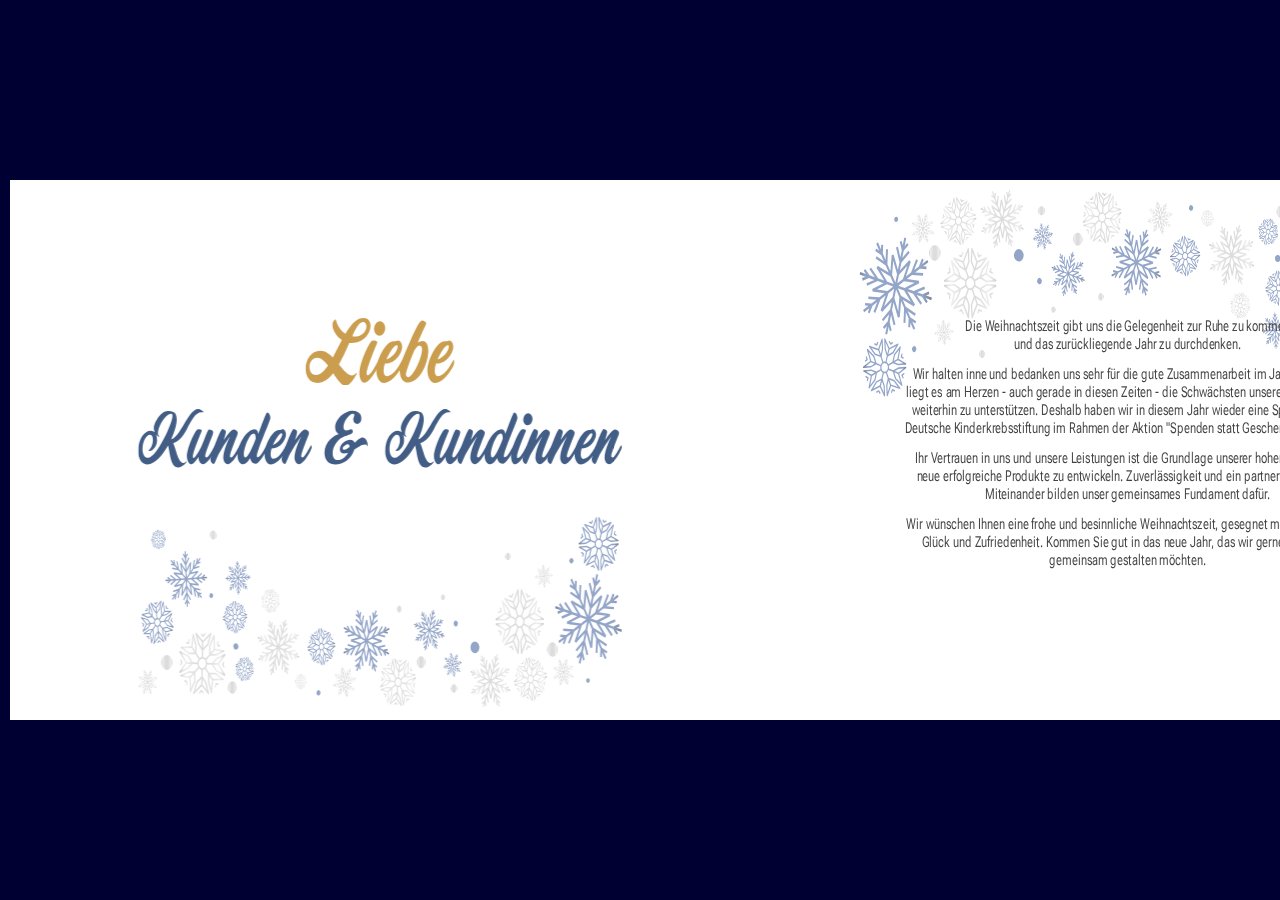
<file: secondPage.html>
<!DOCTYPE html>
<html lang="en">
  <head>
    <meta charset="UTF-8" />
    <meta name="viewport" content="width=device-width, initial-scale=1.0" />
    <title>Card</title>
    <link rel="stylesheet" href="css/style.css" />
    <link rel="stylesheet" href="css/text.css" />
    <link rel="stylesheet" href="css/secondStyle.css" />
  </head>
  <body>

  <div id="container">

    
    <div class="wrap-second " id="wrap-second">
      <div class="second" id="second">
        <!-- #region second-left -->

        <div class="second-left" id="second-left">

          <div class="item-left-1">
            <div class="button_li"  id="button-second">
              <a href="index.html">
                <img class="btn-open" src="img/btn.png" />
              </a>                
              <p class="text_links_l">Hier klicken </p>              
            </div>
          </div>

          <div class="item-left-2">
            <div class="liebe">
              <svg
                xmlns="http://www.w3.org/2000/svg"
                viewBox="0 0 182.93 61.91"
              >
                <g id="f5dd3bdf-4832-4ee1-bfa1-3740ce292aa8" data-name="Слой 2">
                  <g
                    id="c446bc04-a551-4a93-a0be-b08c572f45d3"
                    data-name="Слой 2"
                  >
                    <g>
                      <path
                        d="M56,22.92c-.83,0-1.58,0-2.34-.07A202.78,202.78,0,0,1,40.95,42.61c5.66,5.2,10.78,10,16.29,10,2.79,0,4.68-2.19,5-2.19s.6.15.6.53S55.58,61.91,48.94,61.91c-5.05,0-9.88-5.43-15-11.31-5.58,5.28-12,8.82-19.38,8.82C4.68,59.42,0,53.16,0,46.45,0,38.61,6.33,30,18.17,30c5.73,0,10.71,2.64,15.23,6.11,3.69-5.05,7.39-10.63,11.16-15.91C37.78,16.89,33,11.09,33,6.41c0-2.94,2.49-5,3.54-5,.9,0,1.21,1.73,1.89,3.09A21.48,21.48,0,0,0,49,14.4C55.65,6.18,62.74,0,71.11,0,77,0,79.86,3.17,79.86,7.09,79.86,13.88,71.64,22.92,56,22.92ZM14.1,36.35c-5.58,0-9.35,4-9.35,8.45,0,4.15,2.94,7.31,8.22,7.31,5.13,0,9.88-3.47,14.55-8.6C23.38,39.44,19,36.35,14.1,36.35ZM70.66,3.7c-4.37,0-8.6,5.43-13.27,13a23.5,23.5,0,0,0,3.24.23c9.43,0,14.1-5.2,14.1-9.05A3.9,3.9,0,0,0,70.66,3.7Z"
                        style="fill: #b87d11"
                      />
                      <path
                        d="M72.24,59.2c-3.77,0-6.18-4.37-6.18-8.67,0-9.2,11.76-28.2,15.61-29.79a10,10,0,0,1,2-.15c1.89,0,4.52.38,4.52,1.66a1.21,1.21,0,0,1-.23.6c-1.58,3-12.9,22.77-12.9,28,0,1.13.45,1.58,1.06,1.58,4.68,0,13.35-14.25,14-14.25.83,0,.91,1.73.91,2.79C91,42.3,80.08,59.2,72.24,59.2ZM90.71,16.14A6.36,6.36,0,0,1,84.08,10,7.25,7.25,0,0,1,91.39,3,6.36,6.36,0,0,1,98,9.2,7.25,7.25,0,0,1,90.71,16.14Z"
                        style="fill: #b87d11"
                      />
                      <path
                        d="M96,59.5c-5.13,0-9.12-5.2-9.12-11.39,0-9.58,11.31-26.77,21.42-26.77,2.71,0,4.15-.83,5.73-.83,2.41,0,4.68,2.79,4.68,5.73,0,5.66-8.37,15.46-20.51,15.46a2.07,2.07,0,0,1-.68-.08,16.29,16.29,0,0,0-1.58,6.18c0,3.32,1.21,5.43,4,5.43,10,0,18.32-14.93,19.23-14.93s.9,1.36.9,2.49C120,43.51,108.51,59.5,96,59.5Zm15.76-34.61c-2.64,0-8.6,6.33-12.37,13,6-1.28,13.72-7.39,13.72-11.69C113.11,25.34,112.66,24.88,111.75,24.88Z"
                        style="fill: #b87d11"
                      />
                      <path
                        d="M125.93,59c-5.13,0-10.26-2.56-10.26-12.37,0-3.39,5.58-13.35,11.46-23.15,6.41-10.71,12.44-21.11,16.14-21.11,2,0,5.05,1.43,5.05,2.49s-3.47,5.81-5.43,9-4.83,8.22-4.83,8.52l.15.07A12.14,12.14,0,0,1,143.8,21c4.15,0,7.09,3,7.09,9C150.89,41.17,140.56,59,125.93,59Zm14.25-33.93c-2.64,0-4.9,2.87-6,4.07s-10.78,19.3-10.78,22.62c0,1.28.75,2.34,2.64,2.34,6,0,17.12-17.87,17.12-25.49C143.12,27.22,142.14,25.11,140.18,25.11Z"
                        style="fill: #b87d11"
                      />
                      <path
                        d="M158.88,59.5c-5.13,0-9.12-5.2-9.12-11.39,0-9.58,11.31-26.77,21.42-26.77,2.71,0,4.15-.83,5.73-.83,2.41,0,4.68,2.79,4.68,5.73,0,5.66-8.37,15.46-20.51,15.46a2.07,2.07,0,0,1-.68-.08,16.29,16.29,0,0,0-1.58,6.18c0,3.32,1.21,5.43,4,5.43,10,0,18.32-14.93,19.23-14.93s.9,1.36.9,2.49C182.93,43.51,171.4,59.5,158.88,59.5Zm15.76-34.61c-2.64,0-8.6,6.33-12.37,13,6-1.28,13.72-7.39,13.72-11.69C176,25.34,175.54,24.88,174.64,24.88Z"
                        style="fill: #b87d11"
                      />
                    </g>
                  </g>
                </g>
              </svg>
            </div>
            <div class="kunden">
              <svg
                xmlns="http://www.w3.org/2000/svg"
                viewBox="0 0 677.53 61.06"
              >
                <g id="84e7f6d1-fe2c-430b-943f-68db5cd0566d" data-name="Слой 2">
                  <g
                    id="dd493046-0c44-4b00-b3f1-f2bab1862598"
                    data-name="Слой 2"
                  >
                    <g>
                      <path
                        d="M90.81,3.49c-.43,0-1-.07-1.78-.07-9.25,0-14.38,8.68-20.57,17.08C63.55,27.19,57.93,33.73,49,35.58c4.55,7.12,6.9,20.64,14.8,20.64,1.21,0,3.2-1.42,3.49-1.42s.43.14.43.57-6.26,5.69-11.81,5.69c-11.17,0-11.24-15.87-14.23-22.92C33.8,48.75,23.13,57.79,13,57.79c-7.4,0-13-4.91-13-13.66,0-13,8.68-21.42,17.51-21.42a9.09,9.09,0,0,1,5.62,1.64,7.69,7.69,0,0,1-1.28-4.2C21.85,13.59,32.38,2,41.06,2c2.7,0,7,.5,8.9,1.42s4,2.85,4,7.47c0,5.05-3,12.88-7.76,20.71,6.12-1.35,11.67-8,17.22-14.95C70,8.47,76.58,0,83.91,0c2.63,0,7.54,2.14,7.54,3.13C91.45,3.42,91.24,3.49,90.81,3.49ZM45.9,5C39,5,27.68,17.44,27.68,26c0,1.42,1.78,2,1.78,2.35s-.14.5-1,.5a8,8,0,0,1-3.27-2.14,13.33,13.33,0,0,1,1.21,6c0,5.55-5.84,11-10.32,11H16c-1.14,0-1.64,0-1.64-.21s6.19-3.84,6.19-11.17c0-3.84-1.57-5.55-4.48-5.55C11.81,26.83,6,33.52,6,41.7c0,5.41,2.78,9.18,7.83,9.18C25.05,50.88,48,15.3,48,7.26A2,2,0,0,0,45.9,5Z"
                        style="fill: #00275c"
                      />
                      <path
                        d="M91,57.5a6.44,6.44,0,0,1-6.55-6.33,7,7,0,0,1,.07-1.35c-1.14,1.64-6.62,7.76-9.89,7.76s-6.48-4.13-6.48-8.18c0-8.68,11.1-26.62,14.73-28.11a9.51,9.51,0,0,1,1.85-.14c1.78,0,4.27.36,4.27,1.57a1.14,1.14,0,0,1-.21.57c-1.49,2.85-12.17,21.49-12.17,26.4,0,1.07.43,1.5,1,1.5,1.64,0,7.47-6.41,11.53-13.31,3.56-5.91,8.18-16.51,9.75-16.51,3.49,0,6.12,1.21,6.12,2.49,0,1.92-1.14,3.7-2.06,5.62s-9,16.44-9,19.5c0,.85.21,1.5,1.71,1.5,3.63,0,11.46-12.74,12-12.74s.93,1.21.93,2.42C108.6,42.2,98,57.5,91,57.5Z"
                        style="fill: #00275c"
                      />
                      <path
                        d="M125.67,57.5a6.48,6.48,0,0,1-6.55-6.33c0-8.11,7.47-19.64,9.32-22.21l-.28-.14a137,137,0,0,0-15.59,18.43c-3.91,6-5.34,10.18-6.83,10.18s-4.55-2.13-4.55-4.77c0-3.34,13.59-31.81,16.72-31.81,1.07,0,4.91.92,4.91,2.92,0,1.78-2.42,7-2.78,8.25l.07.07c1.28-1.28,9.39-10.75,13.31-10.75,2.63,0,6,1.78,6,3.06,0,1.92-.85,3.13-1.85,5.05s-9,16.44-9,19.5c0,.85.21,1.5,1.64,1.5,3.7,0,11.46-12.74,12.1-12.74s.93,1.21.93,2.42C143.32,42.2,132.65,57.5,125.67,57.5Z"
                        style="fill: #00275c"
                      />
                      <path
                        d="M166.24,49.18c0,.71.36,1.21,1.07,1.21,4.55,0,12-12.6,12.67-12.6s1,1.21,1,2.56-10.39,16.72-16.65,16.72a7.84,7.84,0,0,1-7.69-5.91c-1,1.57-5.2,6.55-9.75,6.55-3.91,0-7.76-3.2-7.76-9.54,0-10.46,12.38-27,24.05-27,4.06,0,4.91,4.27,5,4.91C170.08,22.7,179,3.77,180.4,3.77c2.85,0,4.77,3.27,4.77,5.62C185.17,12.17,166.24,43.34,166.24,49.18Zm-4.48-23.7c-6,0-13.74,15-13.74,21.85,0,2,.71,3.2,2.21,3.2,4.06,0,14.38-18.36,14.38-20.14C164.6,26.76,163.18,25.48,161.75,25.48Z"
                        style="fill: #00275c"
                      />
                      <path
                        d="M185.59,57.86c-4.84,0-8.61-4.91-8.61-10.75,0-9,10.67-25.26,20.21-25.26,2.56,0,3.91-.78,5.41-.78,2.28,0,4.41,2.63,4.41,5.41,0,5.34-7.9,14.59-19.36,14.59A2,2,0,0,1,187,41a15.36,15.36,0,0,0-1.49,5.84c0,3.13,1.14,5.12,3.77,5.12,9.46,0,17.29-14.09,18.15-14.09s.85,1.28.85,2.35C208.29,42.77,197.4,57.86,185.59,57.86Zm14.87-32.67c-2.49,0-8.11,6-11.67,12.24,5.62-1.21,13-7,13-11C201.75,25.62,201.32,25.19,200.46,25.19Z"
                        style="fill: #00275c"
                      />
                      <path
                        d="M225.44,57.5a6.48,6.48,0,0,1-6.55-6.33c0-8.11,7.47-19.64,9.32-22.21l-.28-.14a137,137,0,0,0-15.59,18.43c-3.91,6-5.34,10.18-6.83,10.18S201,55.3,201,52.66c0-3.34,13.59-31.81,16.72-31.81,1.07,0,4.91.92,4.91,2.92,0,1.78-2.42,7-2.78,8.25l.07.07c1.28-1.28,9.39-10.75,13.31-10.75,2.63,0,6,1.78,6,3.06,0,1.92-.85,3.13-1.85,5.05s-9,16.44-9,19.5c0,.85.21,1.5,1.64,1.5,3.7,0,11.46-12.74,12.1-12.74s.93,1.21.93,2.42C243.09,42.2,232.42,57.5,225.44,57.5Z"
                        style="fill: #00275c"
                      />
                      <path
                        d="M321.23,39.07c-.36,0-.36-.43-.43-.64-.43-1.21-1.92-1.35-3-1.35-4.84,0-9.75,2.71-15,5.12-4.27,10-15.87,15.73-26.54,15.73-8.33,0-15.3-3.84-15.3-12.24,0-12,14.38-18.79,19.71-19.43V26c-2.06-1-4.77-3-4.77-6.76,0-9.11,13.52-17.51,24.62-17.51,6.69,0,12.1,2.92,12.1,7.9a5.83,5.83,0,0,1-5.76,6c-3.06,0-5.55-1.85-5.55-4.63,0-1.92,1.42-3.49,1.42-4.63,0-.92-.78-1.42-2-1.42-4.77,0-13.17,7.69-13.17,13.81,0,2.42,1.28,3.63,4.34,3.63,2.49,0,3.91-1.35,6.26-1.35a2.45,2.45,0,0,1,2.56,2.21c0,3.63-6.62,3.56-14.16,6.12S272.41,39.21,272.41,46c0,4.91,3.13,7.26,7.19,7.26C286,53.3,291.48,49,294,45.48a23.75,23.75,0,0,1-6,.78c-2.63,0-5.55-1.07-5.55-4.13,0-6.26,8.9-10.18,14.52-10.18,2.7,0,5.27.93,6.33,3.13,4.13-2.78,8.18-5.27,11-5.27,4.41,0,7.26,4.06,7.26,8.25C321.58,38.43,321.51,39.07,321.23,39.07Zm-25.19.5c0-1.71-.71-2.7-2.49-2.7-2.7,0-7,2.63-7,4.34,0,1.07,1.28,1.28,2.13,1.28,2.06,0,4.63-1.14,7.33-2.78v-.14Z"
                        style="fill: #00275c"
                      />
                      <path
                        d="M436.94,3.49c-.43,0-1-.07-1.78-.07-9.25,0-14.38,8.68-20.57,17.08-4.91,6.69-10.53,13.24-19.43,15.09,4.55,7.12,6.9,20.64,14.8,20.64,1.21,0,3.2-1.42,3.49-1.42s.43.14.43.57-6.26,5.69-11.81,5.69c-11.17,0-11.24-15.87-14.23-22.92-7.9,10.6-18.57,19.64-28.75,19.64-7.4,0-13-4.91-13-13.66,0-13,8.68-21.42,17.51-21.42a9.09,9.09,0,0,1,5.62,1.64,7.69,7.69,0,0,1-1.28-4.2C368,13.59,378.51,2,387.19,2c2.7,0,7,.5,8.9,1.42s4,2.85,4,7.47c0,5.05-3,12.88-7.76,20.71,6.12-1.35,11.67-8,17.22-14.95C416.16,8.47,422.7,0,430,0c2.63,0,7.54,2.14,7.54,3.13C437.58,3.42,437.36,3.49,436.94,3.49ZM392,5c-6.9,0-18.22,12.45-18.22,21.07,0,1.42,1.78,2,1.78,2.35s-.14.5-1,.5a8,8,0,0,1-3.27-2.14,13.33,13.33,0,0,1,1.21,6c0,5.55-5.84,11-10.32,11h-.07c-1.14,0-1.64,0-1.64-.21s6.19-3.84,6.19-11.17c0-3.84-1.57-5.55-4.48-5.55-4.27,0-10.11,6.69-10.11,14.87,0,5.41,2.78,9.18,7.83,9.18,11.24,0,34.23-35.58,34.23-43.62A2,2,0,0,0,392,5Z"
                        style="fill: #00275c"
                      />
                      <path
                        d="M437.15,57.5a6.44,6.44,0,0,1-6.55-6.33,7,7,0,0,1,.07-1.35c-1.14,1.64-6.62,7.76-9.89,7.76s-6.48-4.13-6.48-8.18c0-8.68,11.1-26.62,14.73-28.11a9.51,9.51,0,0,1,1.85-.14c1.78,0,4.27.36,4.27,1.57a1.14,1.14,0,0,1-.21.57c-1.49,2.85-12.17,21.49-12.17,26.4,0,1.07.43,1.5,1,1.5,1.64,0,7.47-6.41,11.53-13.31,3.56-5.91,8.18-16.51,9.75-16.51,3.49,0,6.12,1.21,6.12,2.49,0,1.92-1.14,3.7-2.06,5.62s-9,16.44-9,19.5c0,.85.21,1.5,1.71,1.5,3.63,0,11.46-12.74,12-12.74s.93,1.21.93,2.42C454.72,42.2,444.12,57.5,437.15,57.5Z"
                        style="fill: #00275c"
                      />
                      <path
                        d="M471.8,57.5a6.48,6.48,0,0,1-6.55-6.33c0-8.11,7.47-19.64,9.32-22.21l-.28-.14a137,137,0,0,0-15.59,18.43c-3.91,6-5.34,10.18-6.83,10.18s-4.55-2.13-4.55-4.77c0-3.34,13.59-31.81,16.72-31.81,1.07,0,4.91.92,4.91,2.92,0,1.78-2.42,7-2.78,8.25l.07.07c1.28-1.28,9.39-10.75,13.31-10.75,2.63,0,6,1.78,6,3.06,0,1.92-.85,3.13-1.85,5.05s-9,16.44-9,19.5c0,.85.21,1.5,1.64,1.5,3.7,0,11.46-12.74,12.1-12.74s.93,1.21.93,2.42C489.45,42.2,478.78,57.5,471.8,57.5Z"
                        style="fill: #00275c"
                      />
                      <path
                        d="M512.36,49.18c0,.71.36,1.21,1.07,1.21,4.55,0,12-12.6,12.67-12.6s1,1.21,1,2.56S516.7,57.08,510.44,57.08a7.84,7.84,0,0,1-7.69-5.91c-1,1.57-5.2,6.55-9.75,6.55-3.91,0-7.76-3.2-7.76-9.54,0-10.46,12.38-27,24.05-27,4.06,0,4.91,4.27,5,4.91,1.92-3.42,10.82-22.35,12.24-22.35,2.85,0,4.77,3.27,4.77,5.62C531.29,12.17,512.36,43.34,512.36,49.18Zm-4.48-23.7c-6,0-13.74,15-13.74,21.85,0,2,.71,3.2,2.21,3.2,4.06,0,14.38-18.36,14.38-20.14C510.73,26.76,509.3,25.48,507.88,25.48Z"
                        style="fill: #00275c"
                      />
                      <path
                        d="M528.16,57.57c-3.56,0-5.84-4.13-5.84-8.18,0-8.68,11.1-26.62,14.73-28.11a9.5,9.5,0,0,1,1.85-.14c1.78,0,4.27.36,4.27,1.57a1.14,1.14,0,0,1-.21.57c-1.49,2.85-12.17,21.49-12.17,26.4,0,1.07.43,1.5,1,1.5,4.41,0,12.6-13.45,13.24-13.45s.85,1.64.85,2.63C545.88,41.63,535.56,57.57,528.16,57.57ZM545.6,16.94a6,6,0,0,1-6.26-5.84,6.84,6.84,0,0,1,6.9-6.55,6,6,0,0,1,6.26,5.84A6.84,6.84,0,0,1,545.6,16.94Z"
                        style="fill: #00275c"
                      />
                      <path
                        d="M563,57.5a6.48,6.48,0,0,1-6.55-6.33c0-8.11,7.47-19.64,9.32-22.21l-.28-.14a137,137,0,0,0-15.59,18.43c-3.91,6-5.34,10.18-6.83,10.18s-4.55-2.13-4.55-4.77c0-3.34,13.59-31.81,16.72-31.81,1.07,0,4.91.92,4.91,2.92,0,1.78-2.42,7-2.78,8.25l.07.07c1.28-1.28,9.39-10.75,13.31-10.75,2.63,0,6,1.78,6,3.06,0,1.92-.85,3.13-1.85,5.05s-9,16.44-9,19.5c0,.85.21,1.5,1.64,1.5,3.7,0,11.46-12.74,12.1-12.74s.93,1.21.93,2.42C580.61,42.2,569.93,57.5,563,57.5Z"
                        style="fill: #00275c"
                      />
                      <path
                        d="M597.69,57.5a6.48,6.48,0,0,1-6.55-6.33c0-8.11,7.47-19.64,9.32-22.21l-.28-.14a137,137,0,0,0-15.59,18.43c-3.91,6-5.34,10.18-6.83,10.18s-4.55-2.13-4.55-4.77c0-3.34,13.59-31.81,16.72-31.81,1.07,0,4.91.92,4.91,2.92,0,1.78-2.42,7-2.78,8.25l.07.07c1.28-1.28,9.39-10.75,13.31-10.75,2.63,0,6,1.78,6,3.06,0,1.92-.85,3.13-1.85,5.05s-9,16.44-9,19.5c0,.85.21,1.5,1.64,1.5,3.7,0,11.46-12.74,12.1-12.74s.93,1.21.93,2.42C615.33,42.2,604.66,57.5,597.69,57.5Z"
                        style="fill: #00275c"
                      />
                      <path
                        d="M620,57.86c-4.84,0-8.61-4.91-8.61-10.75,0-9,10.67-25.26,20.21-25.26,2.56,0,3.91-.78,5.41-.78,2.28,0,4.41,2.63,4.41,5.41,0,5.34-7.9,14.59-19.36,14.59a2,2,0,0,1-.64-.07A15.37,15.37,0,0,0,620,46.83C620,50,621.1,52,623.73,52c9.47,0,17.29-14.09,18.15-14.09s.85,1.28.85,2.35C642.73,42.77,631.84,57.86,620,57.86ZM634.9,25.19c-2.49,0-8.11,6-11.67,12.24,5.62-1.21,13-7,13-11C636.18,25.62,635.76,25.19,634.9,25.19Z"
                        style="fill: #00275c"
                      />
                      <path
                        d="M659.88,57.5a6.48,6.48,0,0,1-6.55-6.33c0-8.11,7.47-19.64,9.32-22.21l-.28-.14a137,137,0,0,0-15.59,18.43c-3.91,6-5.34,10.18-6.83,10.18s-4.55-2.13-4.55-4.77c0-3.34,13.59-31.81,16.72-31.81,1.07,0,4.91.92,4.91,2.92,0,1.78-2.42,7-2.78,8.25l.07.07c1.28-1.28,9.39-10.75,13.31-10.75,2.63,0,6,1.78,6,3.06,0,1.92-.85,3.13-1.85,5.05s-9,16.44-9,19.5c0,.85.21,1.5,1.64,1.5,3.7,0,11.46-12.74,12.1-12.74s.93,1.21.93,2.42C677.53,42.2,666.85,57.5,659.88,57.5Z"
                        style="fill: #00275c"
                      />
                    </g>
                  </g>
                </g>
              </svg>
            </div>
          </div>

          <div class="snow-page-second">
            <svg
              xmlns="http://www.w3.org/2000/svg"
              xmlns:xlink="http://www.w3.org/1999/xlink"
              viewBox="0 0 736.3 215.95"
            >
              <defs>
                <linearGradient
                  id="a093f71c-b310-4891-846a-7c3ce26b171f"
                  x1="546.21"
                  y1="571.8"
                  x2="596.5"
                  y2="571.8"
                  gradientTransform="translate(26 -388.2)"
                  gradientUnits="userSpaceOnUse"
                >
                  <stop offset="0" stop-color="#949494" />
                  <stop offset="0" stop-color="#979797" />
                  <stop offset="0.04" stop-color="#b6b6b6" />
                  <stop offset="0.08" stop-color="#ccc" />
                  <stop offset="0.12" stop-color="#d9d9d9" />
                  <stop offset="0.15" stop-color="#dedede" />
                  <stop offset="0.26" stop-color="#cbcbcb" />
                  <stop offset="0.38" stop-color="#bebebe" />
                  <stop offset="0.49" stop-color="#bababa" />
                  <stop offset="0.61" stop-color="#bebebe" />
                  <stop offset="0.74" stop-color="#cbcbcb" />
                  <stop offset="0.86" stop-color="#dedede" />
                  <stop offset="0.89" stop-color="#dadada" />
                  <stop offset="0.93" stop-color="#cdcdcd" />
                  <stop offset="0.96" stop-color="#b9b9b9" />
                  <stop offset="0.99" stop-color="#9c9c9c" />
                  <stop offset="1" stop-color="#949494" />
                </linearGradient>
                <linearGradient
                  id="3a269f47-e316-4784-9404-2a2afa0f1d2e"
                  x1="591.11"
                  y1="576.68"
                  x2="594.39"
                  y2="576.68"
                  xlink:href="#a093f71c-b310-4891-846a-7c3ce26b171f"
                />
                <linearGradient
                  id="b4e2a827-fcfb-4478-bf7f-14a341532cbb"
                  x1="573.91"
                  y1="550.41"
                  x2="578.56"
                  y2="550.41"
                  xlink:href="#a093f71c-b310-4891-846a-7c3ce26b171f"
                />
                <linearGradient
                  id="d2d3225f-7065-47e3-a252-f689de6f0f50"
                  x1="548.32"
                  y1="566.92"
                  x2="551.6"
                  y2="566.92"
                  xlink:href="#a093f71c-b310-4891-846a-7c3ce26b171f"
                />
                <linearGradient
                  id="05fe0750-e907-4433-9c5b-143cf4cffa29"
                  x1="564.15"
                  y1="593.19"
                  x2="568.8"
                  y2="593.19"
                  xlink:href="#a093f71c-b310-4891-846a-7c3ce26b171f"
                />
                <linearGradient
                  id="31fe7ddb-1c68-461f-a07a-c8a5ff386238"
                  x1="581.81"
                  y1="590.33"
                  x2="585.88"
                  y2="590.33"
                  xlink:href="#a093f71c-b310-4891-846a-7c3ce26b171f"
                />
                <linearGradient
                  id="9a73de4e-132c-4394-9b32-1e071190a1b5"
                  x1="588.08"
                  y1="559.31"
                  x2="591.7"
                  y2="559.31"
                  xlink:href="#a093f71c-b310-4891-846a-7c3ce26b171f"
                />
                <linearGradient
                  id="33e334a1-f3e7-4b6d-a014-b2ebc90bacee"
                  x1="556.83"
                  y1="553.27"
                  x2="560.9"
                  y2="553.27"
                  xlink:href="#a093f71c-b310-4891-846a-7c3ce26b171f"
                />
                <linearGradient
                  id="9205d42e-dea5-4b65-bf98-a12dab526c57"
                  x1="551.01"
                  y1="584.29"
                  x2="554.63"
                  y2="584.29"
                  xlink:href="#a093f71c-b310-4891-846a-7c3ce26b171f"
                />
                <linearGradient
                  id="3be92a50-3af0-4782-9a62-0c8f1c80346b"
                  x1="161.66"
                  y1="483.37"
                  x2="188.88"
                  y2="483.37"
                  xlink:href="#a093f71c-b310-4891-846a-7c3ce26b171f"
                />
                <linearGradient
                  id="3d54cb4d-b606-476f-8a0a-5f42ebd74c71"
                  x1="175.66"
                  y1="495.47"
                  x2="178.34"
                  y2="495.47"
                  xlink:href="#a093f71c-b310-4891-846a-7c3ce26b171f"
                />
                <linearGradient
                  id="9f29b86a-11f6-462b-a8f3-dfd2feeaf0c6"
                  x1="186.53"
                  y1="481.64"
                  x2="188.2"
                  y2="481.64"
                  xlink:href="#a093f71c-b310-4891-846a-7c3ce26b171f"
                />
                <linearGradient
                  id="4f93204e-c20b-4698-94a9-f330d6356315"
                  x1="172.2"
                  y1="471.27"
                  x2="174.88"
                  y2="471.27"
                  xlink:href="#a093f71c-b310-4891-846a-7c3ce26b171f"
                />
                <linearGradient
                  id="177c0b24-274b-4f2e-85d0-29ce497a0213"
                  x1="162.34"
                  y1="485.1"
                  x2="164"
                  y2="485.1"
                  xlink:href="#a093f71c-b310-4891-846a-7c3ce26b171f"
                />
                <linearGradient
                  id="5bd7cf1a-14a7-4f41-a80b-6a12af14ced5"
                  x1="166.72"
                  y1="493.51"
                  x2="169.1"
                  y2="493.51"
                  xlink:href="#a093f71c-b310-4891-846a-7c3ce26b171f"
                />
                <linearGradient
                  id="5921cf4d-d8f1-4390-9c76-99bad4c6a57c"
                  x1="184.43"
                  y1="490.73"
                  x2="186.39"
                  y2="490.73"
                  xlink:href="#a093f71c-b310-4891-846a-7c3ce26b171f"
                />
                <linearGradient
                  id="b1b70e66-13d4-4199-9f02-2e11d1f037ff"
                  x1="181.43"
                  y1="473.23"
                  x2="183.82"
                  y2="473.23"
                  xlink:href="#a093f71c-b310-4891-846a-7c3ce26b171f"
                />
                <linearGradient
                  id="8b348538-76f2-4647-98b7-04ca953127ca"
                  x1="164.14"
                  y1="476.01"
                  x2="166.11"
                  y2="476.01"
                  xlink:href="#a093f71c-b310-4891-846a-7c3ce26b171f"
                />
                <linearGradient
                  id="c10790a8-fd59-4587-9f15-0f7c52695cc7"
                  x1="212.57"
                  y1="574.62"
                  x2="230.27"
                  y2="574.62"
                  xlink:href="#a093f71c-b310-4891-846a-7c3ce26b171f"
                />
                <linearGradient
                  id="c046f2be-2a7b-4376-b917-99feff7145a3"
                  x1="228.34"
                  y1="572.15"
                  x2="229.5"
                  y2="572.15"
                  xlink:href="#a093f71c-b310-4891-846a-7c3ce26b171f"
                />
                <linearGradient
                  id="ffeaace3-d694-47cb-b782-1e3d8d057ae6"
                  x1="218.11"
                  y1="567.13"
                  x2="219.79"
                  y2="567.13"
                  xlink:href="#a093f71c-b310-4891-846a-7c3ce26b171f"
                />
                <linearGradient
                  id="9332904c-b31f-43eb-9419-cb9a3e22648b"
                  x1="213.35"
                  y1="577.1"
                  x2="214.5"
                  y2="577.1"
                  xlink:href="#a093f71c-b310-4891-846a-7c3ce26b171f"
                />
                <linearGradient
                  id="872b593b-3b09-4aa9-966e-a88146d6e0c8"
                  x1="223.06"
                  y1="582.12"
                  x2="224.74"
                  y2="582.12"
                  xlink:href="#a093f71c-b310-4891-846a-7c3ce26b171f"
                />
                <linearGradient
                  id="dc4f19ed-5604-44a5-8e00-41ac951fcc42"
                  x1="227.96"
                  y1="578.13"
                  x2="229.17"
                  y2="578.13"
                  xlink:href="#a093f71c-b310-4891-846a-7c3ce26b171f"
                />
                <linearGradient
                  id="81a31c8b-855a-4517-9d2f-702359c0c463"
                  x1="224.11"
                  y1="567.49"
                  x2="225.74"
                  y2="567.49"
                  xlink:href="#a093f71c-b310-4891-846a-7c3ce26b171f"
                />
                <linearGradient
                  id="1b1a1dcb-71ce-46e8-a9cb-7179c276256a"
                  x1="213.68"
                  y1="571.12"
                  x2="214.89"
                  y2="571.12"
                  xlink:href="#a093f71c-b310-4891-846a-7c3ce26b171f"
                />
                <linearGradient
                  id="f90cff04-5cd4-48d8-a446-3ca825ec03fd"
                  x1="217.1"
                  y1="581.76"
                  x2="218.73"
                  y2="581.76"
                  xlink:href="#a093f71c-b310-4891-846a-7c3ce26b171f"
                />
                <linearGradient
                  id="ddb9f73b-623a-436e-b19e-378a937c791d"
                  x1="342.35"
                  y1="575.42"
                  x2="396.67"
                  y2="575.42"
                  xlink:href="#a093f71c-b310-4891-846a-7c3ce26b171f"
                />
                <linearGradient
                  id="d3b60d77-5dc9-447f-ba4d-2487c5316511"
                  x1="387.72"
                  y1="560.6"
                  x2="391.65"
                  y2="560.6"
                  xlink:href="#a093f71c-b310-4891-846a-7c3ce26b171f"
                />
                <linearGradient
                  id="c02b7434-f5d7-47e4-8f74-d79748b3d421"
                  x1="352.31"
                  y1="555.25"
                  x2="357.06"
                  y2="555.25"
                  xlink:href="#a093f71c-b310-4891-846a-7c3ce26b171f"
                />
                <linearGradient
                  id="f9aee90c-bc21-41b3-a051-a9064848a10d"
                  x1="347.37"
                  y1="590.25"
                  x2="351.29"
                  y2="590.25"
                  xlink:href="#a093f71c-b310-4891-846a-7c3ce26b171f"
                />
                <linearGradient
                  id="3b96d181-c968-4348-9fb6-fb16454b7e6a"
                  x1="381.96"
                  y1="595.61"
                  x2="386.71"
                  y2="595.61"
                  xlink:href="#a093f71c-b310-4891-846a-7c3ce26b171f"
                />
                <linearGradient
                  id="a4f51eea-c52f-49bd-9a4f-fdbbfec34dd7"
                  x1="392.03"
                  y1="578.73"
                  x2="395.35"
                  y2="578.73"
                  xlink:href="#a093f71c-b310-4891-846a-7c3ce26b171f"
                />
                <linearGradient
                  id="1cf6d97e-1fee-4f8b-855a-cb08c2d350c4"
                  x1="370.13"
                  y1="551.25"
                  x2="375.49"
                  y2="551.25"
                  xlink:href="#a093f71c-b310-4891-846a-7c3ce26b171f"
                />
                <linearGradient
                  id="8b705f49-9d0b-429c-b235-ca3fc6eec94f"
                  x1="343.67"
                  y1="572.13"
                  x2="346.99"
                  y2="572.13"
                  xlink:href="#a093f71c-b310-4891-846a-7c3ce26b171f"
                />
                <linearGradient
                  id="9b3378ad-80ab-4933-b469-9d8411098324"
                  x1="363.53"
                  y1="599.61"
                  x2="368.88"
                  y2="599.61"
                  xlink:href="#a093f71c-b310-4891-846a-7c3ce26b171f"
                />
                <linearGradient
                  id="669b35d5-4c9a-4c18-aac8-b7f825efce43"
                  x1="518.02"
                  y1="506.68"
                  x2="591.63"
                  y2="506.68"
                  xlink:href="#a093f71c-b310-4891-846a-7c3ce26b171f"
                />
                <linearGradient
                  id="8118cb6f-87d8-4c3d-8a70-2a43e07e1cee"
                  x1="522.62"
                  y1="493.89"
                  x2="527.71"
                  y2="493.89"
                  xlink:href="#a093f71c-b310-4891-846a-7c3ce26b171f"
                />
                <linearGradient
                  id="47067000-509c-490f-a525-68b74aebb5d9"
                  x1="538.8"
                  y1="536.35"
                  x2="545.25"
                  y2="536.35"
                  xlink:href="#a093f71c-b310-4891-846a-7c3ce26b171f"
                />
                <linearGradient
                  id="1a497533-37e1-4150-89ad-ce634b0dfbd5"
                  x1="581.94"
                  y1="519.49"
                  x2="587.02"
                  y2="519.49"
                  xlink:href="#a093f71c-b310-4891-846a-7c3ce26b171f"
                />
                <linearGradient
                  id="9f0feb54-01df-435b-a091-6c469d971ac3"
                  x1="564.4"
                  y1="477.04"
                  x2="570.84"
                  y2="477.04"
                  xlink:href="#a093f71c-b310-4891-846a-7c3ce26b171f"
                />
                <linearGradient
                  id="261c2abe-fd4b-4d0e-896b-ef1967e01fc1"
                  x1="538.63"
                  y1="477.1"
                  x2="545.06"
                  y2="477.1"
                  xlink:href="#a093f71c-b310-4891-846a-7c3ce26b171f"
                />
                <linearGradient
                  id="39f0f2a0-5a03-4451-a2e1-f5c4b0a3bf22"
                  x1="522.69"
                  y1="519.67"
                  x2="527.78"
                  y2="519.67"
                  xlink:href="#a093f71c-b310-4891-846a-7c3ce26b171f"
                />
                <linearGradient
                  id="5015cd9d-1ee4-4ed7-aef4-aa4b3b655011"
                  x1="564.59"
                  y1="536.28"
                  x2="571.02"
                  y2="536.28"
                  xlink:href="#a093f71c-b310-4891-846a-7c3ce26b171f"
                />
                <linearGradient
                  id="ef352a08-7363-464e-8619-95e38e97b69a"
                  x1="581.87"
                  y1="493.71"
                  x2="586.95"
                  y2="493.71"
                  xlink:href="#a093f71c-b310-4891-846a-7c3ce26b171f"
                />
                <linearGradient
                  id="76a4099f-9782-46a7-9518-e26a6ce416de"
                  x1="36.45"
                  y1="554.12"
                  x2="106.45"
                  y2="554.12"
                  xlink:href="#a093f71c-b310-4891-846a-7c3ce26b171f"
                />
                <linearGradient
                  id="d96e3984-8ab8-4d00-8212-c3e68c06baf6"
                  x1="90.34"
                  y1="578.94"
                  x2="96.32"
                  y2="578.94"
                  xlink:href="#a093f71c-b310-4891-846a-7c3ce26b171f"
                />
                <linearGradient
                  id="438fb849-faf8-48a5-8b77-8c7b22f0c9d1"
                  x1="93.66"
                  y1="532.24"
                  x2="98.89"
                  y2="532.24"
                  xlink:href="#a093f71c-b310-4891-846a-7c3ce26b171f"
                />
                <linearGradient
                  id="d67a81af-f180-4f4e-98a6-0cd31e37c972"
                  x1="46.57"
                  y1="529.29"
                  x2="52.56"
                  y2="529.29"
                  xlink:href="#a093f71c-b310-4891-846a-7c3ce26b171f"
                />
                <linearGradient
                  id="a1db23af-df9b-4dc3-82dc-77f5a87fa393"
                  x1="44"
                  y1="576"
                  x2="49.23"
                  y2="576"
                  xlink:href="#a093f71c-b310-4891-846a-7c3ce26b171f"
                />
                <linearGradient
                  id="404596cb-3b55-4288-aa5b-90a9b86f1c7c"
                  x1="66.59"
                  y1="586.13"
                  x2="73.65"
                  y2="586.13"
                  xlink:href="#a093f71c-b310-4891-846a-7c3ce26b171f"
                />
                <linearGradient
                  id="9b34ea6b-2b24-4dbe-9a86-ed6ba30ddd5c"
                  x1="101.34"
                  y1="555.44"
                  x2="105.59"
                  y2="555.44"
                  xlink:href="#a093f71c-b310-4891-846a-7c3ce26b171f"
                />
                <linearGradient
                  id="1a21c113-6bbc-4b70-8f29-b8a7c236e67c"
                  x1="69.24"
                  y1="522.1"
                  x2="76.31"
                  y2="522.1"
                  xlink:href="#a093f71c-b310-4891-846a-7c3ce26b171f"
                />
                <linearGradient
                  id="f4f0e03c-e8bb-473a-b57c-bb0db5a556c5"
                  x1="37.3"
                  y1="552.79"
                  x2="41.55"
                  y2="552.79"
                  xlink:href="#a093f71c-b310-4891-846a-7c3ce26b171f"
                />
                <linearGradient
                  id="868b7077-2334-4a2a-b900-fdbe3f201060"
                  x1="604.39"
                  y1="67.02"
                  x2="631.11"
                  y2="67.02"
                  gradientTransform="matrix(1, 0, 0, 1, 0, 0)"
                  xlink:href="#a093f71c-b310-4891-846a-7c3ce26b171f"
                />
                <linearGradient
                  id="405bf4d6-146e-429f-acce-c1d1dd98280f"
                  x1="0"
                  y1="187.18"
                  x2="28.26"
                  y2="187.18"
                  gradientTransform="matrix(1, 0, 0, 1, 0, 0)"
                  xlink:href="#a093f71c-b310-4891-846a-7c3ce26b171f"
                />
                <linearGradient
                  id="ebdd2aa9-e534-40a9-874e-d69d71e1d1ac"
                  x1="632.08"
                  y1="175.87"
                  x2="662.61"
                  y2="175.87"
                  gradientTransform="matrix(1, 0, 0, 1, 0, 0)"
                  xlink:href="#a093f71c-b310-4891-846a-7c3ce26b171f"
                />
                <linearGradient
                  id="b2e1eca4-94fa-47e2-b66a-36a647515a19"
                  x1="181.85"
                  y1="147.65"
                  x2="244.9"
                  y2="147.65"
                  gradientTransform="matrix(1, 0, 0, 1, 0, 0)"
                  xlink:href="#a093f71c-b310-4891-846a-7c3ce26b171f"
                />
                <linearGradient
                  id="2f12626d-669b-488a-aee0-6d6a039e18ab"
                  x1="505.85"
                  y1="185.78"
                  x2="566.17"
                  y2="185.78"
                  gradientTransform="matrix(1, 0, 0, 1, 0, 0)"
                  xlink:href="#a093f71c-b310-4891-846a-7c3ce26b171f"
                />
                <linearGradient
                  id="708b64f5-4d5a-4d35-8cf2-70ff6f374387"
                  x1="296.85"
                  y1="186.97"
                  x2="331.3"
                  y2="186.97"
                  gradientTransform="matrix(1, 0, 0, 1, 0, 0)"
                  xlink:href="#a093f71c-b310-4891-846a-7c3ce26b171f"
                />
                <linearGradient
                  id="ef061496-5797-48f5-94de-dd6490f058e0"
                  x1="634.75"
                  y1="115.48"
                  x2="736.3"
                  y2="115.48"
                  gradientUnits="userSpaceOnUse"
                >
                  <stop offset="0" stop-color="#021236" />
                  <stop offset="0.02" stop-color="#0d214d" />
                  <stop offset="0.07" stop-color="#284886" />
                  <stop offset="0.08" stop-color="#2f5295" />
                  <stop offset="0.87" stop-color="#2f5295" />
                  <stop offset="0.95" stop-color="#122958" />
                  <stop offset="1" stop-color="#021236" />
                </linearGradient>
                <linearGradient
                  id="3913df9c-3529-43ac-8935-445b0a0b401a"
                  x1="103.02"
                  y1="501.62"
                  x2="139.86"
                  y2="501.62"
                  gradientTransform="translate(26 -388.2)"
                  xlink:href="#ef061496-5797-48f5-94de-dd6490f058e0"
                />
                <linearGradient
                  id="bc52a141-16b4-41cf-a1ad-9acd9c4c9cf4"
                  x1="125.1"
                  y1="486.46"
                  x2="128.4"
                  y2="486.46"
                  gradientTransform="translate(26 -388.2)"
                  xlink:href="#ef061496-5797-48f5-94de-dd6490f058e0"
                />
                <linearGradient
                  id="716fe0de-7bfe-4496-8ee4-367edd1d3339"
                  x1="105.03"
                  y1="496.31"
                  x2="107.52"
                  y2="496.31"
                  gradientTransform="translate(26 -388.2)"
                  xlink:href="#ef061496-5797-48f5-94de-dd6490f058e0"
                />
                <linearGradient
                  id="8c3bedcc-0ec7-4b74-b71c-dabc13ef610a"
                  x1="114.48"
                  y1="516.79"
                  x2="117.77"
                  y2="516.79"
                  gradientTransform="translate(26 -388.2)"
                  xlink:href="#ef061496-5797-48f5-94de-dd6490f058e0"
                />
                <linearGradient
                  id="eee335d7-8361-473c-adff-16e9678e93b3"
                  x1="135.36"
                  y1="506.93"
                  x2="137.85"
                  y2="506.93"
                  gradientTransform="translate(26 -388.2)"
                  xlink:href="#ef061496-5797-48f5-94de-dd6490f058e0"
                />
                <linearGradient
                  id="56054876-8d9a-4313-adb3-f26c7149d4b1"
                  x1="134.48"
                  y1="494.1"
                  x2="137.06"
                  y2="494.1"
                  gradientTransform="translate(26 -388.2)"
                  xlink:href="#ef061496-5797-48f5-94de-dd6490f058e0"
                />
                <linearGradient
                  id="97fc67de-724b-4a09-b9aa-d212b98aba93"
                  x1="112.35"
                  y1="487.29"
                  x2="115.48"
                  y2="487.29"
                  gradientTransform="translate(26 -388.2)"
                  xlink:href="#ef061496-5797-48f5-94de-dd6490f058e0"
                />
                <linearGradient
                  id="04b383d2-5d91-4b2a-96a7-ec1d8306678c"
                  x1="105.81"
                  y1="509.15"
                  x2="108.4"
                  y2="509.15"
                  gradientTransform="translate(26 -388.2)"
                  xlink:href="#ef061496-5797-48f5-94de-dd6490f058e0"
                />
                <linearGradient
                  id="11e22249-9ef7-420b-9bce-70b58cd4c572"
                  x1="127.4"
                  y1="515.96"
                  x2="130.53"
                  y2="515.96"
                  gradientTransform="translate(26 -388.2)"
                  xlink:href="#ef061496-5797-48f5-94de-dd6490f058e0"
                />
                <linearGradient
                  id="3d29efdc-f532-4796-aa64-333a120f2a13"
                  x1="-1.77"
                  y1="485.9"
                  x2="2.97"
                  y2="485.9"
                  gradientTransform="translate(26 -388.2)"
                  xlink:href="#ef061496-5797-48f5-94de-dd6490f058e0"
                />
                <linearGradient
                  id="31bef7b9-476f-4f93-93c4-4765435ef6d4"
                  x1="4.34"
                  y1="119.44"
                  x2="53.82"
                  y2="119.44"
                  xlink:href="#ef061496-5797-48f5-94de-dd6490f058e0"
                />
                <linearGradient
                  id="de24d194-96ba-45c8-b09a-43043dbe36d5"
                  x1="44.43"
                  y1="133.9"
                  x2="48.14"
                  y2="133.9"
                  xlink:href="#ef061496-5797-48f5-94de-dd6490f058e0"
                />
                <linearGradient
                  id="0a625dbc-bdcc-4d84-bd3c-8220a502b1a1"
                  x1="41.63"
                  y1="102.23"
                  x2="45.47"
                  y2="102.23"
                  xlink:href="#ef061496-5797-48f5-94de-dd6490f058e0"
                />
                <linearGradient
                  id="eeebad77-a430-47b9-afed-b9e6c0607703"
                  x1="10.03"
                  y1="104.96"
                  x2="13.73"
                  y2="104.96"
                  xlink:href="#ef061496-5797-48f5-94de-dd6490f058e0"
                />
                <linearGradient
                  id="d4fbcd13-76c0-467a-91ba-48489fcaf282"
                  x1="12.69"
                  y1="136.63"
                  x2="16.53"
                  y2="136.63"
                  xlink:href="#ef061496-5797-48f5-94de-dd6490f058e0"
                />
                <linearGradient
                  id="3da94af8-13f6-43de-97e3-ae354c9490e8"
                  x1="29.19"
                  y1="141.16"
                  x2="33.93"
                  y2="141.16"
                  xlink:href="#ef061496-5797-48f5-94de-dd6490f058e0"
                />
                <linearGradient
                  id="5f2613da-7423-4f0f-a177-b6db862a1860"
                  x1="49.25"
                  y1="116.95"
                  x2="52.38"
                  y2="116.95"
                  xlink:href="#ef061496-5797-48f5-94de-dd6490f058e0"
                />
                <linearGradient
                  id="9d24ab71-a0eb-45bd-a537-cb8da7b5eaf2"
                  x1="5.79"
                  y1="121.91"
                  x2="8.92"
                  y2="121.91"
                  xlink:href="#ef061496-5797-48f5-94de-dd6490f058e0"
                />
                <linearGradient
                  id="8e04a676-87ee-4470-ae5e-246dfc4fa66d"
                  x1="231.59"
                  y1="535.13"
                  x2="274.06"
                  y2="535.13"
                  gradientTransform="translate(26 -388.2)"
                  xlink:href="#ef061496-5797-48f5-94de-dd6490f058e0"
                />
                <linearGradient
                  id="fc05f682-b1a0-47cc-af9b-c45c815df50c"
                  x1="269.07"
                  y1="540.65"
                  x2="271.91"
                  y2="540.65"
                  gradientTransform="translate(26 -388.2)"
                  xlink:href="#ef061496-5797-48f5-94de-dd6490f058e0"
                />
                <linearGradient
                  id="fa529600-afc2-45de-a95f-71815e3352cf"
                  x1="256.43"
                  y1="517.47"
                  x2="260.26"
                  y2="517.47"
                  gradientTransform="translate(26 -388.2)"
                  xlink:href="#ef061496-5797-48f5-94de-dd6490f058e0"
                />
                <linearGradient
                  id="dfd013f7-443b-4f5d-8c44-de64db9cbe44"
                  x1="233.75"
                  y1="529.61"
                  x2="236.58"
                  y2="529.61"
                  gradientTransform="translate(26 -388.2)"
                  xlink:href="#ef061496-5797-48f5-94de-dd6490f058e0"
                />
                <linearGradient
                  id="14c0f407-6b4e-4367-bdd8-ab949dc23a42"
                  x1="245.4"
                  y1="552.79"
                  x2="249.23"
                  y2="552.79"
                  gradientTransform="translate(26 -388.2)"
                  xlink:href="#ef061496-5797-48f5-94de-dd6490f058e0"
                />
                <linearGradient
                  id="ad451ef8-ba66-4f82-ac90-cd8de6006adc"
                  x1="260.3"
                  y1="551.39"
                  x2="263.85"
                  y2="551.39"
                  gradientTransform="translate(26 -388.2)"
                  xlink:href="#ef061496-5797-48f5-94de-dd6490f058e0"
                />
                <linearGradient
                  id="8c878e38-6e67-4945-bb58-72cd2e94e8a7"
                  x1="267.59"
                  y1="525.89"
                  x2="270.59"
                  y2="525.89"
                  gradientTransform="translate(26 -388.2)"
                  xlink:href="#ef061496-5797-48f5-94de-dd6490f058e0"
                />
                <linearGradient
                  id="27e893ac-975d-4a33-a85d-999a70206435"
                  x1="241.81"
                  y1="518.87"
                  x2="245.36"
                  y2="518.87"
                  gradientTransform="translate(26 -388.2)"
                  xlink:href="#ef061496-5797-48f5-94de-dd6490f058e0"
                />
                <linearGradient
                  id="d8e28e35-d5ef-4720-9b36-bd36ff822a68"
                  x1="235.07"
                  y1="544.37"
                  x2="238.07"
                  y2="544.37"
                  gradientTransform="translate(26 -388.2)"
                  xlink:href="#ef061496-5797-48f5-94de-dd6490f058e0"
                />
                <linearGradient
                  id="81960396-b09a-4e27-80b3-fd8a48fe066c"
                  x1="122.03"
                  y1="560.43"
                  x2="149.92"
                  y2="560.43"
                  gradientTransform="translate(26 -388.2)"
                  xlink:href="#ef061496-5797-48f5-94de-dd6490f058e0"
                />
                <linearGradient
                  id="78f6815b-5574-4016-bf72-406f48382014"
                  x1="125.34"
                  y1="552.04"
                  x2="127.47"
                  y2="552.04"
                  gradientTransform="translate(26 -388.2)"
                  xlink:href="#ef061496-5797-48f5-94de-dd6490f058e0"
                />
                <linearGradient
                  id="178b07d0-b464-4566-acf4-7fddb14a2ad8"
                  x1="126.5"
                  y1="570"
                  x2="128.65"
                  y2="570"
                  gradientTransform="translate(26 -388.2)"
                  xlink:href="#ef061496-5797-48f5-94de-dd6490f058e0"
                />
                <linearGradient
                  id="9a346381-78e1-4f83-bb3c-ed5e3231b41d"
                  x1="144.47"
                  y1="568.84"
                  x2="146.6"
                  y2="568.84"
                  gradientTransform="translate(26 -388.2)"
                  xlink:href="#ef061496-5797-48f5-94de-dd6490f058e0"
                />
                <linearGradient
                  id="fdba9b4d-21d4-47aa-95c1-d000fb4cb90f"
                  x1="143.3"
                  y1="550.87"
                  x2="145.44"
                  y2="550.87"
                  gradientTransform="translate(26 -388.2)"
                  xlink:href="#ef061496-5797-48f5-94de-dd6490f058e0"
                />
                <linearGradient
                  id="c58f8542-472b-41c0-93f4-bee60fcb59ca"
                  x1="133.49"
                  y1="548.12"
                  x2="136.18"
                  y2="548.12"
                  gradientTransform="translate(26 -388.2)"
                  xlink:href="#ef061496-5797-48f5-94de-dd6490f058e0"
                />
                <linearGradient
                  id="09952887-9f67-40f4-8e66-416b7ec5d872"
                  x1="122.77"
                  y1="561.57"
                  x2="124.53"
                  y2="561.57"
                  gradientTransform="translate(26 -388.2)"
                  xlink:href="#ef061496-5797-48f5-94de-dd6490f058e0"
                />
                <linearGradient
                  id="6fd52d45-6d5f-433a-bef1-84f54edab89f"
                  x1="135.76"
                  y1="572.76"
                  x2="138.45"
                  y2="572.76"
                  gradientTransform="translate(26 -388.2)"
                  xlink:href="#ef061496-5797-48f5-94de-dd6490f058e0"
                />
                <linearGradient
                  id="aa907130-4869-4ffe-a58b-d00898e2f632"
                  x1="147.41"
                  y1="559.3"
                  x2="149.17"
                  y2="559.3"
                  gradientTransform="translate(26 -388.2)"
                  xlink:href="#ef061496-5797-48f5-94de-dd6490f058e0"
                />
                <linearGradient
                  id="cb5a3906-ac2b-4389-b68d-10fc79805ccd"
                  x1="-0.55"
                  y1="404.63"
                  x2="1.51"
                  y2="404.63"
                  gradientTransform="translate(26 -388.2)"
                  xlink:href="#ef061496-5797-48f5-94de-dd6490f058e0"
                />
                <linearGradient
                  id="eac2df3f-c49e-4e4f-a561-6153c7ff484e"
                  x1="6.96"
                  y1="404.26"
                  x2="9.08"
                  y2="404.26"
                  gradientTransform="translate(26 -388.2)"
                  xlink:href="#ef061496-5797-48f5-94de-dd6490f058e0"
                />
                <linearGradient
                  id="4daae411-67f1-482e-8eac-f6a2a72cdcb2"
                  x1="19.65"
                  y1="25.47"
                  x2="41.95"
                  y2="25.47"
                  xlink:href="#ef061496-5797-48f5-94de-dd6490f058e0"
                />
                <linearGradient
                  id="8e128417-3a4c-4e51-b3bc-f85f45b82826"
                  x1="-5"
                  y1="417.98"
                  x2="-3.48"
                  y2="417.98"
                  gradientTransform="translate(26 -388.2)"
                  xlink:href="#ef061496-5797-48f5-94de-dd6490f058e0"
                />
                <linearGradient
                  id="cd9c7af5-7cac-4cb9-8325-1fb3b8ff2e07"
                  x1="8.08"
                  y1="422.71"
                  x2="10.14"
                  y2="422.71"
                  gradientTransform="translate(26 -388.2)"
                  xlink:href="#ef061496-5797-48f5-94de-dd6490f058e0"
                />
                <linearGradient
                  id="4a8a589d-6043-4a18-a04a-d499ead240f4"
                  x1="13.07"
                  y1="409.36"
                  x2="14.59"
                  y2="409.36"
                  gradientTransform="translate(26 -388.2)"
                  xlink:href="#ef061496-5797-48f5-94de-dd6490f058e0"
                />
                <linearGradient
                  id="10f4b39a-8263-4168-9f35-49204b2d956f"
                  x1="-5.35"
                  y1="410.45"
                  x2="-3.89"
                  y2="410.45"
                  gradientTransform="translate(26 -388.2)"
                  xlink:href="#ef061496-5797-48f5-94de-dd6490f058e0"
                />
                <linearGradient
                  id="dda08758-12f4-4357-8c60-139e18497395"
                  x1="0.52"
                  y1="423.08"
                  x2="2.63"
                  y2="423.08"
                  gradientTransform="translate(26 -388.2)"
                  xlink:href="#ef061496-5797-48f5-94de-dd6490f058e0"
                />
                <linearGradient
                  id="e1f40257-73db-4887-bb09-3b0d69276789"
                  x1="13.48"
                  y1="416.89"
                  x2="14.94"
                  y2="416.89"
                  gradientTransform="translate(26 -388.2)"
                  xlink:href="#ef061496-5797-48f5-94de-dd6490f058e0"
                />
                <linearGradient
                  id="95f28765-2676-4b7b-b596-644d7928b8fd"
                  x1="697.69"
                  y1="406.86"
                  x2="701.84"
                  y2="406.86"
                  gradientTransform="translate(26 -388.2)"
                  xlink:href="#ef061496-5797-48f5-94de-dd6490f058e0"
                />
                <linearGradient
                  id="8b5ebdf4-9c02-44d6-84b5-d9fa614c77bc"
                  x1="660.5"
                  y1="393.97"
                  x2="666.11"
                  y2="393.97"
                  gradientTransform="translate(26 -388.2)"
                  xlink:href="#ef061496-5797-48f5-94de-dd6490f058e0"
                />
                <linearGradient
                  id="4ea9c3dd-c0c3-4fa2-bcc0-666115f5e5c8"
                  x1="698.81"
                  y1="427.45"
                  x2="702.79"
                  y2="427.45"
                  gradientTransform="translate(26 -388.2)"
                  xlink:href="#ef061496-5797-48f5-94de-dd6490f058e0"
                />
                <linearGradient
                  id="412dc980-ffd4-403d-b832-25594ad0db52"
                  x1="681.01"
                  y1="392.93"
                  x2="686.78"
                  y2="392.93"
                  gradientTransform="translate(26 -388.2)"
                  xlink:href="#ef061496-5797-48f5-94de-dd6490f058e0"
                />
                <linearGradient
                  id="63e5c23e-9292-4f2b-b51c-c6560a5de0f6"
                  x1="644.63"
                  y1="418.65"
                  x2="705.54"
                  y2="418.65"
                  gradientTransform="translate(26 -388.2)"
                  xlink:href="#ef061496-5797-48f5-94de-dd6490f058e0"
                />
                <linearGradient
                  id="f09b20e0-51c7-484d-993a-e0199aaf5555"
                  x1="648.34"
                  y1="430.43"
                  x2="652.48"
                  y2="430.43"
                  gradientTransform="translate(26 -388.2)"
                  xlink:href="#ef061496-5797-48f5-94de-dd6490f058e0"
                />
                <linearGradient
                  id="a8c7f019-b41c-4712-8999-2ae3560c6ca9"
                  x1="684.07"
                  y1="443.32"
                  x2="689.68"
                  y2="443.32"
                  gradientTransform="translate(26 -388.2)"
                  xlink:href="#ef061496-5797-48f5-94de-dd6490f058e0"
                />
                <linearGradient
                  id="60fa8c7b-2632-4112-83c2-dd9e60fe9fb7"
                  x1="647.38"
                  y1="409.84"
                  x2="651.37"
                  y2="409.84"
                  gradientTransform="translate(26 -388.2)"
                  xlink:href="#ef061496-5797-48f5-94de-dd6490f058e0"
                />
                <linearGradient
                  id="435411e3-3023-4308-b7ab-4b8058c50a81"
                  x1="663.4"
                  y1="444.36"
                  x2="669.17"
                  y2="444.36"
                  gradientTransform="translate(26 -388.2)"
                  xlink:href="#ef061496-5797-48f5-94de-dd6490f058e0"
                />
                <linearGradient
                  id="7719a900-5dbe-4856-8deb-7334b527106f"
                  x1="464.61"
                  y1="167.44"
                  x2="492.5"
                  y2="167.44"
                  xlink:href="#ef061496-5797-48f5-94de-dd6490f058e0"
                />
                <linearGradient
                  id="ee5eeca5-94a4-4d3f-b455-1f0329c73ff6"
                  x1="312.44"
                  y1="140.26"
                  x2="382.37"
                  y2="140.26"
                  xlink:href="#ef061496-5797-48f5-94de-dd6490f058e0"
                />
                <linearGradient
                  id="ae690a61-5c98-4bd7-ad2e-2764e09e73c9"
                  x1="41.52"
                  y1="70.19"
                  x2="104.59"
                  y2="70.19"
                  xlink:href="#ef061496-5797-48f5-94de-dd6490f058e0"
                />
                <linearGradient
                  id="8ee8bd2a-6705-43d8-bc52-6f966745a687"
                  x1="420"
                  y1="128.27"
                  x2="466.24"
                  y2="128.27"
                  xlink:href="#ef061496-5797-48f5-94de-dd6490f058e0"
                />
                <linearGradient
                  id="4a9d679e-a966-4faf-b4c6-6797da4fd1b2"
                  x1="132.85"
                  y1="68.94"
                  x2="170.83"
                  y2="68.94"
                  xlink:href="#ef061496-5797-48f5-94de-dd6490f058e0"
                />
                <linearGradient
                  id="2e95cf38-14b5-4fbb-a4e2-0e052e21e8f5"
                  x1="118.95"
                  y1="534.79"
                  x2="126.23"
                  y2="534.79"
                  gradientTransform="translate(104.18 -400.27) rotate(8.27)"
                  xlink:href="#ef061496-5797-48f5-94de-dd6490f058e0"
                />
                <linearGradient
                  id="50c5371a-a602-42bc-b192-b46effa6fde6"
                  x1="245.47"
                  y1="587.4"
                  x2="251.35"
                  y2="587.4"
                  gradientTransform="translate(681.33 -291.88) rotate(62.57)"
                  xlink:href="#ef061496-5797-48f5-94de-dd6490f058e0"
                />
                <linearGradient
                  id="f8a55b3a-26f7-4ab2-ba64-806c13859dcc"
                  x1="630.48"
                  y1="437.76"
                  x2="636.58"
                  y2="437.76"
                  gradientTransform="translate(448.2 -690.94) rotate(39.43)"
                  xlink:href="#ef061496-5797-48f5-94de-dd6490f058e0"
                />
                <linearGradient
                  id="ff8de48a-1630-41ca-9ba7-85c02d25fc91"
                  x1="656.17"
                  y1="573.47"
                  x2="661.5"
                  y2="573.47"
                  gradientTransform="translate(111.87 -474) rotate(7.97)"
                  xlink:href="#ef061496-5797-48f5-94de-dd6490f058e0"
                />
                <linearGradient
                  id="5dbce0f0-f3e8-4498-8efd-c8e91884aa5d"
                  x1="82.42"
                  y1="477.24"
                  x2="87.95"
                  y2="477.24"
                  gradientTransform="translate(479.34 -226.36) rotate(59.53)"
                  xlink:href="#ef061496-5797-48f5-94de-dd6490f058e0"
                />
                <linearGradient
                  id="11371686-eb18-4eb3-bafe-83581804fdbb"
                  x1="479.94"
                  y1="535.88"
                  x2="493.18"
                  y2="535.88"
                  gradientTransform="translate(563.81 -574.32) rotate(46.3)"
                  xlink:href="#ef061496-5797-48f5-94de-dd6490f058e0"
                />
                <linearGradient
                  id="06ae5737-f087-4317-8536-06fd71f2b1d2"
                  x1="454.19"
                  y1="508.9"
                  x2="460.68"
                  y2="508.9"
                  gradientTransform="translate(678.78 -535.09) rotate(58.54)"
                  xlink:href="#ef061496-5797-48f5-94de-dd6490f058e0"
                />
                <linearGradient
                  id="50d8299e-7ec3-4538-920a-3dbfdfa85818"
                  x1="434.81"
                  y1="479.12"
                  x2="441.29"
                  y2="479.12"
                  gradientTransform="translate(100.42 -446.87) rotate(8.37)"
                  xlink:href="#a093f71c-b310-4891-846a-7c3ce26b171f"
                />
                <linearGradient
                  id="c9044270-5142-444d-a07f-d200eb11bffa"
                  x1="367.59"
                  y1="492.38"
                  x2="375.19"
                  y2="492.38"
                  gradientTransform="translate(655.98 -455.73) rotate(61.82)"
                  xlink:href="#a093f71c-b310-4891-846a-7c3ce26b171f"
                />
                <linearGradient
                  id="00a520e4-9e2e-4e5a-bf81-96aa9e7e27b4"
                  x1="596.57"
                  y1="538.36"
                  x2="612.79"
                  y2="538.36"
                  gradientTransform="translate(154.07 -504.3) rotate(12.26)"
                  xlink:href="#a093f71c-b310-4891-846a-7c3ce26b171f"
                />
                <linearGradient
                  id="e4b7d7c4-9ebf-470f-ae0f-b73c079c7f6e"
                  x1="397.97"
                  y1="552.72"
                  x2="411.47"
                  y2="552.72"
                  gradientTransform="translate(464.48 -519.7) rotate(39.04)"
                  xlink:href="#a093f71c-b310-4891-846a-7c3ce26b171f"
                />
                <linearGradient
                  id="2455be61-d1e0-45e9-ae49-1eec2cec5a57"
                  x1="83.04"
                  y1="408.58"
                  x2="93.19"
                  y2="408.58"
                  gradientTransform="translate(129.74 -397.3) rotate(14.31)"
                  xlink:href="#a093f71c-b310-4891-846a-7c3ce26b171f"
                />
                <linearGradient
                  id="a8f112a2-c60a-438b-9b9a-4d4da709616f"
                  x1="533.99"
                  y1="432.64"
                  x2="542.07"
                  y2="432.64"
                  gradientTransform="translate(675.96 -636.83) rotate(60.53)"
                  xlink:href="#a093f71c-b310-4891-846a-7c3ce26b171f"
                />
                <linearGradient
                  id="19461365-679b-472a-af80-f7ac0477d86b"
                  x1="9.01"
                  y1="552.99"
                  x2="25.93"
                  y2="552.99"
                  gradientTransform="translate(279.74 -335.49) rotate(27.09)"
                  xlink:href="#a093f71c-b310-4891-846a-7c3ce26b171f"
                />
                <linearGradient
                  id="7dc0e65d-3fa2-4986-9f78-01f4a3935836"
                  x1="449.92"
                  y1="582.47"
                  x2="459.5"
                  y2="582.47"
                  gradientTransform="translate(667.72 -520.62) rotate(52.64)"
                  xlink:href="#a093f71c-b310-4891-846a-7c3ce26b171f"
                />
                <linearGradient
                  id="133e9fe2-66ba-475b-9373-ec54e80d4978"
                  x1="110.21"
                  y1="581.3"
                  x2="124.22"
                  y2="581.3"
                  gradientTransform="translate(444.89 -317.43) rotate(41.98)"
                  xlink:href="#a093f71c-b310-4891-846a-7c3ce26b171f"
                />
              </defs>
              <title>Ресурс 1</title>
              <g id="8604d6cb-660b-4614-a92e-e8a4b528c43c" data-name="Слой 2">
                <g id="b027adc0-a9a0-4ee3-99bf-da47875c9822" data-name="Слой 2">
                  <g
                    id="b0a86f9b-c53e-4833-a1e8-80d9297243a6"
                    data-name="schnee_seite_2"
                  >
                    <g
                      id="b7202e2f-8080-4c80-879e-924b0e49df73"
                      data-name="schnee_2"
                    >
                      <path
                        d="M616.58,197.8l-7-4.75a.74.74,0,0,0-.22-.09l-5.88-1.57-2.87-4.1a5.16,5.16,0,0,0,.73-.84l.09-.13a3.89,3.89,0,0,0,.49-1l4.88,1.2,3.59,4.91a.74.74,0,0,0,.16.18l7,4.75a.68.68,0,0,0,.83,0,.67.67,0,0,0,.13-.8l-4.25-8,8-6.15a.65.65,0,0,0-.48-1.16l-8.95,1.05a.53.53,0,0,0-.32.1l-5.32,3.92-4.86-1.19a4.25,4.25,0,0,0,0-1.4,4.09,4.09,0,0,0-.5-1.27l4.1-2.87,6.38,1.72a.53.53,0,0,0,.34,0l8.72-2.26a.65.65,0,0,0,0-1.26l-9.66-2.84,1-9a.69.69,0,0,0-.41-.7.68.68,0,0,0-.78.26l-4.75,7a.75.75,0,0,0-.09.23l-1.57,5.88-4.1,2.87a5.14,5.14,0,0,0-.84-.73l-.13-.09a3.9,3.9,0,0,0-1-.49l1.2-4.88,4.91-3.59a.75.75,0,0,0,.18-.17l4.75-7a.65.65,0,0,0-.84-1l-8,4.25-6.15-8a.6.6,0,0,0-.76-.2.6.6,0,0,0-.4.68l1.05,8.95a.53.53,0,0,0,.1.32l3.91,5.32-1.19,4.86a4.29,4.29,0,0,0-1.4,0,4,4,0,0,0-1.27.5l-2.87-4.1,1.72-6.38a.53.53,0,0,0,0-.34l-2.26-8.72a.65.65,0,0,0-1.26,0l-2.84,9.66-9-1a.67.67,0,0,0-.7.41.68.68,0,0,0,.26.78l7,4.75a.75.75,0,0,0,.23.09l5.88,1.57,2.87,4.1a5.15,5.15,0,0,0-.73.84l-.09.13a3.9,3.9,0,0,0-.49,1l-4.88-1.2-3.59-4.91a.75.75,0,0,0-.17-.18l-7-4.75a.68.68,0,0,0-.83,0,.67.67,0,0,0-.13.8l4.25,8-8,6.15a.61.61,0,0,0-.2.76.63.63,0,0,0,.23.32.75.75,0,0,0,.45.09L581.9,186a.52.52,0,0,0,.32-.1l5.32-3.91,4.86,1.19a4.26,4.26,0,0,0,0,1.4,4.05,4.05,0,0,0,.5,1.27l-4.1,2.87L582.43,187a.52.52,0,0,0-.34,0l-8.72,2.26a.6.6,0,0,0-.49.62.6.6,0,0,0,.46.63l9.66,2.84-1,9a.66.66,0,0,0,.28.61l.13.09a.68.68,0,0,0,.78-.26l4.75-6.95a.74.74,0,0,0,.09-.22l1.57-5.88,4.1-2.87a5.71,5.71,0,0,0,.9.78l.06,0a3.88,3.88,0,0,0,1,.49l-1.2,4.88-4.91,3.59a.74.74,0,0,0-.18.16l-4.75,6.95a.68.68,0,0,0,0,.83l.13.09a.65.65,0,0,0,.67,0l8-4.25,6.15,8a.49.49,0,0,0,.16.14.69.69,0,0,0,.94-.16.72.72,0,0,0,.05-.63l-1-8.78a.52.52,0,0,0-.1-.32l-3.91-5.32,1.19-4.86a4.27,4.27,0,0,0,1.4,0,4.05,4.05,0,0,0,1.27-.5l2.87,4.1-1.72,6.38a.53.53,0,0,0,0,.34l2.26,8.72a.74.74,0,0,0,.24.39l0,0a.69.69,0,0,0,.93-.19.62.62,0,0,0,.1-.38l2.78-9.47,9,1a.67.67,0,0,0,.7-.41A.68.68,0,0,0,616.58,197.8Zm-.47-4-4.67-3.19-2.6-3.56,4.21,1h0Zm-3-11.29,6.43-.73-6.44,4.94-4.3-1Zm-.67-3.58-5.16-1.4,3.63-2.52,7.79,2.27ZM608,172l3.19-4.67-.74,6.44h0l-3.55,2.48Zm-.41-7.14-3.19,4.67-3.56,2.6,1-4.21v0Zm-11.29,3-.73-6.43,4.94,6.44-1,4.3ZM591,162.24l1.65,6.26-1.4,5.16L588.75,170ZM585.73,173l-4.67-3.19,6.44.74v0l2.48,3.55Zm-7.13.41,4.67,3.19,2.6,3.56-4.21-1h0Zm3,11.29-6.43.73,6.44-4.94,4.3,1Zm.67,3.58,5.16,1.4-3.64,2.52L576,189.94Zm4.5,6.94-3.19,4.67.74-6.44h0l3.55-2.48Zm.41,7.14,3.19-4.67,3.56-2.6-1,4.21v0Zm11.29-3,.73,6.43-4.94-6.44,1-4.3Zm.38-12.39a3.71,3.71,0,0,1-.76.28,3.56,3.56,0,0,1-.88,0,3.64,3.64,0,0,1-1.26-.35,2.64,2.64,0,0,1-.57-.29l-.13-.09a2.65,2.65,0,0,1-.48-.42,3.65,3.65,0,0,1-.78-1,3.77,3.77,0,0,1-.28-.76,3.56,3.56,0,0,1,.32-2.14,2.51,2.51,0,0,1,.29-.57l.09-.13a2.54,2.54,0,0,1,.42-.48,3.61,3.61,0,0,1,1-.78,3.67,3.67,0,0,1,.76-.28,3.58,3.58,0,0,1,.88,0,3.65,3.65,0,0,1,1.26.35,2.64,2.64,0,0,1,.57.29l.13.09a2.64,2.64,0,0,1,.48.42,3.65,3.65,0,0,1,.78,1,3.74,3.74,0,0,1,.28.76,3.59,3.59,0,0,1,0,.88,3.62,3.62,0,0,1-.35,1.26,2.64,2.64,0,0,1-.29.57l-.09.13a2.62,2.62,0,0,1-.42.48A3.62,3.62,0,0,1,598.84,187Zm4.85,18L602,198.7l1.4-5.16,2.52,3.63Zm3.51-8.31v0l-2.48-3.55,4.26,1.13,4.67,3.19Z"
                        style="
                          opacity: 0.7000000000000001;
                          fill: url(#a093f71c-b310-4891-846a-7c3ce26b171f);
                        "
                      />
                      <path
                        d="M617.18,188.42l1,2a.66.66,0,0,0,.88.29.66.66,0,0,0,.29-.88l-.75-1.5,1.48-1a.66.66,0,1,0-.73-1.09l-2,1.31A.66.66,0,0,0,617.18,188.42Z"
                        style="
                          opacity: 0.7000000000000001;
                          fill: url(#3a269f47-e316-4784-9404-2a2afa0f1d2e);
                        "
                      />
                      <path
                        d="M600,161.59l1.31,2a.66.66,0,0,0,.84.22l2-1a.66.66,0,0,0-.59-1.18l-1.5.75-1-1.48a.66.66,0,1,0-1.09.73Z"
                        style="
                          opacity: 0.7000000000000001;
                          fill: url(#b4e2a827-fcfb-4478-bf7f-14a341532cbb);
                        "
                      />
                      <path
                        d="M577.53,178.78l-1-2a.66.66,0,1,0-1.18.59l.75,1.5-1.48,1a.66.66,0,0,0-.18.91.67.67,0,0,0,.18.18.66.66,0,0,0,.74,0l2-1.31A.65.65,0,0,0,577.53,178.78Z"
                        style="
                          opacity: 0.7000000000000001;
                          fill: url(#d2d3225f-7065-47e3-a252-f689de6f0f50);
                        "
                      />
                      <path
                        d="M594.69,205.61l-1.31-2a.65.65,0,0,0-.84-.22l-2,1a.66.66,0,0,0-.3.88.65.65,0,0,0,.88.29l1.5-.75,1,1.48a.66.66,0,1,0,1.09-.73Z"
                        style="
                          opacity: 0.7000000000000001;
                          fill: url(#05fe0750-e907-4433-9c5b-143cf4cffa29);
                        "
                      />
                      <path
                        d="M611.29,200.53l-2.25-.21a.66.66,0,0,0-.7.51l-.51,2.31a.66.66,0,0,0,.27.68.66.66,0,0,0,1-.4l.39-1.74,1.67.15a.66.66,0,1,0,.12-1.31Z"
                        style="
                          opacity: 0.7000000000000001;
                          fill: url(#31fe7ddb-1c68-461f-a07a-c8a5ff386238);
                        "
                      />
                      <path
                        d="M614.08,171.92a.65.65,0,0,0,.28.6.66.66,0,0,0,.23.1l2.31.51a.66.66,0,1,0,.28-1.28l-1.74-.39.15-1.67a.66.66,0,0,0-1.31-.12Z"
                        style="
                          opacity: 0.7000000000000001;
                          fill: url(#9a73de4e-132c-4394-9b32-1e071190a1b5);
                        "
                      />
                      <path
                        d="M583.11,166.55a.66.66,0,0,0,.31.11l2.25.21a.66.66,0,0,0,.7-.51l.51-2.3a.66.66,0,1,0-1.28-.28l-.39,1.74-1.67-.15a.66.66,0,0,0-.43,1.2Z"
                        style="
                          opacity: 0.7000000000000001;
                          fill: url(#33e334a1-f3e7-4b6d-a014-b2ebc90bacee);
                        "
                      />
                      <path
                        d="M580.63,195.28a.65.65,0,0,0-.51-.7l-2.3-.51a.66.66,0,1,0-.28,1.28l1.74.39-.16,1.67a.66.66,0,1,0,1.31.12Z"
                        style="
                          opacity: 0.7000000000000001;
                          fill: url(#9205d42e-dea5-4b65-bf98-a12dab526c57);
                        "
                      />
                    </g>
                    <g
                      id="fdb4d3c8-1101-42b7-8c22-b81470cab94e"
                      data-name="schnee_2"
                    >
                      <path
                        d="M197.57,108.08l1.14-4.59a.42.42,0,0,0,0-.14l-.33-3.4L200,97.64a2.89,2.89,0,0,0,.59.22l.09,0a2.18,2.18,0,0,0,.63.06l.33,2.81-1.88,2.85a.42.42,0,0,0-.06.12l-1.14,4.59a.38.38,0,0,0,.18.43.38.38,0,0,0,.45-.09l3.4-3.82,4.8,3a.37.37,0,0,0,.52-.48l-2.31-4.5a.3.3,0,0,0-.12-.15l-3.11-2L202,97.86a2.39,2.39,0,0,0,.74-.27,2.3,2.3,0,0,0,.57-.51l2.32,1.59.35,3.7a.3.3,0,0,0,.08.17l2.9,4.15a.37.37,0,0,0,.67-.23l-.4-5.64,5-1.22a.39.39,0,0,0,.29-.35.38.38,0,0,0-.29-.36l-4.59-1.14h-.14l-3.4.33-2.32-1.59a2.9,2.9,0,0,0,.22-.59l0-.09a2.19,2.19,0,0,0,.06-.62l2.81-.33,2.85,1.88a.42.42,0,0,0,.12.06l4.59,1.14a.37.37,0,0,0,.34-.63l-3.82-3.4,3-4.8a.37.37,0,0,0-.48-.52l-4.5,2.31a.3.3,0,0,0-.15.11l-2,3.11-2.79.33a2.41,2.41,0,0,0-.27-.74,2.27,2.27,0,0,0-.51-.57l1.59-2.32,3.7-.35a.3.3,0,0,0,.17-.08l4.15-2.9a.37.37,0,0,0-.23-.67l-5.64.4-1.22-5a.38.38,0,0,0-.36-.29.38.38,0,0,0-.36.29l-1.14,4.59a.42.42,0,0,0,0,.14l.33,3.4-1.59,2.32a2.9,2.9,0,0,0-.59-.22l-.09,0a2.19,2.19,0,0,0-.62-.06l-.33-2.81,1.88-2.85a.42.42,0,0,0,.06-.12L204,82a.38.38,0,0,0-.18-.43.38.38,0,0,0-.45.09L200,85.5l-4.8-3a.34.34,0,0,0-.44,0,.36.36,0,0,0-.12.18.42.42,0,0,0,0,.25L197,87.5a.29.29,0,0,0,.12.15l3.11,2,.33,2.79a2.39,2.39,0,0,0-.74.27,2.27,2.27,0,0,0-.57.51l-2.32-1.59-.35-3.7a.29.29,0,0,0-.08-.17l-2.9-4.15a.34.34,0,0,0-.42-.14.34.34,0,0,0-.24.37l.4,5.64-5,1.22a.37.37,0,0,0-.26.27l0,.09a.38.38,0,0,0,.29.36l4.59,1.14h.14l3.4-.33,2.32,1.59a3.21,3.21,0,0,0-.23.63v0a2.18,2.18,0,0,0-.06.62l-2.81.33-2.86-1.88a.42.42,0,0,0-.12-.06l-4.59-1.14a.38.38,0,0,0-.43.18l0,.09a.37.37,0,0,0,.11.36l3.82,3.4-3,4.8a.27.27,0,0,0,0,.11.39.39,0,0,0,.27.46.4.4,0,0,0,.34-.1l4.42-2.27a.29.29,0,0,0,.15-.11l2-3.11,2.79-.33a2.4,2.4,0,0,0,.27.74,2.28,2.28,0,0,0,.51.57l-1.59,2.32-3.7.35a.29.29,0,0,0-.17.08l-4.14,2.9a.42.42,0,0,0-.16.2v0a.39.39,0,0,0,.28.45.35.35,0,0,0,.22,0l5.53-.4,1.22,5a.38.38,0,0,0,.36.29A.38.38,0,0,0,197.57,108.08Zm2-1,.76-3.08,1.37-2.07.28,2.42v0Zm5.35-3.79,1.65,3.24-3.86-2.42-.3-2.47Zm1.75-1.06-.28-3,2,1.42.34,4.55Zm2.77-3.73,3.09.76-3.54.88v0l-2-1.38Zm3.68-1.62-3.09-.76L208,94.72l2.42-.29h0Zm-3.79-5.35,3.24-1.65-2.42,3.86-2.47.3Zm1.91-3.85-3,2.1-3,.28,1.42-2Zm-6.7-.67.76-3.09.88,3.54h0l-1.38,2Zm-1.62-3.67-.76,3.09-1.37,2.07L200.53,86v0Zm-5.35,3.79-1.65-3.24,3.86,2.42.3,2.47Zm-1.75,1.06.28,3-2-1.42-.34-4.54Zm-2.77,3.73L190,91.11l3.54-.88v0l2,1.38Zm-3.67,1.62,3.09.76,2.07,1.36-2.42.29h0Zm3.79,5.36-3.24,1.65,2.42-3.86,2.47-.3Zm6.6-2.23a2.09,2.09,0,0,1-.29-.35,2,2,0,0,1-.19-.46,2,2,0,0,1-.06-.73,1.48,1.48,0,0,1,0-.36l0-.09a1.48,1.48,0,0,1,.13-.33,2,2,0,0,1,.4-.62,2.12,2.12,0,0,1,.35-.29,2,2,0,0,1,1.19-.25,1.42,1.42,0,0,1,.36,0l.09,0a1.42,1.42,0,0,1,.33.13,2,2,0,0,1,.62.4,2.07,2.07,0,0,1,.29.35,2,2,0,0,1,.19.46,2,2,0,0,1,.06.73,1.49,1.49,0,0,1,0,.36l0,.09a1.49,1.49,0,0,1-.13.33,2,2,0,0,1-.4.62,2.1,2.1,0,0,1-.35.3,2,2,0,0,1-1.19.25,1.48,1.48,0,0,1-.36,0l-.08,0a1.46,1.46,0,0,1-.33-.13A2,2,0,0,1,199.78,96.61Zm-8.51,6.09,3-2.1,3-.28-1.42,2Zm5.06.22h0l1.38-2,.24,2.47-.76,3.09Z"
                        style="
                          opacity: 0.7000000000000001;
                          fill: url(#3be92a50-3af0-4782-9a62-0c8f1c80346b);
                        "
                      />
                      <path
                        d="M202.62,106.55l-.86.93a.37.37,0,1,0,.54.5l.64-.69.81.58a.37.37,0,1,0,.43-.6l-1.08-.78A.37.37,0,0,0,202.62,106.55Z"
                        style="
                          opacity: 0.7000000000000001;
                          fill: url(#3d54cb4d-b606-476f-8a0a-5f42ebd74c71);
                        "
                      />
                      <path
                        d="M213.38,92.25l-.78,1.08a.37.37,0,0,0,0,.49l.93.86a.37.37,0,0,0,.5-.54l-.69-.64.58-.81a.37.37,0,1,0-.6-.43Z"
                        style="
                          opacity: 0.7000000000000001;
                          fill: url(#9f29b86a-11f6-462b-a8f3-dfd2feeaf0c6);
                        "
                      />
                      <path
                        d="M199.91,83.79l.86-.93a.37.37,0,0,0-.54-.5l-.64.69-.81-.58a.37.37,0,0,0-.52.08.38.38,0,0,0-.06.13.37.37,0,0,0,.14.39l1.08.77A.37.37,0,0,0,199.91,83.79Z"
                        style="
                          opacity: 0.7000000000000001;
                          fill: url(#4f93204e-c20b-4698-94a9-f330d6356315);
                        "
                      />
                      <path
                        d="M189.16,98.09l.78-1.08a.37.37,0,0,0,0-.49l-.93-.86a.37.37,0,1,0-.5.54l.69.64-.58.81a.37.37,0,1,0,.6.43Z"
                        style="
                          opacity: 0.7000000000000001;
                          fill: url(#177c0b24-274b-4f2e-85d0-29ce497a0213);
                        "
                      />
                      <path
                        d="M195.09,105.83l-.33-1.22a.37.37,0,0,0-.41-.27l-1.31.18a.37.37,0,0,0-.31.28.37.37,0,0,0,.41.45l1-.14.25.91a.37.37,0,1,0,.71-.19Z"
                        style="
                          opacity: 0.7000000000000001;
                          fill: url(#5bd7cf1a-14a7-4f41-a80b-6a12af14ced5);
                        "
                      />
                      <path
                        d="M210.7,101.68a.37.37,0,0,0-.26.27.37.37,0,0,0,0,.14l.18,1.31a.37.37,0,1,0,.73-.1l-.14-1,.91-.25a.37.37,0,0,0-.19-.71Z"
                        style="
                          opacity: 0.7000000000000001;
                          fill: url(#5921cf4d-d8f1-4390-9c76-99bad4c6a57c);
                        "
                      />
                      <path
                        d="M207.44,84.32a.37.37,0,0,0,0,.19l.33,1.22a.37.37,0,0,0,.41.27l1.31-.18a.37.37,0,1,0-.1-.73l-1,.14-.25-.91a.37.37,0,0,0-.72,0Z"
                        style="
                          opacity: 0.7000000000000001;
                          fill: url(#b1b70e66-13d4-4199-9f02-2e11d1f037ff);
                        "
                      />
                      <path
                        d="M191.83,88.66a.37.37,0,0,0,.27-.41l-.18-1.31a.37.37,0,1,0-.73.1l.14,1-.91.25a.37.37,0,0,0,.19.71Z"
                        style="
                          opacity: 0.7000000000000001;
                          fill: url(#8b348538-76f2-4647-98b7-04ca953127ca);
                        "
                      />
                    </g>
                    <g
                      id="f37ac3fe-209f-4b15-92f7-24dcbaed93fc"
                      data-name="schnee_2"
                    >
                      <path
                        d="M256,187.33l-3-.21h-.09l-2.11.59-1.64-.75a1.85,1.85,0,0,0,.07-.39v-.06a1.4,1.4,0,0,0,0-.4l1.73-.52,2,.87.08,0,3,.21a.24.24,0,0,0,.25-.16.24.24,0,0,0-.1-.27l-2.79-1.72,1.35-3.36a.23.23,0,0,0-.36-.27l-2.58,2a.19.19,0,0,0-.08.09l-.94,2.18-1.72.52a1.52,1.52,0,0,0-.25-.44,1.47,1.47,0,0,0-.39-.3l.75-1.64,2.29-.63a.19.19,0,0,0,.1-.07l2.29-2.29a.23.23,0,0,0-.22-.39l-3.51.88-1.32-3a.25.25,0,0,0-.26-.14.24.24,0,0,0-.2.22l-.21,3a.27.27,0,0,0,0,.09l.59,2.11-.75,1.64a1.85,1.85,0,0,0-.39-.07h-.06a1.4,1.4,0,0,0-.4,0l-.52-1.73.87-2a.27.27,0,0,0,0-.08l.21-3a.23.23,0,0,0-.44-.14l-1.72,2.79-3.36-1.35a.21.21,0,0,0-.27.08.22.22,0,0,0,0,.28l2,2.58a.19.19,0,0,0,.09.08l2.18.94.52,1.72a1.54,1.54,0,0,0-.43.25,1.45,1.45,0,0,0-.3.39l-1.64-.75-.63-2.29a.19.19,0,0,0-.07-.1L241.3,180a.23.23,0,0,0-.39.22l.88,3.51-3,1.32a.24.24,0,0,0-.14.26.24.24,0,0,0,.22.2l3,.21H242l2.11-.59,1.64.75a1.85,1.85,0,0,0-.07.39v.06a1.41,1.41,0,0,0,0,.4l-1.73.52-2-.87-.08,0-3-.21a.24.24,0,0,0-.25.16.24.24,0,0,0,.1.27l2.79,1.72-1.35,3.36a.22.22,0,0,0,.08.27.23.23,0,0,0,.13.06.27.27,0,0,0,.16-.06l2.58-2a.19.19,0,0,0,.08-.09l.94-2.18,1.72-.52a1.54,1.54,0,0,0,.25.44,1.46,1.46,0,0,0,.39.3l-.75,1.64-2.29.63a.19.19,0,0,0-.1.07L241,192.55a.22.22,0,0,0,0,.28.21.21,0,0,0,.26.11l3.51-.88,1.32,3a.24.24,0,0,0,.2.14h.06a.24.24,0,0,0,.2-.22l.21-3a.26.26,0,0,0,0-.09l-.59-2.11.75-1.64a2,2,0,0,0,.42.08h0a1.4,1.4,0,0,0,.4,0l.52,1.73-.87,2a.26.26,0,0,0,0,.08l-.21,3a.24.24,0,0,0,.16.25h.06a.24.24,0,0,0,.22-.11l1.72-2.78,3.36,1.35.07,0a.25.25,0,0,0,.26-.22.26.26,0,0,0-.1-.21L251,190.79a.19.19,0,0,0-.09-.08l-2.18-.94-.52-1.72a1.54,1.54,0,0,0,.43-.25,1.46,1.46,0,0,0,.3-.39l1.64.75.63,2.29a.19.19,0,0,0,.07.1l2.29,2.29a.27.27,0,0,0,.15.08h0a.25.25,0,0,0,.25-.23.23.23,0,0,0,0-.14l-.86-3.45,3-1.32a.24.24,0,0,0,.14-.26A.24.24,0,0,0,256,187.33Zm-.88-1.16-2-.14-1.46-.63,1.49-.45h0Zm-3-3,1.86-1.4-1.1,2.7-1.52.46Zm-.86-1-1.86.51.67-1.44,2.83-.72Zm-2.66-1.33.14-2,.94,2.13h0l-.65,1.42Zm-1.43-2.14-.14,2-.63,1.46-.45-1.49h0Zm-3,3-1.4-1.86,2.7,1.1.47,1.52Zm-2.64-.78,1.65,1.64.51,1.86-1.44-.67Zm.32,4.3-2-.14,2.13-.94h0l1.42.65Zm-2.14,1.43,2,.14,1.46.63-1.49.45h0Zm3,3-1.86,1.4,1.1-2.7,1.52-.46Zm.86,1,1.86-.51-.67,1.44-2.83.72Zm2.66,1.33-.14,2-.94-2.13h0l.65-1.42Zm1.43,2.14.14-2,.63-1.46.45,1.49h0Zm3-3L252,193l-2.7-1.1-.46-1.52Zm-2.14-3.91a1.34,1.34,0,0,1-.19.22,1.28,1.28,0,0,1-.27.17,1.31,1.31,0,0,1-.45.12h-.29l-.22,0a1.31,1.31,0,0,1-.43-.18,1.37,1.37,0,0,1-.22-.19,1.28,1.28,0,0,1-.29-.72.91.91,0,0,1,0-.23v-.06a.91.91,0,0,1,0-.23,1.3,1.3,0,0,1,.18-.43,1.32,1.32,0,0,1,.19-.22,1.29,1.29,0,0,1,.27-.17,1.31,1.31,0,0,1,.45-.12h.29l.22,0a1.31,1.31,0,0,1,.43.18,1.35,1.35,0,0,1,.22.19,1.29,1.29,0,0,1,.29.72,1,1,0,0,1,0,.23v.06a.94.94,0,0,1,0,.22A1.3,1.3,0,0,1,248.5,187.2Zm4.78,4.69-1.65-1.64-.51-1.86,1.44.67Zm-.42-3.22h0l-1.42-.65,1.53-.43,2,.14Z"
                        style="
                          opacity: 0.7000000000000001;
                          fill: url(#c10790a8-fd59-4587-9f15-0f7c52695cc7);
                        "
                      />
                      <path
                        d="M254.45,184.31l.68.44a.24.24,0,0,0,.33-.07.24.24,0,0,0-.07-.33l-.51-.33.28-.58a.24.24,0,1,0-.43-.21l-.37.76A.24.24,0,0,0,254.45,184.31Z"
                        style="
                          opacity: 0.7000000000000001;
                          fill: url(#c046f2be-2a7b-4376-b917-99feff7145a3);
                        "
                      />
                      <path
                        d="M244.24,179.11l.76.37.09,0a.23.23,0,0,0,.21-.11l.44-.68a.24.24,0,0,0-.4-.26L245,179l-.58-.28a.24.24,0,1,0-.21.43Z"
                        style="
                          opacity: 0.7000000000000001;
                          fill: url(#ffeaace3-d694-47cb-b782-1e3d8d057ae6);
                        "
                      />
                      <path
                        d="M240.39,188.54l-.68-.44a.24.24,0,1,0-.26.4l.51.33-.28.58a.24.24,0,0,0,.11.32l.09,0a.24.24,0,0,0,.23-.13l.37-.76A.24.24,0,0,0,240.39,188.54Z"
                        style="
                          opacity: 0.7000000000000001;
                          fill: url(#9332904c-b31f-43eb-9419-cb9a3e22648b);
                        "
                      />
                      <path
                        d="M250.6,193.74l-.76-.37a.23.23,0,0,0-.3.08l-.44.68a.24.24,0,0,0,.07.33.23.23,0,0,0,.11,0,.24.24,0,0,0,.21-.11l.33-.51.58.28a.24.24,0,1,0,.21-.43Z"
                        style="
                          opacity: 0.7000000000000001;
                          fill: url(#872b593b-3b09-4aa9-966e-a88146d6e0c8);
                        "
                      />
                      <path
                        d="M254.83,189.14l-.74.35a.24.24,0,0,0-.12.29l.26.81a.24.24,0,0,0,.21.16h.09a.24.24,0,0,0,.15-.3l-.2-.61.55-.26a.24.24,0,1,0-.2-.43Z"
                        style="
                          opacity: 0.7000000000000001;
                          fill: url(#dc4f19ed-5604-44a5-8e00-41ac951fcc42);
                        "
                      />
                      <path
                        d="M250.48,179.75a.23.23,0,0,0,.2.14h.09l.81-.26a.24.24,0,1,0-.15-.45l-.61.2-.26-.55a.24.24,0,0,0-.43.2Z"
                        style="
                          opacity: 0.7000000000000001;
                          fill: url(#81a31c8b-855a-4517-9d2f-702359c0c463);
                        "
                      />
                      <path
                        d="M239.9,183.73a.24.24,0,0,0,.12,0l.74-.34a.24.24,0,0,0,.12-.29l-.26-.81a.24.24,0,1,0-.45.15l.2.61-.55.26a.24.24,0,0,0,.08.45Z"
                        style="
                          opacity: 0.7000000000000001;
                          fill: url(#1b1a1dcb-71ce-46e8-a9cb-7179c276256a);
                        "
                      />
                      <path
                        d="M244.36,193.1a.24.24,0,0,0-.29-.12l-.81.26a.24.24,0,1,0,.15.45l.61-.2.26.55a.24.24,0,1,0,.43-.2Z"
                        style="
                          opacity: 0.7000000000000001;
                          fill: url(#f90cff04-5cd4-48d8-a446-3ca825ec03fd);
                        "
                      />
                    </g>
                    <g
                      id="0ff97b68-767d-44c2-ac77-4ccb39679c2c"
                      data-name="schnee_2"
                    >
                      <path
                        d="M421.74,181.56l-9.16,2.33a.84.84,0,0,0-.24.12l-5.68,3.79-5.58-.62a5.79,5.79,0,0,0-.16-1.24l0-.17a4.36,4.36,0,0,0-.48-1.16l4.64-3.22,6.8.62a.84.84,0,0,0,.27,0l9.16-2.33a.76.76,0,0,0,.58-.73.75.75,0,0,0-.57-.71l-9.93-2.38.73-11.27a.73.73,0,0,0-1.33-.45L405,172.45a.59.59,0,0,0-.16.34l-.65,7.39-4.61,3.21a4.77,4.77,0,0,0-1.18-1,4.59,4.59,0,0,0-1.44-.52l.62-5.58,6.18-4.1a.59.59,0,0,0,.23-.3l4.56-9a.73.73,0,0,0-1-1l-9.56,6-6.84-7.59a.77.77,0,0,0-.89-.17.76.76,0,0,0-.36.85l2.33,9.16a.83.83,0,0,0,.12.24l3.79,5.68-.62,5.58a5.79,5.79,0,0,0-1.24.16l-.17,0a4.37,4.37,0,0,0-1.16.48l-3.22-4.64.62-6.8a.84.84,0,0,0,0-.27L388,161.48a.73.73,0,0,0-1.43,0l-2.38,9.93-11.27-.73a.67.67,0,0,0-.73.49.68.68,0,0,0,.28.84l8.32,5.75a.59.59,0,0,0,.34.16l7.39.65,3.21,4.61a4.81,4.81,0,0,0-1,1.18,4.53,4.53,0,0,0-.52,1.44l-5.58-.62-4.1-6.18a.59.59,0,0,0-.3-.23l-9-4.56a.73.73,0,0,0-1,1l6,9.56-7.59,6.84a.75.75,0,0,0-.17.89.76.76,0,0,0,.85.36l9.16-2.33a.84.84,0,0,0,.24-.12l5.68-3.79,5.58.62a5.78,5.78,0,0,0,.16,1.24l0,.17a4.37,4.37,0,0,0,.48,1.16L386,193.06l-6.8-.62a.84.84,0,0,0-.27,0l-9.16,2.33a.76.76,0,0,0-.58.73.75.75,0,0,0,.57.71l9.93,2.38L379,209.87a.68.68,0,0,0,.49.73.71.71,0,0,0,.44,0,.84.84,0,0,0,.41-.32L386,202a.59.59,0,0,0,.16-.34l.65-7.39,4.61-3.21a4.78,4.78,0,0,0,1.18,1,4.54,4.54,0,0,0,1.44.52l-.62,5.58-6.18,4.1a.59.59,0,0,0-.23.3l-4.56,9a.68.68,0,0,0,.16.87.67.67,0,0,0,.88.08l9.56-6,6.84,7.59a.74.74,0,0,0,.72.21l.17,0a.76.76,0,0,0,.36-.85l-2.33-9.16a.83.83,0,0,0-.12-.24l-3.79-5.68.62-5.58a6.4,6.4,0,0,0,1.33-.19l.09,0a4.36,4.36,0,0,0,1.16-.48l3.22,4.64-.62,6.8a.82.82,0,0,0,0,.27l2.33,9.16a.76.76,0,0,0,.73.58l.17,0a.73.73,0,0,0,.53-.53l2.38-9.93,11.28.73a.55.55,0,0,0,.24,0,.78.78,0,0,0,.56-.91.81.81,0,0,0-.5-.51l-8.17-5.63a.58.58,0,0,0-.34-.16l-7.39-.65-3.21-4.61a4.79,4.79,0,0,0,1-1.18,4.55,4.55,0,0,0,.52-1.44l5.58.62,4.1,6.18a.59.59,0,0,0,.3.23l9,4.56a.83.83,0,0,0,.51.08h.06a.78.78,0,0,0,.53-.93.7.7,0,0,0-.25-.36l-5.92-9.37,7.59-6.84a.75.75,0,0,0,.17-.89A.76.76,0,0,0,421.74,181.56ZM418,179l-6.15,1.56-4.93-.45,4-2.78,0,0Zm-11.73-5.85,4.15-6-.62,9.08-4.06,2.86ZM402.76,171l-5,3.31.57-4.93,7.69-4.88Zm-9.18-1.35L392,163.53l4.88,5.4,0,0-.54,4.83Zm-6.32-4.95,1.56,6.15-.45,4.93-2.78-4,0,0Zm-5.85,11.73-6-4.15,9.08.62,2.86,4.06Zm-8.59.26,6.49,3.26,3.31,5-4.93-.58ZM378,189.16l-6.15,1.56,5.4-4.88,0,0,4.83.54ZM373,195.47l6.15-1.56,4.93.45-4,2.78,0,0Zm11.73,5.86-4.15,6,.62-9.08,4.06-2.86Zm3.52,2.09,5-3.31-.58,4.93L385,209.91Zm9.18,1.35,1.56,6.15-4.88-5.4,0,0,.54-4.83Zm6.32,4.95-1.56-6.15.45-4.93,2.78,4,0,0ZM409.61,198l6,4.15-9.08-.61-2.86-4.06Zm-10.16-9.51a4.17,4.17,0,0,1-.33.85,4,4,0,0,1-.63.77,4.09,4.09,0,0,1-1.23.8,3,3,0,0,1-.67.26l-.17,0a3,3,0,0,1-.71.09,4.09,4.09,0,0,1-1.46-.12,4.24,4.24,0,0,1-.85-.33,4,4,0,0,1-1.57-1.86,2.81,2.81,0,0,1-.26-.66l0-.17a2.84,2.84,0,0,1-.09-.71,4.06,4.06,0,0,1,.12-1.46,4.12,4.12,0,0,1,.33-.85,4,4,0,0,1,.63-.77,4.09,4.09,0,0,1,1.23-.8,3,3,0,0,1,.67-.26l.17,0a3,3,0,0,1,.71-.09,4.09,4.09,0,0,1,1.46.12,4.18,4.18,0,0,1,.85.33,4,4,0,0,1,.77.63,4.07,4.07,0,0,1,.8,1.23,3,3,0,0,1,.26.67l0,.17a2.94,2.94,0,0,1,.09.71A4.06,4.06,0,0,1,399.45,188.48Zm18.74,9.25-6.49-3.25-3.31-5,4.93.57Zm-4.39-9.12,0,0-4.83-.54,4.11-2.75,6.15-1.56Z"
                        style="
                          opacity: 0.7000000000000001;
                          fill: url(#ddb9f73b-623a-436e-b19e-378a937c791d);
                        "
                      />
                      <path
                        d="M414.27,174.11l2.45.65a.74.74,0,0,0,.9-.52.74.74,0,0,0-.52-.9l-1.82-.48.26-2a.74.74,0,1,0-1.46-.2l-.35,2.63A.74.74,0,0,0,414.27,174.11Z"
                        style="
                          opacity: 0.7000000000000001;
                          fill: url(#d3b60d77-5dc9-447f-ba4d-2487c5316511);
                        "
                      />
                      <path
                        d="M379,168.65l2.63.35a.74.74,0,0,0,.81-.54L383,166a.74.74,0,0,0-1.43-.38l-.48,1.82-2-.26a.74.74,0,1,0-.2,1.46Z"
                        style="
                          opacity: 0.7000000000000001;
                          fill: url(#c02b7434-f5d7-47e4-8f74-d79748b3d421);
                        "
                      />
                      <path
                        d="M376.74,200.35l-2.45-.65a.74.74,0,1,0-.38,1.43l1.82.48-.26,2a.74.74,0,0,0,.63.83.75.75,0,0,0,.28,0,.74.74,0,0,0,.55-.62l.35-2.63A.74.74,0,0,0,376.74,200.35Z"
                        style="
                          opacity: 0.7000000000000001;
                          fill: url(#f9aee90c-bc21-41b3-a051-a9064848a10d);
                        "
                      />
                      <path
                        d="M412.07,205.8l-2.63-.35a.73.73,0,0,0-.81.54l-.65,2.45a.74.74,0,0,0,.52.9.73.73,0,0,0,.9-.52l.48-1.82,2,.26a.74.74,0,1,0,.2-1.46Z"
                        style="
                          opacity: 0.7000000000000001;
                          fill: url(#3b96d181-c968-4348-9fb6-fb16454b7e6a);
                        "
                      />
                      <path
                        d="M420.1,188.05l-1.84,1.74a.74.74,0,0,0-.09,1l1.56,2.14a.74.74,0,0,0,.78.28.74.74,0,0,0,.41-1.15l-1.18-1.61,1.37-1.29a.74.74,0,1,0-1-1.07Z"
                        style="
                          opacity: 0.7000000000000001;
                          fill: url(#a4f51eea-c52f-49bd-9a4f-fdbbfec34dd7);
                        "
                      />
                      <path
                        d="M398.07,164.47a.73.73,0,0,0,.72.21.75.75,0,0,0,.25-.12l2.14-1.56a.74.74,0,1,0-.87-1.19L398.7,163l-1.29-1.37a.74.74,0,0,0-1.07,1Z"
                        style="
                          opacity: 0.7000000000000001;
                          fill: url(#1cf6d97e-1fee-4f8b-855a-cb08c2d350c4);
                        "
                      />
                      <path
                        d="M370.59,186.58a.74.74,0,0,0,.32-.18l1.84-1.74a.74.74,0,0,0,.09-1l-1.56-2.14a.74.74,0,1,0-1.19.87l1.18,1.62-1.37,1.29a.74.74,0,0,0,.69,1.25Z"
                        style="
                          opacity: 0.7000000000000001;
                          fill: url(#8b705f49-9d0b-429c-b235-ca3fc6eec94f);
                        "
                      />
                      <path
                        d="M392.94,210a.74.74,0,0,0-1-.09l-2.14,1.56a.74.74,0,1,0,.87,1.19l1.62-1.18,1.29,1.37a.74.74,0,1,0,1.07-1Z"
                        style="
                          opacity: 0.7000000000000001;
                          fill: url(#9b3378ad-80ab-4933-b469-9d8411098324);
                        "
                      />
                    </g>
                    <g
                      id="999a7643-23fd-411b-854c-e7ffa7642594"
                      data-name="schnee_2"
                    >
                      <path
                        d="M557,93l8.71,8.66a1.08,1.08,0,0,0,.3.19l8,3.8,3,6.64a7.51,7.51,0,0,0-1.27,1l-.16.16a5.67,5.67,0,0,0-1,1.31l-6.68-3-3.85-8a1.09,1.09,0,0,0-.19-.3l-8.71-8.66a1,1,0,0,0-1.19-.16,1,1,0,0,0-.4,1.11l4,12.66-13.06,6.71a1,1,0,0,0,.38,1.79l13.11.86a.77.77,0,0,0,.49-.06l8.67-4.21,6.66,3a6.2,6.2,0,0,0-.37,2,6,6,0,0,0,.39,2l-6.64,3-8.69-4.15a.77.77,0,0,0-.49-.05l-13.1.93a1,1,0,0,0-.37,1.79l13.1,6.63-3.9,12.68a1,1,0,0,0,.41,1.11,1,1,0,0,0,1.19-.17L564,133.6a1.09,1.09,0,0,0,.19-.3l3.8-8,6.64-3a7.51,7.51,0,0,0,1,1.27l.16.16a5.68,5.68,0,0,0,1.31,1l-3,6.68-8,3.85a1.08,1.08,0,0,0-.3.19l-8.66,8.71a1,1,0,0,0,1,1.6l12.66-4,6.71,13.06a.87.87,0,0,0,1,.49.88.88,0,0,0,.76-.87l.85-13.11a.77.77,0,0,0-.05-.49l-4.21-8.67,3-6.66a6.25,6.25,0,0,0,2,.37,5.89,5.89,0,0,0,2-.39l3,6.64-4.15,8.69a.77.77,0,0,0-.05.49l.94,13.1a1,1,0,0,0,1.79.37l6.63-13.1,12.69,3.9a1,1,0,0,0,1.11-.41,1,1,0,0,0-.17-1.19l-8.71-8.66a1.09,1.09,0,0,0-.3-.19l-8-3.8-3-6.64a7.51,7.51,0,0,0,1.27-1l.16-.16a5.69,5.69,0,0,0,1-1.31l6.68,3,3.85,8a1.09,1.09,0,0,0,.19.3l8.71,8.66a1,1,0,0,0,1.2.16,1,1,0,0,0,.4-1.11l-4-12.66,13.06-6.71a.89.89,0,0,0,.49-1,.93.93,0,0,0-.25-.51,1.09,1.09,0,0,0-.63-.24l-13.11-.86a.77.77,0,0,0-.49.06l-8.67,4.21-6.66-3a6.22,6.22,0,0,0,.37-2,5.9,5.9,0,0,0-.39-2l6.64-3,8.69,4.15a.76.76,0,0,0,.49.05l13.1-.94a.88.88,0,0,0,.87-.76.87.87,0,0,0-.5-1L604,108.3l3.89-12.68a1,1,0,0,0-.25-.95l-.16-.16a1,1,0,0,0-1.19.17l-8.66,8.71a1.07,1.07,0,0,0-.19.3l-3.8,8-6.64,3a8.31,8.31,0,0,0-1.09-1.35l-.08-.08a5.66,5.66,0,0,0-1.31-1l3-6.69,8-3.85a1.08,1.08,0,0,0,.3-.19l8.66-8.71a1,1,0,0,0,.16-1.2l-.16-.16a1,1,0,0,0-.95-.24l-12.66,4L584.16,82.2A.72.72,0,0,0,584,82a1,1,0,0,0-1.39,0,1,1,0,0,0-.24.9l-.83,12.87a.76.76,0,0,0,.06.49l4.21,8.67-3,6.66a6.23,6.23,0,0,0-2-.37,5.91,5.91,0,0,0-2,.39l-3-6.64,4.15-8.69a.77.77,0,0,0,.05-.49l-.94-13.1a1.08,1.08,0,0,0-.25-.62l-.05-.05a1,1,0,0,0-1.38,0,.91.91,0,0,0-.24.52l-6.5,12.85-12.69-3.89a1,1,0,0,0-1.11.41A1,1,0,0,0,557,93Zm-.39,5.89,5.85,5.82,2.79,5.8-5.76-2.59h-.05Zm1.3,17-9.42-.65L559,109.88l5.9,2.61Zm0,5.32,7,3.37-5.88,2.65-10.57-5.31Zm4.62,11.14-5.82,5.85,2.77-9h.05l5.74-2.62Zm-1.3,10.34,5.82-5.85,5.8-2.78-2.59,5.76v.05Zm17-1.3-.65,9.42-5.38-10.54,2.61-5.9Zm6,9.4-.71-9.41,3.37-7,2.65,5.88Zm10.43-14,5.85,5.82-9-2.77v-.05L588.87,134Zm10.34,1.3-5.85-5.82-2.78-5.8,5.76,2.59h.05Zm-1.3-17,9.42.65-10.54,5.38-5.9-2.61Zm0-5.32-7-3.37,5.88-2.65,10.57,5.31Zm-4.62-11.14,5.82-5.85-2.77,9h-.05l-5.75,2.62Zm1.3-10.34-5.82,5.85-5.8,2.79,2.59-5.76V97.1Zm-17,1.3.65-9.42,5.38,10.54-2.61,5.9Zm-3.82,17.68a5.42,5.42,0,0,1,1.17-.19,5.19,5.19,0,0,1,1.27.19,5.31,5.31,0,0,1,1.71.84,3.85,3.85,0,0,1,.73.57l.16.16a3.85,3.85,0,0,1,.57.73,5.32,5.32,0,0,1,.85,1.71,5.5,5.5,0,0,1,.19,1.17,5.2,5.2,0,0,1-1,3,3.67,3.67,0,0,1-.57.73l-.16.16a3.69,3.69,0,0,1-.73.57,5.27,5.27,0,0,1-1.71.85,5.35,5.35,0,0,1-1.17.19,5.23,5.23,0,0,1-1.27-.19,5.31,5.31,0,0,1-1.71-.84,3.85,3.85,0,0,1-.73-.57l-.16-.16a3.85,3.85,0,0,1-.57-.73,5.31,5.31,0,0,1-.85-1.71,5.43,5.43,0,0,1-.19-1.17,5.24,5.24,0,0,1,.19-1.27,5.29,5.29,0,0,1,.83-1.71,3.85,3.85,0,0,1,.57-.74l.16-.16a3.81,3.81,0,0,1,.73-.57A5.28,5.28,0,0,1,579.59,113.26Zm-2.2-27.07.71,9.41-3.37,7-2.65-5.88Zm-7.24,11v.05l2.62,5.74L567,100.22,561.1,94.4Z"
                        style="
                          opacity: 0.7000000000000001;
                          fill: url(#669b35d5-4c9a-4c18-aac8-b7f825efce43);
                        "
                      />
                      <path
                        d="M553.67,106.33l-.91-3.16a1,1,0,0,0-1.19-.66,1,1,0,0,0-.65,1.19l.68,2.35-2.39,1a1,1,0,1,0,.76,1.76l3.16-1.36A1,1,0,0,0,553.67,106.33Z"
                        style="
                          opacity: 0.7000000000000001;
                          fill: url(#8118cb6f-87d8-4c3d-8a70-2a43e07e1cee);
                        "
                      />
                      <path
                        d="M571.17,149.35l-1.36-3.16a1,1,0,0,0-1.15-.54l-3.16.91a1,1,0,0,0,.53,1.84l2.35-.68,1,2.39a1,1,0,1,0,1.76-.76Z"
                        style="
                          opacity: 0.7000000000000001;
                          fill: url(#47067000-509c-490f-a525-68b74aebb5d9);
                        "
                      />
                      <path
                        d="M608,130.65l.91,3.16a1,1,0,1,0,1.84-.53l-.68-2.35,2.38-1a1,1,0,0,0,.5-1.26,1,1,0,0,0-.21-.3,1,1,0,0,0-1.05-.2l-3.16,1.36A1,1,0,0,0,608,130.65Z"
                        style="
                          opacity: 0.7000000000000001;
                          fill: url(#1a497533-37e1-4150-89ad-ce634b0dfbd5);
                        "
                      />
                      <path
                        d="M590.48,87.63l1.36,3.16a1,1,0,0,0,1.15.54l3.16-.91a1,1,0,0,0,.66-1.19,1,1,0,0,0-1.19-.66l-2.35.68-1-2.38a1,1,0,1,0-1.76.76Z"
                        style="
                          opacity: 0.7000000000000001;
                          fill: url(#9f0feb54-01df-435b-a091-6c469d971ac3);
                        "
                      />
                      <path
                        d="M565.33,90.52l3.17.89a1,1,0,0,0,1.14-.55L571,87.69a1,1,0,0,0-.21-1.05,1,1,0,0,0-1.56.31l-1,2.39-2.36-.66a1,1,0,1,0-.52,1.84Z"
                        style="
                          opacity: 0.7000000000000001;
                          fill: url(#261c2abe-fd4b-4d0e-896b-ef1967e01fc1);
                        "
                      />
                      <path
                        d="M553.74,130.82a1,1,0,0,0-.25-.94,1,1,0,0,0-.3-.2L550,128.33a1,1,0,1,0-.75,1.77l2.39,1-.66,2.36a1,1,0,0,0,1.85.52Z"
                        style="
                          opacity: 0.7000000000000001;
                          fill: url(#39f0f2a0-5a03-4451-a2e1-f5c4b0a3bf22);
                        "
                      />
                      <path
                        d="M596.74,146.71a1,1,0,0,0-.42-.24l-3.17-.89a1,1,0,0,0-1.14.55l-1.35,3.17a1,1,0,1,0,1.77.75l1-2.39,2.36.66a1,1,0,0,0,.94-1.6Z"
                        style="
                          opacity: 0.7000000000000001;
                          fill: url(#5015cd9d-1ee4-4ed7-aef4-aa4b3b655011);
                        "
                      />
                      <path
                        d="M607.9,106.16a1,1,0,0,0,.55,1.14l3.17,1.34a1,1,0,1,0,.75-1.77l-2.39-1,.67-2.36a1,1,0,1,0-1.85-.52Z"
                        style="
                          opacity: 0.7000000000000001;
                          fill: url(#ef352a08-7363-464e-8619-95e38e97b69a);
                        "
                      />
                    </g>
                    <g
                      id="130e8352-55c4-48cc-ba7b-32611dcb65a9"
                      data-name="schnee_2"
                    >
                      <path
                        d="M108,199.62l-4.15-11.73a1.1,1.1,0,0,0-.19-.3l-5.65-7,.15-7.39a7.62,7.62,0,0,0,1.6-.36l.22-.08a5.74,5.74,0,0,0,1.46-.77l4.78,5.69v9a1.1,1.1,0,0,0,0,.36l4.15,11.73a1,1,0,0,0,1,.67,1,1,0,0,0,.86-.84l1.93-13.3,14.87-.4a1,1,0,0,0,.43-1.8L118,176.55a.78.78,0,0,0-.47-.16l-9.76,0L103,170.77a6.28,6.28,0,0,0,1.22-1.67,6,6,0,0,0,.51-2l7.39.14,6.12,7.61a.78.78,0,0,0,.42.26l12.37,4.9a1,1,0,0,0,1.13-1.47l-9-11.81,9.12-9.87a1,1,0,0,0,.11-1.19,1,1,0,0,0-1.16-.37l-11.73,4.15a1.1,1.1,0,0,0-.3.19l-7,5.65-7.39-.15a7.61,7.61,0,0,0-.36-1.6l-.08-.22a5.75,5.75,0,0,0-.77-1.46l5.69-4.78h9a1.1,1.1,0,0,0,.36,0l11.73-4.15a1,1,0,0,0-.17-1.88l-13.3-1.93-.4-14.87a.88.88,0,0,0-.73-.9.89.89,0,0,0-1.07.46l-6.53,11.59a.78.78,0,0,0-.16.47l0,9.76-5.65,4.77a6.33,6.33,0,0,0-1.67-1.22,6,6,0,0,0-2-.5l.14-7.39,7.61-6.12a.78.78,0,0,0,.26-.42l4.9-12.37a1,1,0,0,0-1.47-1.13l-11.8,9-9.87-9.12a1,1,0,0,0-1.19-.11,1,1,0,0,0-.37,1.16L91,143.94a1.11,1.11,0,0,0,.19.3l5.65,7-.15,7.39a7.61,7.61,0,0,0-1.61.36l-.22.08a5.77,5.77,0,0,0-1.46.77l-4.78-5.69v-9a1.11,1.11,0,0,0,0-.35l-4.15-11.73a1,1,0,0,0-1-.67,1,1,0,0,0-.86.84l-1.93,13.3-14.87.4a.9.9,0,0,0-.9.73.94.94,0,0,0,0,.58,1.1,1.1,0,0,0,.46.5l11.59,6.53a.78.78,0,0,0,.47.16l9.76,0,4.77,5.65a6.3,6.3,0,0,0-1.22,1.67,6,6,0,0,0-.5,2l-7.39-.14-6.12-7.61a.77.77,0,0,0-.42-.26l-12.38-4.9a.89.89,0,0,0-1.13.32.88.88,0,0,0,0,1.16l9,11.8-9.12,9.87a1,1,0,0,0-.19,1l.08.22a1,1,0,0,0,1.16.37l11.73-4.15a1.09,1.09,0,0,0,.3-.19l7-5.65,7.39.14a8.41,8.41,0,0,0,.4,1.72l0,.11a5.74,5.74,0,0,0,.77,1.46l-5.69,4.78h-9a1.09,1.09,0,0,0-.35,0L64.6,178.91a1,1,0,0,0-.67,1l.08.22a1,1,0,0,0,.76.64l13.3,1.93.4,14.87a.73.73,0,0,0,.07.31,1,1,0,0,0,1.26.63,1.06,1.06,0,0,0,.61-.71l6.4-11.38A.77.77,0,0,0,87,186l0-9.76,5.65-4.77a6.32,6.32,0,0,0,1.67,1.22,6,6,0,0,0,2,.5l-.14,7.39-7.61,6.12a.78.78,0,0,0-.26.42l-4.89,12.38a1.09,1.09,0,0,0,0,.68l0,.07a1,1,0,0,0,1.28.58.92.92,0,0,0,.45-.37l11.57-8.88,9.87,9.12a1,1,0,0,0,1.19.11A1,1,0,0,0,108,199.62Zm2.94-5.21-2.79-7.88V180l4.12,4.89,0,0Zm6.26-16.08,8.31,4.73-12,.29-4.24-5Zm2.32-4.86-4.95-6.17,6.53.16,7.32,9.49Zm.67-12.2,7.88-2.79-6.49,7-.05,0-6.4-.13Zm5.72-8.87-7.88,2.79h-6.52l4.89-4.12,0,0Zm-16.08-6.27,4.73-8.31.28,12-5,4.24Zm-1.38-11.22-3.49,8.9-6.16,4.95.16-6.53ZM92.8,143.15,90,135.27l7,6.49,0,.05-.13,6.4Zm-8.87-5.72,2.79,7.88v6.52l-4.13-4.89,0,0ZM77.66,153.5l-8.31-4.72,12-.29,4.24,5Zm-2.32,4.86,4.95,6.17-6.53-.16-7.32-9.49Zm-.67,12.2-7.88,2.79,6.49-7,.05,0,6.4.13ZM69,179.43l7.88-2.79h6.52l-4.89,4.13,0,0ZM85,185.7,80.3,194,80,182l5-4.24Zm11.25-14.46a5.48,5.48,0,0,1-1.15-.33,5.26,5.26,0,0,1-1.08-.73,5.38,5.38,0,0,1-1.2-1.51,3.9,3.9,0,0,1-.42-.84l-.08-.22a3.9,3.9,0,0,1-.2-.92,5.39,5.39,0,0,1,0-1.93,5.59,5.59,0,0,1,.34-1.15,5.27,5.27,0,0,1,2.25-2.28,3.71,3.71,0,0,1,.84-.42l.22-.08a3.74,3.74,0,0,1,.92-.2,5.34,5.34,0,0,1,1.93,0,5.41,5.41,0,0,1,1.15.34,5.29,5.29,0,0,1,1.08.73,5.39,5.39,0,0,1,1.2,1.52,3.91,3.91,0,0,1,.42.84l.08.22a3.91,3.91,0,0,1,.2.92,5.38,5.38,0,0,1,0,1.93,5.51,5.51,0,0,1-.34,1.15,5.28,5.28,0,0,1-2.24,2.28,3.9,3.9,0,0,1-.84.42l-.22.08a3.86,3.86,0,0,1-.92.2A5.35,5.35,0,0,1,96.28,171.24Zm-9.87,25.69L89.89,188l6.16-4.95-.16,6.53Zm11.43-6.85,0-.05.13-6.4,4.1,5.06,2.79,7.88Z"
                        style="
                          opacity: 0.7000000000000001;
                          fill: url(#76a4099f-9782-46a7-9518-e26a6ce416de);
                        "
                      />
                      <path
                        d="M116.9,188.94l-.55,3.29a1,1,0,0,0,.8,1.12,1,1,0,0,0,1.12-.8l.41-2.44,2.63.11a1,1,0,1,0,.08-1.94l-3.49-.14A1,1,0,0,0,116.9,188.94Z"
                        style="
                          opacity: 0.7000000000000001;
                          fill: url(#d96e3984-8ab8-4d00-8212-c3e68c06baf6);
                        "
                      />
                      <path
                        d="M119.8,142l-.14,3.49a1,1,0,0,0,.06.37,1,1,0,0,0,.75.63l3.29.55a1,1,0,0,0,.33-1.92l-2.45-.41.11-2.63a1,1,0,1,0-1.94-.08Z"
                        style="
                          opacity: 0.7000000000000001;
                          fill: url(#438fb849-faf8-48a5-8b77-8c7b22f0c9d1);
                        "
                      />
                      <path
                        d="M78,142.89l.55-3.29a1,1,0,1,0-1.91-.32l-.41,2.45-2.63-.11a1,1,0,0,0-1,.93,1,1,0,0,0,.06.37,1,1,0,0,0,.87.65l3.49.14A1,1,0,0,0,78,142.89Z"
                        style="
                          opacity: 0.7000000000000001;
                          fill: url(#d67a81af-f180-4f4e-98a6-0cd31e37c972);
                        "
                      />
                      <path
                        d="M75.09,189.86l.14-3.49a1,1,0,0,0-.81-1l-3.29-.55a1,1,0,0,0-1.12.8,1,1,0,0,0,.8,1.12l2.45.41-.11,2.63a1,1,0,1,0,1.94.08Z"
                        style="
                          opacity: 0.7000000000000001;
                          fill: url(#a1db23af-df9b-4dc3-82dc-77f5a87fa393);
                        "
                      />
                      <path
                        d="M99.32,198.26l-2.5-2.21a1,1,0,0,0-1.29,0l-2.62,2.31a1,1,0,0,0-.27,1.05,1,1,0,0,0,1.56.4l2-1.74L98,199.72a1,1,0,1,0,1.28-1.46Z"
                        style="
                          opacity: 0.7000000000000001;
                          fill: url(#404596cb-3b55-4288-aa5b-90a9b86f1c7c);
                        "
                      />
                      <path
                        d="M127.58,166.54a1,1,0,0,0-.19,1,1,1,0,0,0,.19.32l2.31,2.62a1,1,0,1,0,1.46-1.28l-1.74-2,1.64-1.86a1,1,0,0,0-1.46-1.28Z"
                        style="
                          opacity: 0.7000000000000001;
                          fill: url(#9b34ea6b-2b24-4dbe-9a86-ed6ba30ddd5c);
                        "
                      />
                      <path
                        d="M95.3,133.17a1,1,0,0,0,.27.4l2.5,2.21a1,1,0,0,0,1.28,0l2.62-2.3a1,1,0,1,0-1.28-1.46l-2,1.74-1.86-1.64a1,1,0,0,0-1.56,1.05Z"
                        style="
                          opacity: 0.7000000000000001;
                          fill: url(#1a21c113-6bbc-4b70-8f29-b8a7c236e67c);
                        "
                      />
                      <path
                        d="M67.31,165.29a1,1,0,0,0,0-1.29L65,161.39a1,1,0,0,0-1.46,1.28l1.74,2-1.64,1.86a1,1,0,1,0,1.46,1.28Z"
                        style="
                          opacity: 0.7000000000000001;
                          fill: url(#f4f0e03c-e8bb-473a-b57c-bb0db5a556c5);
                        "
                      />
                    </g>
                    <path
                      id="bb97e2b4-e445-4cd3-8a71-dc0e355f00ed"
                      data-name="schnee_2"
                      d="M631.11,66.27l-.06-.71-2.17.18,1-.76-.44-.57-1.88,1.44-2,.16,2.33-1.79-.44-.57-3.22,2.46-2.14.18,3.34-2.84-.23-.27-.08-.35-4.29,1,1.39-1.65,3.82-1.13-.2-.69-2.78.82,1.28-1.52,2.23-.66-.2-.69-1.18.35L626.66,57l-.55-.46-1.41,1.66.16-1.24-.71-.09-.31,2.34-1.27,1.5.39-2.91-.71-.09-.54,4-1.39,1.64L620.7,59l-.36,0-.31-.19-2.29,3.77-.18-2.15,1.9-3.5-.63-.34-1.38,2.54-.16-2,1.11-2-.63-.34-.59,1.08L617,53.66l-.71.06.18,2.17-.76-1-.57.44,1.44,1.88.16,2L615,56.83l-.57.44,2.46,3.22.18,2.14-2.84-3.34-.27.23-.35.08,1,4.29L613,62.49l-1.13-3.82-.69.2.82,2.78-1.52-1.28-.66-2.23-.69.2.35,1.18-1.68-1.42-.46.55L609,60.06l-1.24-.16-.09.71,2.34.31,1.5,1.27-2.91-.39-.09.71,4,.53,1.64,1.39-4.37-.35,0,.36-.19.31L613.31,67l-2.15.18-3.5-1.9-.34.63,2.54,1.38-2,.16-2-1.11-.34.63,1.08.59-2.19.18.06.71,2.17-.18-1,.76.44.57,1.88-1.44,2-.16-2.33,1.79.44.57,3.22-2.46,2.14-.18L610,70.59l.23.27.08.35,4.29-1-1.39,1.65-3.82,1.13.2.69,2.78-.82-1.28,1.52-2.23.66.2.69,1.18-.35L608.84,77l.55.46,1.41-1.66L610.62,77l.71.09.31-2.34,1.27-1.5-.39,2.91.71.09.53-4,1.39-1.64L614.8,75l.36,0,.31.19,2.29-3.77.18,2.15-1.9,3.5.63.34L618,74.91l.16,2-1.11,2,.63.34.59-1.08.18,2.19.71-.06L619,78.15l.76,1,.57-.44-1.44-1.88-.16-2,1.79,2.33.57-.44-2.46-3.22-.18-2.14,2.84,3.34.27-.23.35-.08-1-4.29,1.65,1.39,1.13,3.82.69-.2-.82-2.78,1.52,1.28.66,2.23.69-.2L626,74.51l1.68,1.42.46-.55L626.53,74l1.24.16.09-.71-2.34-.31L624,71.85l2.91.39.09-.71L623,71l-1.64-1.39,4.37.35,0-.36.19-.31L622.19,67l2.15-.18,3.5,1.9.34-.63-2.54-1.38,2-.16,2,1.11L630,67l-1.08-.59Zm-7.24-2.38-3,2.51-2.34.19,1.51-1.79Zm-4-3.41-.31,3.87L618,66.13l-.19-2.33Zm-5.25.43,2.51,3,.19,2.34-1.79-1.51Zm-3.41,4,3.87.31,1.79,1.51-2.33.19Zm.43,5.25,3-2.51,2.34-.19-1.51,1.79Zm4,3.41L616,69.7l1.51-1.79.19,2.33Zm5.25-.42-2.51-3-.19-2.34L620,69.36Zm3.41-4-3.87-.31-1.79-1.51,2.33-.19Z"
                      style="
                        opacity: 0.7000000000000001;
                        fill: url(#868b7077-2334-4a2a-b900-fdbe3f201060);
                      "
                    />
                    <path
                      id="11de99d6-74a7-4419-8bcd-e39751037be1"
                      data-name="schnee_2"
                      d="M27.09,191.77,27,191l-2.62.38-2-.9,3.25-.48-.12-.79-4.49.66-2.19-1,4.81-1-.08-.39.11-.39-4.76-1.31,2.26-.85,4.35,1,.18-.78-3.16-.71,2.08-.78,2.53.57.17-.78-1.34-.3,2.3-.87-.28-.75-2.28.86.83-1.12-.64-.48-1.58,2.12-2.05.78,2-2.64-.64-.48-2.71,3.64-2.24.85L21.35,181l-.33-.22-.2-.35-4.29,2.44,1-2.2,3.76-2.39-.43-.68-2.73,1.73.91-2,2.19-1.39-.43-.68-1.16.74,1-2.24-.73-.33-1,2.22-.2-1.38-.79.12.38,2.62-.9,2-.48-3.25-.79.12.66,4.49-1,2.19-1-4.81-.39.08-.39-.11-1.31,4.76-.85-2.26,1-4.35-.78-.18-.71,3.16-.78-2.08.57-2.53L10.4,174l-.3,1.34L9.23,173l-.75.28.86,2.28-1.12-.83-.48.64L9.86,177l.77,2.05-2.64-2-.48.64,3.64,2.71.85,2.24L7.92,180l-.22.33-.35.2,2.44,4.29-2.2-1L5.21,180l-.68.43,1.73,2.73-2-.91-1.39-2.19-.68.43.74,1.16-2.24-1-.33.73,2.22,1-1.38.2.12.79L3.91,183l2,.9-3.25.48.12.79,4.49-.66,2.19,1-4.81,1,.08.39-.11.39,4.76,1.31-2.26.85-4.35-1-.17.78,3.16.71-2.08.78-2.53-.57-.17.78,1.34.3-2.3.87.28.75L2.56,192l-.83,1.12.64.48,1.58-2.12L6,190.67l-2,2.64.64.48,2.71-3.64,2.24-.85-2.72,4.08.33.22.2.35,4.29-2.44-1,2.2L7,196.1l.43.68L10.14,195l-.91,2L7,198.46l.43.68,1.16-.74-1,2.24.73.33,1-2.22.2,1.38.79-.12-.38-2.62.9-2,.48,3.25.79-.12L11.46,194l1-2.19,1,4.81.39-.08.39.11,1.31-4.76.85,2.26-1,4.35.78.17.71-3.16.78,2.08-.57,2.53.78.17.3-1.34.87,2.3.75-.28-.86-2.28,1.12.83.48-.64-2.12-1.58-.78-2.05,2.64,2,.48-.64-3.64-2.71-.85-2.24,4.08,2.72.22-.33.35-.2-2.44-4.29,2.2,1,2.39,3.76.68-.43L22,191.17l2,.91,1.39,2.19.68-.43-.74-1.16,2.24,1,.33-.73-2.22-1Zm-5.27-4.33-4.25.85-2.39-1.08,2.45-.92Zm-2.07-5.51-2.41,3.61-2.45.92L16,184.07Zm-5.36-2.44.85,4.25-1.08,2.39-.92-2.45Zm-5.51,2.07L12.49,184l.92,2.45L11,185.33Zm-2.44,5.36,4.25-.85,2.39,1.08-2.45.92Zm2.06,5.51,2.41-3.61,2.45-.92-1.08,2.39Zm5.36,2.44L13,190.61l1.08-2.39.92,2.45Zm5.51-2.07-3.61-2.41-.92-2.45L17.23,189Z"
                      style="
                        opacity: 0.7000000000000001;
                        fill: url(#405bf4d6-146e-429f-acce-c1d1dd98280f);
                      "
                    />
                    <path
                      id="4c355591-a28d-4330-a1da-e52e9bac0642"
                      data-name="schnee_2"
                      d="M662.61,180.88l-2.46-.88,1.46-.34-.19-.84-2.77.64-2.22-.79,3.44-.79-.19-.84-4.75,1.09-2.43-.87,5.07-1.45-.12-.41.08-.42-5.21-1,2.34-1.11,4.74.66.12-.85-3.44-.48,2.16-1,2.76.39.12-.85-1.47-.21,2.39-1.13-.37-.78-2.36,1.12.8-1.27-.73-.46-1.51,2.41-2.13,1,1.87-3-.73-.46-2.58,4.13-2.33,1.1,2.56-4.61-.38-.21-.24-.36-4.38,3,.87-2.44,3.82-2.88-.52-.69-2.78,2.09.8-2.25,2.23-1.68-.52-.69-1.18.89.89-2.49-.81-.29-.88,2.46-.34-1.46-.84.19.64,2.77-.79,2.22-.79-3.44-.84.19,1.09,4.75-.87,2.43-1.45-5.07-.41.12-.42-.08-1,5.21-1.11-2.34.66-4.74-.85-.12-.48,3.44-1-2.16.39-2.76-.85-.12-.21,1.47-1.13-2.39-.78.37,1.12,2.36-1.27-.8-.46.73,2.41,1.51,1,2.13-3-1.87-.46.73,4.13,2.58,1.1,2.33-4.61-2.56-.21.38-.36.24,3,4.38-2.44-.87L637.17,169l-.69.52,2.09,2.78-2.25-.8-1.68-2.23-.69.52.89,1.18-2.49-.89-.29.81,2.46.88-1.46.34.19.84,2.77-.64,2.22.79-3.44.79.19.84,4.75-1.09,2.43.87-5.07,1.45.12.41-.08.42,5.21,1L640,178.86l-4.74-.66-.12.85,3.44.48-2.16,1-2.76-.39-.12.85,1.47.21-2.39,1.13.37.78,2.36-1.12-.8,1.27.73.46,1.51-2.41,2.13-1-1.87,3,.73.46,2.58-4.13,2.33-1.1-2.56,4.61.38.21.24.36,4.38-3-.87,2.44-3.82,2.88.52.69,2.78-2.09-.8,2.25-2.23,1.68.52.69,1.18-.89-.89,2.49.81.29.88-2.46.34,1.46.84-.19-.64-2.77.79-2.22.79,3.44.84-.19-1.09-4.75L646,181l1.45,5.07.41-.12.42.08,1-5.21,1.11,2.34-.66,4.74.85.12.48-3.44,1,2.16-.39,2.76.85.12.21-1.47,1.13,2.39.78-.37-1.12-2.36,1.27.8.46-.73-2.41-1.51-1-2.13,3,1.87.46-.73-4.13-2.58-1.1-2.33,4.61,2.56.21-.38.36-.24-3-4.38,2.44.87,2.88,3.82.69-.52-2.09-2.78,2.25.8L660,182.5l.69-.52-.89-1.18,2.49.89Zm-7-5.39-4.48,1.28-2.65-.95,2.54-1.2Zm-2.69-5.72-2.26,4.07L648.1,175l.95-2.65ZM647,167.62l1.28,4.48-.95,2.65-1.2-2.54Zm-5.72,2.69,4.07,2.26,1.2,2.54-2.65-.95Zm-2.14,5.95,4.48-1.28,2.65.95-2.54,1.2Zm2.69,5.72,2.26-4.07,2.54-1.2-.95,2.65Zm5.95,2.14-1.28-4.48.95-2.65,1.2,2.54Zm5.72-2.69-4.07-2.26-1.2-2.54,2.65.95Z"
                      style="
                        opacity: 0.7000000000000001;
                        fill: url(#ebdd2aa9-e534-40a9-874e-d69d71e1d1ac);
                      "
                    />
                    <path
                      id="aa16e901-8511-4b25-8590-8f51e4870ef3"
                      data-name="schnee_2"
                      d="M244.9,158l-5.08-1.82,3-.7-.4-1.73-5.72,1.32-4.58-1.64,7.1-1.64-.4-1.73-9.8,2.26-5-1.79,10.46-3-.24-.85.17-.87-10.75-2,4.83-2.29,9.79,1.37.25-1.76-7.11-1,4.45-2.1,5.7.8.25-1.76-3-.42,4.93-2.33-.76-1.61L238.1,135l1.64-2.63-1.51-.94-3.11,5-4.4,2.08,3.86-6.18-1.51-.94-5.33,8.53-4.81,2.27,5.28-9.51-.78-.43-.5-.73-9,6.16,1.8-5,7.89-6-1.07-1.42-5.73,4.32,1.66-4.64,4.6-3.47L226,120l-2.44,1.84,1.84-5.13-1.67-.6-1.82,5.08-.7-3-1.73.4,1.32,5.72-1.64,4.59-1.64-7.1-1.73.4L218,132l-1.79,5-3-10.46-.85.24-.87-.17-2,10.75-2.29-4.84,1.37-9.79-1.76-.25-1,7.11-2.1-4.45.8-5.7-1.76-.25-.42,3L200,117.29l-1.6.76,2.31,4.88-2.63-1.64-.94,1.51,5,3.11,2.08,4.4L198,126.44l-.94,1.51,8.53,5.33,2.27,4.81-9.51-5.28-.43.78-.73.5,6.16,9-5-1.8-6-7.89-1.42,1.07,4.32,5.73-4.64-1.66-3.47-4.6L185.74,135l1.84,2.44-5.13-1.84-.6,1.67,5.08,1.82-3,.7.4,1.73,5.72-1.32,4.59,1.64-7.1,1.64.4,1.73,9.8-2.26,5,1.79-10.46,3,.24.85-.17.87,10.75,2-4.83,2.29-9.79-1.37-.25,1.76,7.11,1-4.45,2.1-5.7-.8-.25,1.76,3,.42L183,161l.76,1.6,4.88-2.31L187,163l1.51.94,3.11-5,4.4-2.08L192.16,163l1.51.94,5.33-8.53,4.81-2.27-5.28,9.51.78.43.5.73,9-6.16-1.8,5-7.89,6,1.07,1.42,5.73-4.32-1.66,4.64-4.6,3.47,1.07,1.42,2.44-1.84-1.84,5.13,1.67.6,1.82-5.08.7,3,1.73-.4L206,171l1.64-4.59,1.64,7.1,1.73-.4-2.26-9.8,1.79-5,3,10.46.85-.24.87.17,2-10.75,2.29,4.84-1.37,9.79,1.76.25,1-7.11,2.1,4.45-.8,5.7,1.76.25.42-3,2.33,4.93,1.61-.76L226,172.37l2.63,1.64.94-1.51-5-3.11-2.08-4.4,6.18,3.86.94-1.51L221.15,162l-2.27-4.81,9.51,5.28.43-.78.73-.5-6.16-9,5,1.8,6,7.89,1.42-1.07-4.32-5.73,4.64,1.66,3.47,4.6,1.42-1.07-1.84-2.44,5.13,1.84Zm-14.49-11.14-9.25,2.64-5.47-2,5.25-2.48ZM224.85,135l-4.67,8.41-5.25,2.48,2-5.47Zm-12.28-4.42,2.64,9.25-2,5.47-2.48-5.25Zm-11.81,5.56,8.41,4.67,2.48,5.25-5.47-2Zm-4.43,12.28,9.25-2.64,5.47,2-5.25,2.48Zm5.56,11.81,4.67-8.41,5.25-2.48-2,5.47Zm12.28,4.42-2.64-9.25,2-5.47,2.48,5.25ZM226,159.13l-8.41-4.67-2.48-5.25,5.47,2Z"
                      style="
                        opacity: 0.7000000000000001;
                        fill: url(#b2e1eca4-94fa-47e2-b66a-36a647515a19);
                      "
                    />
                    <path
                      id="75c9b787-3ca5-4988-b204-416602b22d6e"
                      data-name="schnee_2"
                      d="M566.17,195.68l-4.86-1.74,2.89-.67-.38-1.66-5.47,1.26L554,191.31l6.8-1.57-.38-1.66L551,190.25l-4.79-1.71,10-2.86-.23-.82.16-.83-10.28-2,4.63-2.19,9.37,1.31.24-1.68-6.8-1,4.26-2,5.46.76.24-1.68-2.9-.41,4.72-2.23-.73-1.54-4.67,2.21,1.57-2.51-1.44-.9-3,4.76-4.21,2,3.7-5.91-1.44-.9-5.1,8.16-4.6,2.18,5.06-9.1-.74-.41-.48-.7-8.65,5.89,1.72-4.82,7.55-5.7-1-1.36-5.48,4.14L544.7,164l4.4-3.32-1-1.36-2.33,1.76,1.76-4.91-1.6-.57-1.74,4.86-.67-2.89-1.66.38,1.26,5.47-1.57,4.39L540,161l-1.66.38,2.16,9.38-1.72,4.79-2.86-10-.82.23-.83-.16-2,10.28-2.19-4.63,1.31-9.37-1.68-.24-1,6.8-2-4.26.76-5.46-1.68-.24-.41,2.9-2.23-4.72-1.54.73,2.21,4.67-2.51-1.57-.9,1.44,4.76,3,2,4.21-5.91-3.7-.9,1.44,8.16,5.1,2.18,4.6-9.1-5.06-.41.74-.7.48,5.89,8.65-4.82-1.72-5.69-7.55-1.36,1,4.14,5.48-4.44-1.59-3.32-4.4-1.36,1,1.76,2.33-4.91-1.76-.57,1.6,4.86,1.74-2.89.67.38,1.66,5.47-1.26,4.39,1.57-6.8,1.57.38,1.66,9.38-2.16,4.79,1.71-10,2.86.23.82-.16.83,10.28,2-4.63,2.19-9.37-1.31-.24,1.68,6.8,1-4.26,2-5.46-.76-.24,1.68,2.89.41L507,198.58l.73,1.54,4.67-2.21-1.57,2.51,1.44.9,3-4.76,4.21-2-3.7,5.91,1.44.9,5.1-8.16,4.6-2.18-5.06,9.1.74.41.48.7,8.65-5.89L530,200.2l-7.55,5.7,1,1.36,5.48-4.14-1.59,4.44-4.4,3.32,1,1.36,2.33-1.76-1.76,4.91,1.6.57,1.74-4.86.67,2.89,1.66-.38-1.26-5.47,1.57-4.39,1.57,6.8,1.66-.38-2.16-9.38,1.71-4.79,2.86,10,.82-.23.83.16,2-10.28,2.19,4.63-1.31,9.37,1.68.24,1-6.8,2,4.26-.76,5.46,1.68.24.41-2.89,2.23,4.72,1.54-.73-2.21-4.67,2.51,1.57.9-1.44-4.76-3-2-4.21,5.91,3.7.9-1.44-8.16-5.1-2.18-4.6,9.1,5.06.41-.74.7-.48-5.89-8.65,4.82,1.72,5.69,7.55,1.36-1-4.14-5.48,4.44,1.59,3.32,4.4,1.36-1-1.76-2.33,4.91,1.76ZM552.31,185l-8.85,2.53-5.23-1.87,5-2.38ZM547,173.72l-4.47,8-5,2.38,1.87-5.23Zm-11.75-4.23,2.53,8.85-1.87,5.23-2.38-5Zm-11.3,5.32,8,4.47,2.38,5-5.23-1.87Zm-4.23,11.75,8.85-2.53,5.23,1.87-5,2.38Zm5.32,11.3,4.47-8,5-2.38-1.87,5.23Zm11.75,4.23-2.53-8.85,1.87-5.24,2.38,5Zm11.3-5.32-8-4.47-2.38-5,5.23,1.87Z"
                      style="
                        opacity: 0.7000000000000001;
                        fill: url(#2f12626d-669b-488a-aee0-6d6a039e18ab);
                      "
                    />
                    <path
                      id="4028aeb5-a51a-4881-99e8-ee44c7bdb937"
                      data-name="schnee_2"
                      d="M331.31,183.36l-.22-.92-2.78.66,1.14-1.18-.68-.65-2.16,2.24-2.51.6,2.69-2.78-.68-.65-3.71,3.84-2.75.65,3.79-4.36-.36-.31-.18-.44-5.37,2.2,1.49-2.42,4.75-2.22-.4-.85-3.45,1.61,1.37-2.22,2.77-1.3-.4-.85-1.47.69,1.52-2.46-.8-.49-1.5,2.44,0-1.64-.94,0,.06,3.11-1.36,2.2-.07-3.87-.94,0,.1,5.34-1.48,2.4-.4-5.76-.47,0-.43-.18-2.24,5.35-.66-2.76,1.79-4.93-.89-.32-1.3,3.58-.6-2.54,1-2.87-.89-.32-.55,1.52-.67-2.82-.92.22.66,2.78L309,171.6l-.65.68,2.24,2.16.6,2.51-2.78-2.69-.65.68,3.84,3.71.65,2.75-4.36-3.79-.31.36-.44.18,2.2,5.37L307,182l-2.22-4.75-.85.4,1.61,3.45-2.22-1.37L302,177l-.85.4.69,1.47-2.46-1.52-.49.8,2.44,1.5-1.64,0,0,.94,3.11-.06,2.2,1.36-3.87.07,0,.94,5.34-.1,2.4,1.48-5.76.4,0,.47-.18.43,5.35,2.24-2.76.66-4.93-1.79-.32.89,3.58,1.3-2.54.6-2.87-1-.32.89,1.52.55-2.81.67.22.92,2.78-.66L298.71,192l.68.65,2.16-2.24,2.51-.6-2.69,2.78.68.65,3.71-3.84,2.75-.65-3.79,4.36.36.31.18.44,5.37-2.2-1.49,2.42-4.75,2.22.4.85,3.45-1.61-1.37,2.22-2.77,1.3.4.85,1.47-.69-1.52,2.46.8.49,1.5-2.44,0,1.64.94,0-.06-3.11,1.36-2.2.07,3.87.94,0-.1-5.34,1.48-2.4.4,5.76.47,0,.43.18,2.24-5.35.66,2.76-1.79,4.93.89.32,1.3-3.58.6,2.54-1,2.87.89.32.55-1.52.67,2.81.92-.22-.66-2.78,1.18,1.14.65-.68-2.24-2.16-.6-2.51,2.78,2.69.65-.68-3.84-3.71-.65-2.75,4.36,3.79.31-.36.44-.18-2.2-5.37,2.42,1.49,2.22,4.75.85-.4-1.61-3.45,2.22,1.37,1.3,2.77.85-.4-.69-1.47,2.46,1.52.49-.8-2.44-1.5,1.64,0,0-.94-3.11.06-2.2-1.36L327,192l0-.94-5.34.1-2.4-1.48,5.76-.4,0-.47.18-.43-5.35-2.24,2.76-.66,4.93,1.79.32-.89-3.58-1.3,2.54-.6,2.87,1,.32-.89-1.52-.55Zm-9.88-1.68-3.35,3.85-3,.71,1.62-2.62ZM315.53,178l.36,5.09-1.62,2.63-.71-3Zm-6.74,1.59,3.85,3.35.71,3-2.62-1.62Zm-3.65,5.89,5.09-.36,2.63,1.62-3,.71Zm1.58,6.74,3.35-3.85,3-.71-1.62,2.62Zm5.89,3.65-.36-5.09,1.62-2.62.71,3Zm6.74-1.58L315.51,191l-.71-3,2.62,1.62Zm3.65-5.89-5.09.36-2.62-1.62,3-.71Z"
                      style="
                        opacity: 0.7000000000000001;
                        fill: url(#708b64f5-4d5a-4d35-8cf2-70ff6f374387);
                      "
                    />
                    <path
                      id="8ee23e15-a8e5-42ba-8f5e-993de2f80873"
                      data-name="schnee_2"
                      d="M736.3,127.5l-8.2-2.17,4.64-1.49-.85-2.66L723.1,124l-7.4-2,10.91-3.51-.85-2.66-15.06,4.84-8.09-2.14,16-6.08-.5-1.31.14-1.39L701.14,108l7.27-4.22,15.52.85.15-2.79-11.27-.62,6.7-3.89,9,.5.15-2.79-4.8-.26,7.42-4.31-1.4-2.41-7.34,4.26L724.82,88l-2.49-1.28-4.21,8.21-6.62,3.85,5.24-10.2-2.49-1.28L707,101.38l-7.24,4.2,7-15.61-1.27-.57-.88-1.08L691.3,99.16,693.45,91,705,80.66l-1.86-2.08-8.41,7.53,2-7.48,6.75-6-1.86-2.08L698,73.71l2.2-8.29-2.7-.72-2.17,8.2-1.49-4.64-2.66.85L694,77.9l-2,7.4-3.51-10.91-2.66.85,4.84,15.06-2.14,8.09-6.08-16-1.31.5-1.39-.14-1.77,17.11-4.23-7.28.85-15.52-2.79-.15-.62,11.27-3.89-6.7.5-9-2.79-.15-.26,4.8-4.31-7.42-2.41,1.4,4.26,7.34L658,76.19l-1.28,2.49L665,82.88l3.85,6.62-10.2-5.24-1.28,2.49L671.43,94l4.2,7.24L660,94.2l-.57,1.27-1.08.88,10.85,13.35-8.13-2.16L650.7,96l-2.08,1.86,7.53,8.41-7.48-2-6-6.75-2.08,1.86,3.21,3.58-8.29-2.2-.72,2.7,8.2,2.17-4.64,1.49.85,2.66L648,107l7.4,2-10.91,3.51.85,2.66,15.06-4.84,8.09,2.14-16,6.08.5,1.31-.14,1.39,17.11,1.77-7.27,4.22-15.52-.85L647,129.1l11.27.62-6.7,3.89-9-.5-.15,2.79,4.8.26-7.42,4.31,1.4,2.41,7.34-4.26L646.23,143l2.49,1.28,4.21-8.21,6.62-3.85-5.24,10.2,2.49,1.28L664,129.58l7.24-4.2-7,15.61,1.27.57.88,1.08,13.35-10.85-2.16,8.13L666,150.3l1.86,2.08,8.41-7.53-2,7.48-6.75,6,1.86,2.08,3.58-3.21-2.2,8.29,2.7.72,2.17-8.2,1.49,4.64,2.66-.85L677,153.05l2-7.4,3.51,10.91,2.66-.85-4.84-15.06,2.14-8.09,6.08,16,1.31-.5,1.39.14L693,131.1l4.23,7.27-.85,15.52,2.79.15.62-11.27,3.89,6.7-.5,9,2.79.15.26-4.8,4.31,7.42,2.41-1.4-4.26-7.34,4.33,2.23,1.28-2.49-8.21-4.21-3.85-6.62,10.2,5.24,1.28-2.49L699.63,137l-4.2-7.24,15.61,7,.57-1.27,1.08-.88-10.85-13.35,8.13,2.16L720.35,135l2.08-1.86-7.53-8.41,7.48,2,6,6.75,2.08-1.86L727.3,128l8.29,2.2ZM712.12,112,698,117.34,689.14,115l7.9-4.59ZM701.84,94.19,695.64,108l-7.9,4.59,2.34-8.83ZM682,88.89,687.38,103,685,111.86l-4.59-7.9ZM664.24,99.16l13.8,6.2,4.59,7.9-8.83-2.34ZM658.93,119l14.14-5.37,8.83,2.34-7.9,4.59Zm10.27,17.77,6.2-13.8,7.9-4.59L681,127.21ZM689,142.07l-5.37-14.14,2.34-8.83,4.59,7.9Zm17.77-10.27L693,125.6l-4.59-7.9,8.83,2.34Z"
                      style="
                        opacity: 0.7000000000000001;
                        fill: url(#ef061496-5797-48f5-94de-dd6490f058e0);
                      "
                    />
                    <g
                      id="3073c8e2-000c-40a4-83d9-b58b0d15c194"
                      data-name="schnee_2"
                    >
                      <path
                        d="M159.28,100.66l-4,4.64a.54.54,0,0,0-.08.16l-1.61,4.13-3.2,1.74a3.76,3.76,0,0,0-.55-.6l-.09-.07a2.83,2.83,0,0,0-.69-.44l1.27-3.44,3.84-2.2a.55.55,0,0,0,.14-.1l4-4.64a.49.49,0,0,0,0-.6.49.49,0,0,0-.57-.16l-6.17,2.42-3.8-6.26a.47.47,0,0,0-.88.25l0,6.56a.38.38,0,0,0,0,.24l2.4,4.17-1.26,3.42a3.1,3.1,0,0,0-1-.12,3,3,0,0,0-1,.26l-1.74-3.2,1.76-4.48a.38.38,0,0,0,0-.25l-.93-6.49a.48.48,0,0,0-.91-.12l-2.84,6.76-6.45-1.49a.5.5,0,0,0-.54.24.49.49,0,0,0,.12.59l4.64,4a.55.55,0,0,0,.16.08l4.13,1.61,1.74,3.2a3.76,3.76,0,0,0-.6.55l-.07.09a2.84,2.84,0,0,0-.44.69l-3.43-1.27-2.2-3.84a.54.54,0,0,0-.11-.14l-4.64-4a.48.48,0,0,0-.76.53l2.42,6.17-6.26,3.8a.43.43,0,0,0-.21.53.44.44,0,0,0,.46.35l6.56,0a.38.38,0,0,0,.24,0l4.17-2.4,3.42,1.25a3.12,3.12,0,0,0-.12,1,2.94,2.94,0,0,0,.26,1l-3.2,1.74-4.48-1.76a.38.38,0,0,0-.25,0l-6.49.93a.48.48,0,0,0-.12.91l6.76,2.84-1.49,6.46a.49.49,0,0,0,.24.54.5.5,0,0,0,.59-.12l4-4.64a.55.55,0,0,0,.08-.16l1.61-4.13,3.2-1.74a3.75,3.75,0,0,0,.55.6l.09.07a2.84,2.84,0,0,0,.68.44l-1.27,3.44-3.85,2.2a.54.54,0,0,0-.14.11l-4,4.64a.5.5,0,0,0,0,.6.49.49,0,0,0,.57.16l6.17-2.42,3.8,6.27a.44.44,0,0,0,.53.21.46.46,0,0,0,.25-.14.54.54,0,0,0,.1-.32l0-6.56a.38.38,0,0,0,0-.24l-2.4-4.17,1.26-3.42a3.11,3.11,0,0,0,1,.12,3,3,0,0,0,1-.26l1.74,3.2-1.76,4.48a.38.38,0,0,0,0,.24l.93,6.49a.47.47,0,0,0,.91.12l2.84-6.76,6.45,1.49a.48.48,0,0,0,.46-.16l.08-.09a.5.5,0,0,0-.13-.59l-4.64-4a.54.54,0,0,0-.16-.08l-4.13-1.61-1.74-3.2a4.14,4.14,0,0,0,.64-.59l0,0a2.83,2.83,0,0,0,.44-.68l3.44,1.27,2.2,3.85a.54.54,0,0,0,.1.14l4.64,4a.5.5,0,0,0,.6,0l.07-.09a.48.48,0,0,0,.09-.48l-2.42-6.16,6.27-3.8a.36.36,0,0,0,.12-.1.5.5,0,0,0,0-.69.52.52,0,0,0-.45-.09l-6.44,0a.38.38,0,0,0-.24,0l-4.17,2.4L151,114.15a3.11,3.11,0,0,0,.12-1,3,3,0,0,0-.26-1l3.2-1.74,4.48,1.76a.38.38,0,0,0,.25,0l6.49-.93a.54.54,0,0,0,.3-.14l0,0a.5.5,0,0,0-.06-.69.45.45,0,0,0-.27-.1l-6.63-2.78,1.49-6.45a.49.49,0,0,0-.24-.54A.49.49,0,0,0,159.28,100.66Zm-2.95,0-2.69,3.12-2.79,1.59,1.09-3v0Zm-8.41,1.25V97.21l3,5.06-1.09,3Zm-2.65.19-1.43,3.62-1.53-2.83,2.27-5.45Zm-5.38,2.69-3.12-2.69,4.6,1.06v0l1.51,2.77Zm-5.2-.28,3.12,2.69L139.4,110l-3-1.09h0Zm1.25,8.41h-4.71l5.06-3,3,1.09Zm-4.47,3.33,4.66-.68,3.62,1.43-2.83,1.53Zm7.36,4.7-2.69,3.12,1.06-4.6h0L140,118Zm-.28,5.2,2.69-3.12,2.79-1.59-1.08,3v0Zm8.41-1.25v4.71l-3-5.06,1.09-3Zm2.65-.2L151,121.1l1.53,2.84-2.27,5.45ZM155,122l3.12,2.69-4.6-1.06v0L152,120.87Zm5.2.28-3.12-2.69-1.59-2.79,3,1.09h0Zm-1.25-8.41h4.71l-5.06,3.05-3-1.09ZM150,112.62a2.71,2.71,0,0,1,.14.57,2.59,2.59,0,0,1,0,.64,2.65,2.65,0,0,1-.36.88,1.92,1.92,0,0,1-.26.39l-.07.09a1.93,1.93,0,0,1-.34.31,2.65,2.65,0,0,1-.82.48,2.75,2.75,0,0,1-.57.14,2.59,2.59,0,0,1-1.52-.4,1.83,1.83,0,0,1-.39-.26l-.09-.07a1.85,1.85,0,0,1-.31-.34,2.63,2.63,0,0,1-.48-.82,2.68,2.68,0,0,1-.14-.57,2.62,2.62,0,0,1,0-.64,2.65,2.65,0,0,1,.36-.88,1.93,1.93,0,0,1,.26-.39l.07-.09a1.93,1.93,0,0,1,.34-.31,2.65,2.65,0,0,1,.82-.48,2.72,2.72,0,0,1,.57-.14,2.61,2.61,0,0,1,.64,0,2.64,2.64,0,0,1,.88.36,1.92,1.92,0,0,1,.39.26l.09.07a1.9,1.9,0,0,1,.31.34A2.63,2.63,0,0,1,150,112.62Zm13.4-2.05-4.66.68-3.62-1.43L158,108.3Zm-5.72-3.22h0l-2.77,1.51,1.16-3,2.69-3.12Z"
                        style="
                          opacity: 0.7000000000000001;
                          fill: url(#3913df9c-3529-43ac-8935-445b0a0b401a);
                        "
                      />
                      <path
                        d="M152.54,99.47l1.54-.57a.48.48,0,0,0,.28-.61.48.48,0,0,0-.61-.28l-1.15.42-.6-1.15a.48.48,0,1,0-.85.44l.79,1.53A.48.48,0,0,0,152.54,99.47Z"
                        style="
                          opacity: 0.7000000000000001;
                          fill: url(#bc52a141-16b4-41cf-a1ad-9acd9c4c9cf4);
                        "
                      />
                      <path
                        d="M131.73,109.7l1.53-.79a.48.48,0,0,0,.14-.11.48.48,0,0,0,.09-.48l-.57-1.54a.48.48,0,0,0-.9.33l.42,1.15-1.15.6a.48.48,0,1,0,.44.85Z"
                        style="
                          opacity: 0.7000000000000001;
                          fill: url(#716fe0de-7bfe-4496-8ee4-367edd1d3339);
                        "
                      />
                      <path
                        d="M142.34,127.37l-1.54.57a.48.48,0,0,0,.33.9l1.15-.42.6,1.15a.48.48,0,0,0,.65.21.49.49,0,0,0,.14-.11.48.48,0,0,0,.06-.53l-.79-1.53A.48.48,0,0,0,142.34,127.37Z"
                        style="
                          opacity: 0.7000000000000001;
                          fill: url(#8c3bedcc-0ec7-4b74-b71c-dabc13ef610a);
                        "
                      />
                      <path
                        d="M163.15,117.14l-1.53.79a.48.48,0,0,0-.23.59l.57,1.54a.48.48,0,0,0,.61.29.47.47,0,0,0,.2-.14.48.48,0,0,0,.09-.48l-.42-1.15,1.15-.6a.48.48,0,1,0-.44-.85Z"
                        style="
                          opacity: 0.7000000000000001;
                          fill: url(#eee335d7-8361-473c-adff-16e9678e93b3);
                        "
                      />
                      <path
                        d="M160.82,104.72l-.33,1.61a.48.48,0,0,0,.31.55l1.63.56a.48.48,0,0,0,.52-.14.48.48,0,0,0-.21-.77l-1.23-.42.25-1.2a.48.48,0,1,0-.94-.19Z"
                        style="
                          opacity: 0.7000000000000001;
                          fill: url(#56054876-8d9a-4313-adb3-f26c7149d4b1);
                        "
                      />
                      <path
                        d="M140.34,100.37a.48.48,0,0,0,.46-.16.48.48,0,0,0,.09-.16l.56-1.63a.48.48,0,1,0-.91-.31l-.42,1.23-1.2-.25a.48.48,0,0,0-.19.94Z"
                        style="
                          opacity: 0.7000000000000001;
                          fill: url(#97fc67de-724b-4a09-b9aa-d212b98aba93);
                        "
                      />
                      <path
                        d="M133.95,122.34a.48.48,0,0,0,.11-.22l.33-1.61a.48.48,0,0,0-.31-.55l-1.63-.56a.48.48,0,1,0-.31.91l1.23.42-.25,1.2a.48.48,0,0,0,.83.41Z"
                        style="
                          opacity: 0.7000000000000001;
                          fill: url(#04b383d2-5d91-4b2a-96a7-ec1d8306678c);
                        "
                      />
                      <path
                        d="M154.53,126.47a.48.48,0,0,0-.55.31l-.56,1.63a.48.48,0,0,0,.91.31l.42-1.23,1.2.25a.48.48,0,1,0,.19-.94Z"
                        style="
                          opacity: 0.7000000000000001;
                          fill: url(#11e22249-9ef7-420b-9bce-70b58cd4c572);
                        "
                      />
                    </g>
                    <g
                      id="b98215f5-cad2-4f7e-bdff-ede92f16230c"
                      data-name="schnee_2"
                    >
                      <path
                        d="M24.31,97.69a.66.66,0,0,0,.23.24l1.9,1.23A.66.66,0,0,0,27.3,99l1.52-1.81a.66.66,0,1,0-1-.85l-1.15,1.37-1.41-.91a.66.66,0,0,0-.94.86Z"
                        style="
                          opacity: 0.7000000000000001;
                          fill: url(#3d29efdc-f532-4796-aa64-333a120f2a13);
                        "
                      />
                      <g style="opacity: 0.7000000000000001">
                        <path
                          d="M53.62,124.4l-7.27-7,5.11-7.55a.69.69,0,0,0,0-.81.68.68,0,0,0-.82-.13l-7.44,4A.74.74,0,0,0,43,113l-4.11,4.5-5,.65a5.15,5.15,0,0,0-.41-1l-.07-.14a3.89,3.89,0,0,0-.66-.9l3.33-3.78,6-.92a.75.75,0,0,0,.23-.06l7.44-4a.65.65,0,0,0-.3-1.24l-9.12.06-1.78-9.93a.6.6,0,0,0-.58-.53.6.6,0,0,0-.67.42l-3.2,8.44a.53.53,0,0,0-.06.33l1,6.54-3.31,3.77a4.29,4.29,0,0,0-1.24-.65,4,4,0,0,0-1.36-.14l-.66-5L33,104.61a.53.53,0,0,0,.13-.31l2-8.79a.65.65,0,0,0-1.1-.61l-7,7.27L19.51,97a.67.67,0,0,0-.81,0,.68.68,0,0,0-.13.82l4,7.44a.75.75,0,0,0,.16.18l4.5,4.11.65,5a5.16,5.16,0,0,0-1,.41l-.14.07a3.91,3.91,0,0,0-.9.66L22,112.43l-.92-6a.75.75,0,0,0-.07-.23l-4-7.44a.68.68,0,0,0-.75-.35.67.67,0,0,0-.49.65l.06,9.12-9.93,1.78a.61.61,0,0,0-.53.58.64.64,0,0,0,.06.39.75.75,0,0,0,.36.29l8.44,3.2a.53.53,0,0,0,.33.06l6.54-1,3.77,3.31a4.27,4.27,0,0,0-.65,1.24,4.05,4.05,0,0,0-.14,1.36l-5,.66-4.87-4.48a.52.52,0,0,0-.31-.13l-8.8-2a.65.65,0,0,0-.61,1.1l7.27,7L6.7,129a.66.66,0,0,0,0,.67l.07.14a.68.68,0,0,0,.82.13L15,126a.73.73,0,0,0,.18-.16l4.11-4.5,5-.66a5.73,5.73,0,0,0,.44,1.11l0,.07a3.89,3.89,0,0,0,.66.9l-3.33,3.78-6,.92a.74.74,0,0,0-.23.06l-7.44,4a.68.68,0,0,0-.35.75l.07.14a.66.66,0,0,0,.58.35l9.12-.06,1.78,9.93a.49.49,0,0,0,.07.2.69.69,0,0,0,.91.29.72.72,0,0,0,.34-.54L24,134.26a.52.52,0,0,0,.06-.33l-1-6.54,3.31-3.77a4.28,4.28,0,0,0,1.24.65,4.06,4.06,0,0,0,1.36.14l.66,5-4.48,4.87a.53.53,0,0,0-.13.31l-2,8.79a.74.74,0,0,0,0,.46l0,0a.69.69,0,0,0,.91.26.62.62,0,0,0,.26-.29l6.86-7.13,7.55,5.11a.67.67,0,0,0,.81,0,.68.68,0,0,0,.13-.82l-4-7.44a.75.75,0,0,0-.16-.18L31,129.22l-.65-5a5.17,5.17,0,0,0,1-.41l.14-.07a3.9,3.9,0,0,0,.9-.66l3.78,3.33.92,6a.75.75,0,0,0,.06.23l4,7.44a.68.68,0,0,0,.75.34.67.67,0,0,0,.49-.65l-.06-9.12,9.93-1.78a.65.65,0,0,0,.11-1.25l-8.44-3.2a.53.53,0,0,0-.33-.06l-6.54,1-3.77-3.31a4.26,4.26,0,0,0,.65-1.24,4.1,4.1,0,0,0,.14-1.36l5-.65,4.87,4.48a.53.53,0,0,0,.31.13l8.79,2a.65.65,0,0,0,.61-1.1Zm-13.3-16.89,6.5,0-5,2.67-4.37.66,2.86-3.26Zm-2.6-8.66,1.41,8-2.9,3.35-.83-5.3Zm-14.07,5.79-2.67-5,5.38,3.64v0l.57,4.3Zm-9.1,8.48L8.5,110.79l8-1.41,3.35,2.9Zm2.64-4.91h0l0-6.5,2.67,5,.66,4.37Zm-2.91,16.65-5,2.67,3.64-5.38h0l4.3-.57ZM13,120.8l-5.87-5.62,6.32,1.43,3.94,3.63Zm4.81,10.56-6.5,0,5-2.67,4.37-.66-2.86,3.26Zm2.6,8.66L19,132l2.9-3.35.83,5.3Zm14.07-5.79,2.67,5-5.38-3.64v0l-.57-4.3Zm9.1-8.48,6.06,2.32-8,1.41-3.35-2.9ZM41,130.65h0l0,6.5-2.67-5-.66-4.37ZM27.71,103.39l5.62-5.87-1.43,6.32-3.63,3.94Zm2.74,32.08-5.62,5.87L26.27,135l3.63-3.94Zm2.21-15a3.6,3.6,0,0,1-.38.8,3.64,3.64,0,0,1-.89,1,2.64,2.64,0,0,1-.52.37l-.14.07a2.62,2.62,0,0,1-.59.23,3.62,3.62,0,0,1-1.29.21A3.72,3.72,0,0,1,28,123a3.57,3.57,0,0,1-.8-.38,3.65,3.65,0,0,1-1-.89,2.66,2.66,0,0,1-.37-.52l-.07-.14a2.65,2.65,0,0,1-.23-.59,3.65,3.65,0,0,1-.21-1.29,3.77,3.77,0,0,1,.11-.8,3.57,3.57,0,0,1,1.27-1.76,2.52,2.52,0,0,1,.52-.37l.14-.07A2.54,2.54,0,0,1,28,116a3.62,3.62,0,0,1,1.29-.21,3.67,3.67,0,0,1,.8.11,3.59,3.59,0,0,1,.8.38,3.65,3.65,0,0,1,1,.89,2.65,2.65,0,0,1,.37.52l.07.14a2.65,2.65,0,0,1,.23.6,3.65,3.65,0,0,1,.21,1.29A3.74,3.74,0,0,1,32.66,120.48ZM43.88,114l5-2.67-3.64,5.38h0l-4.3.57Zm.79,8.25-3.94-3.63,4.39-.56L51,123.68Z"
                          style="
                            fill: url(#31bef7b9-476f-4f93-93c4-4765435ef6d4);
                          "
                        />
                        <path
                          d="M47.41,132l-2.35.26a.66.66,0,0,0-.59.64l0,2.26a.66.66,0,0,0,.65.67.66.66,0,0,0,.67-.65l0-1.68,1.77-.2a.66.66,0,1,0-.14-1.31Z"
                          style="
                            fill: url(#de24d194-96ba-45c8-b09a-43043dbe36d5);
                          "
                        />
                        <path
                          d="M42,103.7a.65.65,0,0,0,.57.35l2.26,0a.66.66,0,0,0,0-1.32l-1.68,0-.2-1.77a.66.66,0,1,0-1.31.14l.26,2.35A.66.66,0,0,0,42,103.7Z"
                          style="
                            fill: url(#0a625dbc-bdcc-4d84-bd3c-8220a502b1a1);
                          "
                        />
                        <path
                          d="M10.76,106.88l2.35-.26a.66.66,0,0,0,.59-.64l0-2.26a.66.66,0,1,0-1.32,0l0,1.68-1.77.19a.66.66,0,0,0-.58.73.67.67,0,0,0,.07.24A.66.66,0,0,0,10.76,106.88Z"
                          style="
                            fill: url(#eeebad77-a430-47b9-afed-b9e6c0607703);
                          "
                        />
                        <path
                          d="M15.63,134.82l-2.26,0a.66.66,0,1,0,0,1.32l1.68,0,.2,1.77a.66.66,0,1,0,1.31-.14l-.26-2.35A.65.65,0,0,0,15.63,134.82Z"
                          style="
                            fill: url(#d4fbcd13-76c0-467a-91ba-48489fcaf282);
                          "
                        />
                        <path
                          d="M33.63,140.92l-1.9-1.23a.66.66,0,0,0-.86.13l-1.52,1.81a.66.66,0,0,0-.08.73.66.66,0,0,0,1.09.11l1.15-1.37,1.41.91a.66.66,0,1,0,.71-1.11Z"
                          style="
                            fill: url(#3da94af8-13f6-43de-97e3-ae354c9490e8);
                          "
                        />
                        <path
                          d="M50.58,114.88l-1.22,1.9a.65.65,0,0,0,0,.67.67.67,0,0,0,.16.19l1.81,1.52a.66.66,0,1,0,.84-1L50.77,117l.91-1.42a.66.66,0,0,0-1.11-.71Z"
                          style="
                            fill: url(#5f2613da-7423-4f0f-a177-b6db862a1860);
                          "
                        />
                        <path
                          d="M7.59,124l1.22-1.9a.66.66,0,0,0-.13-.86l-1.81-1.52a.66.66,0,1,0-.85,1l1.37,1.15-.91,1.41a.66.66,0,1,0,1.11.71Z"
                          style="
                            fill: url(#9d24ab71-a0eb-45bd-a537-cb8da7b5eaf2);
                          "
                        />
                      </g>
                    </g>
                    <g
                      id="5eb7989a-464a-417f-a5d8-3636db72ecec"
                      data-name="schnee_2"
                    >
                      <path
                        d="M294,160.08l-5.51-4.43a.63.63,0,0,0-.18-.09l-4.82-1.69-2.14-3.62a4.33,4.33,0,0,0,.67-.65l.08-.1a3.27,3.27,0,0,0,.48-.81l4,1.33,2.69,4.35a.63.63,0,0,0,.13.16l5.51,4.43a.57.57,0,0,0,.69,0,.56.56,0,0,0,.16-.66l-3-7,7.07-4.63a.55.55,0,0,0-.33-1l-7.56.3a.44.44,0,0,0-.28.06l-4.71,2.93-4-1.31a3.57,3.57,0,0,0,.09-1.17,3.44,3.44,0,0,0-.34-1.1l3.62-2.14,5.23,1.86a.44.44,0,0,0,.28,0l7.45-1.32a.55.55,0,0,0,.11-1l-7.9-3,1.47-7.5a.58.58,0,0,0-.3-.61.57.57,0,0,0-.67.17l-4.43,5.51a.63.63,0,0,0-.09.18l-1.69,4.82-3.62,2.14a4.33,4.33,0,0,0-.65-.67l-.1-.08a3.27,3.27,0,0,0-.81-.48l1.33-4,4.35-2.69a.63.63,0,0,0,.16-.13l4.43-5.51a.55.55,0,0,0-.64-.86l-7,3-4.63-7.07a.5.5,0,0,0-.62-.22.51.51,0,0,0-.38.54l.3,7.56a.44.44,0,0,0,.06.28l2.93,4.71-1.31,4a3.6,3.6,0,0,0-1.17-.09,3.39,3.39,0,0,0-1.1.34l-2.14-3.62,1.86-5.23a.44.44,0,0,0,0-.28l-1.32-7.45a.55.55,0,0,0-1-.11l-3,7.9-7.5-1.47a.56.56,0,0,0-.61.3.57.57,0,0,0,.17.67l5.51,4.43a.63.63,0,0,0,.18.09l4.82,1.7,2.14,3.62a4.33,4.33,0,0,0-.67.66l-.08.1a3.28,3.28,0,0,0-.48.81l-4-1.33-2.69-4.35a.62.62,0,0,0-.13-.16l-5.51-4.43a.57.57,0,0,0-.69,0,.56.56,0,0,0-.16.66l3,7-7.07,4.63a.51.51,0,0,0-.22.62.53.53,0,0,0,.17.28.63.63,0,0,0,.37.1l7.56-.3a.44.44,0,0,0,.28-.06l4.71-2.93,4,1.31a3.58,3.58,0,0,0-.09,1.17,3.4,3.4,0,0,0,.34,1.09l-3.62,2.14-5.23-1.86a.44.44,0,0,0-.28,0l-7.45,1.33a.51.51,0,0,0-.45.49.5.5,0,0,0,.35.56l7.9,3-1.47,7.5a.55.55,0,0,0,.2.53l.1.08a.57.57,0,0,0,.67-.17l4.43-5.51a.62.62,0,0,0,.09-.18l1.7-4.82,3.62-2.14a4.8,4.8,0,0,0,.71.71l.05,0a3.27,3.27,0,0,0,.81.48l-1.33,4-4.35,2.69a.62.62,0,0,0-.16.13L266.82,163a.57.57,0,0,0,0,.69l.1.08a.55.55,0,0,0,.56.08l7-3,4.63,7.07a.41.41,0,0,0,.12.13.58.58,0,0,0,.8-.07.6.6,0,0,0,.08-.53l-.3-7.42a.44.44,0,0,0-.06-.28L276.81,155l1.31-4a3.59,3.59,0,0,0,1.17.09,3.41,3.41,0,0,0,1.1-.34l2.14,3.62-1.86,5.23a.44.44,0,0,0,0,.28l1.33,7.45a.62.62,0,0,0,.18.34l0,0a.58.58,0,0,0,.79-.1.52.52,0,0,0,.11-.31l2.95-7.75,7.5,1.47a.56.56,0,0,0,.61-.3A.57.57,0,0,0,294,160.08Zm-.13-3.4-3.7-3-1.94-3.15,3.45,1.14h0ZM292.11,147l5.43-.19-5.71,3.71-3.53-1.14Zm-.33-3-4.23-1.51,3.21-1.87,6.38,2.41Zm-3.32-6.1,3-3.7-1,5.35h0l-3.13,1.85Zm.12-6-3,3.7-3.15,1.94,1.13-3.45v0Zm-9.65,1.77-.19-5.43,3.71,5.71-1.14,3.53Zm-4-5,1,5.35-1.51,4.23L272.51,135Zm-5.13,8.67-3.7-3,5.35,1v0l1.85,3.13Zm-6-.12,3.7,3,1.94,3.15L266,142.17h0Zm1.77,9.65-5.43.2,5.71-3.71,3.53,1.14Zm.33,3,4.23,1.51-3.21,1.87-6.37-2.41Zm3.32,6.1-3,3.7,1-5.35h0l3.13-1.85Zm-.12,6,3-3.7,3.15-1.94-1.14,3.46v0Zm9.65-1.77.19,5.43-3.72-5.71,1.14-3.53Zm1.13-10.35a3.11,3.11,0,0,1-.66.18,3,3,0,0,1-.74,0,3.06,3.06,0,0,1-1-.38,2.22,2.22,0,0,1-.45-.28l-.1-.08a2.22,2.22,0,0,1-.37-.38,3.06,3.06,0,0,1-.59-.93,3.18,3.18,0,0,1-.18-.66,3,3,0,0,1,.41-1.77,2.11,2.11,0,0,1,.28-.45l.08-.1a2.13,2.13,0,0,1,.39-.37,3,3,0,0,1,.93-.59,3.08,3.08,0,0,1,.66-.18,3,3,0,0,1,.74,0,3.06,3.06,0,0,1,1,.38,2.21,2.21,0,0,1,.45.28l.1.08a2.22,2.22,0,0,1,.37.38,3.06,3.06,0,0,1,.59.93,3.13,3.13,0,0,1,.18.66,3,3,0,0,1,0,.74,3,3,0,0,1-.38,1,2.22,2.22,0,0,1-.28.46l-.08.1a2.2,2.2,0,0,1-.38.37A3,3,0,0,1,279.85,149.85Zm2.89,15.37-1-5.35,1.51-4.23,1.87,3.21Zm3.48-6.73v0l-1.85-3.13,3.5,1.23,3.7,3Z"
                        style="
                          opacity: 0.7000000000000001;
                          fill: url(#8e04a676-87ee-4470-ae5e-246dfc4fa66d);
                        "
                      />
                      <path
                        d="M295.11,152.26l.71,1.76a.55.55,0,1,0,1-.41l-.53-1.31,1.3-.73a.55.55,0,1,0-.54-1l-1.73,1A.55.55,0,0,0,295.11,152.26Z"
                        style="
                          opacity: 0.7000000000000001;
                          fill: url(#fc05f682-b1a0-47cc-af9b-c45c815df50c);
                        "
                      />
                      <path
                        d="M282.5,128.67l1,1.73a.56.56,0,0,0,.14.16.55.55,0,0,0,.55.08l1.76-.71a.55.55,0,0,0-.41-1l-1.31.53-.73-1.3a.55.55,0,1,0-1,.54Z"
                        style="
                          opacity: 0.7000000000000001;
                          fill: url(#fa529600-afc2-45de-a95f-71815e3352cf);
                        "
                      />
                      <path
                        d="M262.54,141.6l-.71-1.76a.55.55,0,1,0-1,.41l.53,1.31-1.3.73a.55.55,0,0,0,.54,1l1.73-1A.55.55,0,0,0,262.54,141.6Z"
                        style="
                          opacity: 0.7000000000000001;
                          fill: url(#dfd013f7-443b-4f5d-8c44-de64db9cbe44);
                        "
                      />
                      <path
                        d="M275.16,165.19l-1-1.73a.55.55,0,0,0-.69-.24l-1.76.71a.55.55,0,1,0,.41,1l1.31-.53.73,1.3a.55.55,0,1,0,1-.54Z"
                        style="
                          opacity: 0.7000000000000001;
                          fill: url(#14c0f407-6b4e-4367-bdd8-ab949dc23a42);
                        "
                      />
                      <path
                        d="M289.39,162l-1.87-.32a.55.55,0,0,0-.62.38l-.58,1.9a.55.55,0,0,0,1.06.32l.44-1.43,1.39.24a.55.55,0,1,0,.19-1.09Z"
                        style="
                          opacity: 0.7000000000000001;
                          fill: url(#ad451ef8-ba66-4f82-ac90-cd8de6006adc);
                        "
                      />
                      <path
                        d="M293.6,138.24a.55.55,0,0,0,.2.52.56.56,0,0,0,.19.1l1.9.58a.55.55,0,1,0,.32-1.06l-1.43-.44.24-1.39a.55.55,0,0,0-1.09-.19Z"
                        style="
                          opacity: 0.7000000000000001;
                          fill: url(#8c878e38-6e67-4945-bb58-72cd2e94e8a7);
                        "
                      />
                      <path
                        d="M268,131.73a.55.55,0,0,0,.25.11l1.87.32a.55.55,0,0,0,.62-.38l.58-1.9a.55.55,0,1,0-1.06-.32l-.44,1.43-1.39-.24a.55.55,0,0,0-.44,1Z"
                        style="
                          opacity: 0.7000000000000001;
                          fill: url(#27e893ac-975d-4a33-a85d-999a70206435);
                        "
                      />
                      <path
                        d="M264.06,155.62a.55.55,0,0,0-.38-.62l-1.9-.58a.55.55,0,1,0-.32,1.06l1.43.44-.24,1.39a.55.55,0,0,0,1.09.19Z"
                        style="
                          opacity: 0.7000000000000001;
                          fill: url(#d8e28e35-d5ef-4720-9b36-bd36ff822a68);
                        "
                      />
                    </g>
                    <g
                      id="fea23fbc-8344-4775-8fdd-fa15e7b402fe"
                      data-name="schnee_2"
                    >
                      <path
                        d="M156.27,159.93l2.16,4.26a.43.43,0,0,0,.09.11l2.5,2.38.31,2.82a2.94,2.94,0,0,0-.59.22l-.08,0a2.21,2.21,0,0,0-.52.36l-2.1-1.93-.45-3.42a.42.42,0,0,0,0-.13l-2.16-4.26a.39.39,0,0,0-.42-.2.38.38,0,0,0-.28.36l-.08,5.16-5.64.89a.37.37,0,0,0-.08.71l4.74,1.91a.3.3,0,0,0,.19,0l3.72-.5,2.09,1.92a2.41,2.41,0,0,0-.38.7,2.32,2.32,0,0,0-.1.77l-2.82.31-2.71-2.59a.3.3,0,0,0-.17-.08l-5-1.25a.37.37,0,0,0-.36.62l4,4-3,4.21a.39.39,0,0,0,0,.46.38.38,0,0,0,.46.08l4.26-2.16a.42.42,0,0,0,.11-.09l2.38-2.5,2.82-.31a2.92,2.92,0,0,0,.22.59l0,.08a2.21,2.21,0,0,0,.36.52l-1.93,2.1-3.42.45a.43.43,0,0,0-.13,0l-4.26,2.16a.37.37,0,0,0,.16.71l5.16.08.89,5.64a.34.34,0,0,0,.32.31.34.34,0,0,0,.39-.23l1.91-4.74a.3.3,0,0,0,0-.19l-.5-3.72,1.92-2.1a2.43,2.43,0,0,0,.7.38,2.29,2.29,0,0,0,.77.1l.31,2.82-2.59,2.71a.3.3,0,0,0-.08.17l-1.25,5a.37.37,0,0,0,.62.36l4-4,4.21,3a.38.38,0,0,0,.46,0,.39.39,0,0,0,.08-.46l-2.16-4.26a.43.43,0,0,0-.09-.11l-2.5-2.38-.31-2.82a2.92,2.92,0,0,0,.59-.22l.08,0a2.21,2.21,0,0,0,.52-.36l2.1,1.93.45,3.42a.42.42,0,0,0,0,.13l2.16,4.26a.39.39,0,0,0,.42.2.38.38,0,0,0,.28-.36l.08-5.16,5.64-.89a.35.35,0,0,0,.31-.32.36.36,0,0,0,0-.22.42.42,0,0,0-.2-.17l-4.74-1.91a.3.3,0,0,0-.19,0l-3.72.5-2.1-1.92a2.42,2.42,0,0,0,.38-.7,2.29,2.29,0,0,0,.1-.77l2.82-.31,2.71,2.59a.3.3,0,0,0,.17.08l5,1.25a.37.37,0,0,0,.36-.62l-4-4,3-4.21a.37.37,0,0,0,0-.38l0-.08a.39.39,0,0,0-.46-.08L170,168.7a.42.42,0,0,0-.11.09l-2.38,2.5-2.82.31a3.23,3.23,0,0,0-.24-.63l0,0a2.2,2.2,0,0,0-.36-.52l1.93-2.1,3.42-.45a.42.42,0,0,0,.13,0l4.26-2.16a.39.39,0,0,0,.2-.42l0-.08a.37.37,0,0,0-.32-.2l-5.16-.08-.89-5.64a.28.28,0,0,0,0-.11.39.39,0,0,0-.51-.18.41.41,0,0,0-.2.3L165,163.9a.29.29,0,0,0,0,.19l.5,3.72-1.92,2.1a2.42,2.42,0,0,0-.7-.38,2.3,2.3,0,0,0-.77-.1l-.31-2.82,2.59-2.71a.3.3,0,0,0,.08-.17l1.25-5a.42.42,0,0,0,0-.26v0a.39.39,0,0,0-.51-.16.35.35,0,0,0-.15.16l-4,4-4.21-3a.38.38,0,0,0-.46,0A.39.39,0,0,0,156.27,159.93Zm-.86,2.13,1.45,2.86.32,2.48-1.81-1.66h0Zm-1.59,6.43-3.4-1.39,4.55-.7,1.86,1.68Zm-.64,2,2.19,2.1-2.49.26-3.26-3.25Zm.35,4.68-2.86,1.45,2.12-3h0l2.44-.27Zm-1.74,3.66,2.86-1.45,2.48-.32-1.66,1.81v0Zm6.43,1.59-1.39,3.4-.7-4.55,1.68-1.86Zm1.08,4.21.89-3.56,2.1-2.19.26,2.5Zm5.56-3.91,1.45,2.86-3-2.12v0l-.27-2.44Zm3.66,1.74-1.45-2.86-.32-2.48,1.81,1.66h0Zm1.59-6.43,3.4,1.39-4.55.7-1.86-1.68Zm.64-2-2.19-2.1,2.5-.26,3.26,3.25Zm-.35-4.68,2.86-1.45-2.12,3h0l-2.44.27Zm1.74-3.66-2.86,1.45-2.48.32,1.66-1.81v0Zm-6.43-1.59,1.39-3.4.7,4.55-1.68,1.86Zm-3.57,6.06a2.1,2.1,0,0,1,.45.07,2,2,0,0,1,.45.22,2.07,2.07,0,0,1,.53.52,1.5,1.5,0,0,1,.2.3l0,.08a1.5,1.5,0,0,1,.12.34,2.07,2.07,0,0,1,.1.73,2.14,2.14,0,0,1-.07.45,2,2,0,0,1-.74,1,1.43,1.43,0,0,1-.3.2l-.08,0a1.44,1.44,0,0,1-.34.12,2.05,2.05,0,0,1-.73.1,2.09,2.09,0,0,1-.45-.07,2,2,0,0,1-.45-.22,2.06,2.06,0,0,1-.53-.52,1.5,1.5,0,0,1-.2-.3l0-.08a1.5,1.5,0,0,1-.12-.34,2.07,2.07,0,0,1-.1-.73,2.12,2.12,0,0,1,.07-.45,2,2,0,0,1,.22-.45,2.06,2.06,0,0,1,.52-.53,1.5,1.5,0,0,1,.3-.2l.08,0a1.49,1.49,0,0,1,.34-.12A2.05,2.05,0,0,1,162.15,170.15Zm2.49-10.27-.89,3.56-2.1,2.19-.26-2.5Zm-4,3.18v0l.27,2.44-1.81-1.72-1.45-2.86Z"
                        style="
                          opacity: 0.7000000000000001;
                          fill: url(#81960396-b09a-4e27-80b3-fd8a48fe066c);
                        "
                      />
                      <path
                        d="M153.42,164.43l0-1.28a.37.37,0,0,0-.36-.39.37.37,0,0,0-.39.36l0,1-1,.09a.37.37,0,1,0,.07.74l1.33-.12A.37.37,0,0,0,153.42,164.43Z"
                        style="
                          opacity: 0.7000000000000001;
                          fill: url(#78f6815b-5574-4016-bf72-406f48382014);
                        "
                      />
                      <path
                        d="M154.64,182.46l-.12-1.33a.38.38,0,0,0,0-.14.37.37,0,0,0-.32-.2l-1.28,0a.37.37,0,0,0,0,.75l1,0,.09,1a.37.37,0,1,0,.74-.06Z"
                        style="
                          opacity: 0.7000000000000001;
                          fill: url(#178b07d0-b464-4566-acf4-7fddb14a2ad8);
                        "
                      />
                      <path
                        d="M170.52,180l0,1.28a.37.37,0,1,0,.75,0l0-1,1-.09a.37.37,0,0,0,.34-.4.38.38,0,0,0,0-.14.37.37,0,0,0-.36-.2l-1.33.12A.37.37,0,0,0,170.52,180Z"
                        style="
                          opacity: 0.7000000000000001;
                          fill: url(#9a346381-78e1-4f83-bb3c-ed5e3231b41d);
                        "
                      />
                      <path
                        d="M169.3,162l.12,1.33a.37.37,0,0,0,.36.34l1.28,0a.37.37,0,0,0,.39-.36.37.37,0,0,0,0-.18.37.37,0,0,0-.32-.2l-1,0-.09-1a.37.37,0,1,0-.74.07Z"
                        style="
                          opacity: 0.7000000000000001;
                          fill: url(#fdba9b4d-21d4-47aa-95c1-d000fb4cb90f);
                        "
                      />
                      <path
                        d="M159.65,160l1.06.72a.37.37,0,0,0,.49-.06l.88-1a.37.37,0,0,0,.05-.41.37.37,0,0,0-.61-.08l-.67.76-.79-.53a.37.37,0,1,0-.42.62Z"
                        style="
                          opacity: 0.7000000000000001;
                          fill: url(#c58f8542-472b-41c0-93f4-bee60fcb59ca);
                        "
                      />
                      <path
                        d="M150.46,173.49a.37.37,0,0,0,0-.38.38.38,0,0,0-.09-.11l-1-.88a.37.37,0,1,0-.49.56l.76.67-.53.79a.37.37,0,0,0,.62.42Z"
                        style="
                          opacity: 0.7000000000000001;
                          fill: url(#09952887-9f67-40f4-8e66-416b7ec5d872);
                        "
                      />
                      <path
                        d="M164.41,184.6a.38.38,0,0,0-.12-.14l-1.06-.72a.37.37,0,0,0-.49.06l-.88,1a.37.37,0,1,0,.56.49l.67-.76.79.53a.37.37,0,0,0,.54-.48Z"
                        style="
                          opacity: 0.7000000000000001;
                          fill: url(#6fd52d45-6d5f-433a-bef1-84f54edab89f);
                        "
                      />
                      <path
                        d="M173.48,171a.37.37,0,0,0,.06.49l1,.88a.37.37,0,1,0,.49-.56l-.76-.67.53-.79a.37.37,0,1,0-.62-.42Z"
                        style="
                          opacity: 0.7000000000000001;
                          fill: url(#aa907130-4869-4ffe-a58b-d00898e2f632);
                        "
                      />
                    </g>
                    <g
                      id="5353f4c2-483c-4e09-b0ec-ecd44dfca4de"
                      data-name="schnee_2"
                    >
                      <path
                        d="M25.66,16.84l1,.34A.3.3,0,0,0,27,17l.44-.92a.3.3,0,0,0-.14-.4.29.29,0,0,0-.15,0,.3.3,0,0,0-.25.17l-.33.69-.77-.26a.3.3,0,1,0-.19.56Z"
                        style="
                          opacity: 0.7000000000000001;
                          fill: url(#cb5a3906-ac2b-4389-b68d-10fc79805ccd);
                        "
                      />
                      <path
                        d="M33.56,16.65a.3.3,0,0,0,.38.11l1-.45a.3.3,0,1,0-.25-.54l-.73.34-.41-.64a.3.3,0,1,0-.5.32Z"
                        style="
                          opacity: 0.7000000000000001;
                          fill: url(#eac2df3f-c49e-4e4f-a561-6153c7ff484e);
                        "
                      />
                      <path
                        d="M41.94,25.45a.31.31,0,0,0-.31-.21l-3.81.22-.11,0-2.54,1.07L33,25.88a2.34,2.34,0,0,0,0-.5V25.3a1.76,1.76,0,0,0-.1-.5L35,23.89l2.65.77.11,0,3.81-.22a.31.31,0,0,0,.28-.24.3.3,0,0,0-.17-.32l-3.75-1.71,1.15-4.41a.28.28,0,0,0-.14-.33.29.29,0,0,0-.17,0,.34.34,0,0,0-.19.09l-2.92,2.86a.24.24,0,0,0-.09.12l-.82,2.88-2.07.92a1.94,1.94,0,0,0-.39-.5,1.83,1.83,0,0,0-.53-.32l.67-2.17,2.76-1.15a.24.24,0,0,0,.11-.1l2.5-3.23a.27.27,0,0,0,0-.36.27.27,0,0,0-.34-.1L33.24,18l-2.13-3.53a.3.3,0,0,0-.27-.14h-.07a.31.31,0,0,0-.21.31l.22,3.81a.33.33,0,0,0,0,.11l1.07,2.54-.67,2.16a2.58,2.58,0,0,0-.54,0h0a1.75,1.75,0,0,0-.5.1l-.92-2.08L30,18.6a.34.34,0,0,0,0-.11l-.22-3.81a.31.31,0,0,0-.24-.28h-.07a.3.3,0,0,0-.25.17L27.5,18.33l-4.41-1.15H23a.31.31,0,0,0-.29.32.33.33,0,0,0,.16.24l2.81,2.86a.23.23,0,0,0,.12.09l2.88.82.92,2.07a1.93,1.93,0,0,0-.5.39,1.84,1.84,0,0,0-.32.53l-2.17-.67L25.45,21a.24.24,0,0,0-.1-.11l-3.23-2.5a.34.34,0,0,0-.2-.07h0a.31.31,0,0,0-.28.33.28.28,0,0,0,.07.16L23.32,23l-3.53,2.13a.3.3,0,0,0-.14.34.31.31,0,0,0,.31.21l3.81-.22.11,0,2.54-1.07,2.16.68a2.33,2.33,0,0,0,0,.5v.07a1.75,1.75,0,0,0,.1.5l-2.08.92-2.65-.77-.11,0L20,26.49a.31.31,0,0,0-.28.24.3.3,0,0,0,.17.32l3.75,1.71L22.5,33.17a.3.3,0,0,0,.49.28l2.92-2.86a.24.24,0,0,0,.09-.12l.82-2.88,2.07-.92a1.92,1.92,0,0,0,.39.5,1.85,1.85,0,0,0,.53.32l-.67,2.16-2.76,1.15a.24.24,0,0,0-.11.1l-2.5,3.23a.3.3,0,0,0,.34.46l4.25-1.66,2.13,3.53a.31.31,0,0,0,.34.13A.31.31,0,0,0,31,36.3l-.22-3.81a.34.34,0,0,0,0-.11l-1.07-2.54.68-2.16a2.34,2.34,0,0,0,.5,0H31a1.77,1.77,0,0,0,.5-.1l.92,2.08-.77,2.65a.34.34,0,0,0,0,.11l.22,3.81a.3.3,0,0,0,.57.11l1.71-3.75,4.41,1.15a.27.27,0,0,0,.33-.14.27.27,0,0,0,0-.36l-2.86-2.92a.24.24,0,0,0-.12-.09l-2.88-.82L32,27.37a1.94,1.94,0,0,0,.5-.39,1.83,1.83,0,0,0,.32-.53l2.17.67,1.15,2.76a.24.24,0,0,0,.1.11l3.23,2.5a.3.3,0,0,0,.46-.34l-1.66-4.25,3.53-2.13A.3.3,0,0,0,41.94,25.45Zm-1.59-1.52-2.56.15-1.92-.56,1.79-.8h0Zm-4.2-3.22,2.1-2-.94,3.55L35.48,23Zm-2.87-2.08,3.42-1.34-1.79,2.32-2.24.93Zm-1.9-.26-.15-2.56,1.52,2.52h0l-.58,1.87ZM26,20.12,24,18l3.55.94.82,1.83Zm2-1.51h0l1.22-2.67.15,2.56-.56,1.92Zm-4.35,6.28L21.13,25l2.52-1.52h0l1.87.58ZM24,23l-1.34-3.42,2.32,1.79.93,2.24Zm-2.7,4,2.56-.15,1.92.56-1.79.8h0Zm4.2,3.22-2.1,2,.94-3.55,1.83-.82Zm2.87,2.08-3.42,1.34,1.79-2.32,2.24-.93Zm1.9.26.15,2.56-1.52-2.52h0l.58-1.87Zm5.34-1.75,2,2.1L34.05,32l-.82-1.83Zm-2,1.51h0L32.34,35l-.15-2.56.56-1.92ZM32.42,25.7a1.49,1.49,0,0,1-1.21,1.36,1.2,1.2,0,0,1-.28.05h-.07a1.19,1.19,0,0,1-.29,0,1.65,1.65,0,0,1-.57-.16,1.69,1.69,0,0,1-.31-.2,1.62,1.62,0,0,1-.26-.31,1.64,1.64,0,0,1-.22-.55,1.19,1.19,0,0,1-.05-.28v-.07a1.18,1.18,0,0,1,0-.29,1.64,1.64,0,0,1,.16-.57,1.68,1.68,0,0,1,.2-.31,1.61,1.61,0,0,1,.31-.26,1.65,1.65,0,0,1,.55-.22,1.2,1.2,0,0,1,.28-.05h.07a1.2,1.2,0,0,1,.29,0,1.65,1.65,0,0,1,.57.16,1.71,1.71,0,0,1,.31.2,1.62,1.62,0,0,1,.48.86,1.15,1.15,0,0,1,.05.28v.07A1.15,1.15,0,0,1,32.42,25.7ZM39,31.37l-2.32-1.79-.93-2.24,1.91.61Zm-1-4h0l-1.87-.58L37.9,26l2.56-.15Z"
                        style="
                          opacity: 0.7000000000000001;
                          fill: url(#4daae411-67f1-482e-8eac-f6a2a72cdcb2);
                        "
                      />
                      <path
                        d="M22.35,29.23l-.92-.44a.3.3,0,0,0-.4.14.3.3,0,0,0,.14.4l.68.33-.26.77a.3.3,0,1,0,.57.19l.34-1A.3.3,0,0,0,22.35,29.23Z"
                        style="
                          opacity: 0.7000000000000001;
                          fill: url(#8e128417-3a4c-4e51-b3bc-f85f45b82826);
                        "
                      />
                      <path
                        d="M35.93,34.1l-1-.34h-.11a.3.3,0,0,0-.25.17l-.44.92a.3.3,0,0,0,.54.26l.33-.69.77.26a.3.3,0,1,0,.19-.56Z"
                        style="
                          opacity: 0.7000000000000001;
                          fill: url(#cd9c7af5-7cac-4cb9-8325-1fb3b8ff2e07);
                        "
                      />
                      <path
                        d="M39.24,21.71l.92.44a.3.3,0,1,0,.26-.54l-.68-.33.26-.76a.3.3,0,0,0-.19-.38h-.11a.3.3,0,0,0-.27.2l-.34,1A.3.3,0,0,0,39.24,21.71Z"
                        style="
                          opacity: 0.7000000000000001;
                          fill: url(#4a8a589d-6043-4a18-a04a-d499ead240f4);
                        "
                      />
                      <path
                        d="M21.11,23.25l.86-.55a.3.3,0,0,0,.11-.38l-.46-1a.3.3,0,0,0-.29-.17l-.11,0a.3.3,0,0,0-.14.4l.34.73-.64.41a.3.3,0,1,0,.32.5Z"
                        style="
                          opacity: 0.7000000000000001;
                          fill: url(#10f4b39a-8263-4168-9f35-49204b2d956f);
                        "
                      />
                      <path
                        d="M28,34.29a.3.3,0,0,0-.27-.14l-.11,0-1,.46a.3.3,0,1,0,.25.54l.73-.34.41.64a.3.3,0,0,0,.5-.32Z"
                        style="
                          opacity: 0.7000000000000001;
                          fill: url(#dda08758-12f4-4357-8c60-139e18497395);
                        "
                      />
                      <path
                        d="M40.63,27.64a.3.3,0,0,0-.14,0l-.86.55a.3.3,0,0,0-.11.38l.45,1a.3.3,0,1,0,.54-.25l-.34-.73.64-.41a.3.3,0,0,0-.18-.55Z"
                        style="
                          opacity: 0.7000000000000001;
                          fill: url(#e1f40257-73db-4887-bb09-3b0d69276789);
                        "
                      />
                    </g>
                    <g
                      id="c0b322ab-0448-479c-81b9-61a577d46b1b"
                      data-name="schnee_2"
                    >
                      <path
                        d="M724.15,20.17l2.52,1.21a.81.81,0,1,0,.71-1.46l-1.87-.9.7-2.09a.82.82,0,0,0-.51-1,.82.82,0,0,0-.31,0,.81.81,0,0,0-.72.55l-.93,2.77A.81.81,0,0,0,724.15,20.17Z"
                        style="
                          opacity: 0.7000000000000001;
                          fill: url(#95f28765-2676-4b7b-b596-644d7928b8fd);
                        "
                      />
                      <path
                        d="M687.05,6.87l2.77.93a.81.81,0,0,0,1-.42L692,4.86a.81.81,0,0,0-.38-1.09.8.8,0,0,0-.4-.08.81.81,0,0,0-.69.46L689.66,6l-2.09-.7a.81.81,0,1,0-.52,1.54Z"
                        style="
                          opacity: 0.7000000000000001;
                          fill: url(#8b5ebdf4-9c02-44d6-84b5-d9fa614c77bc);
                        "
                      />
                      <path
                        d="M727.93,36.36a.82.82,0,0,0-.39.13L725.18,38a.81.81,0,0,0-.3,1l1.24,2.65A.81.81,0,1,0,727.6,41l-.94-2,1.75-1.11a.81.81,0,0,0-.48-1.5Z"
                        style="
                          opacity: 0.7000000000000001;
                          fill: url(#4ea9c3dd-c0c3-4fa2-bcc0-666115f5e5c8);
                        "
                      />
                      <path
                        d="M708.63,6.35a.81.81,0,0,0,1,.3l2.64-1.24a.81.81,0,1,0-.69-1.47l-2,.94-1.11-1.75a.81.81,0,1,0-1.37.87Z"
                        style="
                          opacity: 0.7000000000000001;
                          fill: url(#412dc980-ffd4-403d-b832-25594ad0db52);
                        "
                      />
                      <path
                        d="M671.51,31.08l10.4-.6a.92.92,0,0,0,.29-.08l6.94-2.91,5.91,1.84A6.37,6.37,0,0,0,695,30.7v.19a4.8,4.8,0,0,0,.27,1.36l-5.69,2.52-7.23-2.09a.92.92,0,0,0-.3,0l-10.4.6a.84.84,0,0,0-.78.66.83.83,0,0,0,.47.88l10.25,4.66-3.15,12.05a.81.81,0,0,0,1.35.77l8-7.8a.65.65,0,0,0,.24-.34l2.25-7.86,5.66-2.51A5.26,5.26,0,0,0,697,35.12a5.06,5.06,0,0,0,1.45.86l-1.84,5.91L689,45a.65.65,0,0,0-.31.28l-6.83,8.81a.81.81,0,0,0,.92,1.25l11.61-4.52,5.81,9.65a.85.85,0,0,0,.93.37.84.84,0,0,0,.57-.85l-.6-10.4a.92.92,0,0,0-.08-.29l-2.91-6.94L700,36.48a6.37,6.37,0,0,0,1.38.08h.19a4.82,4.82,0,0,0,1.36-.27L705.41,42l-2.09,7.23a.92.92,0,0,0,0,.3l.6,10.4a.81.81,0,0,0,1.55.3L710.08,50l12.05,3.15a.74.74,0,0,0,.89-.38.75.75,0,0,0-.12-1l-7.8-8a.66.66,0,0,0-.34-.24L706.9,41.3l-2.51-5.66a5.31,5.31,0,0,0,1.37-1.06,5,5,0,0,0,.86-1.45L712.54,35l3.14,7.55a.65.65,0,0,0,.28.31l8.81,6.83a.81.81,0,0,0,1.25-.92L721.5,37.12l9.65-5.81a.83.83,0,0,0,.37-.93.84.84,0,0,0-.85-.57l-10.4.6a.92.92,0,0,0-.29.08L713,33.41l-5.91-1.84a6.39,6.39,0,0,0,.08-1.38V30a4.82,4.82,0,0,0-.27-1.36l5.69-2.52,7.23,2.09a.93.93,0,0,0,.3,0l10.4-.6a.84.84,0,0,0,.78-.66.83.83,0,0,0-.47-.88L720.6,21.45,723.75,9.4a.75.75,0,0,0-.38-.89.79.79,0,0,0-.46-.13.92.92,0,0,0-.51.26l-8,7.8a.65.65,0,0,0-.24.34l-2.25,7.86-5.66,2.51a5.27,5.27,0,0,0-1.06-1.37,5,5,0,0,0-1.45-.86L705.61,19l7.55-3.14a.65.65,0,0,0,.31-.28l6.83-8.81a.75.75,0,0,0,0-1,.74.74,0,0,0-.93-.27L707.77,10,702,.38a.81.81,0,0,0-.74-.38H701a.84.84,0,0,0-.57.85l.6,10.4a.91.91,0,0,0,.08.29L704,18.5l-1.84,5.91a7.06,7.06,0,0,0-1.47-.08h-.1a4.81,4.81,0,0,0-1.35.27l-2.52-5.69,2.09-7.23a.91.91,0,0,0,0-.3L698.31,1a.84.84,0,0,0-.67-.78h-.19a.81.81,0,0,0-.69.46L692.1,10.94,680,7.79a.61.61,0,0,0-.26,0,.86.86,0,0,0-.8.86.89.89,0,0,0,.43.66l7.66,7.81a.64.64,0,0,0,.34.24l7.86,2.25,2.51,5.66a5.29,5.29,0,0,0-1.37,1.06,5,5,0,0,0-.86,1.45l-5.91-1.84-3.14-7.55a.65.65,0,0,0-.28-.31l-8.81-6.83a.92.92,0,0,0-.53-.2h-.06a.86.86,0,0,0-.76.89.77.77,0,0,0,.19.45l4.44,11.39L671,29.58a.83.83,0,0,0-.37.93A.84.84,0,0,0,671.51,31.08Zm3.5,3.58,7-.4,5.24,1.52L682.34,38l0,0Zm11.47,8.79L680.73,49l2.57-9.71,5-2.25Zm3.37,3L696,43.92l-1.65,5.22L685,52.81Zm9.66,3.39.4,7L695.76,50l0,0,1.6-5.12Zm5.8,6.68-.4-7,1.52-5.24,2.18,4.9,0,0Zm8.8-11.47,5.58,5.74L710,48.23l-2.25-5Zm9.35,1.51-6.35-4.88-2.54-6.12,5.22,1.66Zm-3-14.54,7-.4-6.87,4.15,0,0-5.12-1.6Zm6.68-5.8-7,.4-5.24-1.52,4.9-2.18,0,0Zm-11.47-8.8,5.74-5.58-2.57,9.7-5,2.25Zm-3.37-3L706.21,17l1.66-5.22,9.34-3.67ZM702.67,11l-.4-7,4.15,6.87,0,0-1.6,5.12Zm-5.8-6.68.4,7-1.52,5.24-2.18-4.9,0,0Zm-8.8,11.47-5.58-5.74,9.71,2.57,2.25,5Zm9,12.43a4.6,4.6,0,0,1,.54-.85,4.41,4.41,0,0,1,.84-.7,4.51,4.51,0,0,1,1.5-.61,3.27,3.27,0,0,1,.78-.14h.19a3.26,3.26,0,0,1,.79.05,4.51,4.51,0,0,1,1.56.43,4.67,4.67,0,0,1,.85.54,4.41,4.41,0,0,1,1.31,2.34,3.11,3.11,0,0,1,.14.77v.19a3.14,3.14,0,0,1-.05.79,4.48,4.48,0,0,1-.43,1.56,4.54,4.54,0,0,1-.54.85,4.44,4.44,0,0,1-.84.7,4.51,4.51,0,0,1-1.5.61,3.27,3.27,0,0,1-.78.14h-.19a3.28,3.28,0,0,1-.79-.05,4.51,4.51,0,0,1-1.56-.43,4.62,4.62,0,0,1-.85-.54,4.44,4.44,0,0,1-.7-.84,4.49,4.49,0,0,1-.61-1.5,3.27,3.27,0,0,1-.14-.78v-.19a3.24,3.24,0,0,1,.05-.79A4.48,4.48,0,0,1,697.08,28.26ZM678.72,14.32l6.35,4.88,2.54,6.11-5.22-1.65Zm2.84,10.8,0,0,5.12,1.6-5,2.12-7,.4Z"
                        style="
                          opacity: 0.7000000000000001;
                          fill: url(#63e5c23e-9292-4f2b-b51c-c6560a5de0f6);
                        "
                      />
                      <path
                        d="M678,40.72l-2.52-1.21a.81.81,0,0,0-1.09.38A.81.81,0,0,0,674.8,41l1.87.9L676,44a.81.81,0,1,0,1.54.52l.93-2.77A.81.81,0,0,0,678,40.72Z"
                        style="
                          opacity: 0.7000000000000001;
                          fill: url(#f09b20e0-51c7-484d-993a-e0199aaf5555);
                        "
                      />
                      <path
                        d="M715.12,54l-2.77-.93a.82.82,0,0,0-.31,0,.81.81,0,0,0-.69.46L710.15,56a.81.81,0,0,0,1.47.71l.9-1.87,2.09.7a.81.81,0,1,0,.52-1.54Z"
                        style="
                          opacity: 0.7000000000000001;
                          fill: url(#a8c7f019-b41c-4712-8999-2ae3560c6ca9);
                        "
                      />
                      <path
                        d="M674.63,24.4,677,22.9a.81.81,0,0,0,.3-1L676,19.22a.81.81,0,0,0-1.47.7l.94,2L673.76,23a.81.81,0,1,0,.87,1.37Z"
                        style="
                          opacity: 0.7000000000000001;
                          fill: url(#60fa8c7b-2632-4112-83c2-dd9e60fe9fb7);
                        "
                      />
                      <path
                        d="M693.54,54.54a.81.81,0,0,0-.73-.38.82.82,0,0,0-.3.08l-2.65,1.24a.81.81,0,1,0,.69,1.47l2-.94,1.11,1.76A.81.81,0,0,0,695,56.9Z"
                        style="
                          opacity: 0.7000000000000001;
                          fill: url(#435411e3-3023-4308-b7ab-4b8058c50a81);
                        "
                      />
                    </g>
                    <path
                      id="22e4516e-2a9f-4aa1-bc29-074291279018"
                      data-name="schnee_2"
                      d="M492.5,165l-.15-.74-2.26.46.95-.92-.53-.54-1.8,1.74-2,.41,2.23-2.16-.53-.54-3.08,3-2.23.45,3.16-3.4-.28-.26-.13-.36-4.38,1.62,1.26-1.9,3.88-1.66-.3-.7-2.82,1.2,1.16-1.75,2.26-1-.3-.7-1.2.51,1.29-1.94-.63-.42-1.27,1.92,0-1.32h-.76l0,2.5-1.15,1.73,0-3.11h-.76l-.07,4.29-1.26,1.89-.17-4.64h-.38l-.34-.16L478,162.78l-.45-2.24,1.57-3.91-.7-.28-1.14,2.84-.42-2.06.91-2.28-.7-.28-.49,1.21-.46-2.28-.74.15.46,2.26-.92-.95-.54.53,1.74,1.8.41,2-2.16-2.23-.54.53,3,3.08.45,2.22-3.4-3.16-.26.28-.36.13,1.62,4.38-1.9-1.26-1.66-3.88-.7.3,1.2,2.82-1.75-1.16-1-2.26-.7.3.51,1.2L467,159.3l-.42.63,1.92,1.27-1.32,0v.76l2.5,0,1.73,1.15-3.11,0v.76l4.29.07,1.89,1.26-4.64.17v.38l-.16.34L473.9,168l-2.24.45-3.91-1.57-.28.7,2.84,1.14-2.06.42-2.28-.91-.28.7,1.21.49-2.28.46.15.74,2.26-.46-.95.92.53.54,1.8-1.74,2-.41-2.23,2.16.53.54,3.08-3,2.23-.45-3.16,3.4.28.26.13.35,4.38-1.62-1.26,1.9-3.88,1.66.3.7,2.82-1.2-1.16,1.75-2.26,1,.3.7,1.2-.51L470.42,179l.63.42,1.27-1.92,0,1.32h.76l0-2.5,1.15-1.73,0,3.11H475l.07-4.29,1.26-1.89.17,4.64h.38l.34.16,1.95-4.24.45,2.24L478,178.25l.7.28,1.14-2.84.42,2.06-.91,2.28.7.28.49-1.21.46,2.28.74-.15-.46-2.26.92.95.54-.53-1.74-1.8-.41-2,2.16,2.23.54-.53-3-3.08-.45-2.22,3.4,3.16.26-.28.36-.13-1.62-4.38,1.9,1.26,1.66,3.88.7-.3-1.2-2.82,1.75,1.16,1,2.26.7-.3-.51-1.2,1.94,1.29.42-.63-1.92-1.27,1.32,0v-.76l-2.5,0-1.73-1.15,3.11,0V171l-4.29-.07-1.89-1.25,4.64-.17v-.38l.16-.34-4.24-1.95,2.24-.45,3.91,1.57.28-.7-2.84-1.14,2.06-.42,2.28.91.28-.7-1.21-.49Zm-7.9-1.62-2.79,3-2.43.49,1.37-2.06ZM480,160.3l.15,4.1-1.37,2.07-.49-2.43Zm-5.46,1.09,3,2.79.49,2.43-2.06-1.37ZM471.42,166l4.1-.15,2.07,1.37-2.43.49Zm1.09,5.46,2.79-3,2.43-.49-1.37,2.06Zm4.63,3.09-.15-4.1,1.37-2.07.49,2.43Zm5.46-1.09-3-2.79-.49-2.43,2.06,1.37Zm3.09-4.63-4.1.15-2.07-1.37,2.43-.49Z"
                      style="
                        opacity: 0.7000000000000001;
                        fill: url(#7719a900-5dbe-4856-8deb-7334b527106f);
                      "
                    />
                    <path
                      id="1e812053-44aa-4a2f-9ff0-ce553a201ad9"
                      data-name="schnee_2"
                      d="M379.81,151.18l-.32-2L373,150.27l-5-2.17,8.07-1.31-.32-2-11.14,1.81-5.47-2.37,11.93-2.58-.21-1,.25-1-11.88-3.07,5.58-2.2,10.86,2.25.4-2-7.88-1.64,5.14-2,6.33,1.31.4-2-3.36-.7,5.69-2.25-.73-1.85L376,127.88l2-2.82-1.62-1.16-3.85,5.34-5.08,2,4.78-6.63-1.62-1.16-6.59,9.15-5.55,2.19,6.61-10.26-.84-.54-.51-.86-10.57,6.23,2.39-5.5,9.27-6.08-1.09-1.67L357,120.53l2.2-5.07,5.4-3.55-1.09-1.67-2.87,1.88,2.43-5.61-1.83-.79-2.41,5.55-.56-3.43-2,.32,1.06,6.49-2.17,5-1.31-8.07-2,.32,1.81,11.14-2.37,5.47-2.58-11.93-1,.21-1-.25-3.07,11.88-2.21-5.58L343.85,112l-2-.4-1.64,7.88-2-5.14,1.31-6.33-2-.4-.7,3.36-2.25-5.69-1.85.73,2.22,5.63-2.82-2L331,111.24l5.34,3.85,2,5.08-6.63-4.78L330.59,117l9.15,6.59,2.19,5.55-10.26-6.61-.54.84-.86.51,6.23,10.57-5.5-2.39-6.08-9.27-1.67,1.09,4.42,6.73-5.07-2.2-3.55-5.4-1.67,1.09,1.88,2.87-5.61-2.43-.79,1.83,5.55,2.41-3.43.56.32,2,6.49-1.06,5,2.17-8.07,1.31.32,2,11.14-1.81,5.47,2.37-11.93,2.58.21,1-.25,1,11.88,3.07L330,146.06l-10.86-2.25-.4,2,7.88,1.64-5.14,2-6.33-1.31-.4,2,3.36.7L312.44,153l.73,1.85,5.63-2.22-2,2.82,1.62,1.16,3.85-5.34,5.08-2-4.78,6.63,1.62,1.16,6.59-9.15,5.55-2.19L329.68,156l.84.54.51.86,10.57-6.23-2.39,5.51-9.27,6.08L331,164.4l6.73-4.42-2.2,5.07-5.4,3.55,1.09,1.67,2.86-1.88L331.69,174l1.83.79,2.41-5.55.56,3.43,2-.32-1.06-6.49,2.17-5,1.31,8.07,2-.32L341,157.45l2.37-5.48L346,163.91l1-.21,1,.25L351,152.07l2.21,5.58L351,168.5l2,.4,1.64-7.88,2,5.14-1.31,6.33,2,.4.7-3.36,2.25,5.69,1.85-.73-2.22-5.63,2.82,2,1.16-1.62-5.34-3.85-2-5.08,6.63,4.78,1.16-1.62-9.15-6.59-2.19-5.55L363.13,158l.54-.84.86-.51-6.23-10.57,5.51,2.39,6.08,9.27,1.67-1.09-4.42-6.73,5.07,2.2,3.55,5.4,1.67-1.09-1.88-2.87,5.61,2.43.79-1.83-5.55-2.41Zm-27.94-18.71,9.31-5.49-5.84,9.07-6.06,2.4Zm-4.11-11.34L350,131.68l-2.59,6-2.39-6.06Zm-13.63,5.35,9.07,5.84,2.4,6.06-6-2.59Zm-5.85,13.42,10.54-2.28,6,2.59-6.06,2.39ZM342.94,148l-9.31,5.49,5.84-9.07,6.06-2.4ZM347,159.39l-2.28-10.54,2.59-6,2.39,6.06ZM360.68,154l-9.07-5.84-2.4-6.06,6,2.59ZM356,142.89l-6-2.59,6.06-2.39,10.47,2.71Z"
                      style="
                        opacity: 0.7000000000000001;
                        fill: url(#ee5eeca5-94a4-4d3f-b455-1f0329c73ff6);
                      "
                    />
                    <path
                      id="a0b318b6-0cb9-4867-b69e-4c83e05efe1e"
                      data-name="schnee_2"
                      d="M104.59,69.45l-.08-1.69L99.38,68l2.4-1.71-1-1.37-4.54,3.24-4.62.23,5.64-4-1-1.37-7.78,5.56-5.05.25,8.09-6.44L91,61.72l-.17-.83L80.67,63l3.41-3.77,9.09-2.37-.43-1.63L86.15,57l3.14-3.47,5.3-1.38-.43-1.63-2.81.73,3.48-3.85-1.25-1.13L90.13,50l.48-2.9L89,46.86,88,52.36l-3.1,3.43L86.07,49l-1.67-.28-1.57,9.43-3.39,3.75,1.17-10.28-.84-.09L79.06,51l-5.69,8.71-.26-5.08,4.75-8.1-1.46-.85L73,51.59l-.24-4.67,2.77-4.72L74,41.33l-1.47,2.51-.26-5.18-1.69.09.26,5.12-1.71-2.4-1.37,1L71,47l.23,4.62-4-5.64-1.37,1,5.56,7.78.25,5.05L65.24,51.7l-.66.53-.83.17,2.13,10.18-3.77-3.41-2.37-9.09-1.63.43,1.72,6.6L56.36,54,55,48.66l-1.63.43.73,2.81-3.85-3.48L49.1,49.68l3.8,3.44L50,52.63l-.28,1.67,5.5.91,3.43,3.1-6.84-1.14-.28,1.67L61,60.41l3.75,3.39L54.45,62.64l-.1.84-.46.71,8.7,5.69-5.08.26-8.11-4.75-.85,1.46,5.89,3.45-4.67.24-4.72-2.77-.85,1.46,2.51,1.47-5.18.26.09,1.69,5.12-.26-2.4,1.71,1,1.37,4.54-3.24L54.48,72l-5.64,4,1,1.37,7.78-5.56,5.05-.25L54.56,78l.53.66.17.83,10.18-2.13L62,81.13,52.93,83.5l.43,1.63L60,83.42l-3.14,3.47-5.3,1.38L52,89.9l2.81-.73L51.29,93l1.25,1.13L56,90.34l-.48,2.9,1.67.28.91-5.5,3.1-3.43L60,91.43l1.67.28,1.57-9.43,3.39-3.75L65.5,88.8l.84.1.71.46,5.69-8.71L73,85.73l-4.75,8.1,1.46.85,3.45-5.89.24,4.67L70.61,98.2l1.46.85,1.47-2.51.26,5.18,1.69-.09-.26-5.12,1.71,2.4,1.37-1L75.07,93.4l-.23-4.62,4,5.64,1.37-1-5.56-7.78-.25-5.05,6.44,8.09.66-.53.83-.17L80.22,77.81,84,81.22l2.37,9.09L88,89.89l-1.72-6.6,3.47,3.14,1.38,5.3,1.63-.43L92,88.49,95.88,92,97,90.71l-3.8-3.44,2.9.48.28-1.67-5.5-.91-3.43-3.1,6.84,1.14.28-1.67L85.13,80l-3.75-3.39,10.28,1.17.1-.84.46-.71-8.7-5.69,5.08-.26L96.7,75l.85-1.46L91.66,70.1l4.67-.24,4.72,2.77.85-1.46-2.5-1.47ZM87.72,63.27,80.57,69,75,69.25l3.7-4.1Zm-9.19-8.34L77.5,64l-3.7,4.1-.28-5.51Zm-12.4.6,5.7,7.15.28,5.52L68,64.5Zm-8.34,9.19,9.09,1,4.1,3.7-5.51.28Zm.6,12.39,7.15-5.7,5.52-.28-3.7,4.1Zm9.19,8.34,1-9.09,3.7-4.1.28,5.51ZM80,84.86l-5.7-7.15L74,72.19l4.1,3.7Zm8.34-9.19-9.09-1-4.1-3.7,5.51-.28Z"
                      style="
                        opacity: 0.7000000000000001;
                        fill: url(#ae690a61-5c98-4bd7-ad2e-2764e09e73c9);
                      "
                    />
                    <path
                      id="a3c887ab-48ab-4fd7-a11e-ad2c7e1eb92a"
                      data-name="schnee_2"
                      d="M466.24,134.43l-3.73-1.1,2.14-.62-.36-1.23-4.06,1.18-3.37-1,5-1.47-.36-1.23-7,2-3.68-1.09,7.41-2.58-.21-.61.08-.63-7.82-1,3.39-1.84,7.1.59.11-1.28-5.16-.43,3.12-1.7,4.14.34.11-1.28-2.2-.18,3.45-1.88-.61-1.12-3.42,1.86,1.07-2-1.12-.62-2,3.71-3.08,1.68,2.53-4.61-1.12-.62-3.49,6.36-3.37,1.83,3.41-7.07-.58-.28-.39-.51-6.26,4.8,1.09-3.7,5.44-4.61-.83-1-3.95,3.35,1-3.41,3.17-2.69-.83-1-1.68,1.42,1.11-3.77-1.23-.36-1.1,3.73-.62-2.14-1.23.36,1.18,4.06-1,3.37-1.47-5-1.23.36,2,7-1.09,3.68-2.58-7.41-.6.21-.63-.08-1,7.82-1.84-3.39.59-7.1-1.28-.11-.43,5.16-1.7-3.12.34-4.14-1.28-.11-.18,2.2L432.25,107l-1.12.61L433,111l-2-1.07-.62,1.12,3.71,2,1.68,3.08-4.61-2.53-.62,1.12,6.36,3.49,1.83,3.37-7.07-3.41-.28.58-.51.39,4.8,6.26-3.7-1.09-4.61-5.44-1,.83,3.35,3.95-3.41-1-2.69-3.17-1,.83,1.42,1.68-3.77-1.11-.36,1.23,3.73,1.1-2.14.62.36,1.23,4.06-1.18,3.37,1-5,1.47.36,1.23,7-2,3.68,1.09-7.41,2.58.21.6-.08.63,7.82,1-3.39,1.84-7.1-.59-.11,1.28,5.16.43-3.12,1.7-4.14-.34-.11,1.28,2.2.18-3.45,1.88.61,1.12,3.42-1.86-1.07,2,1.12.62,2-3.71L431,135.6l-2.53,4.61,1.12.62,3.49-6.36,3.37-1.83L433,139.7l.58.28.39.51,6.26-4.8-1.09,3.7L433.74,144l.83,1,3.95-3.35-1,3.41-3.17,2.69.83,1,1.68-1.42L435.74,151l1.23.36,1.1-3.73.62,2.14,1.23-.36-1.18-4.06,1-3.37,1.47,5,1.23-.36-2-7,1.09-3.68,2.58,7.41.61-.21.63.08,1-7.82,1.84,3.39-.59,7.1,1.28.11.43-5.16,1.7,3.12-.34,4.14,1.28.11.18-2.2,1.88,3.45,1.12-.61-1.86-3.42,2,1.07.62-1.12-3.71-2-1.68-3.08,4.61,2.53.62-1.12-6.36-3.49-1.83-3.37,7.07,3.41.28-.58.51-.39-4.8-6.26,3.7,1.09,4.61,5.44,1-.83-3.35-3.95,3.41,1,2.69,3.17,1-.83-1.42-1.68,3.77,1.11ZM455.35,127l-6.55,2.28-4-1.19,3.68-2Zm-4.48-8.28-3,6.25-3.68,2,1.18-4Zm-9-2.68,2.28,6.55-1.19,4-2-3.68Zm-8.28,4.48,6.25,3,2,3.68-4-1.18Zm-2.68,9,6.55-2.28,4,1.19-3.68,2Zm4.48,8.28,3-6.25,3.68-2-1.19,4Zm9,2.68L442.11,134l1.19-4,2,3.68Zm8.28-4.48-6.25-3-2-3.68,4,1.18Z"
                      style="
                        opacity: 0.7000000000000001;
                        fill: url(#8ee8bd2a-6705-43d8-bc52-6f966745a687);
                      "
                    />
                    <path
                      id="bf469b00-3984-46e0-9638-ea0488e86967"
                      data-name="schnee_2"
                      d="M170.83,68.55l0-1-3.08.15,1.45-1-.59-.83-2.74,1.94L163,67.9l3.4-2.42-.59-.83L161.15,68l-3,.14L163,64.27l-.32-.4-.1-.5-6.13,1.26,2.06-2.27L164,61l-.25-1-4,1,1.9-2.09,3.19-.82-.25-1-1.69.44,2.1-2.31-.75-.68-2.08,2.28.3-1.75-1-.17-.56,3.31L159,60.29l.7-4.11-1-.17-1,5.68-2.05,2.25.72-6.19-.51-.06-.42-.28L152,62.64l-.14-3.06,2.88-4.87-.88-.52-2.09,3.54-.13-2.82,1.68-2.84-.88-.52-.89,1.51-.15-3.12-1,0,.15,3.08-1-1.45-.83.59L150.67,55l.13,2.79-2.42-3.4-.83.59,3.33,4.7.14,3-3.87-4.89-.4.32-.5.1,1.26,6.13-2.27-2.06-1.41-5.48-1,.25,1,4-2.09-1.9L141,55.94l-1,.25.44,1.69-2.31-2.1-.68.75,2.28,2.08-1.75-.3-.17,1,3.31.56,2.06,1.88-4.12-.7-.17,1,5.68,1,2.25,2-6.19-.72-.06.51-.28.42,5.23,3.44-3.06.14L137.61,66l-.52.88L140.63,69l-2.82.13L135,67.42l-.52.88,1.51.89-3.12.15,0,1L136,70.2l-1.45,1,.59.83,2.74-1.94,2.79-.13-3.4,2.42.59.83,4.7-3.33,3-.14-4.89,3.87.32.4.1.5,6.13-1.26-2.06,2.27-5.48,1.41.25,1,4-1L142,79l-3.19.82.25,1,1.69-.44-2.1,2.31.75.68L141.51,81l-.3,1.75,1,.17.56-3.31,1.88-2.06L144,81.7l1,.17,1-5.68L148,73.94l-.72,6.19.51.06.42.28,3.44-5.23.14,3.06-2.88,4.87.88.52,2.09-3.54L152,83l-1.68,2.84.88.52.89-1.51.15,3.12,1,0-.15-3.09,1,1.45.83-.59L153,82.92l-.13-2.79,2.42,3.4.83-.59-3.33-4.7-.14-3,3.87,4.89.4-.32.5-.1-1.27-6.13,2.27,2.06,1.41,5.48,1-.25-1-4,2.09,1.9.82,3.19,1-.25L163.23,80l2.31,2.1.68-.75-2.28-2.08,1.75.3.17-1L162.55,78l-2.06-1.88,4.11.7.17-1-5.68-1-2.25-2,6.19.72.06-.51.28-.42-5.23-3.44,3.06-.14,4.87,2.88.52-.88L163,68.92l2.82-.13,2.84,1.68.52-.88-1.51-.89ZM160.68,64.8l-4.32,3.42-3.32.16,2.24-2.46Zm-5.52-5-.64,5.47-2.24,2.46-.16-3.32Zm-7.47.34,3.42,4.32.16,3.32-2.46-2.24Zm-5,5.52,5.47.64,2.46,2.24-3.32.16Zm.34,7.47,4.32-3.42,3.32-.16L148.4,72Zm5.52,5,.64-5.47,2.24-2.46.16,3.32Zm7.47-.34-3.42-4.32-.16-3.32,2.46,2.24Zm5-5.52-5.47-.64-2.46-2.24,3.32-.16Z"
                      style="
                        opacity: 0.7000000000000001;
                        fill: url(#4a9d679e-a966-4faf-b4c6-6797da4fd1b2);
                      "
                    />
                    <circle
                      cx="148.59"
                      cy="146.59"
                      r="3.64"
                      transform="translate(-19.54 22.89) rotate(-8.27)"
                      style="
                        opacity: 0.7000000000000001;
                        fill: url(#2e95cf38-14b5-4fbb-a4e2-0e052e21e8f5);
                      "
                    />
                    <circle
                      cx="274.41"
                      cy="199.2"
                      r="2.94"
                      transform="translate(-28.8 350.99) rotate(-62.57)"
                      style="
                        opacity: 0.7000000000000001;
                        fill: url(#50c5371a-a602-42bc-b192-b46effa6fde6);
                      "
                    />
                    <circle
                      cx="659.53"
                      cy="49.56"
                      r="3.05"
                      transform="translate(118.62 430.15) rotate(-39.43)"
                      style="
                        opacity: 0.7000000000000001;
                        fill: url(#f8a55b3a-26f7-4ab2-ba64-806c13859dcc);
                      "
                    />
                    <circle
                      cx="684.84"
                      cy="185.27"
                      r="2.67"
                      transform="translate(-19.07 96.73) rotate(-7.97)"
                      style="
                        opacity: 0.7000000000000001;
                        fill: url(#ff8de48a-1630-41ca-9ba7-85c02d25fc91);
                      "
                    />
                    <circle
                      cx="111.18"
                      cy="89.04"
                      r="2.76"
                      transform="translate(-21.93 139.73) rotate(-59.53)"
                      style="
                        opacity: 0.7000000000000001;
                        fill: url(#5dbce0f0-f3e8-4498-8efd-c8e91884aa5d);
                      "
                    />
                    <circle
                      cx="512.56"
                      cy="147.68"
                      r="6.62"
                      transform="translate(51.67 416.2) rotate(-46.3)"
                      style="
                        opacity: 0.7000000000000001;
                        fill: url(#11371686-eb18-4eb3-bafe-83581804fdbb);
                      "
                    />
                    <circle
                      cx="483.43"
                      cy="120.7"
                      r="3.24"
                      transform="translate(128.17 470.07) rotate(-58.54)"
                      style="
                        opacity: 0.7000000000000001;
                        fill: url(#06ae5737-f087-4317-8536-06fd71f2b1d2);
                      "
                    />
                    <circle
                      cx="464.05"
                      cy="90.92"
                      r="3.24"
                      transform="translate(-8.29 68.53) rotate(-8.37)"
                      style="
                        opacity: 0.7000000000000001;
                        fill: url(#50d8299e-7ec3-4538-920a-3dbfdfa85818);
                      "
                    />
                    <circle
                      cx="397.39"
                      cy="104.18"
                      r="3.8"
                      transform="translate(117.87 405.25) rotate(-61.82)"
                      style="
                        opacity: 0.7000000000000001;
                        fill: url(#c9044270-5142-444d-a07f-d200eb11bffa);
                      "
                    />
                    <circle
                      cx="630.68"
                      cy="150.16"
                      r="8.11"
                      transform="translate(-17.5 137.31) rotate(-12.26)"
                      style="
                        opacity: 0.7000000000000001;
                        fill: url(#00a520e4-9e2e-4e5a-bf81-96aa9e7e27b4);
                      "
                    />
                    <circle
                      cx="430.72"
                      cy="164.52"
                      r="6.75"
                      transform="translate(-7.45 308.01) rotate(-39.04)"
                      style="
                        opacity: 0.7000000000000001;
                        fill: url(#e4b7d7c4-9ebf-470f-ae0f-b73c079c7f6e);
                      "
                    />
                    <circle
                      cx="114.11"
                      cy="20.38"
                      r="5.08"
                      transform="translate(-1.5 28.84) rotate(-14.31)"
                      style="
                        opacity: 0.7000000000000001;
                        fill: url(#2455be61-d1e0-45e9-ae49-1eec2cec5a57);
                      "
                    />
                    <circle
                      cx="564.03"
                      cy="44.44"
                      r="4.04"
                      transform="matrix(0.49, -0.87, 0.87, 0.49, 247.83, 513.61)"
                      style="
                        opacity: 0.7000000000000001;
                        fill: url(#a8f112a2-c60a-438b-9b9a-4d4da709616f);
                      "
                    />
                    <circle
                      cx="43.47"
                      cy="164.78"
                      r="8.46"
                      transform="translate(-70.27 37.88) rotate(-27.09)"
                      style="
                        opacity: 0.7000000000000001;
                        fill: url(#19461365-679b-472a-af80-f7ac0477d86b);
                      "
                    />
                    <circle
                      cx="480.71"
                      cy="194.27"
                      r="4.79"
                      transform="translate(34.58 458.45) rotate(-52.64)"
                      style="
                        opacity: 0.7000000000000001;
                        fill: url(#7dc0e65d-3fa2-4986-9f78-01f4a3935836);
                      "
                    />
                    <circle
                      cx="143.21"
                      cy="193.1"
                      r="7.01"
                      transform="translate(-92.41 145.34) rotate(-41.98)"
                      style="
                        opacity: 0.7000000000000001;
                        fill: url(#133e9fe2-66ba-475b-9373-ec54e80d4978);
                      "
                    />
                  </g>
                </g>
              </g>
            </svg>
          </div>



        </div>
        <!--  /.second-left -->
        <!-- #endregion -->

        <div class="second-right" id="second-right">
          <div class="snow-second-page" id="snow-second-page">
            <svg
              xmlns="http://www.w3.org/2000/svg"
              xmlns:xlink="http://www.w3.org/1999/xlink"
              viewBox="0 0 731.97 215.95">
              <defs>
                <linearGradient
                  id="ec524ac4-9af8-40bb-87c6-538194c13821"
                  x1="-977.49"
                  y1="589.8"
                  x2="-927.2"
                  y2="589.8"
                  gradientTransform="translate(-813.4 622.15) rotate(180)"
                  gradientUnits="userSpaceOnUse"
                >
                  <stop offset="0" stop-color="#949494" />
                  <stop offset="0" stop-color="#979797" />
                  <stop offset="0.04" stop-color="#b6b6b6" />
                  <stop offset="0.08" stop-color="#ccc" />
                  <stop offset="0.12" stop-color="#d9d9d9" />
                  <stop offset="0.15" stop-color="#dedede" />
                  <stop offset="0.26" stop-color="#cbcbcb" />
                  <stop offset="0.38" stop-color="#bebebe" />
                  <stop offset="0.49" stop-color="#bababa" />
                  <stop offset="0.61" stop-color="#bebebe" />
                  <stop offset="0.74" stop-color="#cbcbcb" />
                  <stop offset="0.86" stop-color="#dedede" />
                  <stop offset="0.89" stop-color="#dadada" />
                  <stop offset="0.93" stop-color="#cdcdcd" />
                  <stop offset="0.96" stop-color="#b9b9b9" />
                  <stop offset="0.99" stop-color="#9c9c9c" />
                  <stop offset="1" stop-color="#949494" />
                </linearGradient>
                <linearGradient
                  id="46eaac2a-62bf-446f-ab02-161f1cdd4f86"
                  x1="-932.59"
                  y1="594.68"
                  x2="-929.31"
                  y2="594.68"
                  xlink:href="#ec524ac4-9af8-40bb-87c6-538194c13821"
                />
                <linearGradient
                  id="032c1ebd-57e7-4212-ae50-d54f9201a984"
                  x1="-949.79"
                  y1="568.41"
                  x2="-945.14"
                  y2="568.41"
                  xlink:href="#ec524ac4-9af8-40bb-87c6-538194c13821"
                />
                <linearGradient
                  id="2e9211f5-68e9-4f34-bf9f-ab567da8328d"
                  x1="-975.38"
                  y1="584.92"
                  x2="-972.1"
                  y2="584.92"
                  xlink:href="#ec524ac4-9af8-40bb-87c6-538194c13821"
                />
                <linearGradient
                  id="360f7017-fa79-4139-8c00-f26338a4066a"
                  x1="-959.55"
                  y1="611.19"
                  x2="-954.9"
                  y2="611.19"
                  xlink:href="#ec524ac4-9af8-40bb-87c6-538194c13821"
                />
                <linearGradient
                  id="274064bc-d408-4188-a48e-5ae972723c06"
                  x1="-941.89"
                  y1="608.33"
                  x2="-937.82"
                  y2="608.33"
                  xlink:href="#ec524ac4-9af8-40bb-87c6-538194c13821"
                />
                <linearGradient
                  id="e26e1f84-eb39-4854-8727-b198790fb526"
                  x1="-935.62"
                  y1="577.31"
                  x2="-932"
                  y2="577.31"
                  xlink:href="#ec524ac4-9af8-40bb-87c6-538194c13821"
                />
                <linearGradient
                  id="6470ec54-02de-4140-8173-297d080fe30b"
                  x1="-966.87"
                  y1="571.27"
                  x2="-962.8"
                  y2="571.27"
                  xlink:href="#ec524ac4-9af8-40bb-87c6-538194c13821"
                />
                <linearGradient
                  id="4c93c340-180f-476f-89a7-d88c7d21298d"
                  x1="-972.69"
                  y1="602.29"
                  x2="-969.07"
                  y2="602.29"
                  xlink:href="#ec524ac4-9af8-40bb-87c6-538194c13821"
                />
                <linearGradient
                  id="2b41e27c-2558-43ec-b2df-06a5b84a23d7"
                  x1="521.42"
                  y1="120.78"
                  x2="548.64"
                  y2="120.78"
                  gradientTransform="matrix(1, 0, 0, 1, 0, 0)"
                  xlink:href="#ec524ac4-9af8-40bb-87c6-538194c13821"
                />
                <linearGradient
                  id="59f36dfd-90cf-4990-b417-31d485566fd6"
                  x1="531.96"
                  y1="108.68"
                  x2="534.64"
                  y2="108.68"
                  gradientTransform="matrix(1, 0, 0, 1, 0, 0)"
                  xlink:href="#ec524ac4-9af8-40bb-87c6-538194c13821"
                />
                <linearGradient
                  id="a405dc7a-2f76-43a8-aff9-a680b8ecd59c"
                  x1="522.1"
                  y1="122.51"
                  x2="523.77"
                  y2="122.51"
                  gradientTransform="matrix(1, 0, 0, 1, 0, 0)"
                  xlink:href="#ec524ac4-9af8-40bb-87c6-538194c13821"
                />
                <linearGradient
                  id="00c95dba-df50-4825-9407-c63cf5ad284d"
                  x1="535.42"
                  y1="132.88"
                  x2="538.11"
                  y2="132.88"
                  gradientTransform="matrix(1, 0, 0, 1, 0, 0)"
                  xlink:href="#ec524ac4-9af8-40bb-87c6-538194c13821"
                />
                <linearGradient
                  id="b5785470-d797-4ff3-8b37-0b399d08cc1d"
                  x1="546.3"
                  y1="119.05"
                  x2="547.97"
                  y2="119.05"
                  gradientTransform="matrix(1, 0, 0, 1, 0, 0)"
                  xlink:href="#ec524ac4-9af8-40bb-87c6-538194c13821"
                />
                <linearGradient
                  id="5f57a190-108c-45cb-b6fc-65e1eb04d684"
                  x1="541.2"
                  y1="110.64"
                  x2="543.58"
                  y2="110.64"
                  gradientTransform="matrix(1, 0, 0, 1, 0, 0)"
                  xlink:href="#ec524ac4-9af8-40bb-87c6-538194c13821"
                />
                <linearGradient
                  id="da08ea93-8923-400f-a0c3-aebd8fe6e24d"
                  x1="523.91"
                  y1="113.42"
                  x2="525.87"
                  y2="113.42"
                  gradientTransform="matrix(1, 0, 0, 1, 0, 0)"
                  xlink:href="#ec524ac4-9af8-40bb-87c6-538194c13821"
                />
                <linearGradient
                  id="947a76f9-c32d-4ea1-8ac4-fcf175c240ba"
                  x1="526.48"
                  y1="130.92"
                  x2="528.87"
                  y2="130.92"
                  gradientTransform="matrix(1, 0, 0, 1, 0, 0)"
                  xlink:href="#ec524ac4-9af8-40bb-87c6-538194c13821"
                />
                <linearGradient
                  id="6ea28139-cfb2-4326-9dfc-c84d43128ab1"
                  x1="544.2"
                  y1="128.14"
                  x2="546.16"
                  y2="128.14"
                  gradientTransform="matrix(1, 0, 0, 1, 0, 0)"
                  xlink:href="#ec524ac4-9af8-40bb-87c6-538194c13821"
                />
                <linearGradient
                  id="27b5f324-a011-49ca-b809-d1b74e2d7ee0"
                  x1="-1311.13"
                  y1="592.62"
                  x2="-1293.43"
                  y2="592.62"
                  xlink:href="#ec524ac4-9af8-40bb-87c6-538194c13821"
                />
                <linearGradient
                  id="c7f7c039-22ce-4f77-81e2-32a83a305785"
                  x1="-1295.36"
                  y1="590.15"
                  x2="-1294.2"
                  y2="590.15"
                  xlink:href="#ec524ac4-9af8-40bb-87c6-538194c13821"
                />
                <linearGradient
                  id="bc7f0dd8-5e59-4e5a-9860-fbd3573a6605"
                  x1="-1305.59"
                  y1="585.13"
                  x2="-1303.91"
                  y2="585.13"
                  xlink:href="#ec524ac4-9af8-40bb-87c6-538194c13821"
                />
                <linearGradient
                  id="30accbac-aec4-4ea1-ab2e-a459f541eba3"
                  x1="-1310.35"
                  y1="595.1"
                  x2="-1309.2"
                  y2="595.1"
                  xlink:href="#ec524ac4-9af8-40bb-87c6-538194c13821"
                />
                <linearGradient
                  id="acddfa8b-7d1b-4782-8761-04c8a605f349"
                  x1="-1300.64"
                  y1="600.12"
                  x2="-1298.96"
                  y2="600.12"
                  xlink:href="#ec524ac4-9af8-40bb-87c6-538194c13821"
                />
                <linearGradient
                  id="e0f9819b-4d87-4e86-86a1-8031beafc37d"
                  x1="-1295.74"
                  y1="596.13"
                  x2="-1294.53"
                  y2="596.13"
                  xlink:href="#ec524ac4-9af8-40bb-87c6-538194c13821"
                />
                <linearGradient
                  id="497bfb31-64ea-4137-8d71-2af0e9c1a7fa"
                  x1="-1299.59"
                  y1="585.49"
                  x2="-1297.96"
                  y2="585.49"
                  xlink:href="#ec524ac4-9af8-40bb-87c6-538194c13821"
                />
                <linearGradient
                  id="bcffb641-b1d5-404c-a320-deb098bb30b9"
                  x1="-1310.02"
                  y1="589.12"
                  x2="-1308.81"
                  y2="589.12"
                  xlink:href="#ec524ac4-9af8-40bb-87c6-538194c13821"
                />
                <linearGradient
                  id="5964d9a6-9225-45fe-a6f0-905928acf109"
                  x1="-1306.6"
                  y1="599.77"
                  x2="-1304.97"
                  y2="599.77"
                  xlink:href="#ec524ac4-9af8-40bb-87c6-538194c13821"
                />
                <linearGradient
                  id="2477a6a4-2b52-4c53-be0f-c534819637c1"
                  x1="-1181.35"
                  y1="593.42"
                  x2="-1127.03"
                  y2="593.42"
                  xlink:href="#ec524ac4-9af8-40bb-87c6-538194c13821"
                />
                <linearGradient
                  id="e2039c42-2c65-44d5-8ebd-74904719b3e2"
                  x1="-1135.97"
                  y1="578.6"
                  x2="-1132.05"
                  y2="578.6"
                  xlink:href="#ec524ac4-9af8-40bb-87c6-538194c13821"
                />
                <linearGradient
                  id="69817213-e3c1-4991-a26c-19d36f5b0a77"
                  x1="-1171.39"
                  y1="573.25"
                  x2="-1166.64"
                  y2="573.25"
                  xlink:href="#ec524ac4-9af8-40bb-87c6-538194c13821"
                />
                <linearGradient
                  id="40236bb9-5415-4a3e-a841-2783b6317ea5"
                  x1="-1176.33"
                  y1="608.25"
                  x2="-1172.41"
                  y2="608.25"
                  xlink:href="#ec524ac4-9af8-40bb-87c6-538194c13821"
                />
                <linearGradient
                  id="ef7a4a7e-2479-47a4-b361-ed3bebdbab6d"
                  x1="-1141.74"
                  y1="613.61"
                  x2="-1136.99"
                  y2="613.61"
                  xlink:href="#ec524ac4-9af8-40bb-87c6-538194c13821"
                />
                <linearGradient
                  id="b3f6206e-f50e-4c9b-9ba0-49e61dbf3343"
                  x1="-1131.67"
                  y1="596.73"
                  x2="-1128.35"
                  y2="596.73"
                  xlink:href="#ec524ac4-9af8-40bb-87c6-538194c13821"
                />
                <linearGradient
                  id="996e85da-ef13-4169-859a-db3dbc992bb7"
                  x1="-1153.57"
                  y1="569.25"
                  x2="-1148.21"
                  y2="569.25"
                  xlink:href="#ec524ac4-9af8-40bb-87c6-538194c13821"
                />
                <linearGradient
                  id="4be6ac0a-13c3-4345-a65b-936bfcb8c931"
                  x1="-1180.03"
                  y1="590.13"
                  x2="-1176.71"
                  y2="590.13"
                  xlink:href="#ec524ac4-9af8-40bb-87c6-538194c13821"
                />
                <linearGradient
                  id="29499bcc-87d9-4198-b3a0-c967da3550e2"
                  x1="-1160.17"
                  y1="617.61"
                  x2="-1154.81"
                  y2="617.61"
                  xlink:href="#ec524ac4-9af8-40bb-87c6-538194c13821"
                />
                <linearGradient
                  id="51fec4f0-fc98-448e-af67-56e63c7990c6"
                  x1="-1005.68"
                  y1="524.68"
                  x2="-932.07"
                  y2="524.68"
                  xlink:href="#ec524ac4-9af8-40bb-87c6-538194c13821"
                />
                <linearGradient
                  id="df756be7-0d66-42ed-a096-b3672a8b807e"
                  x1="-1001.07"
                  y1="511.89"
                  x2="-995.99"
                  y2="511.89"
                  xlink:href="#ec524ac4-9af8-40bb-87c6-538194c13821"
                />
                <linearGradient
                  id="b430c3a1-a91f-4e5a-97fc-291baafa6a5a"
                  x1="-984.9"
                  y1="554.35"
                  x2="-978.45"
                  y2="554.35"
                  xlink:href="#ec524ac4-9af8-40bb-87c6-538194c13821"
                />
                <linearGradient
                  id="b1b16e8b-a688-4c28-b9f3-b1fb16e96122"
                  x1="-941.76"
                  y1="537.49"
                  x2="-936.68"
                  y2="537.49"
                  xlink:href="#ec524ac4-9af8-40bb-87c6-538194c13821"
                />
                <linearGradient
                  id="966ca456-30be-4afd-a3b5-049d9702bd9b"
                  x1="-959.3"
                  y1="495.04"
                  x2="-952.86"
                  y2="495.04"
                  xlink:href="#ec524ac4-9af8-40bb-87c6-538194c13821"
                />
                <linearGradient
                  id="78d50cb5-7bb2-4e1b-bb4a-23b445dc75b0"
                  x1="-985.07"
                  y1="495.1"
                  x2="-978.64"
                  y2="495.1"
                  xlink:href="#ec524ac4-9af8-40bb-87c6-538194c13821"
                />
                <linearGradient
                  id="9fddc341-eb40-4cfb-afcc-02683d63009b"
                  x1="-1001.01"
                  y1="537.67"
                  x2="-995.92"
                  y2="537.67"
                  xlink:href="#ec524ac4-9af8-40bb-87c6-538194c13821"
                />
                <linearGradient
                  id="2f138e7c-c6a6-46fb-b44e-21cd9f0ba2b9"
                  x1="-959.11"
                  y1="554.28"
                  x2="-952.68"
                  y2="554.28"
                  xlink:href="#ec524ac4-9af8-40bb-87c6-538194c13821"
                />
                <linearGradient
                  id="06bdd966-e814-4cd9-9aa7-28538c677fae"
                  x1="-941.83"
                  y1="511.71"
                  x2="-936.74"
                  y2="511.71"
                  xlink:href="#ec524ac4-9af8-40bb-87c6-538194c13821"
                />
                <linearGradient
                  id="0f342c3a-b0d6-4b20-ad50-5344ae67ccf9"
                  x1="-1487.25"
                  y1="572.12"
                  x2="-1417.25"
                  y2="572.12"
                  xlink:href="#ec524ac4-9af8-40bb-87c6-538194c13821"
                />
                <linearGradient
                  id="3d1dc54b-7dd5-431f-a754-de54fbaf500e"
                  x1="-1433.36"
                  y1="596.95"
                  x2="-1427.38"
                  y2="596.95"
                  xlink:href="#ec524ac4-9af8-40bb-87c6-538194c13821"
                />
                <linearGradient
                  id="25bda00c-679c-4755-bd14-bed606413b2a"
                  x1="-1430.04"
                  y1="550.24"
                  x2="-1424.81"
                  y2="550.24"
                  xlink:href="#ec524ac4-9af8-40bb-87c6-538194c13821"
                />
                <linearGradient
                  id="61866f2e-504a-40c4-9064-9f61d4a1fbf7"
                  x1="-1477.13"
                  y1="547.29"
                  x2="-1471.14"
                  y2="547.29"
                  xlink:href="#ec524ac4-9af8-40bb-87c6-538194c13821"
                />
                <linearGradient
                  id="37a81d18-5346-4033-894e-340f43990561"
                  x1="-1479.7"
                  y1="594"
                  x2="-1474.46"
                  y2="594"
                  xlink:href="#ec524ac4-9af8-40bb-87c6-538194c13821"
                />
                <linearGradient
                  id="38c0c291-c651-4f6a-821f-a875c05336ff"
                  x1="-1457.11"
                  y1="604.13"
                  x2="-1450.05"
                  y2="604.13"
                  xlink:href="#ec524ac4-9af8-40bb-87c6-538194c13821"
                />
                <linearGradient
                  id="4c27bcdb-4eee-4b1d-b446-fc5e446b9432"
                  x1="-1422.36"
                  y1="573.44"
                  x2="-1418.11"
                  y2="573.44"
                  xlink:href="#ec524ac4-9af8-40bb-87c6-538194c13821"
                />
                <linearGradient
                  id="3b6a0bd5-7fe3-46e3-99f6-4f3eef904c1e"
                  x1="-1454.46"
                  y1="540.1"
                  x2="-1447.39"
                  y2="540.1"
                  xlink:href="#ec524ac4-9af8-40bb-87c6-538194c13821"
                />
                <linearGradient
                  id="74aebae5-fb20-4c44-8897-8c2905a307e1"
                  x1="-1486.39"
                  y1="570.79"
                  x2="-1482.14"
                  y2="570.79"
                  xlink:href="#ec524ac4-9af8-40bb-87c6-538194c13821"
                />
                <linearGradient
                  id="c67595cf-b0ca-445e-bf08-1a26810be6fd"
                  x1="105.19"
                  y1="148.93"
                  x2="131.91"
                  y2="148.93"
                  gradientTransform="matrix(1, 0, 0, 1, 0, 0)"
                  xlink:href="#ec524ac4-9af8-40bb-87c6-538194c13821"
                />
                <linearGradient
                  id="586badd7-295d-4208-b00b-34a38fb2ea49"
                  x1="702.04"
                  y1="22.77"
                  x2="730.3"
                  y2="22.77"
                  gradientTransform="matrix(1, 0, 0, 1, 0, 0)"
                  xlink:href="#ec524ac4-9af8-40bb-87c6-538194c13821"
                />
                <linearGradient
                  id="990fe83d-4260-4133-88e7-634af21918af"
                  x1="73.69"
                  y1="40.08"
                  x2="104.23"
                  y2="40.08"
                  gradientTransform="matrix(1, 0, 0, 1, 0, 0)"
                  xlink:href="#ec524ac4-9af8-40bb-87c6-538194c13821"
                />
                <linearGradient
                  id="4f57f9b0-1833-4ffb-856e-596295c623f2"
                  x1="491.4"
                  y1="68.3"
                  x2="554.45"
                  y2="68.3"
                  gradientTransform="matrix(1, 0, 0, 1, 0, 0)"
                  xlink:href="#ec524ac4-9af8-40bb-87c6-538194c13821"
                />
                <linearGradient
                  id="18d801ed-4cb9-46aa-b97a-2f8d4913c845"
                  x1="170.13"
                  y1="30.16"
                  x2="230.45"
                  y2="30.16"
                  gradientTransform="matrix(1, 0, 0, 1, 0, 0)"
                  xlink:href="#ec524ac4-9af8-40bb-87c6-538194c13821"
                />
                <linearGradient
                  id="9a48c5ea-4056-44ff-9804-ec10217eb38c"
                  x1="405"
                  y1="28.98"
                  x2="439.46"
                  y2="28.98"
                  gradientTransform="matrix(1, 0, 0, 1, 0, 0)"
                  xlink:href="#ec524ac4-9af8-40bb-87c6-538194c13821"
                />
                <linearGradient
                  id="7c8fb32d-8873-4677-9a08-9c69134091a4"
                  y1="100.47"
                  x2="101.55"
                  y2="100.47"
                  gradientUnits="userSpaceOnUse"
                >
                  <stop offset="0" stop-color="#021236" />
                  <stop offset="0.02" stop-color="#0d214d" />
                  <stop offset="0.07" stop-color="#284886" />
                  <stop offset="0.08" stop-color="#2f5295" />
                  <stop offset="0.87" stop-color="#2f5295" />
                  <stop offset="0.95" stop-color="#122958" />
                  <stop offset="1" stop-color="#021236" />
                </linearGradient>
                <linearGradient
                  id="2e26abf2-2dd5-4e29-8f64-7f9af6bd8805"
                  x1="570.44"
                  y1="102.53"
                  x2="607.28"
                  y2="102.53"
                  xlink:href="#7c8fb32d-8873-4677-9a08-9c69134091a4"
                />
                <linearGradient
                  id="5c8e45f8-b806-4f46-aa66-4201ad92e978"
                  x1="581.9"
                  y1="117.69"
                  x2="585.2"
                  y2="117.69"
                  xlink:href="#7c8fb32d-8873-4677-9a08-9c69134091a4"
                />
                <linearGradient
                  id="5f7c0923-e577-48c2-8ae7-c173881cc511"
                  x1="602.78"
                  y1="107.84"
                  x2="605.27"
                  y2="107.84"
                  xlink:href="#7c8fb32d-8873-4677-9a08-9c69134091a4"
                />
                <linearGradient
                  id="6c76687e-aa11-49cf-be7c-9a8bda585830"
                  x1="592.53"
                  y1="87.36"
                  x2="595.82"
                  y2="87.36"
                  xlink:href="#7c8fb32d-8873-4677-9a08-9c69134091a4"
                />
                <linearGradient
                  id="6903b84c-0c87-49f5-87bb-07b873cb0417"
                  x1="572.45"
                  y1="97.21"
                  x2="574.94"
                  y2="97.21"
                  xlink:href="#7c8fb32d-8873-4677-9a08-9c69134091a4"
                />
                <linearGradient
                  id="89b791d8-d2a9-4f46-990a-c6e081fe950f"
                  x1="573.24"
                  y1="110.05"
                  x2="575.82"
                  y2="110.05"
                  xlink:href="#7c8fb32d-8873-4677-9a08-9c69134091a4"
                />
                <linearGradient
                  id="b053b46a-1009-44c9-a189-f924a012808e"
                  x1="594.82"
                  y1="116.86"
                  x2="597.95"
                  y2="116.86"
                  xlink:href="#7c8fb32d-8873-4677-9a08-9c69134091a4"
                />
                <linearGradient
                  id="0bd3a477-9ee2-48fa-adde-287f248b5c34"
                  x1="601.9"
                  y1="95"
                  x2="604.49"
                  y2="95"
                  xlink:href="#7c8fb32d-8873-4677-9a08-9c69134091a4"
                />
                <linearGradient
                  id="50c845e3-771c-49d0-beae-e2c1c24d1b64"
                  x1="579.78"
                  y1="88.19"
                  x2="582.9"
                  y2="88.19"
                  xlink:href="#7c8fb32d-8873-4677-9a08-9c69134091a4"
                />
                <linearGradient
                  id="0e923ffc-193f-43f7-b361-dfe08a3d9ed7"
                  x1="-1545.36"
                  y1="525.65"
                  x2="-1495.87"
                  y2="525.65"
                  gradientTransform="translate(-813.4 622.15) rotate(180)"
                  xlink:href="#7c8fb32d-8873-4677-9a08-9c69134091a4"
                />
                <linearGradient
                  id="509994a5-fbdd-4b17-996b-732cc777d575"
                  x1="-1505.27"
                  y1="540.1"
                  x2="-1501.56"
                  y2="540.1"
                  gradientTransform="translate(-813.4 622.15) rotate(180)"
                  xlink:href="#7c8fb32d-8873-4677-9a08-9c69134091a4"
                />
                <linearGradient
                  id="4b582b9d-1626-4b44-bf7d-0c7ec4836e26"
                  x1="-1508.07"
                  y1="508.43"
                  x2="-1504.23"
                  y2="508.43"
                  gradientTransform="translate(-813.4 622.15) rotate(180)"
                  xlink:href="#7c8fb32d-8873-4677-9a08-9c69134091a4"
                />
                <linearGradient
                  id="38b5f2b8-dbda-4bda-b552-3113f8e1cbe6"
                  x1="-1539.67"
                  y1="511.16"
                  x2="-1535.97"
                  y2="511.16"
                  gradientTransform="translate(-813.4 622.15) rotate(180)"
                  xlink:href="#7c8fb32d-8873-4677-9a08-9c69134091a4"
                />
                <linearGradient
                  id="254b5cbb-a256-48d7-a449-7df1e4703bc4"
                  x1="-1537.01"
                  y1="542.83"
                  x2="-1533.17"
                  y2="542.83"
                  gradientTransform="translate(-813.4 622.15) rotate(180)"
                  xlink:href="#7c8fb32d-8873-4677-9a08-9c69134091a4"
                />
                <linearGradient
                  id="b9fdb6a9-4f52-4a63-b0d4-911e30d17a53"
                  x1="-1520.51"
                  y1="547.36"
                  x2="-1515.77"
                  y2="547.36"
                  gradientTransform="translate(-813.4 622.15) rotate(180)"
                  xlink:href="#7c8fb32d-8873-4677-9a08-9c69134091a4"
                />
                <linearGradient
                  id="27d4d292-5e64-47d1-bee9-0f153a94b122"
                  x1="-1500.45"
                  y1="523.15"
                  x2="-1497.32"
                  y2="523.15"
                  gradientTransform="translate(-813.4 622.15) rotate(180)"
                  xlink:href="#7c8fb32d-8873-4677-9a08-9c69134091a4"
                />
                <linearGradient
                  id="fca25d48-90eb-4078-b990-9d6cfc7804f0"
                  x1="-1525.47"
                  y1="503.9"
                  x2="-1520.73"
                  y2="503.9"
                  gradientTransform="translate(-813.4 622.15) rotate(180)"
                  xlink:href="#7c8fb32d-8873-4677-9a08-9c69134091a4"
                />
                <linearGradient
                  id="9260002d-c1a9-4527-acb5-fdd1d7f775aa"
                  x1="-1543.91"
                  y1="528.11"
                  x2="-1540.78"
                  y2="528.11"
                  gradientTransform="translate(-813.4 622.15) rotate(180)"
                  xlink:href="#7c8fb32d-8873-4677-9a08-9c69134091a4"
                />
                <linearGradient
                  id="15abb3e2-611d-473d-be31-fef65120cbe1"
                  x1="-1292.1"
                  y1="553.13"
                  x2="-1249.63"
                  y2="553.13"
                  gradientTransform="translate(-813.4 622.15) rotate(180)"
                  xlink:href="#7c8fb32d-8873-4677-9a08-9c69134091a4"
                />
                <linearGradient
                  id="2004cfa9-5053-487e-8620-4cb039b39d71"
                  x1="-1254.62"
                  y1="558.65"
                  x2="-1251.79"
                  y2="558.65"
                  gradientTransform="translate(-813.4 622.15) rotate(180)"
                  xlink:href="#7c8fb32d-8873-4677-9a08-9c69134091a4"
                />
                <linearGradient
                  id="225cb37a-44f5-4aeb-a3d0-10e97d0c1784"
                  x1="-1267.27"
                  y1="535.47"
                  x2="-1263.44"
                  y2="535.47"
                  gradientTransform="translate(-813.4 622.15) rotate(180)"
                  xlink:href="#7c8fb32d-8873-4677-9a08-9c69134091a4"
                />
                <linearGradient
                  id="88c2b443-d23c-438a-8a3a-c43fa13099a3"
                  x1="-1289.95"
                  y1="547.61"
                  x2="-1287.11"
                  y2="547.61"
                  gradientTransform="translate(-813.4 622.15) rotate(180)"
                  xlink:href="#7c8fb32d-8873-4677-9a08-9c69134091a4"
                />
                <linearGradient
                  id="2f774e8e-3006-4db7-850e-dd3980b0502e"
                  x1="-1278.3"
                  y1="570.79"
                  x2="-1274.47"
                  y2="570.79"
                  gradientTransform="translate(-813.4 622.15) rotate(180)"
                  xlink:href="#7c8fb32d-8873-4677-9a08-9c69134091a4"
                />
                <linearGradient
                  id="08343e8b-5040-4204-83cc-eb48e0615669"
                  x1="-1263.4"
                  y1="569.39"
                  x2="-1259.85"
                  y2="569.39"
                  gradientTransform="translate(-813.4 622.15) rotate(180)"
                  xlink:href="#7c8fb32d-8873-4677-9a08-9c69134091a4"
                />
                <linearGradient
                  id="40699895-29ba-4ca2-8a6f-02f6ae5deee0"
                  x1="-1256.11"
                  y1="543.89"
                  x2="-1253.11"
                  y2="543.89"
                  gradientTransform="translate(-813.4 622.15) rotate(180)"
                  xlink:href="#7c8fb32d-8873-4677-9a08-9c69134091a4"
                />
                <linearGradient
                  id="21d02700-a988-42cf-883b-985e6a471639"
                  x1="-1281.89"
                  y1="536.87"
                  x2="-1278.34"
                  y2="536.87"
                  gradientTransform="translate(-813.4 622.15) rotate(180)"
                  xlink:href="#7c8fb32d-8873-4677-9a08-9c69134091a4"
                />
                <linearGradient
                  id="11fad7c2-2ef4-480c-be57-02e0c35b5e9a"
                  x1="-1288.63"
                  y1="562.37"
                  x2="-1285.63"
                  y2="562.37"
                  gradientTransform="translate(-813.4 622.15) rotate(180)"
                  xlink:href="#7c8fb32d-8873-4677-9a08-9c69134091a4"
                />
                <linearGradient
                  id="336c47eb-b5de-4ffc-89d5-deb4eecd6756"
                  x1="-1401.67"
                  y1="578.43"
                  x2="-1373.78"
                  y2="578.43"
                  gradientTransform="translate(-813.4 622.15) rotate(180)"
                  xlink:href="#7c8fb32d-8873-4677-9a08-9c69134091a4"
                />
                <linearGradient
                  id="7ad2a7fe-cf26-48d6-a33c-f2d961b8ad0b"
                  x1="-1398.36"
                  y1="570.04"
                  x2="-1396.23"
                  y2="570.04"
                  gradientTransform="translate(-813.4 622.15) rotate(180)"
                  xlink:href="#7c8fb32d-8873-4677-9a08-9c69134091a4"
                />
                <linearGradient
                  id="1fa32972-673f-442a-b0c2-fd283bbec348"
                  x1="-1397.2"
                  y1="588"
                  x2="-1395.05"
                  y2="588"
                  gradientTransform="translate(-813.4 622.15) rotate(180)"
                  xlink:href="#7c8fb32d-8873-4677-9a08-9c69134091a4"
                />
                <linearGradient
                  id="1c24c1ff-0ce5-4c02-8205-698fbaa0478a"
                  x1="-1379.23"
                  y1="586.84"
                  x2="-1377.1"
                  y2="586.84"
                  gradientTransform="translate(-813.4 622.15) rotate(180)"
                  xlink:href="#7c8fb32d-8873-4677-9a08-9c69134091a4"
                />
                <linearGradient
                  id="b6a7ade3-4e4e-46d0-8f69-17a50351eb4f"
                  x1="-1380.4"
                  y1="568.87"
                  x2="-1378.26"
                  y2="568.87"
                  gradientTransform="translate(-813.4 622.15) rotate(180)"
                  xlink:href="#7c8fb32d-8873-4677-9a08-9c69134091a4"
                />
                <linearGradient
                  id="8eb0b389-e418-41cd-8137-a97f84f2b5d9"
                  x1="-1390.21"
                  y1="566.12"
                  x2="-1387.52"
                  y2="566.12"
                  gradientTransform="translate(-813.4 622.15) rotate(180)"
                  xlink:href="#7c8fb32d-8873-4677-9a08-9c69134091a4"
                />
                <linearGradient
                  id="fb3d9e69-0cc0-41d9-bcd3-c82be829a1d8"
                  x1="-1400.93"
                  y1="579.57"
                  x2="-1399.17"
                  y2="579.57"
                  gradientTransform="translate(-813.4 622.15) rotate(180)"
                  xlink:href="#7c8fb32d-8873-4677-9a08-9c69134091a4"
                />
                <linearGradient
                  id="c8fddadf-b687-4710-8df3-5d0bc550de16"
                  x1="-1387.94"
                  y1="590.76"
                  x2="-1385.25"
                  y2="590.76"
                  gradientTransform="translate(-813.4 622.15) rotate(180)"
                  xlink:href="#7c8fb32d-8873-4677-9a08-9c69134091a4"
                />
                <linearGradient
                  id="0d8d47f6-08c5-41f4-ae48-839a54e1fe6b"
                  x1="-1376.28"
                  y1="577.3"
                  x2="-1374.53"
                  y2="577.3"
                  gradientTransform="translate(-813.4 622.15) rotate(180)"
                  xlink:href="#7c8fb32d-8873-4677-9a08-9c69134091a4"
                />
                <linearGradient
                  id="6c6e28b9-46f0-429a-8022-4a50d49a8248"
                  x1="-1530.05"
                  y1="431.67"
                  x2="-1507.75"
                  y2="431.67"
                  gradientTransform="translate(-813.4 622.15) rotate(180)"
                  xlink:href="#7c8fb32d-8873-4677-9a08-9c69134091a4"
                />
                <linearGradient
                  id="b838b521-0fd8-440e-a577-f2a019142918"
                  x1="-1528.7"
                  y1="435.98"
                  x2="-1527.18"
                  y2="435.98"
                  gradientTransform="translate(-813.4 622.15) rotate(180)"
                  xlink:href="#7c8fb32d-8873-4677-9a08-9c69134091a4"
                />
                <linearGradient
                  id="4def3263-c503-4545-9005-f672e41592b4"
                  x1="-1515.62"
                  y1="440.71"
                  x2="-1513.56"
                  y2="440.71"
                  gradientTransform="translate(-813.4 622.15) rotate(180)"
                  xlink:href="#7c8fb32d-8873-4677-9a08-9c69134091a4"
                />
                <linearGradient
                  id="a136083d-b307-424d-b07a-9d65ea76103a"
                  x1="-1510.63"
                  y1="427.36"
                  x2="-1509.11"
                  y2="427.36"
                  gradientTransform="translate(-813.4 622.15) rotate(180)"
                  xlink:href="#7c8fb32d-8873-4677-9a08-9c69134091a4"
                />
                <linearGradient
                  id="69251379-60ac-4699-b01f-7c42e35ddf7a"
                  x1="-1524.25"
                  y1="422.63"
                  x2="-1522.19"
                  y2="422.63"
                  gradientTransform="translate(-813.4 622.15) rotate(180)"
                  xlink:href="#7c8fb32d-8873-4677-9a08-9c69134091a4"
                />
                <linearGradient
                  id="6386ac14-3319-435b-a616-77e5df8c9097"
                  x1="-1529.05"
                  y1="428.45"
                  x2="-1527.59"
                  y2="428.45"
                  gradientTransform="translate(-813.4 622.15) rotate(180)"
                  xlink:href="#7c8fb32d-8873-4677-9a08-9c69134091a4"
                />
                <linearGradient
                  id="9beb785e-447b-4225-bd2c-e82b017eab13"
                  x1="-1523.18"
                  y1="441.08"
                  x2="-1521.07"
                  y2="441.08"
                  gradientTransform="translate(-813.4 622.15) rotate(180)"
                  xlink:href="#7c8fb32d-8873-4677-9a08-9c69134091a4"
                />
                <linearGradient
                  id="e44510b6-7613-44c1-8ef3-76bb65208b5a"
                  x1="-1510.22"
                  y1="434.89"
                  x2="-1508.76"
                  y2="434.89"
                  gradientTransform="translate(-813.4 622.15) rotate(180)"
                  xlink:href="#7c8fb32d-8873-4677-9a08-9c69134091a4"
                />
                <linearGradient
                  id="d2968c17-14d7-4652-8d40-f6a1177325b3"
                  x1="-1516.74"
                  y1="422.26"
                  x2="-1514.62"
                  y2="422.26"
                  gradientTransform="translate(-813.4 622.15) rotate(180)"
                  xlink:href="#7c8fb32d-8873-4677-9a08-9c69134091a4"
                />
                <linearGradient
                  id="6f9f0a36-b645-429d-9f48-20631c708207"
                  x1="-879.07"
                  y1="436.65"
                  x2="-818.16"
                  y2="436.65"
                  gradientTransform="translate(-813.4 622.15) rotate(180)"
                  xlink:href="#7c8fb32d-8873-4677-9a08-9c69134091a4"
                />
                <linearGradient
                  id="e9f7c1a7-04bb-4bcd-8a33-24fe1f617db3"
                  x1="-875.36"
                  y1="448.43"
                  x2="-871.22"
                  y2="448.43"
                  gradientTransform="translate(-813.4 622.15) rotate(180)"
                  xlink:href="#7c8fb32d-8873-4677-9a08-9c69134091a4"
                />
                <linearGradient
                  id="808f2217-52ea-403f-a2a9-d700fe689c18"
                  x1="-839.63"
                  y1="461.32"
                  x2="-834.02"
                  y2="461.32"
                  gradientTransform="translate(-813.4 622.15) rotate(180)"
                  xlink:href="#7c8fb32d-8873-4677-9a08-9c69134091a4"
                />
                <linearGradient
                  id="37ca065c-6ff3-4136-a5fa-7a7a6afcab54"
                  x1="-826.01"
                  y1="424.86"
                  x2="-821.86"
                  y2="424.86"
                  gradientTransform="translate(-813.4 622.15) rotate(180)"
                  xlink:href="#7c8fb32d-8873-4677-9a08-9c69134091a4"
                />
                <linearGradient
                  id="8e6f8501-a1ec-4187-969f-7f04c99c111e"
                  x1="-863.2"
                  y1="411.97"
                  x2="-857.59"
                  y2="411.97"
                  gradientTransform="translate(-813.4 622.15) rotate(180)"
                  xlink:href="#7c8fb32d-8873-4677-9a08-9c69134091a4"
                />
                <linearGradient
                  id="b57b1af3-a56e-41a6-b356-55ecd013dcfd"
                  x1="-876.32"
                  y1="427.84"
                  x2="-872.33"
                  y2="427.84"
                  gradientTransform="translate(-813.4 622.15) rotate(180)"
                  xlink:href="#7c8fb32d-8873-4677-9a08-9c69134091a4"
                />
                <linearGradient
                  id="df605fb1-0b0e-47f1-aba1-82937b8ebeca"
                  x1="-860.3"
                  y1="462.36"
                  x2="-854.53"
                  y2="462.36"
                  gradientTransform="translate(-813.4 622.15) rotate(180)"
                  xlink:href="#7c8fb32d-8873-4677-9a08-9c69134091a4"
                />
                <linearGradient
                  id="beb8011d-1039-48b2-8924-7cc43222e47b"
                  x1="-824.89"
                  y1="445.45"
                  x2="-820.9"
                  y2="445.45"
                  gradientTransform="translate(-813.4 622.15) rotate(180)"
                  xlink:href="#7c8fb32d-8873-4677-9a08-9c69134091a4"
                />
                <linearGradient
                  id="7ce70717-42b2-4930-972f-c32cf1cb4e2b"
                  x1="-842.69"
                  y1="410.93"
                  x2="-836.92"
                  y2="410.93"
                  gradientTransform="translate(-813.4 622.15) rotate(180)"
                  xlink:href="#7c8fb32d-8873-4677-9a08-9c69134091a4"
                />
                <linearGradient
                  id="cb7550b7-fa8c-49c3-a4ab-1feadbede12d"
                  x1="243.8"
                  y1="48.51"
                  x2="271.69"
                  y2="48.51"
                  xlink:href="#7c8fb32d-8873-4677-9a08-9c69134091a4"
                />
                <linearGradient
                  id="327a2f54-fe41-4dc6-b58a-bc0b97ed6f61"
                  x1="353.94"
                  y1="75.69"
                  x2="423.86"
                  y2="75.69"
                  xlink:href="#7c8fb32d-8873-4677-9a08-9c69134091a4"
                />
                <linearGradient
                  id="b1a35ee7-7f6e-4e86-aad1-af07b3f65946"
                  x1="631.71"
                  y1="145.75"
                  x2="694.78"
                  y2="145.75"
                  xlink:href="#7c8fb32d-8873-4677-9a08-9c69134091a4"
                />
                <linearGradient
                  id="ab25bc63-d890-435a-90d6-9bae87fa543f"
                  x1="270.06"
                  y1="87.67"
                  x2="316.3"
                  y2="87.67"
                  xlink:href="#7c8fb32d-8873-4677-9a08-9c69134091a4"
                />
                <linearGradient
                  id="c3b37b97-1a9a-43d5-9a6f-7be3c0be457c"
                  x1="565.47"
                  y1="147.01"
                  x2="603.46"
                  y2="147.01"
                  xlink:href="#7c8fb32d-8873-4677-9a08-9c69134091a4"
                />
                <linearGradient
                  id="7cb16493-ba32-4407-a734-577358e5bffe"
                  x1="-1404.74"
                  y1="552.79"
                  x2="-1397.47"
                  y2="552.79"
                  gradientTransform="translate(-878.33 414.93) rotate(-171.73)"
                  xlink:href="#7c8fb32d-8873-4677-9a08-9c69134091a4"
                />
                <linearGradient
                  id="5dc769b1-0f08-431d-a9aa-e4194c5d0e4e"
                  x1="-1282.23"
                  y1="603.4"
                  x2="-1276.35"
                  y2="603.4"
                  gradientTransform="translate(-659.01 -838.73) rotate(-117.43)"
                  xlink:href="#7c8fb32d-8873-4677-9a08-9c69134091a4"
                />
                <linearGradient
                  id="99cdd352-d177-4315-bdcc-58608f14380d"
                  x1="-893.22"
                  y1="455.76"
                  x2="-887.12"
                  y2="455.76"
                  gradientTransform="translate(-900.27 -46.92) rotate(-140.57)"
                  xlink:href="#7c8fb32d-8873-4677-9a08-9c69134091a4"
                />
                <linearGradient
                  id="5dc992ac-4287-4242-8b3b-19625399810a"
                  x1="-867.53"
                  y1="591.47"
                  x2="-862.2"
                  y2="591.47"
                  gradientTransform="translate(-887.05 496.53) rotate(-172.03)"
                  xlink:href="#7c8fb32d-8873-4677-9a08-9c69134091a4"
                />
                <linearGradient
                  id="a7215bf3-dd13-473e-94ce-89d56be8f780"
                  x1="-1441.28"
                  y1="495.24"
                  x2="-1435.75"
                  y2="495.24"
                  gradientTransform="translate(-531.09 -861.91) rotate(-120.46)"
                  xlink:href="#7c8fb32d-8873-4677-9a08-9c69134091a4"
                />
                <linearGradient
                  id="87a8df92-96ce-4eee-865f-35f6d2f15290"
                  x1="-1043.76"
                  y1="553.88"
                  x2="-1030.52"
                  y2="553.88"
                  gradientTransform="translate(-893.24 -298.88) rotate(-133.7)"
                  xlink:href="#7c8fb32d-8873-4677-9a08-9c69134091a4"
                />
                <linearGradient
                  id="de7cff4a-6d3b-476e-a284-b4692c6d851b"
                  x1="-1069.51"
                  y1="526.9"
                  x2="-1063.02"
                  y2="526.9"
                  gradientTransform="translate(-753.06 -539.3) rotate(-121.46)"
                  xlink:href="#7c8fb32d-8873-4677-9a08-9c69134091a4"
                />
                <linearGradient
                  id="9e82dde8-7d99-48a6-bd46-b01bed117715"
                  x1="-1088.89"
                  y1="497.12"
                  x2="-1082.41"
                  y2="497.12"
                  gradientTransform="translate(-874.2 458.8) rotate(-171.63)"
                  xlink:href="#ec524ac4-9af8-40bb-87c6-538194c13821"
                />
                <linearGradient
                  id="7e4f02f4-dd97-4d09-8649-859f84260680"
                  x1="-1156.1"
                  y1="510.38"
                  x2="-1148.51"
                  y2="510.38"
                  gradientTransform="translate(-655.22 -662.84) rotate(-118.19)"
                  xlink:href="#ec524ac4-9af8-40bb-87c6-538194c13821"
                />
                <linearGradient
                  id="3edb3d95-4fc0-4534-9d63-4c6b3a0d0765"
                  x1="-927.13"
                  y1="556.36"
                  x2="-910.91"
                  y2="556.36"
                  gradientTransform="translate(-910.56 414.37) rotate(-167.74)"
                  xlink:href="#ec524ac4-9af8-40bb-87c6-538194c13821"
                />
                <linearGradient
                  id="b4dfaac8-fae2-40ad-924b-f484faacf09a"
                  x1="-1125.73"
                  y1="570.72"
                  x2="-1112.23"
                  y2="570.72"
                  gradientTransform="translate(-923.02 -210.04) rotate(-140.96)"
                  xlink:href="#ec524ac4-9af8-40bb-87c6-538194c13821"
                />
                <linearGradient
                  id="b27fdda3-0b43-4137-b5cb-a2d493ae6281"
                  x1="-1440.66"
                  y1="426.58"
                  x2="-1430.51"
                  y2="426.58"
                  gradientTransform="translate(-874.29 254.03) rotate(-165.69)"
                  xlink:href="#ec524ac4-9af8-40bb-87c6-538194c13821"
                />
                <linearGradient
                  id="f3929264-dbf1-4504-bb67-57870f558586"
                  x1="-989.71"
                  y1="450.64"
                  x2="-981.63"
                  y2="450.64"
                  gradientTransform="translate(-705 -464.89) rotate(-119.47)"
                  xlink:href="#ec524ac4-9af8-40bb-87c6-538194c13821"
                />
                <linearGradient
                  id="a7ed7b9d-12af-48ee-b84c-f3ce573c9e3e"
                  x1="-1514.69"
                  y1="570.99"
                  x2="-1497.77"
                  y2="570.99"
                  gradientTransform="translate(-908.17 -126.42) rotate(-152.91)"
                  xlink:href="#ec524ac4-9af8-40bb-87c6-538194c13821"
                />
                <linearGradient
                  id="a13add24-0cd3-47f2-912c-5900a7506689"
                  x1="-1073.78"
                  y1="600.47"
                  x2="-1064.2"
                  y2="600.47"
                  gradientTransform="translate(-870.38 -463.58) rotate(-127.36)"
                  xlink:href="#ec524ac4-9af8-40bb-87c6-538194c13821"
                />
                <linearGradient
                  id="402197be-0ad4-4c21-8628-1e2093e5e192"
                  x1="-1413.49"
                  y1="599.3"
                  x2="-1399.48"
                  y2="599.3"
                  gradientTransform="translate(-853.33 -472.37) rotate(-138.02)"
                  xlink:href="#ec524ac4-9af8-40bb-87c6-538194c13821"
                />
              </defs>
              <title>Ресурс 6</title>
              <g id="c5045823-f5f2-48f6-9fea-674d4ae4a640" data-name="Слой 2">
                <g id="0e9c2db9-a265-4c9e-9395-fd0af9db5810" data-name="Слой 3">
                  <g
                    id="97cee706-a70d-4d99-897c-950435f0e74a"
                    data-name="schnee_seite_3"
                  >
                    <g
                      id="8f638dde-6d41-43e3-b73e-a19119e874c7"
                      data-name="schnee_3"
                    >
                      <path
                        d="M119.72,18.15l7,4.75a.74.74,0,0,0,.22.09l5.88,1.57,2.87,4.1a5.16,5.16,0,0,0-.73.84l-.09.13a3.89,3.89,0,0,0-.49,1l-4.88-1.2-3.59-4.91a.74.74,0,0,0-.16-.18l-7-4.75a.68.68,0,0,0-.83,0,.67.67,0,0,0-.13.8l4.25,8-8,6.15a.65.65,0,0,0,.48,1.16l8.95-1.05a.53.53,0,0,0,.32-.1l5.32-3.92L134,31.9a4.25,4.25,0,0,0,0,1.4,4.09,4.09,0,0,0,.5,1.27l-4.1,2.87L124,35.72a.53.53,0,0,0-.34,0L115,38a.65.65,0,0,0,0,1.26l9.66,2.84-1,9a.69.69,0,0,0,.41.7.68.68,0,0,0,.78-.26l4.75-7a.74.74,0,0,0,.09-.23l1.57-5.88,4.1-2.87a5.15,5.15,0,0,0,.84.73l.13.09a3.9,3.9,0,0,0,1,.49L136,41.85l-4.91,3.59a.75.75,0,0,0-.18.17l-4.75,7a.65.65,0,0,0,.84,1l8-4.25,6.15,8a.6.6,0,0,0,.76.2.6.6,0,0,0,.4-.68l-1.05-8.95a.53.53,0,0,0-.1-.32l-3.92-5.32,1.19-4.86a4.29,4.29,0,0,0,1.4,0,4,4,0,0,0,1.27-.5L144,40.9l-1.72,6.38a.53.53,0,0,0,0,.34l2.26,8.72a.65.65,0,0,0,1.26,0l2.84-9.66,9,1a.67.67,0,0,0,.7-.41.68.68,0,0,0-.26-.78l-7-4.75a.75.75,0,0,0-.22-.09l-5.88-1.57L142.25,36a5.15,5.15,0,0,0,.73-.84l.09-.13a3.91,3.91,0,0,0,.49-1l4.88,1.2L152,40.19a.75.75,0,0,0,.17.18l7,4.75a.68.68,0,0,0,.83,0,.67.67,0,0,0,.13-.8l-4.25-8,8-6.15a.61.61,0,0,0,.2-.76.63.63,0,0,0-.23-.32.75.75,0,0,0-.45-.09L154.4,30a.53.53,0,0,0-.32.1L148.76,34,143.9,32.8a4.26,4.26,0,0,0,0-1.4,4,4,0,0,0-.5-1.27l4.1-2.87L153.87,29a.52.52,0,0,0,.34,0l8.72-2.26a.65.65,0,0,0,0-1.25l-9.66-2.84,1-9a.66.66,0,0,0-.28-.61l-.13-.09a.68.68,0,0,0-.78.26l-4.75,6.95a.74.74,0,0,0-.09.22l-1.57,5.88L142.64,29a5.7,5.7,0,0,0-.9-.78l-.06,0a3.89,3.89,0,0,0-1-.49l1.2-4.88,4.91-3.59a.74.74,0,0,0,.18-.16l4.75-6.95a.68.68,0,0,0,0-.83l-.13-.09a.65.65,0,0,0-.67,0l-8,4.25-6.15-8a.49.49,0,0,0-.16-.14.69.69,0,0,0-.94.16.72.72,0,0,0-.05.63l1,8.78a.52.52,0,0,0,.1.32l3.91,5.32L139.4,27.4a4.27,4.27,0,0,0-1.4,0,4.05,4.05,0,0,0-1.27.5l-2.87-4.1,1.72-6.38a.53.53,0,0,0,0-.34l-2.26-8.72A.74.74,0,0,0,133,8l0,0a.69.69,0,0,0-.93.19.62.62,0,0,0-.1.38L129.19,18l-9-1a.67.67,0,0,0-.7.41A.68.68,0,0,0,119.72,18.15Zm.47,4,4.67,3.19,2.6,3.56-4.21-1h0Zm3,11.29-6.43.73,6.44-4.94,4.3,1Zm.67,3.58,5.16,1.4L125.38,41l-7.79-2.27Zm4.5,6.93-3.19,4.67.74-6.44h0l3.55-2.48Zm.41,7.14L132,46.44l3.56-2.6-1,4.21v0Zm11.29-3,.73,6.43-4.94-6.44,1-4.3Zm5.23,5.59-1.65-6.26,1.4-5.16,2.52,3.64Zm5.29-10.76,4.67,3.19-6.44-.74v0l-2.48-3.55Zm7.14-.41L153,39.34l-2.6-3.56,4.21,1h0Zm-3-11.29,6.43-.73-6.44,4.94-4.3-1ZM154,27.66l-5.16-1.4,3.64-2.52L160.3,26Zm-4.5-6.94,3.19-4.67L152,22.5h0L148.41,25Zm-.41-7.14-3.19,4.67-3.56,2.6,1-4.21v0Zm-11.29,3-.73-6.43L142,16.59l-1,4.3ZM137.46,29a3.72,3.72,0,0,1,.76-.28,3.56,3.56,0,0,1,.88,0,3.64,3.64,0,0,1,1.26.35,2.65,2.65,0,0,1,.57.29l.13.09a2.63,2.63,0,0,1,.48.42,3.65,3.65,0,0,1,.78,1,3.78,3.78,0,0,1,.28.76,3.56,3.56,0,0,1-.32,2.14,2.52,2.52,0,0,1-.29.57l-.09.13a2.53,2.53,0,0,1-.42.48,3.61,3.61,0,0,1-1,.78,3.66,3.66,0,0,1-.76.28,3.58,3.58,0,0,1-.88,0,3.65,3.65,0,0,1-1.26-.35,2.65,2.65,0,0,1-.57-.29l-.13-.09a2.65,2.65,0,0,1-.48-.42,3.64,3.64,0,0,1-.78-1,3.74,3.74,0,0,1-.28-.76,3.59,3.59,0,0,1,0-.88,3.63,3.63,0,0,1,.35-1.26,2.64,2.64,0,0,1,.29-.57l.09-.13a2.62,2.62,0,0,1,.42-.48A3.62,3.62,0,0,1,137.46,29Zm-4.85-18,1.65,6.26-1.4,5.16-2.52-3.63Zm-3.51,8.31v0l2.48,3.55-4.26-1.13-4.67-3.19Z"
                        style="
                          opacity: 0.7000000000000001;
                          fill: url(#ec524ac4-9af8-40bb-87c6-538194c13821);
                        "
                      />
                      <path
                        d="M119.12,27.53l-1-2a.66.66,0,0,0-.88-.29.66.66,0,0,0-.29.88l.75,1.5-1.48,1a.66.66,0,1,0,.73,1.09l2-1.31A.66.66,0,0,0,119.12,27.53Z"
                        style="
                          opacity: 0.7000000000000001;
                          fill: url(#46eaac2a-62bf-446f-ab02-161f1cdd4f86);
                        "
                      />
                      <path
                        d="M136.28,54.36l-1.31-2a.66.66,0,0,0-.18-.18.65.65,0,0,0-.67,0l-2,1a.66.66,0,0,0,.59,1.18l1.5-.75,1,1.48a.66.66,0,1,0,1.09-.73Z"
                        style="
                          opacity: 0.7000000000000001;
                          fill: url(#032c1ebd-57e7-4212-ae50-d54f9201a984);
                        "
                      />
                      <path
                        d="M158.77,37.17l1,2A.66.66,0,1,0,161,38.6l-.75-1.5,1.48-1a.66.66,0,0,0,.18-.91.67.67,0,0,0-.18-.18.66.66,0,0,0-.74,0l-2,1.31A.65.65,0,0,0,158.77,37.17Z"
                        style="
                          opacity: 0.7000000000000001;
                          fill: url(#2e9211f5-68e9-4f34-bf9f-ab567da8328d);
                        "
                      />
                      <path
                        d="M141.62,10.34l1.31,2a.65.65,0,0,0,.84.22l2-1a.66.66,0,0,0,.3-.88.65.65,0,0,0-.88-.29l-1.5.75-1-1.48a.66.66,0,1,0-1.09.73Z"
                        style="fill: url(#360f7017-fa79-4139-8c00-f26338a4066a)"
                      />
                      <path
                        d="M125,15.42l2.25.21a.66.66,0,0,0,.7-.51l.51-2.31a.66.66,0,0,0-.27-.68A.67.67,0,0,0,128,12a.66.66,0,0,0-.78.5l-.39,1.74-1.67-.15a.66.66,0,1,0-.12,1.31Z"
                        style="
                          opacity: 0.7000000000000001;
                          fill: url(#274064bc-d408-4188-a48e-5ae972723c06);
                        "
                      />
                      <path
                        d="M122.22,44a.65.65,0,0,0-.28-.6.66.66,0,0,0-.23-.1l-2.31-.51a.66.66,0,1,0-.28,1.28l1.74.39-.15,1.67a.66.66,0,0,0,1.31.12Z"
                        style="
                          opacity: 0.7000000000000001;
                          fill: url(#e26e1f84-eb39-4854-8727-b198790fb526);
                        "
                      />
                      <path
                        d="M153.19,49.39a.66.66,0,0,0-.31-.11l-2.25-.21a.66.66,0,0,0-.7.51l-.51,2.3a.66.66,0,1,0,1.28.28l.39-1.74,1.67.15a.66.66,0,0,0,.43-1.2Z"
                        style="
                          opacity: 0.7000000000000001;
                          fill: url(#6470ec54-02de-4140-8173-297d080fe30b);
                        "
                      />
                      <path
                        d="M155.67,20.67a.65.65,0,0,0,.51.7l2.3.51a.66.66,0,1,0,.28-1.28L157,20.21l.16-1.67a.66.66,0,1,0-1.31-.12Z"
                        style="
                          opacity: 0.7000000000000001;
                          fill: url(#4c93c340-180f-476f-89a7-d88c7d21298d);
                        "
                      />
                    </g>
                    <g
                      id="eeb2480c-e5fc-40ab-a3bd-c6812e928ab5"
                      data-name="schnee_3"
                      style="opacity: 0.7000000000000001"
                    >
                      <path
                        d="M537.74,121.4a2.18,2.18,0,0,0,.06-.62l2.81-.33,2.86,1.88a.41.41,0,0,0,.12.06l4.59,1.14a.38.38,0,0,0,.43-.18l0-.09a.37.37,0,0,0-.11-.36l-3.82-3.4,3-4.8a.28.28,0,0,0,0-.11.39.39,0,0,0-.27-.46.4.4,0,0,0-.34.1l-4.42,2.27a.29.29,0,0,0-.15.11l-2,3.11-2.79.33a2.4,2.4,0,0,0-.27-.74,2.28,2.28,0,0,0-.51-.57l1.59-2.32,3.7-.35a.29.29,0,0,0,.17-.08l4.14-2.9a.41.41,0,0,0,.16-.2v0a.39.39,0,0,0-.28-.45.35.35,0,0,0-.22,0l-5.53.4-1.22-5a.38.38,0,0,0-.36-.29.38.38,0,0,0-.36.29l-1.14,4.59a.42.42,0,0,0,0,.14l.33,3.4-1.59,2.32a2.88,2.88,0,0,0-.59-.22l-.09,0A2.18,2.18,0,0,0,535,118l-.33-2.81,1.88-2.85a.42.42,0,0,0,.06-.12l1.14-4.59a.38.38,0,0,0-.18-.43.38.38,0,0,0-.45.09l-3.4,3.82-4.8-3a.37.37,0,0,0-.52.48l2.31,4.5a.3.3,0,0,0,.12.15l3.11,2,.33,2.79a2.39,2.39,0,0,0-.74.27,2.3,2.3,0,0,0-.57.51l-2.32-1.59-.35-3.7a.3.3,0,0,0-.08-.17l-2.9-4.15a.37.37,0,0,0-.67.23l.4,5.64-5,1.22a.39.39,0,0,0-.29.36.38.38,0,0,0,.29.36l4.59,1.14h.14l3.4-.33,2.32,1.59a2.89,2.89,0,0,0-.22.59l0,.09a2.19,2.19,0,0,0-.06.62l-2.81.33-2.85-1.88a.42.42,0,0,0-.12-.06L521.89,118a.37.37,0,0,0-.34.63l3.82,3.4-3,4.8a.34.34,0,0,0,0,.44.34.34,0,0,0,.44.08l4.5-2.31a.3.3,0,0,0,.15-.11l2-3.11,2.79-.33a2.41,2.41,0,0,0,.27.74,2.27,2.27,0,0,0,.51.57l-1.59,2.32-3.7.35a.3.3,0,0,0-.17.08l-4.14,2.9a.37.37,0,0,0,.23.67l5.64-.4,1.22,5a.38.38,0,0,0,.36.29.38.38,0,0,0,.36-.29l1.14-4.59a.42.42,0,0,0,0-.14l-.33-3.4,1.59-2.32a2.89,2.89,0,0,0,.59.22l.09,0a2.19,2.19,0,0,0,.62.06l.33,2.81-1.88,2.85a.42.42,0,0,0-.06.12l-1.14,4.59a.38.38,0,0,0,.18.43.38.38,0,0,0,.45-.09l3.4-3.82,4.8,3a.34.34,0,0,0,.44,0,.36.36,0,0,0,.12-.18.42.42,0,0,0,0-.25l-2.31-4.5a.29.29,0,0,0-.12-.15l-3.11-2-.33-2.79a2.39,2.39,0,0,0,.74-.27,2.27,2.27,0,0,0,.57-.51l2.32,1.59.35,3.7a.29.29,0,0,0,.08.17l2.9,4.15a.34.34,0,0,0,.42.14.34.34,0,0,0,.24-.37l-.4-5.64,5-1.22a.37.37,0,0,0,.26-.27l0-.09a.38.38,0,0,0-.29-.36l-4.59-1.14h-.14l-3.4.33-2.32-1.59a3.2,3.2,0,0,0,.23-.63Zm9.17,1.05-3.09-.76-2.07-1.36,2.42-.29h0Zm-3.79-5.36,3.24-1.65-2.42,3.86-2.47.3Zm1.91-3.85-3,2.1-3,.28,1.42-2Zm-5.94-3.75L540,113h0l-1.38,2-.24-2.47Zm-7.74,3.2-1.65-3.24,3.86,2.42.3,2.47Zm-4.52,4.79-3.09-.76,3.54-.88v0l2,1.38Zm1-2.16-.34-4.55,2.1,3,.28,3Zm-4.68,3.78,3.09.76,2.07,1.36-2.42.29h0Zm3.79,5.35-3.24,1.65,2.42-3.86,2.47-.3ZM525,128.31l3-2.1,3-.28-1.42,2Zm5.94,3.75-.88-3.54h0l1.38-2,.24,2.47Zm7.74-3.2,1.65,3.24-3.86-2.42-.3-2.47Zm-4.42-17.22v0l2.42-2.72-.76,3.09-1.37,2.07Zm1.48,18.27v0l-2.42,2.72.76-3.09,1.37-2.07Zm1.3-9a1.48,1.48,0,0,1,0,.36l0,.09a1.49,1.49,0,0,1-.13.33,2,2,0,0,1-.4.62,2.12,2.12,0,0,1-.35.29,2,2,0,0,1-1.19.25,1.42,1.42,0,0,1-.36,0l-.09,0a1.43,1.43,0,0,1-.33-.13,2,2,0,0,1-.62-.4,2.07,2.07,0,0,1-.29-.35,2,2,0,0,1-.19-.46,2.05,2.05,0,0,1-.06-.73,1.49,1.49,0,0,1,0-.36l0-.09a1.49,1.49,0,0,1,.13-.33,2,2,0,0,1,.4-.62,2.09,2.09,0,0,1,.35-.3,2,2,0,0,1,1.19-.25,1.48,1.48,0,0,1,.36,0l.09,0a1.46,1.46,0,0,1,.33.13,2,2,0,0,1,.62.4,2.09,2.09,0,0,1,.29.35,2,2,0,0,1,.19.46A2,2,0,0,1,537.07,120.87Zm6.17,3.2,3.09.76-3.54.88v0l-2-1.38Zm-1,2.16.34,4.54-2.1-3-.28-3Z"
                        style="fill: url(#2b41e27c-2558-43ec-b2df-06a5b84a23d7)"
                      />
                      <path
                        d="M533.19,109.45a.37.37,0,0,0,.49,0l.86-.93a.37.37,0,1,0-.54-.5l-.64.69-.81-.58a.37.37,0,1,0-.43.6Z"
                        style="fill: url(#59f36dfd-90cf-4990-b417-31d485566fd6)"
                      />
                      <path
                        d="M522.41,123.78a.37.37,0,0,0,.52-.08l.78-1.08a.37.37,0,0,0,0-.49l-.93-.86a.37.37,0,0,0-.5.54l.69.64-.58.81A.37.37,0,0,0,522.41,123.78Z"
                        style="fill: url(#a405dc7a-2f76-43a8-aff9-a680b8ecd59c)"
                      />
                      <path
                        d="M536.88,132.11a.37.37,0,0,0-.49,0l-.86.93a.37.37,0,1,0,.54.5l.64-.69.81.58a.37.37,0,0,0,.52-.08.38.38,0,0,0,.06-.13.37.37,0,0,0-.14-.39Z"
                        style="fill: url(#00c95dba-df50-4825-9407-c63cf5ad284d)"
                      />
                      <path
                        d="M547.66,117.78a.37.37,0,0,0-.52.08l-.78,1.08a.37.37,0,0,0,0,.49l.93.86a.37.37,0,0,0,.52,0,.37.37,0,0,0,0-.52l-.69-.64.58-.81A.37.37,0,0,0,547.66,117.78Z"
                        style="fill: url(#b5785470-d797-4ff3-8b37-0b399d08cc1d)"
                      />
                      <path
                        d="M541.54,111.34a.37.37,0,0,0,.41.27l1.31-.18a.37.37,0,1,0-.1-.73l-1,.14-.25-.91a.37.37,0,1,0-.71.19Z"
                        style="fill: url(#5f57a190-108c-45cb-b6fc-65e1eb04d684)"
                      />
                      <path
                        d="M524.37,114.6l1.22-.33a.37.37,0,0,0,.26-.27.37.37,0,0,0,0-.14l-.18-1.31a.37.37,0,1,0-.73.1l.14,1-.91.25a.37.37,0,0,0,.19.71Z"
                        style="fill: url(#da08ea93-8923-400f-a0c3-aebd8fe6e24d)"
                      />
                      <path
                        d="M528.53,130.21a.37.37,0,0,0-.41-.27l-1.31.18a.37.37,0,1,0,.1.73l1-.14.25.91a.37.37,0,1,0,.71-.19Z"
                        style="fill: url(#947a76f9-c32d-4ea1-8ac4-fcf175c240ba)"
                      />
                      <path
                        d="M545.69,127l-1.22.33a.37.37,0,0,0-.27.41l.18,1.31a.37.37,0,0,0,.73-.1l-.14-1,.91-.25a.37.37,0,1,0-.19-.71Z"
                        style="fill: url(#6ea28139-cfb2-4326-9dfc-c84d43128ab1)"
                      />
                    </g>
                    <g
                      id="a3f382ce-1db8-4146-b47d-d5dadc76e358"
                      data-name="schnee_3"
                    >
                      <path
                        d="M480.33,28.62l3,.21h.09l2.11-.59,1.64.75a1.85,1.85,0,0,0-.07.39v.06a1.4,1.4,0,0,0,0,.4l-1.73.52-2-.87-.08,0-3-.21a.24.24,0,0,0-.25.16.24.24,0,0,0,.1.27l2.78,1.72-1.35,3.36a.23.23,0,0,0,.36.27l2.58-2a.19.19,0,0,0,.08-.09l.94-2.18,1.72-.52a1.52,1.52,0,0,0,.25.43,1.47,1.47,0,0,0,.39.3l-.75,1.64-2.29.63a.19.19,0,0,0-.1.07l-2.29,2.29a.23.23,0,0,0,.22.39l3.51-.88,1.32,3a.25.25,0,0,0,.26.14.24.24,0,0,0,.2-.22l.21-3a.27.27,0,0,0,0-.09l-.59-2.11.75-1.64a1.84,1.84,0,0,0,.39.07h.06a1.4,1.4,0,0,0,.4,0L489.7,33l-.87,2a.27.27,0,0,0,0,.08l-.21,3a.23.23,0,0,0,.44.14l1.72-2.79,3.36,1.35a.21.21,0,0,0,.27-.08.22.22,0,0,0,0-.28l-2-2.58a.19.19,0,0,0-.09-.08l-2.18-.94-.52-1.72a1.54,1.54,0,0,0,.43-.25,1.45,1.45,0,0,0,.3-.39l1.64.75.63,2.29a.19.19,0,0,0,.07.1L495,35.93a.23.23,0,0,0,.39-.22l-.88-3.51,3-1.32a.24.24,0,0,0,.14-.26.24.24,0,0,0-.22-.2l-3-.21h-.09l-2.11.59-1.64-.75a1.86,1.86,0,0,0,.07-.39v-.06a1.4,1.4,0,0,0,0-.4l1.73-.52,2,.87.08,0,3,.21a.24.24,0,0,0,.25-.16.24.24,0,0,0-.1-.27l-2.79-1.72,1.35-3.36a.22.22,0,0,0-.08-.27A.23.23,0,0,0,496,24a.27.27,0,0,0-.16.06l-2.58,2a.19.19,0,0,0-.08.09l-.94,2.18-1.72.52a1.53,1.53,0,0,0-.25-.43,1.46,1.46,0,0,0-.39-.3l.75-1.64,2.29-.63a.19.19,0,0,0,.1-.07l2.29-2.29a.23.23,0,0,0-.22-.39l-3.51.88-1.32-3a.24.24,0,0,0-.2-.14H490a.24.24,0,0,0-.2.22l-.21,3a.26.26,0,0,0,0,.09l.59,2.11-.75,1.64a2,2,0,0,0-.42-.08h0a1.4,1.4,0,0,0-.4,0L488.06,26l.87-2a.27.27,0,0,0,0-.08l.21-3a.24.24,0,0,0-.16-.25h-.06a.24.24,0,0,0-.22.11L487,23.57l-3.36-1.35-.08,0a.25.25,0,0,0-.26.22.26.26,0,0,0,.1.21l1.92,2.53a.19.19,0,0,0,.09.08l2.18.94.52,1.72a1.54,1.54,0,0,0-.43.25,1.45,1.45,0,0,0-.3.39l-1.64-.75-.63-2.29a.19.19,0,0,0-.07-.1l-2.29-2.29a.26.26,0,0,0-.15-.08h0a.25.25,0,0,0-.25.23.22.22,0,0,0,0,.14l.86,3.45-3,1.32a.24.24,0,0,0-.14.26A.24.24,0,0,0,480.33,28.62Zm.88,1.16,2,.14,1.46.63L483.2,31h0Zm3,3-1.86,1.4,1.1-2.7,1.52-.46Zm.86,1,1.86-.51-.67,1.44-2.83.72Zm2.66,1.33-.14,2L486.63,35h0l.65-1.42Zm1.43,2.14.14-2,.63-1.46.45,1.49h0Zm3-3,1.4,1.86-2.7-1.1-.46-1.52Zm2.64.78-1.65-1.64-.51-1.86,1.44.67Zm-.32-4.3,2,.14-2.13.94h0l-1.42-.65Zm2.14-1.43-2-.14-1.46-.63,1.49-.45h0Zm-3-3,1.86-1.4-1.1,2.7-1.52.46Zm-.86-1-1.86.51.67-1.44,2.83-.72ZM490,24l.14-2,.94,2.13h0l-.65,1.42Zm-1.43-2.14-.14,2-.63,1.46-.45-1.49h0Zm-3,3L484.26,23l2.7,1.1.46,1.52Zm2.14,3.91a1.34,1.34,0,0,1,.19-.22,1.28,1.28,0,0,1,.27-.17,1.31,1.31,0,0,1,.45-.12H489l.22,0a1.31,1.31,0,0,1,.43.18,1.36,1.36,0,0,1,.22.19,1.28,1.28,0,0,1,.29.72.9.9,0,0,1,0,.23v.06a.91.91,0,0,1,0,.23,1.18,1.18,0,0,1-1.09.95h-.29l-.22,0a1.31,1.31,0,0,1-.43-.18,1.35,1.35,0,0,1-.22-.19,1.29,1.29,0,0,1-.29-.72,1,1,0,0,1,0-.23v-.06a.94.94,0,0,1,0-.22A1.3,1.3,0,0,1,487.8,28.75ZM483,24.06l1.65,1.64.51,1.86-1.44-.67Zm.42,3.22h0l1.42.65-1.53.43-2-.14Z"
                        style="
                          opacity: 0.7000000000000001;
                          fill: url(#27b5f324-a011-49ca-b809-d1b74e2d7ee0);
                        "
                      />
                      <path
                        d="M481.85,31.64l-.68-.44a.24.24,0,0,0-.33.07.24.24,0,0,0,.07.33l.51.33-.28.58a.24.24,0,0,0,.43.21l.37-.76A.24.24,0,0,0,481.85,31.64Z"
                        style="
                          opacity: 0.7000000000000001;
                          fill: url(#c7f7c039-22ce-4f77-81e2-32a83a305785);
                        "
                      />
                      <path
                        d="M492.06,36.84l-.76-.37-.09,0a.23.23,0,0,0-.21.11l-.44.68a.24.24,0,0,0,.4.26l.33-.51.58.28a.24.24,0,1,0,.21-.43Z"
                        style="
                          opacity: 0.7000000000000001;
                          fill: url(#bc7f0dd8-5e59-4e5a-9860-fbd3573a6605);
                        "
                      />
                      <path
                        d="M495.91,27.41l.68.44a.24.24,0,1,0,.26-.4l-.51-.33.28-.58a.24.24,0,0,0-.11-.32l-.09,0a.24.24,0,0,0-.23.13l-.37.76A.24.24,0,0,0,495.91,27.41Z"
                        style="
                          opacity: 0.7000000000000001;
                          fill: url(#30accbac-aec4-4ea1-ab2e-a459f541eba3);
                        "
                      />
                      <path
                        d="M485.7,22.21l.76.37a.23.23,0,0,0,.3-.08l.44-.68a.24.24,0,0,0-.07-.33.24.24,0,0,0-.33.07l-.33.51-.58-.28a.24.24,0,1,0-.21.43Z"
                        style="
                          opacity: 0.7000000000000001;
                          fill: url(#acddfa8b-7d1b-4782-8761-04c8a605f349);
                        "
                      />
                      <path
                        d="M481.47,26.81l.74-.35a.24.24,0,0,0,.12-.29l-.26-.81a.24.24,0,0,0-.21-.16h-.09a.24.24,0,0,0-.15.3l.2.61-.55.26a.24.24,0,1,0,.2.43Z"
                        style="
                          opacity: 0.7000000000000001;
                          fill: url(#e0f9819b-4d87-4e86-86a1-8031beafc37d);
                        "
                      />
                      <path
                        d="M485.82,36.2a.24.24,0,0,0-.2-.14h-.09l-.81.26a.24.24,0,1,0,.15.45l.61-.2.26.55a.24.24,0,0,0,.43-.2Z"
                        style="
                          opacity: 0.7000000000000001;
                          fill: url(#497bfb31-64ea-4137-8d71-2af0e9c1a7fa);
                        "
                      />
                      <path
                        d="M496.4,32.22a.24.24,0,0,0-.12,0l-.74.34a.24.24,0,0,0-.12.29l.26.81a.24.24,0,1,0,.45-.15l-.2-.61.55-.26a.24.24,0,0,0-.08-.45Z"
                        style="
                          opacity: 0.7000000000000001;
                          fill: url(#bcffb641-b1d5-404c-a320-deb098bb30b9);
                        "
                      />
                      <path
                        d="M491.94,22.85a.24.24,0,0,0,.29.12l.81-.26a.24.24,0,1,0-.15-.45l-.61.2-.26-.55a.24.24,0,1,0-.43.2Z"
                        style="
                          opacity: 0.7000000000000001;
                          fill: url(#5964d9a6-9225-45fe-a6f0-905928acf109);
                        "
                      />
                    </g>
                    <g
                      id="d85217f4-94eb-4379-aae6-3f5690ea88d4"
                      data-name="schnee_3"
                    >
                      <path
                        d="M314.57,34.38l9.16-2.33a.83.83,0,0,0,.24-.12l5.68-3.79,5.58.62a5.79,5.79,0,0,0,.16,1.24l0,.17a4.36,4.36,0,0,0,.48,1.16l-4.64,3.22-6.8-.62a.84.84,0,0,0-.27,0L315,36.27a.76.76,0,0,0-.58.73.75.75,0,0,0,.57.71L325,40.09l-.73,11.27a.73.73,0,0,0,1.33.45l5.75-8.32a.59.59,0,0,0,.16-.34l.65-7.39,4.61-3.21a4.77,4.77,0,0,0,1.18,1,4.59,4.59,0,0,0,1.44.52l-.62,5.58-6.18,4.1a.59.59,0,0,0-.23.3l-4.56,9a.73.73,0,0,0,1,1l9.56-6,6.84,7.59a.77.77,0,0,0,.89.17.76.76,0,0,0,.36-.85l-2.33-9.16a.83.83,0,0,0-.12-.24l-3.79-5.68.62-5.58a5.78,5.78,0,0,0,1.24-.16l.17,0a4.37,4.37,0,0,0,1.16-.48l3.22,4.64L346,45a.84.84,0,0,0,0,.27l2.33,9.16a.73.73,0,0,0,1.43,0l2.38-9.93,11.27.73a.67.67,0,0,0,.73-.49.68.68,0,0,0-.28-.84l-8.32-5.75a.59.59,0,0,0-.34-.16l-7.39-.65-3.21-4.61a4.81,4.81,0,0,0,1-1.18,4.53,4.53,0,0,0,.52-1.44l5.58.62,4.1,6.18a.59.59,0,0,0,.3.23l9,4.56a.73.73,0,0,0,1-1l-6-9.56,7.59-6.84a.75.75,0,0,0,.17-.89.76.76,0,0,0-.85-.36l-9.16,2.33a.84.84,0,0,0-.24.12l-5.68,3.79-5.58-.62a5.78,5.78,0,0,0-.16-1.24l0-.17a4.38,4.38,0,0,0-.48-1.16l4.64-3.22,6.8.62a.84.84,0,0,0,.27,0l9.16-2.33a.76.76,0,0,0,.58-.73.75.75,0,0,0-.57-.71l-9.93-2.38.73-11.27a.68.68,0,0,0-.49-.73.71.71,0,0,0-.44,0,.84.84,0,0,0-.41.32l-5.75,8.32a.59.59,0,0,0-.16.34l-.65,7.39-4.61,3.21a4.78,4.78,0,0,0-1.18-1,4.54,4.54,0,0,0-1.44-.52l.62-5.58,6.18-4.1a.59.59,0,0,0,.23-.3l4.56-9a.68.68,0,0,0-.16-.87.67.67,0,0,0-.88-.08l-9.56,6-6.84-7.59a.74.74,0,0,0-.72-.21l-.17,0a.76.76,0,0,0-.36.85l2.33,9.16a.82.82,0,0,0,.12.24l3.79,5.68-.62,5.58a6.4,6.4,0,0,0-1.33.19l-.09,0a4.36,4.36,0,0,0-1.16.48L335,19.21l.62-6.8a.82.82,0,0,0,0-.27L333.24,3a.76.76,0,0,0-.73-.58l-.17,0a.73.73,0,0,0-.53.53l-2.38,9.93-11.27-.73a.55.55,0,0,0-.24,0,.78.78,0,0,0-.56.91.81.81,0,0,0,.5.51L326,19.26a.58.58,0,0,0,.34.16l7.39.65L337,24.67a4.79,4.79,0,0,0-1,1.18,4.55,4.55,0,0,0-.52,1.44l-5.58-.62-4.1-6.18a.59.59,0,0,0-.3-.23l-9-4.56a.83.83,0,0,0-.51-.08h-.06a.78.78,0,0,0-.53.93.7.7,0,0,0,.25.36l5.92,9.37-7.59,6.84a.75.75,0,0,0-.17.89A.76.76,0,0,0,314.57,34.38ZM318.3,37l6.15-1.56,4.93.45-4,2.78,0,0ZM330,42.82l-4.15,6,.62-9.08,4.06-2.86Zm3.52,2.09,5-3.31L338,46.53l-7.69,4.88Zm9.18,1.35,1.56,6.15L339.41,47l0,0,.54-4.83ZM349,51.21l-1.56-6.15.45-4.93,2.78,4,0,0Zm5.85-11.73,6,4.15L351.77,43,348.91,39Zm8.59-.26L357,36l-3.31-5,4.93.58Zm-5.14-12.43,6.15-1.56-5.4,4.88,0,0-4.83-.54Zm4.95-6.31L357.13,22l-4.93-.45,4-2.78,0,0Zm-11.73-5.86,4.15-6-.62,9.08L351,20.6ZM348,12.53l-5,3.31.58-4.93L351.29,6Zm-9.18-1.35L337.3,5l4.88,5.4,0,0-.54,4.83Zm-6.32-4.95,1.56,6.15-.45,4.93-2.78-4,0,0ZM326.69,18l-6-4.15,9.08.61,2.86,4.06Zm10.16,9.51a4.16,4.16,0,0,1,.33-.85,4,4,0,0,1,.63-.77,4.09,4.09,0,0,1,1.23-.8,3,3,0,0,1,.67-.26l.17,0a3,3,0,0,1,.71-.09,4.09,4.09,0,0,1,1.46.12,4.24,4.24,0,0,1,.85.33A4,4,0,0,1,344.46,27a2.82,2.82,0,0,1,.26.66l0,.17a2.84,2.84,0,0,1,.09.71,4.06,4.06,0,0,1-.12,1.46,4.11,4.11,0,0,1-.33.85,4,4,0,0,1-.63.77,4.09,4.09,0,0,1-1.23.8,3,3,0,0,1-.67.26l-.17,0a3,3,0,0,1-.71.09,4.09,4.09,0,0,1-1.46-.12,4.19,4.19,0,0,1-.85-.33,4,4,0,0,1-.77-.63,4.07,4.07,0,0,1-.8-1.23,3,3,0,0,1-.26-.67l0-.17a2.94,2.94,0,0,1-.09-.71A4.06,4.06,0,0,1,336.85,27.47ZM318.1,18.22l6.49,3.25,3.31,5L323,25.91Zm4.39,9.12,0,0,4.83.54-4.11,2.75-6.15,1.56Z"
                        style="
                          opacity: 0.7000000000000001;
                          fill: url(#2477a6a4-2b52-4c53-be0f-c534819637c1);
                        "
                      />
                      <path
                        d="M322,41.84l-2.45-.65a.74.74,0,0,0-.9.52.74.74,0,0,0,.52.9l1.82.48-.26,2a.74.74,0,1,0,1.46.2l.35-2.63A.74.74,0,0,0,322,41.84Z"
                        style="
                          opacity: 0.7000000000000001;
                          fill: url(#e2039c42-2c65-44d5-8ebd-74904719b3e2);
                        "
                      />
                      <path
                        d="M357.35,47.29l-2.63-.35a.74.74,0,0,0-.28,0,.73.73,0,0,0-.53.53l-.65,2.45a.74.74,0,0,0,1.43.38l.48-1.82,2,.26a.74.74,0,1,0,.2-1.46Z"
                        style="
                          opacity: 0.7000000000000001;
                          fill: url(#69817213-e3c1-4991-a26c-19d36f5b0a77);
                        "
                      />
                      <path
                        d="M359.56,15.6l2.45.65a.74.74,0,1,0,.38-1.43l-1.82-.48.26-2a.74.74,0,0,0-.63-.83.75.75,0,0,0-.28,0,.73.73,0,0,0-.55.62L359,14.79A.73.73,0,0,0,359.56,15.6Z"
                        style="
                          opacity: 0.7000000000000001;
                          fill: url(#40236bb9-5415-4a3e-a841-2783b6317ea5);
                        "
                      />
                      <path
                        d="M324.23,10.15l2.63.35a.73.73,0,0,0,.81-.54l.65-2.45a.74.74,0,0,0-.52-.9.73.73,0,0,0-.9.52L326.41,9l-2-.26a.74.74,0,1,0-.2,1.46Z"
                        style="fill: url(#ef7a4a7e-2479-47a4-b361-ed3bebdbab6d)"
                      />
                      <path
                        d="M316.2,27.9,318,26.16a.74.74,0,0,0,.09-1L316.57,23a.74.74,0,0,0-.78-.28.74.74,0,0,0-.41,1.15l1.18,1.61-1.37,1.29a.74.74,0,1,0,1,1.07Z"
                        style="
                          opacity: 0.7000000000000001;
                          fill: url(#b3f6206e-f50e-4c9b-9ba0-49e61dbf3343);
                        "
                      />
                      <path
                        d="M338.23,51.48a.73.73,0,0,0-.72-.21.74.74,0,0,0-.25.12l-2.14,1.56a.74.74,0,1,0,.87,1.19L337.6,53l1.29,1.37a.74.74,0,0,0,1.07-1Z"
                        style="
                          opacity: 0.7000000000000001;
                          fill: url(#996e85da-ef13-4169-859a-db3dbc992bb7);
                        "
                      />
                      <path
                        d="M365.71,29.37a.74.74,0,0,0-.32.18l-1.84,1.74a.74.74,0,0,0-.09,1L365,34.4a.74.74,0,1,0,1.19-.87L365,31.91l1.37-1.29a.74.74,0,0,0-.69-1.25Z"
                        style="
                          opacity: 0.7000000000000001;
                          fill: url(#4be6ac0a-13c3-4345-a65b-936bfcb8c931);
                        "
                      />
                      <path
                        d="M343.36,6a.74.74,0,0,0,1,.09l2.14-1.56a.74.74,0,1,0-.87-1.19L344,4.48l-1.29-1.37a.74.74,0,1,0-1.07,1Z"
                        style="fill: url(#29499bcc-87d9-4198-b3a0-c967da3550e2)"
                      />
                    </g>
                    <g
                      id="7fbe0a69-8a2d-4b7c-b991-180ee01d3b53"
                      data-name="schnee_3"
                    >
                      <path
                        d="M179.3,122.92l-8.71-8.66a1.09,1.09,0,0,0-.3-.19l-8-3.8-3-6.64a7.51,7.51,0,0,0,1.27-1l.16-.16a5.67,5.67,0,0,0,1-1.31l6.68,3,3.85,8a1.09,1.09,0,0,0,.19.3l8.71,8.66a1,1,0,0,0,1.19.16,1,1,0,0,0,.4-1.11l-4-12.66,13.06-6.71a1,1,0,0,0-.38-1.79l-13.11-.86a.77.77,0,0,0-.49.06l-8.67,4.21-6.66-3a6.2,6.2,0,0,0,.37-2,6,6,0,0,0-.39-2l6.64-3,8.69,4.15a.77.77,0,0,0,.49.05l13.1-.93a1,1,0,0,0,.37-1.79l-13.1-6.64,3.9-12.68a1,1,0,0,0-.41-1.11,1,1,0,0,0-1.19.17l-8.66,8.71a1.09,1.09,0,0,0-.19.3l-3.8,8-6.64,3a7.51,7.51,0,0,0-1-1.27l-.16-.16a5.68,5.68,0,0,0-1.31-1l3-6.68,8-3.85a1.09,1.09,0,0,0,.3-.19l8.66-8.71a1,1,0,0,0-1-1.6l-12.66,4-6.71-13.06a.87.87,0,0,0-1-.49.88.88,0,0,0-.76.87l-.85,13.11a.77.77,0,0,0,.05.49l4.21,8.67-3,6.66a6.25,6.25,0,0,0-2-.37,5.89,5.89,0,0,0-2,.39l-3-6.64,4.15-8.69a.77.77,0,0,0,.05-.49l-.94-13.1a1,1,0,0,0-1.79-.37l-6.63,13.1-12.69-3.9a1,1,0,0,0-1.11.41,1,1,0,0,0,.17,1.19l8.71,8.66a1.09,1.09,0,0,0,.3.19l8,3.8,3,6.64a7.51,7.51,0,0,0-1.27,1l-.16.16a5.69,5.69,0,0,0-1,1.31l-6.68-3-3.85-8a1.09,1.09,0,0,0-.19-.3l-8.71-8.66a1,1,0,0,0-1.19-.16,1,1,0,0,0-.4,1.11l4,12.66-13.06,6.71a.89.89,0,0,0-.49,1,.93.93,0,0,0,.25.51,1.09,1.09,0,0,0,.63.24l13.11.86a.77.77,0,0,0,.49-.06l8.67-4.21,6.66,3a6.22,6.22,0,0,0-.37,2,5.91,5.91,0,0,0,.39,2l-6.64,3-8.69-4.15a.76.76,0,0,0-.49-.05l-13.1.94a1,1,0,0,0-.37,1.79l13.1,6.63-3.89,12.68a1,1,0,0,0,.25.95l.16.16a1,1,0,0,0,1.19-.17l8.66-8.71a1.07,1.07,0,0,0,.19-.3l3.8-8,6.64-3a8.32,8.32,0,0,0,1.09,1.35l.08.08a5.66,5.66,0,0,0,1.31,1l-3,6.69-8,3.85a1.07,1.07,0,0,0-.3.19l-8.66,8.71a1,1,0,0,0-.16,1.2l.16.16a1,1,0,0,0,.95.24l12.66-4,6.72,13.06a.72.72,0,0,0,.19.25,1,1,0,0,0,1.39,0,1,1,0,0,0,.24-.9l.83-12.87a.76.76,0,0,0-.06-.49l-4.21-8.67,3-6.66a6.23,6.23,0,0,0,2,.37,5.91,5.91,0,0,0,2-.39l3,6.64-4.15,8.69a.77.77,0,0,0-.05.49l.94,13.1a1.08,1.08,0,0,0,.25.62l.05.05a1,1,0,0,0,1.38,0,.91.91,0,0,0,.24-.52l6.5-12.85,12.69,3.9a1,1,0,0,0,1.11-.41A1,1,0,0,0,179.3,122.92Zm.39-5.89-5.85-5.82-2.79-5.8,5.76,2.59h.05Zm-1.3-17,9.42.65-10.54,5.38-5.9-2.61Zm0-5.32-7-3.37,5.88-2.65L187.78,94Zm-4.62-11.14,5.82-5.85-2.77,9h-.05L171,89.41ZM175,73.25l-5.82,5.85-5.8,2.78L166,76.12v-.05Zm-17,1.3.65-9.42,5.38,10.54-2.61,5.9Zm-6-9.4.71,9.41-3.37,7-2.65-5.88Zm-10.43,14-5.85-5.82,9,2.77v.05l2.62,5.74Zm-10.34-1.3,5.85,5.82,2.78,5.8-5.76-2.59h-.05Zm1.3,17-9.42-.65,10.54-5.38,5.9,2.61Zm0,5.32,7,3.37-5.88,2.65-10.57-5.31Zm4.62,11.14-5.82,5.85,2.77-9h.05l5.75-2.62Zm-1.3,10.34,5.82-5.85,5.8-2.79-2.59,5.76v.05Zm17-1.3-.65,9.42-5.38-10.54,2.61-5.9Zm3.82-17.68a5.4,5.4,0,0,1-1.17.19,5.2,5.2,0,0,1-1.27-.19,5.31,5.31,0,0,1-1.71-.84,3.85,3.85,0,0,1-.73-.57l-.16-.16a3.85,3.85,0,0,1-.57-.73,5.31,5.31,0,0,1-.85-1.71,5.5,5.5,0,0,1-.19-1.17,5.2,5.2,0,0,1,1-3,3.67,3.67,0,0,1,.57-.73l.16-.16a3.69,3.69,0,0,1,.73-.57,5.27,5.27,0,0,1,1.71-.85,5.34,5.34,0,0,1,1.17-.19,5.23,5.23,0,0,1,1.27.18,5.32,5.32,0,0,1,1.71.84,3.85,3.85,0,0,1,.73.57l.16.16a3.85,3.85,0,0,1,.57.73,5.31,5.31,0,0,1,.85,1.71,5.45,5.45,0,0,1,.19,1.17,5.21,5.21,0,0,1-1,3,3.84,3.84,0,0,1-.57.74l-.16.16a3.81,3.81,0,0,1-.73.57A5.28,5.28,0,0,1,156.71,102.69Zm2.2,27.07-.71-9.41,3.37-7,2.65,5.88Zm7.24-11v-.05L163.53,113l5.82,2.75,5.85,5.82Z"
                        style="
                          opacity: 0.7000000000000001;
                          fill: url(#51fec4f0-fc98-448e-af67-56e63c7990c6);
                        "
                      />
                      <path
                        d="M182.63,109.62l.91,3.16a1,1,0,0,0,1.19.66,1,1,0,0,0,.65-1.19l-.68-2.35,2.39-1a1,1,0,1,0-.76-1.76l-3.16,1.36A1,1,0,0,0,182.63,109.62Z"
                        style="
                          opacity: 0.7000000000000001;
                          fill: url(#df756be7-0d66-42ed-a096-b3672a8b807e);
                        "
                      />
                      <path
                        d="M165.13,66.6l1.36,3.16a1,1,0,0,0,.21.3,1,1,0,0,0,.94.24l3.16-.91a1,1,0,0,0-.53-1.84l-2.35.68-1-2.39a1,1,0,1,0-1.76.76Z"
                        style="
                          opacity: 0.7000000000000001;
                          fill: url(#b430c3a1-a91f-4e5a-97fc-291baafa6a5a);
                        "
                      />
                      <path
                        d="M128.32,85.29l-.91-3.16a1,1,0,1,0-1.84.53l.68,2.35-2.38,1a1,1,0,0,0-.5,1.26,1,1,0,0,0,.21.3,1,1,0,0,0,1.05.2l3.16-1.36A1,1,0,0,0,128.32,85.29Z"
                        style="
                          opacity: 0.7000000000000001;
                          fill: url(#b1b16e8b-a688-4c28-b9f3-b1fb16e96122);
                        "
                      />
                      <path
                        d="M145.83,128.32l-1.36-3.16a1,1,0,0,0-1.15-.54l-3.16.91a1,1,0,0,0-.66,1.19,1,1,0,0,0,1.19.66l2.35-.68,1,2.39a1,1,0,1,0,1.76-.76Z"
                        style="
                          opacity: 0.7000000000000001;
                          fill: url(#966ca456-30be-4afd-a3b5-049d9702bd9b);
                        "
                      />
                      <path
                        d="M171,125.43l-3.17-.89a1,1,0,0,0-1.14.55l-1.34,3.17a1,1,0,0,0,1.77.75l1-2.39,2.36.66a1,1,0,1,0,.52-1.84Z"
                        style="
                          opacity: 0.7000000000000001;
                          fill: url(#78d50cb5-7bb2-4e1b-bb4a-23b445dc75b0);
                        "
                      />
                      <path
                        d="M182.56,85.13a1,1,0,0,0,.25.94,1,1,0,0,0,.3.2l3.17,1.34a1,1,0,1,0,.75-1.77l-2.39-1,.66-2.36a1,1,0,0,0-1.85-.52Z"
                        style="
                          opacity: 0.7000000000000001;
                          fill: url(#9fddc341-eb40-4cfb-afcc-02683d63009b);
                        "
                      />
                      <path
                        d="M139.56,69.24a1,1,0,0,0,.42.24l3.17.89a1,1,0,0,0,1.14-.55l1.35-3.17a1,1,0,1,0-1.77-.75l-1,2.39-2.36-.66a1,1,0,0,0-.94,1.6Z"
                        style="
                          opacity: 0.7000000000000001;
                          fill: url(#2f138e7c-c6a6-46fb-b44e-21cd9f0ba2b9);
                        "
                      />
                      <path
                        d="M128.4,109.79a1,1,0,0,0-.55-1.14l-3.17-1.34a1,1,0,1,0-.75,1.77l2.39,1-.67,2.36a1,1,0,1,0,1.85.52Z"
                        style="
                          opacity: 0.7000000000000001;
                          fill: url(#06bdd966-e814-4cd9-9aa7-28538c677fae);
                        "
                      />
                    </g>
                    <g
                      id="6b1fee7c-90a9-42f0-91ba-4c677f0b2944"
                      data-name="schnee_3"
                    >
                      <path
                        d="M628.28,16.33l4.15,11.73a1.1,1.1,0,0,0,.19.3l5.65,7-.15,7.39a7.61,7.61,0,0,0-1.6.36l-.22.08a5.74,5.74,0,0,0-1.46.77l-4.78-5.69v-9a1.1,1.1,0,0,0,0-.36l-4.15-11.73a1,1,0,0,0-1-.67,1,1,0,0,0-.86.84l-1.93,13.3-14.87.4a1,1,0,0,0-.43,1.8l11.59,6.53a.78.78,0,0,0,.47.16l9.76,0,4.77,5.65a6.29,6.29,0,0,0-1.22,1.67,6,6,0,0,0-.5,2l-7.39-.14-6.12-7.61a.78.78,0,0,0-.42-.26l-12.37-4.9a1,1,0,0,0-1.13,1.47l9,11.81L604.1,59a1,1,0,0,0-.11,1.19,1,1,0,0,0,1.16.37l11.73-4.15a1.1,1.1,0,0,0,.3-.19l7-5.65,7.39.15a7.61,7.61,0,0,0,.36,1.6l.08.22a5.76,5.76,0,0,0,.77,1.46l-5.69,4.78h-9a1.1,1.1,0,0,0-.36,0L606,63a1,1,0,0,0,.17,1.88l13.3,1.93.4,14.87a.88.88,0,0,0,.73.9.89.89,0,0,0,1.07-.46l6.53-11.59a.78.78,0,0,0,.16-.47l0-9.76L634,55.55a6.33,6.33,0,0,0,1.67,1.22,6,6,0,0,0,2,.5l-.14,7.39-7.61,6.12a.78.78,0,0,0-.26.42l-4.9,12.37a1,1,0,0,0,1.47,1.13l11.8-9,9.87,9.12a1,1,0,0,0,1.19.11,1,1,0,0,0,.37-1.16L645.28,72a1.11,1.11,0,0,0-.19-.3l-5.65-7,.15-7.39a7.62,7.62,0,0,0,1.61-.36l.22-.08a5.77,5.77,0,0,0,1.46-.77l4.78,5.69v9a1.11,1.11,0,0,0,0,.35l4.15,11.73a1,1,0,0,0,1,.67,1,1,0,0,0,.86-.84l1.93-13.3,14.87-.4a.9.9,0,0,0,.9-.73.94.94,0,0,0,0-.58,1.1,1.1,0,0,0-.46-.5l-11.59-6.53a.78.78,0,0,0-.47-.16l-9.76,0-4.77-5.65a6.3,6.3,0,0,0,1.22-1.67,6,6,0,0,0,.5-2l7.39.14L659.6,59a.77.77,0,0,0,.42.26l12.38,4.9a.89.89,0,0,0,1.13-.32.88.88,0,0,0,0-1.16l-9-11.8L673.61,41a1,1,0,0,0,.19-1l-.08-.22a1,1,0,0,0-1.16-.37l-11.73,4.15a1.09,1.09,0,0,0-.3.19l-7,5.65-7.39-.14a8.41,8.41,0,0,0-.4-1.72l0-.11a5.74,5.74,0,0,0-.77-1.46l5.69-4.78h9a1.09,1.09,0,0,0,.35,0L671.7,37a1,1,0,0,0,.67-1l-.08-.22a1,1,0,0,0-.76-.64l-13.3-1.93-.4-14.87a.73.73,0,0,0-.07-.31,1,1,0,0,0-1.26-.63,1.06,1.06,0,0,0-.61.71l-6.4,11.38a.77.77,0,0,0-.16.47l0,9.76-5.65,4.77A6.32,6.32,0,0,0,642,43.3a6,6,0,0,0-2-.5l.14-7.39,7.61-6.12a.78.78,0,0,0,.26-.42L653,16.49a1.09,1.09,0,0,0,0-.68l0-.07a1,1,0,0,0-1.28-.58.92.92,0,0,0-.45.37L639.72,24.4l-9.87-9.12a1,1,0,0,0-1.19-.11A1,1,0,0,0,628.28,16.33Zm-2.94,5.21,2.79,7.88v6.52L624,31l0,0Zm-6.26,16.08-8.31-4.73,12-.29,4.24,5Zm-2.32,4.86,4.95,6.17-6.53-.16L607.85,39Zm-.67,12.2-7.88,2.79,6.49-7,.05,0,6.4.13Zm-5.72,8.87,7.88-2.79h6.52l-4.89,4.12,0,0Zm16.08,6.27-4.73,8.31-.28-12,5-4.24ZM627.82,81l3.49-8.9,6.16-4.95-.16,6.53ZM643.5,72.8l2.79,7.88-7-6.49,0-.05.13-6.4Zm8.87,5.72-2.79-7.88V64.13L653.71,69l0,0Zm6.27-16.08,8.31,4.72-12,.29-4.24-5ZM661,57.59,656,51.42l6.53.16,7.32,9.49Zm.67-12.2,7.88-2.79-6.49,7-.05,0-6.4-.13Zm5.72-8.87-7.88,2.79H653l4.89-4.13,0,0Zm-16.08-6.26L656,21.94l.29,12-5,4.24ZM640,44.71a5.48,5.48,0,0,1,1.15.33,5.26,5.26,0,0,1,1.08.73,5.38,5.38,0,0,1,1.2,1.51,3.91,3.91,0,0,1,.42.84l.08.22a3.89,3.89,0,0,1,.2.92,5.38,5.38,0,0,1,0,1.93,5.57,5.57,0,0,1-.34,1.15,5.27,5.27,0,0,1-2.24,2.28,3.72,3.72,0,0,1-.84.42l-.22.08a3.74,3.74,0,0,1-.92.2,5.34,5.34,0,0,1-1.93,0,5.41,5.41,0,0,1-1.15-.34,5.29,5.29,0,0,1-1.08-.73,5.38,5.38,0,0,1-1.2-1.52,3.91,3.91,0,0,1-.42-.84l-.08-.22a3.9,3.9,0,0,1-.2-.92,5.38,5.38,0,0,1,0-1.93,5.51,5.51,0,0,1,.34-1.15,5.3,5.3,0,0,1,.73-1.08,5.36,5.36,0,0,1,1.51-1.2A3.9,3.9,0,0,1,637,45l.22-.08a3.87,3.87,0,0,1,.92-.2A5.35,5.35,0,0,1,640,44.71ZM649.89,19l-3.48,8.91-6.16,4.95.16-6.53Zm-11.43,6.85,0,.05-.13,6.4-4.1-5.06-2.79-7.88Z"
                        style="
                          opacity: 0.7000000000000001;
                          fill: url(#0f342c3a-b0d6-4b20-ad50-5344ae67ccf9);
                        "
                      />
                      <path
                        d="M619.4,27l.55-3.29a1,1,0,0,0-.8-1.12,1,1,0,0,0-1.12.8l-.41,2.44L615,25.74a1,1,0,1,0-.08,1.94l3.49.14A1,1,0,0,0,619.4,27Z"
                        style="
                          opacity: 0.7000000000000001;
                          fill: url(#3d1dc54b-7dd5-431f-a754-de54fbaf500e);
                        "
                      />
                      <path
                        d="M616.5,74l.14-3.49a1,1,0,0,0-.06-.37,1,1,0,0,0-.75-.63l-3.29-.55a1,1,0,0,0-.33,1.92l2.45.41-.11,2.63a1,1,0,1,0,1.94.08Z"
                        style="
                          opacity: 0.7000000000000001;
                          fill: url(#25bda00c-679c-4755-bd14-bed606413b2a);
                        "
                      />
                      <path
                        d="M658.31,73.06l-.55,3.29a1,1,0,1,0,1.91.32l.41-2.45,2.63.11a1,1,0,0,0,1-.93,1,1,0,0,0-.06-.37,1,1,0,0,0-.87-.65l-3.49-.14A1,1,0,0,0,658.31,73.06Z"
                        style="
                          opacity: 0.7000000000000001;
                          fill: url(#61866f2e-504a-40c4-9064-9f61d4a1fbf7);
                        "
                      />
                      <path
                        d="M661.21,26.09l-.14,3.49a1,1,0,0,0,.81,1l3.29.55a1,1,0,0,0,1.12-.8,1,1,0,0,0-.8-1.12L663,28.8l.11-2.63a1,1,0,1,0-1.94-.08Z"
                        style="
                          opacity: 0.7000000000000001;
                          fill: url(#37a81d18-5346-4033-894e-340f43990561);
                        "
                      />
                      <path
                        d="M637,17.69l2.5,2.21a1,1,0,0,0,1.28,0l2.62-2.31a1,1,0,0,0-1.29-1.46l-2,1.74-1.86-1.64A1,1,0,1,0,637,17.69Z"
                        style="
                          opacity: 0.7000000000000001;
                          fill: url(#38c0c291-c651-4f6a-821f-a875c05336ff);
                        "
                      />
                      <path
                        d="M608.72,49.41a1,1,0,0,0,.19-1,1,1,0,0,0-.19-.32l-2.31-2.62A1,1,0,1,0,605,46.79l1.74,2-1.64,1.86a1,1,0,0,0,1.46,1.28Z"
                        style="
                          opacity: 0.7000000000000001;
                          fill: url(#4c27bcdb-4eee-4b1d-b446-fc5e446b9432);
                        "
                      />
                      <path
                        d="M641,82.78a1,1,0,0,0-.27-.4l-2.5-2.21a1,1,0,0,0-1.28,0l-2.62,2.3a1,1,0,1,0,1.28,1.46l2-1.74,1.86,1.64A1,1,0,0,0,641,82.78Z"
                        style="
                          opacity: 0.7000000000000001;
                          fill: url(#3b6a0bd5-7fe3-46e3-99f6-4f3eef904c1e);
                        "
                      />
                      <path
                        d="M669,50.66a1,1,0,0,0,0,1.29l2.3,2.62a1,1,0,1,0,1.46-1.28l-1.74-2,1.64-1.86a1,1,0,1,0-1.46-1.28Z"
                        style="
                          opacity: 0.7000000000000001;
                          fill: url(#74aebae5-fb20-4c44-8897-8c2905a307e1);
                        "
                      />
                    </g>
                    <path
                      id="0708ff4c-d487-4bd4-8b8d-4278231a9410"
                      data-name="schnee_3"
                      d="M131.91,148.18l-.06-.71-2.17.18,1-.76-.44-.57-1.88,1.44-2,.16,2.33-1.79-.44-.57L125.08,148l-2.14.18,3.34-2.84-.23-.27-.08-.35-4.29,1,1.39-1.65L126.9,143l-.2-.69-2.78.82,1.28-1.52,2.23-.66-.2-.69-1.18.35,1.42-1.68-.55-.46-1.41,1.66.16-1.24-.71-.09-.31,2.34-1.27,1.5.39-2.91-.71-.09-.53,4-1.39,1.64.35-4.37-.36,0-.31-.19-2.29,3.77-.18-2.15,1.9-3.5-.63-.34L118.25,141l-.16-2,1.11-2-.63-.34-.59,1.08-.18-2.19-.71.06.18,2.17-.76-1-.57.44,1.44,1.88.16,2-1.79-2.33-.57.44,2.46,3.22.18,2.14L115,141.2l-.27.23-.35.08,1,4.29-1.65-1.39-1.13-3.82-.69.2.82,2.78-1.52-1.28-.66-2.23-.69.2.35,1.18L108.58,140l-.46.55,1.66,1.41-1.24-.16-.09.71,2.34.31,1.5,1.27-2.91-.39-.09.71,4,.53,1.64,1.39-4.37-.35,0,.36-.19.31,3.77,2.29-2.15.18-3.5-1.9-.34.63,2.54,1.38-2,.16-2-1.11-.34.63,1.08.59-2.19.18.06.71,2.17-.18-1,.76.44.57,1.88-1.44,2-.16-2.33,1.79.44.57,3.22-2.46,2.14-.18-3.34,2.84.23.27.08.35,4.29-1L114,153.72l-3.82,1.13.2.69,2.78-.82-1.28,1.52-2.23.66.2.69,1.18-.35-1.42,1.68.55.46,1.41-1.66-.16,1.24.71.09.31-2.34,1.27-1.5-.39,2.91.71.09.54-4,1.39-1.64-.35,4.37.36,0,.31.19,2.29-3.77.18,2.15-1.9,3.5.63.34,1.38-2.54.16,2-1.11,2,.63.34.59-1.08.18,2.19.71-.06-.18-2.17.76,1,.57-.44-1.44-1.88-.16-2,1.79,2.33.57-.44-2.46-3.22-.18-2.14,2.84,3.34.27-.23.35-.08-1-4.29,1.65,1.39,1.13,3.82.69-.2-.82-2.78,1.52,1.28.66,2.23.69-.2-.35-1.18,1.68,1.42.46-.55-1.66-1.41,1.24.16.09-.71-2.34-.31-1.5-1.27,2.91.39.09-.71-4-.53-1.64-1.39,4.37.35,0-.36.19-.31L123,148.92l2.15-.18,3.5,1.9L129,150l-2.54-1.38,2-.16,2,1.11.34-.63-1.08-.59Zm-7.24-2.38-3,2.51-2.34.19,1.51-1.79Zm-4-3.41-.31,3.87L118.84,148l-.19-2.33Zm-5.25.42,2.51,3,.19,2.34-1.79-1.51Zm-3.41,4,3.87.31,1.79,1.51-2.33.19Zm.42,5.25,3-2.51,2.34-.19-1.51,1.79Zm4,3.41.31-3.87,1.51-1.79.19,2.33Zm5.25-.43-2.51-3-.19-2.34,1.79,1.51Zm3.41-4-3.87-.31-1.79-1.51,2.33-.19Z"
                      style="
                        opacity: 0.7000000000000001;
                        fill: url(#c67595cf-b0ca-445e-bf08-1a26810be6fd);
                      "
                    />
                    <path
                      id="bb8ba8aa-faa7-4ed5-9581-4be492ca40a8"
                      data-name="schnee_3"
                      d="M729.12,27.36l-.12-.79-2.62.38-2-.9,3.25-.48-.12-.79-4.49.66-2.19-1,4.81-1-.08-.39.11-.39-4.76-1.31,2.26-.85,4.35,1,.18-.78L724.56,20l2.08-.78,2.53.57.17-.78-1.34-.3,2.3-.87-.28-.75-2.28.86.83-1.12-.64-.48-1.58,2.12-2.05.78,2-2.64-.64-.48-2.71,3.64-2.24.85,2.72-4.08-.33-.22-.2-.35-4.29,2.44,1-2.2,3.76-2.39-.43-.68-2.73,1.73.91-2,2.19-1.39-.43-.68-1.16.74,1-2.24L722,9l-1,2.22-.2-1.38-.79.12.38,2.62-.9,2L719,11.3l-.79.12.66,4.49-1,2.19-1-4.81-.39.08-.39-.11L714.8,18l-.85-2.26,1-4.35-.78-.17-.71,3.16-.78-2.08.57-2.53-.78-.17-.3,1.34-.87-2.3-.75.28.86,2.28-1.12-.83-.48.64,2.12,1.58.78,2.05-2.64-2-.48.64L713.2,16l.85,2.24L710,15.55l-.22.33-.35.2,2.44,4.29-2.2-1-2.39-3.76-.68.43,1.73,2.73-2-.91-1.39-2.19-.68.43.74,1.16-2.24-1-.33.73,2.22,1-1.38.2.12.79,2.62-.38,2,.9-3.25.48.12.79,4.49-.66,2.19,1-4.81,1,.08.39-.11.39,4.76,1.31-2.26.85-4.35-1-.18.78,3.16.71-2.08.78-2.53-.57-.18.78,1.34.3-2.3.87.28.75,2.28-.86-.83,1.12.64.48L706,27l2.05-.78-2,2.64.64.48,2.71-3.64,2.24-.85L708.95,29l.33.22.2.35,4.29-2.44-1,2.2L709,31.7l.43.68,2.73-1.73-.91,2-2.19,1.39.43.68,1.16-.74-1,2.24.73.33,1-2.22.2,1.38.79-.12L712,33l.9-2,.48,3.25.79-.12-.66-4.49,1-2.19,1,4.81.39-.08.39.11,1.31-4.76.85,2.26-1,4.35.78.18.71-3.16.78,2.08-.57,2.53.78.17.3-1.34.87,2.3.75-.28L721,34.35l1.12.83.48-.64L720.44,33l-.77-2.05,2.64,2,.48-.64-3.64-2.71-.85-2.24L722.38,30l.22-.33.35-.2-2.44-4.29,2.2,1,2.39,3.76.68-.43L724,26.77l2,.91,1.39,2.19.68-.43-.74-1.16,2.24,1,.33-.73-2.22-1ZM723.85,23l-4.25.85-2.39-1.08,2.45-.92Zm-2.06-5.51-2.41,3.61-2.45.92L718,19.67Zm-5.36-2.44.85,4.25-1.08,2.39-.92-2.45Zm-5.51,2.07,3.61,2.41.92,2.45-2.39-1.08Zm-2.44,5.36,4.25-.85,2.39,1.08-2.45.92ZM710.55,28,713,24.41l2.45-.92-1.08,2.39Zm5.36,2.44-.85-4.25,1.08-2.39.92,2.45Zm5.51-2.07L717.81,26l-.92-2.45,2.39,1.08Z"
                      style="
                        opacity: 0.7000000000000001;
                        fill: url(#586badd7-295d-4208-b00b-34a38fb2ea49);
                      "
                    />
                    <path
                      id="92cc1882-e013-4d60-a333-0dc5e99c4d23"
                      data-name="schnee_3"
                      d="M104.23,45.08l-2.46-.88,1.46-.34L103,43l-2.77.64L98,42.87l3.44-.79-.19-.84-4.75,1.09-2.43-.87L99.19,40l-.12-.41.08-.42-5.21-1,2.34-1.11,4.74.66.12-.85-3.44-.48,2.16-1,2.76.39.12-.85-1.47-.21,2.39-1.13-.37-.78-2.36,1.12.8-1.27-.73-.46-1.51,2.41-2.13,1,1.87-3-.73-.46-2.58,4.13-2.33,1.1,2.56-4.61-.38-.21-.24-.36-4.38,3L92,32.78l3.82-2.88-.52-.69L92.55,31.3l.8-2.25,2.23-1.68-.52-.69-1.18.89.89-2.49L94,24.81l-.88,2.46-.34-1.46-.84.19.64,2.77L91.75,31,91,27.55l-.84.19,1.09,4.75-.87,2.43L88.9,29.85l-.41.12-.42-.08-1,5.21L86,32.75,86.63,28l-.85-.12-.48,3.44-1-2.16.39-2.76-.85-.12-.21,1.47-1.13-2.39-.78.37,1.12,2.36-1.27-.8-.46.73,2.41,1.51,1,2.13-3-1.87-.46.73,4.13,2.58,1.1,2.33-4.61-2.56-.21.38-.36.24,3,4.38L81.66,37l-2.88-3.82-.69.52,2.09,2.78-2.25-.8-1.68-2.23-.69.52.89,1.18L74,34.26l-.29.81,2.46.88-1.46.34.19.84,2.77-.64,2.22.79-3.44.79.19.84,4.75-1.09,2.43.87-5.07,1.45.12.41-.08.42L84,42l-2.34,1.11-4.74-.66-.12.85,3.44.48-2.16,1-2.76-.39-.12.85,1.47.21-2.39,1.13.37.78L77,46.22l-.8,1.27.73.46,1.51-2.41,2.13-1-1.87,3,.73.46L82,43.84l2.33-1.1-2.56,4.61.38.21.24.36,4.38-3-.87,2.44-3.82,2.88.52.69,2.78-2.09-.8,2.25-2.23,1.68.52.69L84,52.57l-.89,2.49.81.29.88-2.46.34,1.46.84-.19-.64-2.77.79-2.22L87,52.6l.84-.19L86.7,47.66l.87-2.43L89,50.31l.41-.12.42.08,1-5.21,1.11,2.34-.66,4.74.85.12.48-3.44,1,2.16-.39,2.76.85.12.21-1.47,1.13,2.39.78-.37L95.1,52.05l1.27.8.46-.73-2.41-1.51-1-2.13,3,1.87.46-.73L92.72,47l-1.1-2.33,4.61,2.56.21-.38.36-.24-3-4.38,2.44.87L99.14,47l.69-.52-2.09-2.78,2.25.8,1.68,2.23.69-.52L101.45,45l2.49.89Zm-7-5.39L92.73,41,90.08,40l2.54-1.2ZM94.52,34,92.25,38l-2.54,1.2.95-2.65Zm-5.95-2.14,1.28,4.48L88.9,39l-1.2-2.54Zm-5.72,2.69,4.07,2.26,1.2,2.54-2.65-.95ZM80.7,40.46l4.48-1.28,2.65.95-2.54,1.2Zm2.69,5.72,2.26-4.07,2.54-1.2-.95,2.65Zm5.95,2.14-1.28-4.48L89,41.2l1.2,2.54Zm5.72-2.69L91,43.37l-1.2-2.54,2.65.95Z"
                      style="
                        opacity: 0.7000000000000001;
                        fill: url(#990fe83d-4260-4133-88e7-634af21918af);
                      "
                    />
                    <path
                      id="36fc30e4-0ae5-4f11-b73f-90e650eb0688"
                      data-name="schnee_3"
                      d="M554.45,78.64l-5.08-1.82,3-.7-.4-1.73-5.72,1.32-4.58-1.64,7.1-1.64-.4-1.73L538.59,73l-5-1.79,10.46-3-.24-.85.17-.87-10.75-2,4.83-2.29,9.79,1.37.25-1.76-7.11-1,4.45-2.1,5.7.8.25-1.76-3-.42,4.93-2.33-.76-1.61-4.88,2.31L549.29,53l-1.51-.94-3.11,5-4.4,2.08,3.86-6.18L542.64,52l-5.33,8.53-4.81,2.27,5.28-9.51-.78-.43-.5-.73-9,6.16,1.8-5,7.89-6-1.07-1.42-5.73,4.32L532,45.55l4.6-3.47-1.07-1.42-2.44,1.84,1.84-5.13-1.67-.6-1.82,5.08-.7-3-1.73.4L530.34,45l-1.64,4.59-1.64-7.1-1.73.4,2.26,9.8-1.79,5-3-10.46-.85.24-.87-.17L519,58l-2.29-4.84,1.37-9.79-1.76-.25-1,7.11-2.1-4.45.8-5.7-1.76-.25-.42,3-2.33-4.93-1.61.76,2.31,4.88-2.63-1.64-.94,1.51,5,3.11,2.08,4.4-6.18-3.86-.94,1.51,8.53,5.33,2.27,4.81-9.51-5.28-.43.78-.73.5,6.16,9-5-1.8-6-7.89-1.42,1.07,4.32,5.73-4.64-1.66-3.47-4.6-1.42,1.07,1.84,2.44L492,56.29,491.4,58l5.08,1.82-3,.7.4,1.73,5.72-1.32,4.58,1.64-7.1,1.64.4,1.73,9.8-2.26,5,1.79-10.46,3,.24.85-.17.87,10.75,2-4.83,2.29L498,73.1l-.25,1.76,7.11,1L500.42,78l-5.7-.8-.25,1.76,3,.42-4.93,2.33.76,1.61L498.2,81l-1.64,2.63,1.51.94,3.11-5,4.4-2.08-3.86,6.18,1.51.94,5.33-8.53,4.81-2.27-5.28,9.51.78.43.5.73,9-6.16-1.8,5-7.89,6,1.07,1.42,5.73-4.32L513.85,91l-4.6,3.47,1.07,1.42,2.44-1.84-1.84,5.13,1.67.6,1.82-5.08.7,3,1.73-.4-1.32-5.72,1.64-4.59,1.64,7.1,1.73-.4L518.26,84l1.79-5,3,10.46.85-.24.87.17,2-10.75,2.29,4.84-1.37,9.79,1.76.25,1-7.11,2.1,4.45-.8,5.7,1.76.25.42-3,2.33,4.93,1.6-.76L535.6,93l2.63,1.64.94-1.51-5-3.11-2.08-4.4,6.18,3.87.94-1.51-8.53-5.33-2.27-4.81,9.51,5.28.43-.78.73-.5-6.16-9,5,1.8,6,7.89,1.42-1.07L541,75.72l4.64,1.66,3.47,4.6,1.42-1.07-1.84-2.44,5.13,1.84ZM540,67.5l-9.25,2.64-5.47-2,5.25-2.48Zm-5.56-11.81-4.67,8.41-5.25,2.48,2-5.47Zm-12.28-4.42,2.64,9.25-2,5.47-2.48-5.25Zm-11.81,5.55,8.41,4.67,2.48,5.25-5.47-2ZM505.89,69.1l9.25-2.64,5.47,2-5.25,2.48Zm5.56,11.81,4.67-8.41L521.37,70l-2,5.47Zm12.28,4.42-2.64-9.25,2-5.47,2.48,5.25Zm11.81-5.56-8.41-4.67-2.48-5.25,5.47,2Z"
                      style="
                        opacity: 0.7000000000000001;
                        fill: url(#4f57f9b0-1833-4ffb-856e-596295c623f2);
                      "
                    />
                    <path
                      id="816402c9-3554-4155-b3e3-ff8afd215b16"
                      data-name="schnee_3"
                      d="M230.45,40.06l-4.86-1.74,2.89-.67L228.1,36l-5.47,1.26-4.39-1.57,6.8-1.57-.38-1.66-9.38,2.16-4.79-1.72,10-2.86-.23-.82.16-.83-10.28-2,4.63-2.19,9.37,1.31.24-1.68-6.8-1,4.26-2,5.46.76.24-1.68-2.9-.41,4.72-2.23-.73-1.54L223.95,18l1.57-2.51-1.44-.9-3,4.76-4.21,2,3.7-5.91-1.44-.9L214,22.72l-4.6,2.18,5.06-9.1-.74-.41-.48-.7-8.65,5.89,1.72-4.82,7.55-5.69-1-1.36-5.48,4.14L209,8.4l4.4-3.32-1-1.36L210,5.49,211.78.57,210.18,0l-1.74,4.86L207.78,2l-1.66.38,1.26,5.47-1.57,4.39-1.57-6.8-1.66.38,2.16,9.38L203,20l-2.86-10-.82.23-.83-.16-2,10.28-2.19-4.63,1.31-9.37L194,6.09l-1,6.8-2-4.26.76-5.46-1.68-.24-.41,2.89-2.23-4.72L186,1.84l2.21,4.67-2.51-1.57-.9,1.44,4.76,3,2,4.21-5.91-3.7-.9,1.44,8.16,5.1L195,21,185.92,16l-.41.74-.7.48,5.89,8.65-4.82-1.72-5.7-7.55-1.36,1L183,23.06l-4.44-1.59-3.32-4.4-1.36,1,1.76,2.33-4.91-1.76-.57,1.6L175,22l-2.89.67.38,1.66,5.47-1.26,4.39,1.57-6.8,1.57.38,1.66,9.38-2.16,4.79,1.71-10,2.86.23.82-.16.83,10.28,2-4.63,2.19-9.37-1.31-.24,1.68,6.8,1-4.26,2-5.46-.76-.24,1.68,2.9.41L171.24,43,172,44.5l4.67-2.21-1.57,2.51,1.44.9,3-4.76,4.21-2L180,44.87l1.44.9,5.1-8.16,4.6-2.18-5.06,9.1.74.41.48.7L196,39.76l-1.72,4.82-7.55,5.69,1,1.36,5.48-4.14-1.59,4.44-4.4,3.32,1,1.36,2.33-1.76-1.76,4.91,1.6.57,1.74-4.86.67,2.89,1.66-.38-1.26-5.47,1.57-4.39,1.57,6.8,1.66-.38-2.16-9.38,1.71-4.79,2.86,10,.82-.23.83.16L204,40l2.19,4.63L204.89,54l1.68.24,1-6.8,2,4.26-.76,5.46,1.68.24.41-2.89,2.23,4.72,1.54-.73-2.21-4.67,2.51,1.57.9-1.44-4.76-3-2-4.21,5.91,3.7.9-1.44-8.16-5.1-2.18-4.6,9.1,5.06.41-.74.7-.48-5.89-8.65,4.82,1.72,5.69,7.55,1.36-1-4.14-5.48,4.44,1.59,3.32,4.4,1.36-1L225,39.9l4.91,1.76Zm-26.8-16.77,7.62-5.19-4.47,8-5,2.38Zm-4.13-9.42,2.53,8.85-1.87,5.24-2.38-5Zm-11.3,5.32,8,4.47,2.38,5-5.23-1.87ZM184,30.93l8.85-2.53,5.23,1.87-5,2.38ZM196.93,37l-7.62,5.19,4.47-8,5-2.38Zm4.13,9.42-2.53-8.85,1.87-5.23,2.38,5Zm11.3-5.32-8-4.47-2.38-5,5.23,1.87Zm-4.61-9.22-5.23-1.87,5-2.38,9.06,1.72Z"
                      style="
                        opacity: 0.7000000000000001;
                        fill: url(#18d801ed-4cb9-46aa-b97a-2f8d4913c845);
                      "
                    />
                    <path
                      id="8e15132b-2e4b-45bf-bf84-025347553f48"
                      data-name="schnee_3"
                      d="M439.46,25.37l-.22-.92-2.78.66,1.14-1.18-.68-.65-2.16,2.24-2.51.6,2.69-2.78-.68-.65-3.71,3.84-2.75.65,3.79-4.36-.36-.31-.18-.44-5.37,2.2,1.49-2.42,4.75-2.22-.4-.85-3.45,1.61,1.37-2.22,2.77-1.3-.4-.85-1.47.69,1.52-2.46-.8-.49-1.5,2.44,0-1.64-.94,0,.06,3.11-1.36,2.2L427.22,16l-.94,0,.1,5.34-1.48,2.4-.4-5.76L424,18l-.43-.18-2.24,5.35-.66-2.76,1.79-4.93-.89-.32-1.3,3.58-.6-2.54,1-2.87-.89-.32-.55,1.52-.67-2.81-.92.22.66,2.78-1.18-1.14-.65.68,2.24,2.16.6,2.51-2.78-2.69-.65.68,3.84,3.71.65,2.75-4.36-3.79-.31.36-.44.18,2.2,5.37L415.1,24l-2.22-4.75-.85.4,1.61,3.45-2.22-1.37L410.12,19l-.85.4.69,1.47-2.46-1.52-.49.8,2.44,1.5-1.64,0,0,.94,3.11-.06,2.2,1.36-3.87.07,0,.94,5.34-.1,2.4,1.48-5.76.4,0,.47-.18.43,5.35,2.24-2.76.66-4.93-1.79-.32.89,3.58,1.3-2.54.6-2.87-1-.32.89,1.52.55-2.81.67.22.92,2.78-.66L406.86,34l.68.65,2.16-2.24,2.51-.6-2.69,2.78.68.65,3.71-3.84,2.75-.65-3.79,4.36.36.31.18.44,5.37-2.2-1.49,2.42-4.75,2.22.4.85,3.45-1.61L415,39.79l-2.77,1.3.4.85,1.47-.69-1.52,2.46.8.49,1.5-2.44,0,1.64.94,0-.06-3.11,1.36-2.2.07,3.87.94,0-.1-5.34,1.48-2.4L420,40l.47,0,.43.18,2.24-5.35.66,2.76L422,42.44l.89.32,1.3-3.58.6,2.54-1,2.87.89.32.55-1.52.67,2.81.92-.22-.66-2.78,1.18,1.14.65-.68-2.24-2.16-.6-2.51,2.78,2.69.65-.68-3.84-3.71L424,34.55l4.36,3.79.31-.36.44-.18-2.2-5.37,2.42,1.49,2.22,4.75.85-.4-1.61-3.45L433,36.19l1.3,2.77.85-.4-.69-1.47L437,38.61l.49-.8L435,36.31l1.64,0,0-.94-3.11.06L431.33,34,435.2,34l0-.94-5.34.1-2.4-1.48,5.76-.4,0-.47.18-.43L428,28.09l2.76-.66,4.93,1.79.32-.89L432.43,27l2.54-.6,2.87,1,.32-.89L436.64,26Zm-9.88-1.68-3.35,3.85-3,.71,1.62-2.62ZM423.68,20l.36,5.09-1.62,2.62-.71-3Zm-6.74,1.58L420.79,25l.71,3-2.62-1.62Zm-3.65,5.89,5.09-.36L421,28.78l-3,.71Zm1.58,6.74,3.35-3.85,3-.71-1.62,2.62Zm5.89,3.65-.36-5.09L422,30.2l.71,3Zm6.74-1.59L423.66,33l-.71-3,2.62,1.62Zm3.65-5.89-5.09.36-2.63-1.62,3-.71Z"
                      style="
                        opacity: 0.7000000000000001;
                        fill: url(#9a48c5ea-4056-44ff-9804-ec10217eb38c);
                      "
                    />
                    <path
                      id="0e46c22c-05e4-4f82-8f70-9675d85d4650"
                      data-name="schnee_3"
                      d="M101.55,112.49l-8.2-2.17L98,108.83l-.85-2.66L88.35,109l-7.4-2,10.91-3.51L91,100.86,75.95,105.7l-8.09-2.14,16-6.08-.5-1.31.14-1.39L66.39,93l7.27-4.22,15.52.85.15-2.79-11.27-.62,6.7-3.89,9,.5L94,80.05l-4.8-.26,7.42-4.31-1.4-2.41-7.34,4.26L90.07,73l-2.49-1.28-4.21,8.21-6.62,3.85L82,73.57,79.5,72.3,72.27,86.37,65,90.57l7-15.61-1.27-.57-.88-1.08L56.55,84.15,58.7,76,70.28,65.65l-1.86-2.08L60,71.1l2-7.48,6.75-6-1.86-2.08L63.3,58.7l2.2-8.29-2.7-.72-2.17,8.2-1.49-4.64-2.66.85,2.82,8.78-2,7.4L53.82,59.38l-2.66.85L56,75.3l-2.14,8.09-6.08-16-1.31.5-1.39-.14L43.32,84.85l-4.23-7.28.85-15.52-2.79-.15-.62,11.27-3.89-6.7.5-9-2.79-.15-.26,4.8-4.31-7.42-2.41,1.4,4.26,7.34L23.3,61.18,22,63.66l8.21,4.21,3.85,6.62-10.2-5.24L22.6,71.75,36.67,79l4.2,7.24-15.61-7-.57,1.27-1.08.88L34.46,94.7l-8.13-2.16L16,81l-2.08,1.86,7.53,8.41-7.48-2-6-6.75L5.8,84.37,9,87.95.72,85.75,0,88.45l8.2,2.17L3.56,92.12l.85,2.66L13.2,92l7.4,2L9.69,97.42l.85,2.66L25.6,95.24l8.09,2.14-16,6.08.5,1.31L18,106.15l17.11,1.77-7.27,4.22-15.52-.85-.15,2.79,11.27.62-6.7,3.89-9-.5-.15,2.79,4.8.26L5,125.46l1.4,2.41,7.34-4.26-2.23,4.33L14,129.22,18.18,121l6.62-3.85-5.24,10.2,2.49,1.28,7.23-14.07,7.24-4.2L29.5,126l1.27.57.88,1.08L45,116.79l-2.16,8.13L31.27,135.29l1.86,2.08,8.41-7.53-2,7.48-6.75,6,1.86,2.08,3.58-3.21-2.2,8.29,2.7.72,2.17-8.2,1.49,4.64,2.66-.85L42.26,138l2-7.4,3.51,10.91,2.66-.85-4.84-15.06,2.14-8.09,6.08,16,1.31-.5,1.39.14,1.77-17.11,4.23,7.28-.85,15.52,2.79.15L65,127.76l3.89,6.7-.5,9,2.79.15.26-4.8,4.31,7.42,2.41-1.4-4.26-7.34,4.33,2.23,1.28-2.49-8.21-4.21-3.85-6.62,10.2,5.24,1.28-2.49L64.88,122l-4.2-7.24,15.61,7,.57-1.27,1.08-.88L67.09,106.24l8.13,2.16L85.6,120l2.08-1.86-7.53-8.41,7.48,2,6,6.75,2.08-1.86L92.55,113l8.29,2.2ZM77.37,97l-14.14,5.37L54.39,100l7.9-4.59ZM67.09,79.18,60.89,93,53,97.57l2.34-8.83ZM47.26,73.88,52.63,88l-2.34,8.83L45.7,89ZM29.49,84.15l13.8,6.2,4.59,7.9L39,95.92ZM24.18,104l14.14-5.37L47.16,101l-7.9,4.59Zm10.27,17.77,6.2-13.8,7.9-4.59-2.34,8.83Zm19.83,5.31-5.37-14.14,2.34-8.83,4.59,7.9Zm17.77-10.27-13.8-6.2-4.59-7.9L62.51,105Z"
                      style="
                        opacity: 0.7000000000000001;
                        fill: url(#7c8fb32d-8873-4677-9a08-9c69134091a4);
                      "
                    />
                    <g
                      id="4045b4db-6f1c-469d-8af4-c9a25da41927"
                      data-name="schnee_3"
                      style="opacity: 0.7000000000000001"
                    >
                      <path
                        d="M606.8,102l-6.56,0a.38.38,0,0,0-.24,0l-4.17,2.4-3.42-1.25a3.12,3.12,0,0,0,.12-1,2.94,2.94,0,0,0-.26-1l3.2-1.75,4.48,1.76a.38.38,0,0,0,.25,0l6.49-.93a.48.48,0,0,0,.12-.91L600,96.63l1.49-6.45a.49.49,0,0,0-.24-.54.5.5,0,0,0-.59.13l-4,4.64a.54.54,0,0,0-.08.16L595,98.69l-3.2,1.74a3.74,3.74,0,0,0-.55-.6l-.09-.07a2.84,2.84,0,0,0-.68-.44l1.27-3.44,3.85-2.2a.55.55,0,0,0,.14-.11l4-4.64a.49.49,0,0,0,0-.6.49.49,0,0,0-.57-.16L593,90.6l-3.8-6.27a.44.44,0,0,0-.53-.21.46.46,0,0,0-.25.14.54.54,0,0,0-.1.32l0,6.56a.38.38,0,0,0,0,.24l2.4,4.17L589.59,99a3.1,3.1,0,0,0-1-.12,3,3,0,0,0-1,.26l-1.74-3.2,1.76-4.48a.38.38,0,0,0,0-.24l-.93-6.49a.47.47,0,0,0-.91-.12L583,91.35l-6.45-1.49a.48.48,0,0,0-.46.16l-.08.09a.5.5,0,0,0,.13.59l4.64,4a.54.54,0,0,0,.16.08L585,96.38l1.74,3.2a4.15,4.15,0,0,0-.64.59l0,0a2.83,2.83,0,0,0-.44.68l-3.44-1.27L580,95.79a.54.54,0,0,0-.1-.14l-4.64-4a.5.5,0,0,0-.6,0l-.07.09a.48.48,0,0,0-.09.48l2.42,6.16-6.26,3.8a.36.36,0,0,0-.12.1.5.5,0,0,0,0,.69.52.52,0,0,0,.45.09l6.44,0a.38.38,0,0,0,.24,0l4.17-2.4,3.42,1.26a3.11,3.11,0,0,0-.12,1,3,3,0,0,0,.26,1l-3.2,1.74-4.48-1.76a.38.38,0,0,0-.25,0l-6.49.93a.54.54,0,0,0-.3.14l0,0a.5.5,0,0,0,.06.69.45.45,0,0,0,.27.1l6.63,2.78-1.49,6.45a.49.49,0,0,0,.24.54.49.49,0,0,0,.59-.12l4-4.64a.54.54,0,0,0,.08-.16l1.61-4.13,3.2-1.74a3.75,3.75,0,0,0,.55.6l.09.07a2.83,2.83,0,0,0,.69.44L586,109.16l-3.84,2.2a.54.54,0,0,0-.14.1l-4,4.64a.49.49,0,0,0,0,.6.49.49,0,0,0,.57.16l6.17-2.42,3.8,6.26a.47.47,0,0,0,.88-.25l0-6.56a.38.38,0,0,0,0-.24l-2.4-4.17,1.26-3.42a3.1,3.1,0,0,0,1,.12,3,3,0,0,0,1-.26l1.74,3.2-1.76,4.48a.38.38,0,0,0,0,.25l.93,6.49a.48.48,0,0,0,.91.12l2.84-6.76,6.45,1.49a.5.5,0,0,0,.54-.24.49.49,0,0,0-.12-.59l-4.64-4a.55.55,0,0,0-.16-.08l-4.13-1.61-1.74-3.2a3.74,3.74,0,0,0,.6-.55l.07-.09a2.84,2.84,0,0,0,.44-.69l3.43,1.27,2.2,3.84a.54.54,0,0,0,.11.14l4.64,4a.48.48,0,0,0,.76-.53l-2.42-6.17,6.26-3.8a.43.43,0,0,0,.21-.53A.44.44,0,0,0,606.8,102Zm-2-2.35-4.66.68-3.62-1.43,2.84-1.53ZM597.47,95l2.69-3.12-1.06,4.6h0L596.31,98Zm-4.11-3.47,4.4-1.72-2.69,3.12-2.79,1.59,1.09-3Zm-4-.48V86.31l3,5.06-1.09,3Zm-8,2.89-3.12-2.69,4.6,1.06v0l1.51,2.77ZM583.74,92,586,86.56l.68,4.66-1.43,3.62Zm-6.38,10h-4.71L577.71,99l3,1.09Zm.5-4h0l-1.72-4.4,3.12,2.69,1.59,2.79Zm-5,7.35,4.66-.68,3.62,1.43-2.83,1.53Zm7.36,4.7-2.69,3.12,1.06-4.6h0l2.77-1.51Zm4.11,3.47-4.4,1.72,2.69-3.12,2.79-1.59-1.09,3Zm4,.48v4.71l-3-5.06,1.09-3Zm8-2.89,3.12,2.69-4.6-1.06v0L593.42,110ZM594,113l-2.27,5.45-.68-4.66,1.43-3.62Zm-2.47-10.1a2.66,2.66,0,0,1-.36.88,1.93,1.93,0,0,1-.26.39l-.07.09a1.93,1.93,0,0,1-.34.31,2.65,2.65,0,0,1-.82.48,2.72,2.72,0,0,1-.57.14,2.61,2.61,0,0,1-.64,0,2.64,2.64,0,0,1-.88-.36,1.92,1.92,0,0,1-.39-.26l-.09-.07a1.9,1.9,0,0,1-.31-.34,2.64,2.64,0,0,1-.48-.82,2.7,2.7,0,0,1-.14-.57,2.59,2.59,0,0,1,0-.64,2.66,2.66,0,0,1,.36-.88,1.91,1.91,0,0,1,.26-.39l.07-.09a1.92,1.92,0,0,1,.34-.31,2.65,2.65,0,0,1,.82-.48,2.75,2.75,0,0,1,.57-.14,2.59,2.59,0,0,1,1.52.4,1.83,1.83,0,0,1,.39.26l.09.07a1.84,1.84,0,0,1,.31.34,2.63,2.63,0,0,1,.48.82,2.67,2.67,0,0,1,.14.57A2.62,2.62,0,0,1,591.51,102.94Zm10.09,8.48-3.12-2.69-1.59-2.79,3,1.09h0ZM600,106,597,105l3.37-1.95h4.71Z"
                        style="fill: url(#2e26abf2-2dd5-4e29-8f64-7f9af6bd8805)"
                      />
                      <path
                        d="M584.35,116.71a.48.48,0,0,0-.59-.23l-1.54.57a.48.48,0,1,0,.33.9l1.15-.42.6,1.15a.48.48,0,1,0,.85-.44Z"
                        style="fill: url(#5c8e45f8-b806-4f46-aa66-4201ad92e978)"
                      />
                      <path
                        d="M604.57,106.25,603,107a.48.48,0,0,0-.14.11.48.48,0,0,0-.09.48l.57,1.54a.48.48,0,0,0,.9-.33l-.42-1.15,1.15-.6a.48.48,0,1,0-.44-.85Z"
                        style="fill: url(#5f7c0923-e577-48c2-8ae7-c173881cc511)"
                      />
                      <path
                        d="M593.37,88.34a.48.48,0,0,0,.59.23L595.5,88a.48.48,0,0,0-.33-.9l-1.15.42-.6-1.15a.48.48,0,0,0-.65-.21.49.49,0,0,0-.14.11.48.48,0,0,0-.06.53Z"
                        style="fill: url(#6c76687e-aa11-49cf-be7c-9a8bda585830)"
                      />
                      <path
                        d="M573.15,98.81l1.53-.79a.48.48,0,0,0,.23-.59l-.57-1.54a.48.48,0,0,0-.61-.29.48.48,0,0,0-.28.61l.42,1.15-1.15.6a.48.48,0,1,0,.44.85Z"
                        style="fill: url(#6903b84c-0c87-49f5-87bb-07b873cb0417)"
                      />
                      <path
                        d="M575.5,109.07l-1.63-.56a.48.48,0,0,0-.52.14.48.48,0,0,0,.21.77l1.23.42-.25,1.2a.48.48,0,1,0,.94.19l.33-1.61A.48.48,0,0,0,575.5,109.07Z"
                        style="fill: url(#89b791d8-d2a9-4f46-990a-c6e081fe950f)"
                      />
                      <path
                        d="M597.57,115.91l-1.61-.33a.48.48,0,0,0-.46.16.48.48,0,0,0-.09.16l-.56,1.63a.48.48,0,1,0,.91.31l.42-1.23,1.2.25a.48.48,0,0,0,.19-.94Z"
                        style="fill: url(#b053b46a-1009-44c9-a189-f924a012808e)"
                      />
                      <path
                        d="M602.23,96l1.63.56a.48.48,0,1,0,.31-.91l-1.23-.42.25-1.2a.48.48,0,1,0-.94-.19l-.33,1.61A.48.48,0,0,0,602.23,96Z"
                        style="fill: url(#0bd3a477-9ee2-48fa-adde-287f248b5c34)"
                      />
                      <path
                        d="M580.16,89.14l1.61.33a.48.48,0,0,0,.55-.31l.56-1.63a.48.48,0,0,0-.91-.31l-.42,1.23-1.2-.25a.48.48,0,0,0-.19.94Z"
                        style="fill: url(#50c845e3-771c-49d0-beae-e2c1c24d1b64)"
                      />
                    </g>
                    <g
                      id="8edcb388-fd38-479f-ac73-e033aacaadec"
                      data-name="schnee_3"
                    >
                      <path
                        d="M696.7,75l4,7.44a.75.75,0,0,0,.16.18l4.5,4.11.65,5a5.17,5.17,0,0,0-1,.41l-.14.07a3.89,3.89,0,0,0-.9.66l-3.78-3.33-.92-6a.75.75,0,0,0-.06-.23l-4-7.44a.68.68,0,0,0-.75-.34.67.67,0,0,0-.49.65l.06,9.12L684.06,87a.65.65,0,0,0-.11,1.25l8.44,3.2a.53.53,0,0,0,.33.06l6.54-1L703,93.83a4.26,4.26,0,0,0-.65,1.24,4.1,4.1,0,0,0-.14,1.36l-5,.65-4.87-4.48a.53.53,0,0,0-.31-.13l-8.79-2a.65.65,0,0,0-.61,1.1l7.27,7-5.11,7.55a.69.69,0,0,0,0,.81.68.68,0,0,0,.82.13l7.44-4a.74.74,0,0,0,.18-.16l4.11-4.5,5-.65a5.16,5.16,0,0,0,.41,1l.07.14a3.9,3.9,0,0,0,.66.9l-3.33,3.78-6,.92a.75.75,0,0,0-.23.06l-7.44,4a.65.65,0,0,0,.3,1.24l9.12-.06,1.78,9.93a.6.6,0,0,0,.58.53.6.6,0,0,0,.67-.42l3.2-8.44a.53.53,0,0,0,.06-.33l-1-6.54,3.3-3.77a4.29,4.29,0,0,0,1.24.65,4,4,0,0,0,1.36.14l.66,5-4.48,4.87a.53.53,0,0,0-.13.31l-2,8.79a.65.65,0,0,0,1.1.61l7-7.27,7.55,5.11a.67.67,0,0,0,.81,0,.68.68,0,0,0,.13-.82l-4-7.44a.75.75,0,0,0-.16-.18l-4.5-4.11-.65-5a5.16,5.16,0,0,0,1-.41l.14-.07a3.91,3.91,0,0,0,.9-.66l3.78,3.33.92,6a.75.75,0,0,0,.07.23l4,7.44a.68.68,0,0,0,.75.35.67.67,0,0,0,.49-.65l-.06-9.12,9.93-1.78a.61.61,0,0,0,.53-.58.64.64,0,0,0-.06-.39.75.75,0,0,0-.36-.29l-8.44-3.2a.53.53,0,0,0-.33-.06l-6.54,1-3.77-3.31a4.27,4.27,0,0,0,.65-1.24,4.05,4.05,0,0,0,.14-1.36l5-.66,4.87,4.48a.52.52,0,0,0,.31.13l8.8,2a.6.6,0,0,0,.72-.33.6.6,0,0,0-.12-.78l-7.27-7,5.11-7.55a.66.66,0,0,0,0-.67l-.07-.14a.68.68,0,0,0-.82-.13l-7.44,4a.73.73,0,0,0-.18.16L717,94.63l-5,.66a5.72,5.72,0,0,0-.44-1.11l0-.07a3.89,3.89,0,0,0-.66-.9l3.33-3.78,6-.92a.74.74,0,0,0,.23-.06l7.44-4a.68.68,0,0,0,.35-.75l-.07-.14a.66.66,0,0,0-.58-.35l-9.12.06-1.78-9.93a.49.49,0,0,0-.07-.2.69.69,0,0,0-.91-.29.72.72,0,0,0-.34.54l-3.13,8.28a.52.52,0,0,0-.06.33l1,6.54-3.31,3.77a4.28,4.28,0,0,0-1.24-.65,4.06,4.06,0,0,0-1.36-.14l-.65-5,4.48-4.87a.53.53,0,0,0,.13-.31l2-8.79a.74.74,0,0,0,0-.46l0,0a.69.69,0,0,0-.91-.26.62.62,0,0,0-.26.29l-6.86,7.13-7.55-5.11a.67.67,0,0,0-.81,0A.68.68,0,0,0,696.7,75Zm-1.44,3.79,2.67,5,.66,4.37-3.26-2.86h0Zm-2.56,11.42-6.06-2.32,8-1.41,3.35,2.9Zm-1.06,3.5,3.94,3.63-4.39.56-5.87-5.62Zm.79,8.25-5,2.67,3.64-5.38h0l4.3-.57Zm-2.93,6.53,5-2.67,4.37-.66L696,108.41v0ZM700.91,111l-2.32,6.05-1.41-8,2.9-3.35Zm2.07,7.38,1.43-6.32,3.63-3.94.56,4.4Zm9.68-7.12,2.67,5-5.38-3.64v0l-.57-4.3Zm6.53,2.94-2.67-5-.66-4.37,3.26,2.86h0Zm2.57-11.42,6.05,2.32-8,1.41-3.35-2.9Zm1.06-3.5-3.94-3.63,4.4-.56,5.87,5.62ZM722,91.09l5-2.67-3.64,5.38h0l-4.3.57Zm2.93-6.53-5,2.67-4.37.66,2.86-3.26v0ZM713.53,82l2.32-6.05,1.41,8-2.9,3.35Zm-6.07,10.84a3.72,3.72,0,0,1,.8.11,3.57,3.57,0,0,1,.8.38,3.65,3.65,0,0,1,1,.89,2.65,2.65,0,0,1,.37.52l.07.14a2.65,2.65,0,0,1,.23.59,3.65,3.65,0,0,1,.21,1.29,3.79,3.79,0,0,1-.11.8,3.57,3.57,0,0,1-1.27,1.76,2.52,2.52,0,0,1-.52.37l-.14.07a2.54,2.54,0,0,1-.6.23,3.62,3.62,0,0,1-1.29.21,3.67,3.67,0,0,1-.8-.11,3.6,3.6,0,0,1-.8-.38,3.65,3.65,0,0,1-1-.89,2.65,2.65,0,0,1-.37-.52l-.07-.14a2.65,2.65,0,0,1-.23-.6,3.65,3.65,0,0,1-.21-1.29,3.74,3.74,0,0,1,.11-.81,3.59,3.59,0,0,1,.38-.8,3.64,3.64,0,0,1,.89-1,2.64,2.64,0,0,1,.52-.37l.14-.07a2.62,2.62,0,0,1,.6-.23A3.62,3.62,0,0,1,707.46,92.83Zm4-18.22L710,80.93l-3.63,3.94-.56-4.4Zm-7,5.76v0l.57,4.3-3.27-3-2.67-5Z"
                        style="
                          opacity: 0.7000000000000001;
                          fill: url(#0e923ffc-193f-43f7-b361-dfe08a3d9ed7);
                        "
                      />
                      <path
                        d="M691.83,83.06l0-2.26a.66.66,0,0,0-.65-.67.66.66,0,0,0-.67.65l0,1.68-1.77.2a.66.66,0,1,0,.14,1.31l2.35-.26A.66.66,0,0,0,691.83,83.06Z"
                        style="
                          opacity: 0.7000000000000001;
                          fill: url(#509994a5-fbdd-4b17-996b-732cc777d575);
                        "
                      />
                      <path
                        d="M694.66,114.84l-.26-2.35a.66.66,0,0,0-.64-.59l-2.26,0a.66.66,0,0,0,0,1.32l1.68,0,.2,1.77a.66.66,0,1,0,1.31-.14Z"
                        style="
                          opacity: 0.7000000000000001;
                          fill: url(#4b582b9d-1626-4b44-bf7d-0c7ec4836e26);
                        "
                      />
                      <path
                        d="M722.61,110l0,2.26a.66.66,0,1,0,1.32,0l0-1.68,1.77-.19a.66.66,0,0,0,.58-.73.67.67,0,0,0-.08-.24.66.66,0,0,0-.65-.34l-2.35.26A.66.66,0,0,0,722.61,110Z"
                        style="
                          opacity: 0.7000000000000001;
                          fill: url(#38b5f2b8-dbda-4bda-b552-3113f8e1cbe6);
                        "
                      />
                      <path
                        d="M719.77,78.19l.26,2.35a.65.65,0,0,0,.64.59l2.26,0a.66.66,0,0,0,.67-.65.66.66,0,0,0-.65-.67l-1.68,0-.2-1.77a.66.66,0,1,0-1.31.14Z"
                        style="
                          opacity: 0.7000000000000001;
                          fill: url(#254b5cbb-a256-48d7-a449-7df1e4703bc4);
                        "
                      />
                      <path
                        d="M702.67,75l1.9,1.23a.66.66,0,0,0,.86-.13L707,74.31a.66.66,0,0,0,.08-.73.66.66,0,0,0-1.09-.11l-1.15,1.37-1.41-.91a.66.66,0,1,0-.71,1.11Z"
                        style="
                          opacity: 0.7000000000000001;
                          fill: url(#b9fdb6a9-4f52-4a63-b0d4-911e30d17a53);
                        "
                      />
                      <path
                        d="M686.95,99.16a.65.65,0,0,0,0-.67.66.66,0,0,0-.16-.19L685,96.78a.66.66,0,1,0-.84,1l1.37,1.15-.91,1.42a.66.66,0,0,0,1.11.71Z"
                        style="
                          opacity: 0.7000000000000001;
                          fill: url(#27d4d292-5e64-47d1-bee9-0f153a94b122);
                        "
                      />
                      <path
                        d="M712,118.26a.66.66,0,0,0-.23-.24l-1.9-1.23a.66.66,0,0,0-.86.13l-1.52,1.81a.66.66,0,1,0,1,.85l1.15-1.37,1.41.91a.66.66,0,0,0,.94-.86Z"
                        style="
                          opacity: 0.7000000000000001;
                          fill: url(#fca25d48-90eb-4078-b990-9d6cfc7804f0);
                        "
                      />
                      <path
                        d="M727.49,93.87a.66.66,0,0,0,.13.86l1.81,1.52a.66.66,0,1,0,.85-1l-1.37-1.15.91-1.41a.66.66,0,1,0-1.11-.71Z"
                        style="
                          opacity: 0.7000000000000001;
                          fill: url(#9260002d-c1a9-4527-acb5-fdd1d7f775aa);
                        "
                      />
                    </g>
                    <g
                      id="6b66b2ce-c0b5-4608-b0cd-8158f7dafb7c"
                      data-name="schnee_3"
                    >
                      <path
                        d="M442.3,55.87l5.51,4.43a.63.63,0,0,0,.18.09l4.82,1.69,2.14,3.62a4.32,4.32,0,0,0-.67.66l-.08.1a3.26,3.26,0,0,0-.48.81l-4-1.33L447,61.6a.63.63,0,0,0-.13-.16L441.38,57a.57.57,0,0,0-.69,0,.56.56,0,0,0-.16.66l3,7-7.07,4.63a.55.55,0,0,0,.33,1l7.56-.3a.44.44,0,0,0,.28-.06L449.36,67l4,1.31a3.57,3.57,0,0,0-.09,1.17,3.44,3.44,0,0,0,.34,1.1L450,72.72l-5.23-1.86a.44.44,0,0,0-.28,0L437,72.19a.55.55,0,0,0-.11,1l7.9,3-1.47,7.5a.58.58,0,0,0,.3.61.57.57,0,0,0,.67-.17l4.43-5.51a.63.63,0,0,0,.09-.18l1.69-4.82,3.62-2.14a4.33,4.33,0,0,0,.65.67l.1.08a3.27,3.27,0,0,0,.81.48l-1.33,4-4.35,2.69a.62.62,0,0,0-.16.13l-4.43,5.51a.55.55,0,0,0,.64.86l7-3L457.75,90a.5.5,0,0,0,.62.22.51.51,0,0,0,.38-.54l-.3-7.56a.44.44,0,0,0-.06-.28l-2.93-4.71,1.31-4a3.6,3.6,0,0,0,1.17.09,3.39,3.39,0,0,0,1.1-.34l2.14,3.62-1.86,5.23a.44.44,0,0,0,0,.28l1.32,7.45a.55.55,0,0,0,1,.11l3-7.9,7.5,1.47a.56.56,0,0,0,.61-.3.57.57,0,0,0-.17-.67l-5.51-4.43a.63.63,0,0,0-.18-.09l-4.82-1.7L460,72.33a4.33,4.33,0,0,0,.67-.66l.08-.1a3.28,3.28,0,0,0,.48-.81l4,1.33,2.69,4.35a.62.62,0,0,0,.13.16L473.56,81a.57.57,0,0,0,.69,0,.56.56,0,0,0,.16-.66l-3-7,7.07-4.63a.51.51,0,0,0,.22-.62.53.53,0,0,0-.17-.28.63.63,0,0,0-.37-.1l-7.56.3a.44.44,0,0,0-.28.06L465.58,71l-4-1.31a3.58,3.58,0,0,0,.09-1.17,3.4,3.4,0,0,0-.34-1.09L465,65.32l5.23,1.86a.44.44,0,0,0,.28,0l7.45-1.33a.51.51,0,0,0,.45-.49.5.5,0,0,0-.35-.56l-7.9-3,1.47-7.5a.55.55,0,0,0-.2-.53l-.1-.08a.57.57,0,0,0-.67.17l-4.43,5.51a.62.62,0,0,0-.09.18l-1.7,4.82-3.62,2.14a4.8,4.8,0,0,0-.71-.71l-.05,0a3.26,3.26,0,0,0-.81-.48l1.33-4,4.35-2.69a.62.62,0,0,0,.16-.13l4.43-5.51a.57.57,0,0,0,0-.69l-.1-.08a.55.55,0,0,0-.56-.08l-7,3L457.2,48a.42.42,0,0,0-.12-.13.58.58,0,0,0-.8.07.6.6,0,0,0-.08.53l.3,7.42a.44.44,0,0,0,.06.28l2.93,4.71-1.31,4a3.59,3.59,0,0,0-1.17-.09,3.41,3.41,0,0,0-1.1.34l-2.14-3.62,1.86-5.23a.44.44,0,0,0,0-.28l-1.33-7.45a.62.62,0,0,0-.18-.34l0,0a.58.58,0,0,0-.79.1.52.52,0,0,0-.11.31l-2.95,7.75-7.5-1.47a.56.56,0,0,0-.61.3A.57.57,0,0,0,442.3,55.87Zm.13,3.4,3.7,3,1.94,3.15-3.45-1.14h0Zm1.77,9.65-5.43.2,5.71-3.71L448,66.54Zm.33,3,4.23,1.51-3.21,1.87-6.37-2.41Zm3.32,6.1-3,3.7,1-5.35h0l3.13-1.85Zm-.12,6,3-3.7,3.15-1.94-1.13,3.46v0Zm9.65-1.77.19,5.43L453.85,82,455,78.48Zm4,5-1-5.35,1.51-4.23,1.87,3.21Zm5.13-8.67,3.7,3-5.35-1v0L463,77.43Zm6,.12-3.7-3-1.94-3.15,3.46,1.13h0Zm-1.77-9.65,5.43-.19-5.71,3.71-3.53-1.14Zm-.33-3-4.23-1.51,3.21-1.87,6.37,2.41ZM467.1,60l3-3.7-1,5.35h0l-3.13,1.85Zm.12-6-3,3.7-3.15,1.95,1.14-3.46v0Zm-9.65,1.77-.19-5.43L461.1,56,460,59.56ZM456.45,66.1a3.11,3.11,0,0,1,.66-.18,3,3,0,0,1,.74,0,3.06,3.06,0,0,1,1,.38,2.22,2.22,0,0,1,.45.28l.1.08a2.22,2.22,0,0,1,.37.38,3.06,3.06,0,0,1,.59.93,3.17,3.17,0,0,1,.18.66,3,3,0,0,1-.41,1.77,2.11,2.11,0,0,1-.28.45l-.08.1a2.13,2.13,0,0,1-.38.37,3,3,0,0,1-.93.59,3.08,3.08,0,0,1-.66.18,3,3,0,0,1-.74,0,3.06,3.06,0,0,1-1-.38,2.22,2.22,0,0,1-.45-.28l-.1-.08a2.22,2.22,0,0,1-.37-.38,3.06,3.06,0,0,1-.59-.93,3.12,3.12,0,0,1-.18-.66,3,3,0,0,1,0-.74,3,3,0,0,1,.38-1,2.22,2.22,0,0,1,.28-.46l.08-.1a2.2,2.2,0,0,1,.38-.37A3,3,0,0,1,456.45,66.1Zm-2.89-15.37,1,5.35L453,60.3l-1.87-3.21Zm-3.48,6.73v0l1.85,3.13-3.5-1.22-3.7-3Z"
                        style="
                          opacity: 0.7000000000000001;
                          fill: url(#15abb3e2-611d-473d-be31-fef65120cbe1);
                        "
                      />
                      <path
                        d="M441.19,63.69l-.71-1.76a.55.55,0,0,0-.72-.3.55.55,0,0,0-.3.72l.53,1.31-1.3.73a.55.55,0,1,0,.54,1l1.73-1A.55.55,0,0,0,441.19,63.69Z"
                        style="
                          opacity: 0.7000000000000001;
                          fill: url(#2004cfa9-5053-487e-8620-4cb039b39d71);
                        "
                      />
                      <path
                        d="M453.8,87.28l-1-1.73a.55.55,0,0,0-.69-.24l-1.76.71a.55.55,0,0,0,.41,1l1.31-.53.73,1.3a.55.55,0,1,0,1-.54Z"
                        style="
                          opacity: 0.7000000000000001;
                          fill: url(#225cb37a-44f5-4aeb-a3d0-10e97d0c1784);
                        "
                      />
                      <path
                        d="M473.76,74.35l.71,1.76a.55.55,0,1,0,1-.41L475,74.39l1.3-.73a.55.55,0,0,0,.21-.75.56.56,0,0,0-.14-.16.55.55,0,0,0-.62-.05l-1.73,1A.55.55,0,0,0,473.76,74.35Z"
                        style="
                          opacity: 0.7000000000000001;
                          fill: url(#88c2b443-d23c-438a-8a3a-c43fa13099a3);
                        "
                      />
                      <path
                        d="M461.14,50.76l1,1.73a.55.55,0,0,0,.69.24l1.76-.71a.55.55,0,0,0,.3-.72.55.55,0,0,0-.72-.3l-1.31.53-.73-1.3a.55.55,0,1,0-1,.54Z"
                        style="
                          opacity: 0.7000000000000001;
                          fill: url(#2f774e8e-3006-4db7-850e-dd3980b0502e);
                        "
                      />
                      <path
                        d="M446.91,53.93l1.87.32a.55.55,0,0,0,.62-.38L450,52a.55.55,0,0,0-1.06-.32l-.44,1.43-1.39-.24a.55.55,0,1,0-.19,1.09Z"
                        style="
                          opacity: 0.7000000000000001;
                          fill: url(#08343e8b-5040-4204-83cc-eb48e0615669);
                        "
                      />
                      <path
                        d="M442.7,77.71a.55.55,0,0,0-.2-.52.55.55,0,0,0-.19-.1l-1.9-.58a.55.55,0,1,0-.32,1.06l1.43.44-.24,1.39a.55.55,0,0,0,1.09.19Z"
                        style="
                          opacity: 0.7000000000000001;
                          fill: url(#40699895-29ba-4ca2-8a6f-02f6ae5deee0);
                        "
                      />
                      <path
                        d="M468.29,84.22a.55.55,0,0,0-.25-.11l-1.87-.32a.55.55,0,0,0-.62.38l-.58,1.9a.55.55,0,1,0,1.06.32l.44-1.43,1.39.24a.55.55,0,0,0,.44-1Z"
                        style="
                          opacity: 0.7000000000000001;
                          fill: url(#21d02700-a988-42cf-883b-985e6a471639);
                        "
                      />
                      <path
                        d="M472.24,60.33a.55.55,0,0,0,.38.62l1.9.58a.55.55,0,0,0,.32-1.06L473.41,60l.24-1.39a.55.55,0,1,0-1.09-.19Z"
                        style="
                          opacity: 0.7000000000000001;
                          fill: url(#11fad7c2-2ef4-480c-be57-02e0c35b5e9a);
                        "
                      />
                    </g>
                    <g
                      id="cf2e8224-4eb4-4f3d-b4f5-068524be6deb"
                      data-name="schnee_3"
                    >
                      <path
                        d="M580,56l-2.16-4.26a.42.42,0,0,0-.09-.11l-2.5-2.38L575,46.45a2.93,2.93,0,0,0,.59-.22l.08,0a2.21,2.21,0,0,0,.52-.36l2.1,1.93.45,3.42a.42.42,0,0,0,0,.13l2.16,4.26a.39.39,0,0,0,.42.2.38.38,0,0,0,.28-.36l.08-5.16,5.64-.89a.37.37,0,0,0,.08-.71l-4.74-1.91a.3.3,0,0,0-.19,0l-3.72.5-2.09-1.92a2.41,2.41,0,0,0,.38-.7,2.32,2.32,0,0,0,.1-.77l2.82-.31,2.71,2.59a.3.3,0,0,0,.17.08l5,1.25a.37.37,0,0,0,.36-.62l-4-4,3-4.21a.39.39,0,0,0,0-.46.38.38,0,0,0-.46-.08l-4.26,2.16a.42.42,0,0,0-.11.09l-2.38,2.5-2.82.31a2.92,2.92,0,0,0-.22-.59l0-.08a2.21,2.21,0,0,0-.36-.52l1.93-2.1,3.42-.45a.43.43,0,0,0,.13,0l4.26-2.16a.37.37,0,0,0-.16-.71l-5.16-.08L580,30.71a.34.34,0,0,0-.32-.31.34.34,0,0,0-.39.23l-1.91,4.74a.3.3,0,0,0,0,.19l.5,3.72-1.92,2.1a2.43,2.43,0,0,0-.7-.38,2.29,2.29,0,0,0-.77-.1l-.31-2.82,2.59-2.71a.3.3,0,0,0,.08-.17l1.25-5a.37.37,0,0,0-.62-.36l-4,4-4.21-3a.38.38,0,0,0-.46,0,.39.39,0,0,0-.08.46l2.16,4.26a.43.43,0,0,0,.09.11l2.5,2.38.31,2.82a2.92,2.92,0,0,0-.59.22l-.08,0a2.22,2.22,0,0,0-.52.36l-2.1-1.93L570,36.24a.42.42,0,0,0,0-.13l-2.16-4.26a.39.39,0,0,0-.42-.2A.38.38,0,0,0,567,32L567,37.17l-5.64.89a.35.35,0,0,0-.31.32.36.36,0,0,0,0,.22.42.42,0,0,0,.2.17L566,40.68a.3.3,0,0,0,.19,0l3.72-.5,2.1,1.92a2.42,2.42,0,0,0-.38.7,2.3,2.3,0,0,0-.1.77l-2.82.31L566,41.32a.3.3,0,0,0-.17-.08l-5-1.25a.37.37,0,0,0-.36.62l4,4-3,4.21a.37.37,0,0,0,0,.38l0,.08a.39.39,0,0,0,.46.08l4.26-2.16a.42.42,0,0,0,.11-.09l2.38-2.5,2.82-.31a3.23,3.23,0,0,0,.24.63l0,0a2.2,2.2,0,0,0,.36.52l-1.93,2.1-3.42.45a.42.42,0,0,0-.13,0l-4.26,2.16a.39.39,0,0,0-.2.42l0,.08a.37.37,0,0,0,.32.2l5.16.08.89,5.64a.28.28,0,0,0,0,.11.39.39,0,0,0,.51.18.41.41,0,0,0,.2-.3L571.3,52a.29.29,0,0,0,0-.19l-.5-3.72,1.92-2.1a2.42,2.42,0,0,0,.7.38,2.3,2.3,0,0,0,.77.1l.31,2.82-2.59,2.71a.3.3,0,0,0-.08.17l-1.25,5a.42.42,0,0,0,0,.26v0a.39.39,0,0,0,.51.16.35.35,0,0,0,.15-.16l4-4,4.21,3a.38.38,0,0,0,.46,0A.39.39,0,0,0,580,56Zm.86-2.13L579.44,51l-.32-2.48,1.81,1.66h0Zm1.59-6.43,3.4,1.39-4.55.7-1.86-1.68Zm.64-2-2.19-2.1,2.49-.26,3.26,3.25Zm-.35-4.68,2.86-1.45-2.12,3h0l-2.44.27Zm1.74-3.66-2.86,1.45-2.48.32,1.66-1.81v0Zm-6.43-1.59,1.39-3.4.7,4.55-1.68,1.86ZM577,31.36l-.89,3.56L574,37.11l-.26-2.5Zm-5.56,3.91L570,32.41l3,2.12v0l.27,2.44Zm-3.66-1.74,1.45,2.86.32,2.48-1.81-1.66h0ZM566.18,40l-3.4-1.39,4.55-.7,1.86,1.68Zm-.64,2,2.19,2.1-2.5.26L562,41Zm.35,4.68L563,48.06l2.12-3h0l2.44-.27Zm-1.74,3.66L567,48.82l2.48-.32-1.66,1.81v0Zm6.43,1.59-1.39,3.4-.7-4.55,1.68-1.86Zm3.57-6.06a2.1,2.1,0,0,1-.45-.07,2,2,0,0,1-.45-.22,2.06,2.06,0,0,1-.53-.52,1.49,1.49,0,0,1-.2-.3l0-.08a1.51,1.51,0,0,1-.12-.34,2.07,2.07,0,0,1-.1-.73,2.14,2.14,0,0,1,.07-.45,2,2,0,0,1,.74-1,1.43,1.43,0,0,1,.3-.2l.08,0a1.44,1.44,0,0,1,.34-.12,2.05,2.05,0,0,1,.73-.1,2.09,2.09,0,0,1,.45.07,2,2,0,0,1,.45.22,2.07,2.07,0,0,1,.53.52,1.5,1.5,0,0,1,.2.3l0,.08a1.5,1.5,0,0,1,.12.34,2.07,2.07,0,0,1,.1.73,2.11,2.11,0,0,1-.07.45,2,2,0,0,1-.22.45,2.06,2.06,0,0,1-.52.53,1.5,1.5,0,0,1-.3.2l-.08,0a1.48,1.48,0,0,1-.34.12A2.05,2.05,0,0,1,574.15,45.8Zm-2.49,10.27.89-3.56,2.1-2.19.26,2.5Zm4-3.18v0l-.27-2.44,1.81,1.72L578.68,55Z"
                        style="
                          opacity: 0.7000000000000001;
                          fill: url(#336c47eb-b5de-4ffc-89d5-deb4eecd6756);
                        "
                      />
                      <path
                        d="M582.88,51.51l0,1.28a.37.37,0,0,0,.36.39.37.37,0,0,0,.39-.36l0-1,1-.09a.37.37,0,1,0-.07-.74l-1.33.12A.37.37,0,0,0,582.88,51.51Z"
                        style="
                          opacity: 0.7000000000000001;
                          fill: url(#7ad2a7fe-cf26-48d6-a33c-f2d961b8ad0b);
                        "
                      />
                      <path
                        d="M581.66,33.49l.12,1.33a.38.38,0,0,0,0,.14.37.37,0,0,0,.32.2l1.28,0a.37.37,0,0,0,0-.75l-1,0-.09-1a.37.37,0,1,0-.74.06Z"
                        style="
                          opacity: 0.7000000000000001;
                          fill: url(#1fa32972-673f-442a-b0c2-fd283bbec348);
                        "
                      />
                      <path
                        d="M565.78,35.91l0-1.28a.37.37,0,1,0-.75,0l0,1-1,.09a.37.37,0,0,0-.34.4.38.38,0,0,0,0,.14.37.37,0,0,0,.36.2l1.33-.12A.37.37,0,0,0,565.78,35.91Z"
                        style="
                          opacity: 0.7000000000000001;
                          fill: url(#1c24c1ff-0ce5-4c02-8205-698fbaa0478a);
                        "
                      />
                      <path
                        d="M567,53.94l-.12-1.33a.37.37,0,0,0-.36-.34l-1.28,0a.37.37,0,0,0-.39.36.37.37,0,0,0,0,.18.37.37,0,0,0,.32.2l1,0,.09,1a.37.37,0,1,0,.74-.07Z"
                        style="
                          opacity: 0.7000000000000001;
                          fill: url(#b6a7ade3-4e4e-46d0-8f69-17a50351eb4f);
                        "
                      />
                      <path
                        d="M576.65,55.94l-1.06-.72a.37.37,0,0,0-.49.06l-.88,1a.37.37,0,0,0-.05.41.38.38,0,0,0,.09.11.37.37,0,0,0,.53,0l.67-.76.79.53a.37.37,0,1,0,.42-.62Z"
                        style="
                          opacity: 0.7000000000000001;
                          fill: url(#8eb0b389-e418-41cd-8137-a97f84f2b5d9);
                        "
                      />
                      <path
                        d="M585.84,42.46a.37.37,0,0,0,0,.38.38.38,0,0,0,.09.11l1,.88a.37.37,0,1,0,.49-.56l-.76-.67.53-.79a.37.37,0,0,0-.62-.42Z"
                        style="
                          opacity: 0.7000000000000001;
                          fill: url(#fb3d9e69-0cc0-41d9-bcd3-c82be829a1d8);
                        "
                      />
                      <path
                        d="M571.89,31.35a.37.37,0,0,0,.12.14l1.06.72a.37.37,0,0,0,.49-.06l.88-1a.37.37,0,1,0-.56-.49l-.67.76-.79-.53a.37.37,0,0,0-.54.48Z"
                        style="
                          opacity: 0.7000000000000001;
                          fill: url(#c8fddadf-b687-4710-8df3-5d0bc550de16);
                        "
                      />
                      <path
                        d="M562.82,45a.37.37,0,0,0-.06-.49l-1-.88a.37.37,0,0,0-.49.56l.76.67-.53.79a.37.37,0,1,0,.62.42Z"
                        style="
                          opacity: 0.7000000000000001;
                          fill: url(#0d8d47f6-08c5-41f4-ae48-839a54e1fe6b);
                        "
                      />
                    </g>
                    <g
                      id="6bd44262-9fc4-4575-aa1d-a4fe3dd5e88d"
                      data-name="schnee_3"
                    >
                      <path
                        d="M716.34,190.25l-3.81.22-.11,0-2.54,1.07-2.16-.68a2.33,2.33,0,0,0,0-.5v-.07a1.75,1.75,0,0,0-.1-.5l2.08-.92,2.65.77.11,0,3.81-.22a.31.31,0,0,0,.28-.24.3.3,0,0,0-.17-.32l-3.75-1.71,1.15-4.41a.3.3,0,0,0-.49-.28l-2.92,2.86a.24.24,0,0,0-.09.12l-.82,2.88-2.07.92a1.92,1.92,0,0,0-.39-.5,1.85,1.85,0,0,0-.53-.32l.67-2.16,2.76-1.15a.24.24,0,0,0,.11-.1l2.5-3.23a.3.3,0,0,0-.34-.46L708,183l-2.13-3.53a.31.31,0,0,0-.34-.13.31.31,0,0,0-.21.31l.22,3.81a.34.34,0,0,0,0,.11l1.07,2.54-.68,2.16a2.33,2.33,0,0,0-.5,0h-.07a1.77,1.77,0,0,0-.5.1l-.92-2.08.77-2.65a.34.34,0,0,0,0-.11l-.22-3.81a.3.3,0,0,0-.57-.11l-1.71,3.75-4.41-1.15a.27.27,0,0,0-.33.14.27.27,0,0,0,0,.36l2.86,2.92a.24.24,0,0,0,.12.09l2.88.82.92,2.07a1.94,1.94,0,0,0-.5.39,1.83,1.83,0,0,0-.32.53l-2.17-.67-1.15-2.76a.24.24,0,0,0-.1-.11l-3.23-2.5a.3.3,0,0,0-.46.34L698,188l-3.53,2.13a.3.3,0,0,0-.14.34.31.31,0,0,0,.31.21l3.81-.22.11,0,2.54-1.07,2.16.68a2.33,2.33,0,0,0,0,.5v.07a1.76,1.76,0,0,0,.1.5l-2.08.92-2.65-.77-.11,0-3.81.22a.31.31,0,0,0-.28.24.3.3,0,0,0,.17.32l3.75,1.71-1.15,4.41a.28.28,0,0,0,.14.33.29.29,0,0,0,.17,0,.34.34,0,0,0,.19-.09l2.92-2.86a.24.24,0,0,0,.09-.12l.82-2.88,2.07-.92a1.93,1.93,0,0,0,.39.5,1.83,1.83,0,0,0,.53.32l-.68,2.17-2.76,1.15a.24.24,0,0,0-.11.1l-2.5,3.23a.27.27,0,0,0,0,.36.27.27,0,0,0,.34.1l4.25-1.65,2.13,3.53a.3.3,0,0,0,.27.14h.07a.31.31,0,0,0,.21-.31l-.22-3.81a.34.34,0,0,0,0-.11l-1.07-2.54.67-2.16a2.58,2.58,0,0,0,.54,0h0a1.76,1.76,0,0,0,.5-.1l.92,2.08-.77,2.65a.33.33,0,0,0,0,.11l.22,3.81a.31.31,0,0,0,.24.28h.07a.3.3,0,0,0,.25-.17l1.71-3.75,4.41,1.15h.1a.31.31,0,0,0,.29-.32.33.33,0,0,0-.16-.24l-2.81-2.86a.23.23,0,0,0-.12-.09l-2.88-.82-.92-2.07a1.94,1.94,0,0,0,.5-.39,1.84,1.84,0,0,0,.32-.53l2.17.67,1.15,2.76a.24.24,0,0,0,.1.11l3.23,2.5a.34.34,0,0,0,.2.07h0a.31.31,0,0,0,.28-.33.28.28,0,0,0-.07-.16L713,192.93l3.53-2.13a.3.3,0,0,0,.14-.34A.31.31,0,0,0,716.34,190.25Zm-1.28-1.31-2.56.15-1.92-.56,1.79-.8h0Zm-4.2-3.22,2.1-2-.94,3.55-1.83.82Zm-1.23-1.1-2.24.93.61-1.91,3.42-1.34Zm-3.54-1.24-.15-2.56,1.52,2.52h0l-.58,1.87ZM704,180.93l.15,2.56-.56,1.92-.8-1.79h0Zm-3.22,4.2-2-2.1,3.55.94.82,1.83Zm-3.42-.55,2.32,1.79.93,2.24-1.91-.61Zm1.08,5.32-2.56.15,2.52-1.52h0l1.87.58ZM696,192l2.56-.15,1.92.56-1.79.8h0Zm4.2,3.22-2.1,2,.94-3.55,1.83-.82Zm1.23,1.1,2.24-.93-.61,1.91-3.42,1.34Zm3.54,1.24.15,2.56-1.52-2.52h0l.58-1.87ZM707,200l-.15-2.56.56-1.92.8,1.79h0Zm3.22-4.2,2,2.1-3.55-.94-.82-1.83Zm-3.3-4.55a1.67,1.67,0,0,1-.2.31,1.61,1.61,0,0,1-.31.26,1.65,1.65,0,0,1-.55.22,1.2,1.2,0,0,1-.28.05h-.07a1.2,1.2,0,0,1-.29,0,1.66,1.66,0,0,1-.57-.16,1.71,1.71,0,0,1-.31-.2,1.61,1.61,0,0,1-.48-.86,1.14,1.14,0,0,1-.05-.28v-.07a1.15,1.15,0,0,1,0-.29,1.64,1.64,0,0,1,.16-.57,1.66,1.66,0,0,1,.2-.31,1.62,1.62,0,0,1,.31-.26,1.65,1.65,0,0,1,.55-.22,1.2,1.2,0,0,1,.28-.05h.07a1.2,1.2,0,0,1,.29,0,1.65,1.65,0,0,1,.57.16,1.69,1.69,0,0,1,.31.2,1.63,1.63,0,0,1,.26.31,1.65,1.65,0,0,1,.22.55,1.19,1.19,0,0,1,.05.28v.07a1.17,1.17,0,0,1,0,.29A1.64,1.64,0,0,1,707,191.28Zm6.72,5.1-2.32-1.79-.93-2.24,1.91.61Zm-1-4h0l-1.87-.58,1.84-.78,2.56-.15Z"
                        style="
                          opacity: 0.7000000000000001;
                          fill: url(#6c6e28b9-46f0-429a-8022-4a50d49a8248);
                        "
                      />
                      <path
                        d="M714,186.72l.92.44a.3.3,0,0,0,.4-.14.3.3,0,0,0-.14-.4l-.68-.33.26-.77a.3.3,0,1,0-.57-.19l-.34,1A.3.3,0,0,0,714,186.72Z"
                        style="
                          opacity: 0.7000000000000001;
                          fill: url(#b838b521-0fd8-440e-a577-f2a019142918);
                        "
                      />
                      <path
                        d="M700.37,181.85l1,.34h.11a.3.3,0,0,0,.25-.17l.44-.92a.3.3,0,0,0-.54-.26l-.33.69-.77-.26a.3.3,0,1,0-.19.56Z"
                        style="
                          opacity: 0.7000000000000001;
                          fill: url(#4def3263-c503-4545-9005-f672e41592b4);
                        "
                      />
                      <path
                        d="M697.06,194.24l-.92-.44a.3.3,0,1,0-.26.54l.69.33-.26.76a.3.3,0,0,0,.19.38h.11a.3.3,0,0,0,.27-.2l.34-1A.3.3,0,0,0,697.06,194.24Z"
                        style="
                          opacity: 0.7000000000000001;
                          fill: url(#a136083d-b307-424d-b07a-9d65ea76103a);
                        "
                      />
                      <path
                        d="M710.64,199.11l-1-.34a.3.3,0,0,0-.36.15l-.44.92a.3.3,0,0,0,.14.4.3.3,0,0,0,.4-.14l.33-.69.77.26a.3.3,0,1,0,.19-.56Z"
                        style="
                          opacity: 0.7000000000000001;
                          fill: url(#69251379-60ac-4699-b01f-7c42e35ddf7a);
                        "
                      />
                      <path
                        d="M715.19,192.69l-.86.55a.3.3,0,0,0-.11.38l.46,1a.3.3,0,0,0,.29.17l.11,0a.3.3,0,0,0,.14-.4l-.34-.73.64-.41a.3.3,0,1,0-.32-.5Z"
                        style="
                          opacity: 0.7000000000000001;
                          fill: url(#6386ac14-3319-435b-a616-77e5df8c9097);
                        "
                      />
                      <path
                        d="M708.27,181.66a.3.3,0,0,0,.27.14l.11,0,1-.46a.3.3,0,1,0-.25-.54l-.73.34-.41-.64a.3.3,0,0,0-.5.32Z"
                        style="
                          opacity: 0.7000000000000001;
                          fill: url(#9beb785e-447b-4225-bd2c-e82b017eab13);
                        "
                      />
                      <path
                        d="M695.68,188.31a.3.3,0,0,0,.14,0l.86-.55a.3.3,0,0,0,.11-.38l-.45-1a.3.3,0,1,0-.54.25l.34.73-.64.41a.3.3,0,0,0,.18.55Z"
                        style="
                          opacity: 0.7000000000000001;
                          fill: url(#e44510b6-7613-44c1-8ef3-76bb65208b5a);
                        "
                      />
                      <path
                        d="M702.74,199.3a.3.3,0,0,0-.38-.11l-1,.45a.3.3,0,1,0,.25.54l.73-.34.41.64a.3.3,0,0,0,.5-.32Z"
                        style="
                          opacity: 0.7000000000000001;
                          fill: url(#d2968c17-14d7-4652-8d40-f6a1177325b3);
                        "
                      />
                    </g>
                    <g
                      id="539dcf4c-aa41-4b7a-910e-9adef07e2dbb"
                      data-name="schnee_3"
                    >
                      <path
                        d="M64.8,184.87l-10.4.6a.92.92,0,0,0-.29.08l-6.94,2.91-5.91-1.84a6.37,6.37,0,0,0,.08-1.38v-.19A4.81,4.81,0,0,0,41,183.7l5.69-2.52L54,183.28a.92.92,0,0,0,.3,0l10.4-.6a.84.84,0,0,0,.78-.67.83.83,0,0,0-.47-.88l-10.25-4.66,3.15-12.05a.81.81,0,0,0-1.35-.77l-8,7.8a.65.65,0,0,0-.24.34l-2.25,7.86L40.4,182.2a5.26,5.26,0,0,0-1.06-1.37,5.06,5.06,0,0,0-1.45-.86l1.84-5.91,7.55-3.14a.65.65,0,0,0,.31-.28l6.83-8.81a.81.81,0,0,0-.92-1.25l-11.61,4.52-5.81-9.65a.85.85,0,0,0-.93-.37.84.84,0,0,0-.57.85l.6,10.4a.92.92,0,0,0,.08.29l2.91,6.94-1.84,5.91a6.38,6.38,0,0,0-1.38-.08h-.19a4.82,4.82,0,0,0-1.36.27L30.89,174,33,166.75a.93.93,0,0,0,0-.3l-.6-10.4a.81.81,0,0,0-1.55-.3L26.22,166l-12.05-3.15a.74.74,0,0,0-.89.38.75.75,0,0,0,.12,1l7.8,8a.65.65,0,0,0,.34.24l7.86,2.25,2.51,5.66a5.31,5.31,0,0,0-1.37,1.06,5,5,0,0,0-.86,1.45L23.76,181l-3.14-7.55a.65.65,0,0,0-.28-.31l-8.81-6.83a.81.81,0,0,0-1.25.92l4.52,11.61-9.65,5.81a.83.83,0,0,0-.37.93.84.84,0,0,0,.85.57l10.4-.6a.93.93,0,0,0,.29-.08l6.94-2.91,5.91,1.84a6.39,6.39,0,0,0-.08,1.38V186a4.83,4.83,0,0,0,.27,1.36l-5.69,2.52-7.23-2.09a.93.93,0,0,0-.3,0l-10.4.6A.84.84,0,0,0,5,189a.83.83,0,0,0,.47.88l10.25,4.66-3.15,12.05a.75.75,0,0,0,.38.89.79.79,0,0,0,.46.13.92.92,0,0,0,.51-.26l8-7.8a.65.65,0,0,0,.24-.34l2.25-7.86L30,188.81a5.27,5.27,0,0,0,1.06,1.37,5,5,0,0,0,1.45.86L30.69,197l-7.55,3.14a.65.65,0,0,0-.31.28L16,209.19a.75.75,0,0,0,0,1,.74.74,0,0,0,.93.27l11.61-4.52,5.81,9.64a.81.81,0,0,0,.74.38h.2a.84.84,0,0,0,.57-.85l-.6-10.4a.91.91,0,0,0-.08-.29l-2.91-6.94,1.84-5.91a7.06,7.06,0,0,0,1.47.08h.1a4.81,4.81,0,0,0,1.35-.27L39.53,197l-2.09,7.23a.91.91,0,0,0,0,.3L38,215a.84.84,0,0,0,.67.78h.19a.81.81,0,0,0,.69-.46L44.2,205l12.05,3.15a.61.61,0,0,0,.26,0,.86.86,0,0,0,.8-.86.89.89,0,0,0-.43-.66l-7.66-7.81a.64.64,0,0,0-.34-.24L41,196.36l-2.51-5.66a5.28,5.28,0,0,0,1.37-1.06,5,5,0,0,0,.86-1.45L46.66,190l3.14,7.55a.65.65,0,0,0,.28.31l8.81,6.83a.92.92,0,0,0,.53.2h.06a.86.86,0,0,0,.76-.89.77.77,0,0,0-.19-.45l-4.44-11.39,9.65-5.81a.83.83,0,0,0,.37-.93A.84.84,0,0,0,64.8,184.87Zm-3.5-3.58-7,.4-5.24-1.52L54,178l0,0Zm-11.47-8.79,5.74-5.58L53,176.61l-5,2.25Zm-3.37-3L40.34,172,42,166.81l9.34-3.67ZM36.8,166.1l-.4-7L40.54,166l0,0-1.6,5.12ZM31,159.43l.4,7-1.52,5.24-2.18-4.9,0,0Zm-8.8,11.47-5.58-5.74,9.7,2.57,2.25,5Zm-9.35-1.51,6.35,4.88,2.54,6.12-5.22-1.66Zm3,14.54-7,.4,6.87-4.15,0,0,5.12,1.6Zm-6.68,5.8,7-.4,5.24,1.52L16.47,193l0,0Zm11.47,8.8-5.74,5.58,2.57-9.7,5-2.25Zm3.37,3L30.09,199l-1.66,5.22-9.34,3.67Zm9.66,3.39.4,7L29.88,205l0,0,1.6-5.12Zm5.8,6.68-.4-7,1.52-5.24,2.18,4.9,0,0Zm8.8-11.47,5.58,5.74-9.71-2.57-2.25-5Zm-9-12.43a4.59,4.59,0,0,1-.54.85,4.41,4.41,0,0,1-.84.7,4.51,4.51,0,0,1-1.5.61,3.28,3.28,0,0,1-.78.14h-.19a3.27,3.27,0,0,1-.79-.05,4.51,4.51,0,0,1-1.56-.43,4.67,4.67,0,0,1-.85-.54,4.41,4.41,0,0,1-1.31-2.34,3.11,3.11,0,0,1-.14-.77v-.19a3.14,3.14,0,0,1,.05-.79,4.47,4.47,0,0,1,.43-1.56,4.55,4.55,0,0,1,.54-.85,4.44,4.44,0,0,1,.84-.7,4.51,4.51,0,0,1,1.5-.61,3.26,3.26,0,0,1,.78-.14h.19a3.28,3.28,0,0,1,.79.05,4.51,4.51,0,0,1,1.56.43,4.62,4.62,0,0,1,.85.54,4.44,4.44,0,0,1,.7.84,4.49,4.49,0,0,1,.61,1.5,3.26,3.26,0,0,1,.14.78v.19a3.24,3.24,0,0,1-.05.79A4.48,4.48,0,0,1,39.22,187.69Zm18.36,13.94-6.35-4.88-2.54-6.11,5.22,1.65Zm-2.84-10.8,0,0-5.12-1.6,5-2.12,7-.4Z"
                        style="
                          opacity: 0.7000000000000001;
                          fill: url(#6f9f0a36-b645-429d-9f48-20631c708207);
                        "
                      />
                      <path
                        d="M58.28,175.23l2.52,1.21a.81.81,0,0,0,1.09-.38A.81.81,0,0,0,61.5,175l-1.87-.9.7-2.09a.81.81,0,1,0-1.54-.52l-.93,2.77A.81.81,0,0,0,58.28,175.23Z"
                        style="
                          opacity: 0.7000000000000001;
                          fill: url(#e9f7c1a7-04bb-4bcd-8a33-24fe1f617db3);
                        "
                      />
                      <path
                        d="M21.18,161.93l2.77.93a.82.82,0,0,0,.31,0,.81.81,0,0,0,.69-.46l1.21-2.52a.81.81,0,0,0-1.47-.71l-.9,1.87-2.09-.7a.81.81,0,1,0-.52,1.54Z"
                        style="
                          opacity: 0.7000000000000001;
                          fill: url(#808f2217-52ea-403f-a2a9-d700fe689c18);
                        "
                      />
                      <path
                        d="M12.15,195.78l-2.52-1.21A.81.81,0,1,0,8.92,196l1.87.9-.7,2.09a.81.81,0,0,0,1.54.52l.93-2.77A.81.81,0,0,0,12.15,195.78Z"
                        style="
                          opacity: 0.7000000000000001;
                          fill: url(#37ca065c-6ff3-4136-a5fa-7a7a6afcab54);
                        "
                      />
                      <path
                        d="M49.25,209.08l-2.77-.93a.81.81,0,0,0-1,.42l-1.21,2.52a.81.81,0,0,0,.38,1.09.81.81,0,0,0,1.09-.38l.9-1.87,2.09.7a.81.81,0,1,0,.52-1.54Z"
                        style="
                          opacity: 0.7000000000000001;
                          fill: url(#8e6f8501-a1ec-4187-969f-7f04c99c111e);
                        "
                      />
                      <path
                        d="M61.67,191.55,59.31,193a.81.81,0,0,0-.3,1l1.24,2.65a.81.81,0,0,0,.78.46.81.81,0,0,0,.69-1.16l-.94-2,1.75-1.11a.81.81,0,1,0-.87-1.37Z"
                        style="
                          opacity: 0.7000000000000001;
                          fill: url(#b57b1af3-a56e-41a6-b356-55ecd013dcfd);
                        "
                      />
                      <path
                        d="M42.76,161.41a.81.81,0,0,0,.73.38.82.82,0,0,0,.3-.08l2.65-1.24a.81.81,0,1,0-.69-1.47l-2,.94-1.11-1.76a.81.81,0,0,0-1.37.87Z"
                        style="
                          opacity: 0.7000000000000001;
                          fill: url(#df605fb1-0b0e-47f1-aba1-82937b8ebeca);
                        "
                      />
                      <path
                        d="M8.37,179.58a.81.81,0,0,0,.39-.13l2.36-1.5a.81.81,0,0,0,.3-1l-1.24-2.65A.81.81,0,1,0,8.7,175l.94,2-1.75,1.11a.81.81,0,0,0,.48,1.5Z"
                        style="
                          opacity: 0.7000000000000001;
                          fill: url(#beb8011d-1039-48b2-8924-7cc43222e47b);
                        "
                      />
                      <path
                        d="M27.67,209.6a.81.81,0,0,0-1-.3L24,210.54a.81.81,0,1,0,.69,1.47l2-.94,1.11,1.76a.81.81,0,0,0,1.37-.87Z"
                        style="
                          opacity: 0.7000000000000001;
                          fill: url(#7ce70717-42b2-4930-972f-c32cf1cb4e2b);
                        "
                      />
                    </g>
                    <path
                      id="a73d105e-2ccf-49fd-aaf2-d6d5872f8b3c"
                      data-name="schnee_3"
                      d="M271.69,46.07l-.15-.74-2.26.46.95-.92-.53-.54-1.8,1.74-2,.41,2.23-2.16-.53-.54-3.08,3-2.23.45,3.16-3.4-.28-.26-.13-.36-4.38,1.62,1.26-1.9,3.88-1.66-.3-.7-2.82,1.2L263.83,40l2.26-1-.3-.7-1.2.51,1.29-1.94-.63-.42L264,38.42l0-1.32h-.76l0,2.5-1.15,1.73,0-3.11h-.76l-.07,4.29L260,44.39l-.17-4.64h-.38l-.34-.16-1.95,4.24-.45-2.24,1.57-3.91-.7-.28-1.14,2.84L256,38.2l.91-2.28-.7-.28-.49,1.21-.46-2.28-.74.15L255,37,254.1,36l-.54.53,1.74,1.8.41,2-2.16-2.23-.54.53,3,3.08.45,2.23L253,40.82l-.26.28-.36.13,1.62,4.38-1.9-1.26-1.66-3.88-.7.3,1.2,2.82-1.75-1.16-1-2.26-.7.3.51,1.2-1.94-1.29-.42.63,1.92,1.27-1.32,0V43l2.5,0,1.73,1.15-3.11,0v.76l4.29.07,1.89,1.26-4.64.17v.38l-.16.34,4.24,1.95-2.24.45-3.91-1.57-.28.7,2.84,1.14-2.06.42-2.28-.91-.28.7,1.21.49-2.28.46.15.74,2.26-.46-.95.92.53.54,1.8-1.74,2-.41-2.23,2.16.53.54,3.08-3,2.23-.45-3.16,3.4.28.26.13.36,4.38-1.62-1.26,1.9-3.88,1.66.3.7,2.82-1.2L251.65,57l-2.26,1,.3.7,1.2-.51-1.29,1.94.63.42,1.27-1.92,0,1.32h.76l0-2.5,1.15-1.73,0,3.11h.76l.07-4.29,1.26-1.89.17,4.64H256l.34.16,1.95-4.24.45,2.24-1.57,3.91.7.28L259,56.76l.42,2.06-.91,2.28.7.28.49-1.21.46,2.28.74-.15L260.46,60l.92.95.54-.53-1.74-1.8-.41-2,2.16,2.23.54-.53-3-3.08L259,53l3.4,3.16.26-.28.36-.13-1.62-4.38,1.9,1.26L265,56.55l.7-.3-1.2-2.82,1.75,1.16,1,2.26.7-.3-.51-1.2,1.94,1.29.42-.63-1.92-1.27,1.32,0V54l-2.5,0-1.73-1.15,3.11,0v-.76L263.75,52l-1.89-1.26,4.64-.17v-.38l.16-.34L262.4,48l2.24-.45,3.91,1.57.28-.7L266,47.22l2.06-.42,2.28.91.28-.7-1.21-.49Zm-7.9-1.62-2.79,3-2.43.49,1.37-2.06Zm-4.63-3.09.15,4.1-1.37,2.07-.49-2.43Zm-5.46,1.09,3,2.79.49,2.43-2.06-1.37Zm-3.09,4.63,4.1-.15,2.07,1.37-2.43.49Zm1.09,5.46,2.79-3,2.43-.49-1.37,2.06Zm4.63,3.09-.15-4.1,1.37-2.07.49,2.43Zm5.46-1.09-3-2.79-.49-2.43,2.06,1.37Zm3.09-4.63-4.1.15-2.07-1.37,2.43-.49Z"
                      style="
                        opacity: 0.7000000000000001;
                        fill: url(#cb7550b7-fa8c-49c3-a4ab-1feadbede12d);
                      "
                    />
                    <path
                      id="84c1b423-d727-4e3a-b7a9-7fcbc392bf9a"
                      data-name="schnee_3"
                      d="M421.3,86.61l-.32-2-6.49,1.06-5-2.17,8.07-1.31-.32-2-11.14,1.81-5.47-2.37,11.93-2.58-.21-1,.25-1-11.88-3.07,5.58-2.21,10.86,2.25.4-2-7.88-1.64,5.14-2,6.33,1.31.4-2-3.36-.7,5.69-2.25-.73-1.85-5.63,2.22,2-2.82-1.62-1.16-3.85,5.34-5.08,2L413.77,60l-1.62-1.16L405.56,68,400,70.23,406.62,60l-.84-.54-.51-.86L394.71,64.8l2.39-5.51,9.27-6.08-1.09-1.67L398.54,56l2.2-5.07,5.4-3.55L405,45.69l-2.87,1.88L404.61,42l-1.83-.79-2.41,5.55-.56-3.43-2,.32,1.06,6.49-2.17,5L395.42,47l-2,.32,1.81,11.14L392.89,64,390.31,52l-1,.21-1-.25L385.3,63.88,383.1,58.3l2.25-10.86-2-.4-1.64,7.88-2-5.14L381,43.46l-2-.4-.7,3.36-2.25-5.69-1.85.73,2.22,5.63-2.82-2-1.16,1.62,5.34,3.85,2,5.08-6.63-4.78-1.16,1.62L381.24,59l2.19,5.55L373.18,58l-.54.84-.86.51L378,69.88,372.5,67.5l-6.08-9.27-1.67,1.09,4.42,6.73-5.07-2.2-3.55-5.4-1.67,1.09,1.88,2.87L355.16,60l-.79,1.83,5.55,2.41-3.43.56.32,2,6.49-1.06,5,2.17-8.07,1.31.32,2,11.14-1.81,5.47,2.37-11.93,2.58.21,1-.25,1,11.88,3.07-5.58,2.2-10.86-2.25-.4,2,7.88,1.64-5.14,2-6.33-1.31-.4,2,3.36.7-5.69,2.25.73,1.85,5.63-2.22-2,2.82L359.88,92l3.85-5.34,5.08-2L364,91.34l1.62,1.16,6.59-9.15,5.55-2.19-6.61,10.26L372,92l.51.86,10.57-6.23-2.39,5.5-9.27,6.08,1.09,1.67,6.73-4.42-2.2,5.07-5.4,3.55,1.09,1.67,2.87-1.88-2.43,5.61,1.83.79,2.41-5.55.56,3.43,2-.32-1.06-6.49,2.17-5,1.31,8.07,2-.32-1.81-11.14,2.37-5.47,2.58,11.93,1-.21,1,.25,3.07-11.88,2.21,5.58-2.25,10.86,2,.4L396,96.45l2,5.14-1.31,6.33,2,.4.7-3.36,2.25,5.69,1.85-.73-2.22-5.63,2.82,2,1.16-1.62-5.34-3.85-2-5.08,6.63,4.78,1.16-1.62-9.15-6.59-2.19-5.55,10.26,6.61.54-.84.86-.51L399.79,81.5l5.5,2.39,6.08,9.27L413,92.06l-4.42-6.73,5.07,2.2,3.55,5.4,1.67-1.09L417,89l5.61,2.43.79-1.83-5.55-2.41ZM408,76l-10.54,2.28-6-2.59,6.06-2.39Zm-5.35-13.63-5.84,9.07-6.06,2.4,2.59-6Zm-13.42-5.85,2.28,10.54-2.59,6L386.55,67Zm-13.63,5.35,9.07,5.84,2.4,6.06-6-2.59Zm-5.85,13.42,10.54-2.28,6,2.59L380.24,78ZM375.12,89,381,79.9,387,77.5l-2.59,6Zm13.42,5.85-2.28-10.54,2.59-6,2.39,6.06Zm13.63-5.35-9.07-5.84-2.4-6.06,6,2.59Z"
                      style="
                        opacity: 0.7000000000000001;
                        fill: url(#327a2f54-fe41-4dc6-b58a-bc0b97ed6f61);
                      "
                    />
                    <path
                      id="f333e310-1747-4e0f-b5ad-1ba963a3a515"
                      data-name="schnee_3"
                      d="M694.78,145l-.08-1.69-5.12.26,2.4-1.71-1-1.37-4.54,3.24-4.62.23,5.64-4-1-1.37-7.78,5.56-5.05.25,8.09-6.44-.53-.66-.17-.83-10.18,2.13,3.41-3.77,9.09-2.37-.43-1.63-6.6,1.72,3.14-3.47,5.3-1.38-.43-1.63-2.81.73,3.48-3.85-1.25-1.13-3.44,3.8.48-2.9-1.67-.28-.92,5.5-3.1,3.43,1.14-6.84-1.67-.28L673,133.68l-3.39,3.75,1.17-10.28-.84-.09-.71-.46-5.69,8.71-.26-5.08,4.75-8.1-1.46-.85-3.45,5.89-.24-4.67,2.77-4.72-1.46-.85-1.47,2.51-.26-5.18-1.69.08.26,5.12-1.71-2.4L658,118l3.24,4.54.23,4.62-4-5.64-1.37,1,5.56,7.78.25,5.05-6.44-8.09-.66.53-.83.17,2.13,10.18-3.77-3.41-2.37-9.09-1.63.43,1.72,6.6-3.47-3.14-1.38-5.3-1.63.43.73,2.81L640.42,124l-1.13,1.25,3.8,3.44-2.9-.48-.28,1.67,5.5.92,3.43,3.1L642,132.74l-.28,1.67,9.43,1.57,3.75,3.39-10.28-1.17-.09.84-.46.71,8.7,5.69-5.08.26-8.1-4.75-.85,1.46,5.89,3.45-4.67.24-4.72-2.77-.85,1.46,2.5,1.47-5.18.26.09,1.69,5.12-.26-2.4,1.71,1,1.37,4.54-3.24,4.62-.23-5.64,4,1,1.37,7.78-5.56,5.05-.25-8.09,6.44.53.66.17.83,10.18-2.13-3.41,3.77-9.09,2.37.43,1.63,6.6-1.72L647,162.45l-5.3,1.38.43,1.63,2.81-.73-3.48,3.85,1.25,1.13,3.44-3.8-.48,2.9,1.67.28.91-5.5,3.1-3.43L650.23,167l1.66.28,1.57-9.43,3.39-3.75-1.17,10.28.84.09.71.46,5.69-8.71.26,5.08-4.75,8.1,1.46.85,3.45-5.89.24,4.67-2.77,4.72,1.46.85,1.47-2.51.26,5.18,1.69-.09-.26-5.12,1.71,2.4,1.37-1L665.26,169l-.23-4.62,4,5.64,1.37-1-5.56-7.78-.25-5.05,6.44,8.09.66-.53.83-.17-2.13-10.18,3.77,3.41,2.37,9.09,1.63-.43-1.72-6.6,3.47,3.14,1.38,5.3,1.63-.43-.73-2.81,3.85,3.48,1.13-1.25-3.8-3.44,2.9.48.28-1.67-5.5-.91-3.43-3.1,6.84,1.14.28-1.67-9.43-1.57-3.75-3.39,10.28,1.17.1-.84.46-.71-8.71-5.69,5.08-.26,8.11,4.75.85-1.46-5.89-3.45,4.67-.24,4.72,2.77.85-1.46-2.5-1.47Zm-16.87-6.17-7.15,5.7-5.52.28,3.7-4.1Zm-9.19-8.34-1,9.09-3.7,4.1-.28-5.51Zm-12.39.6,5.7,7.15.28,5.52-4.1-3.7ZM648,140.28l9.09,1,4.1,3.7-5.51.28Zm.6,12.39,7.15-5.7,5.52-.28-3.7,4.1Zm9.19,8.34,1-9.09,3.7-4.1.28,5.51Zm12.39-.6-5.7-7.15-.28-5.52,4.1,3.7Zm8.34-9.19-9.09-1-4.1-3.7,5.51-.28Z"
                      style="
                        opacity: 0.7000000000000001;
                        fill: url(#b1a35ee7-7f6e-4e86-aad1-af07b3f65946);
                      "
                    />
                    <path
                      id="53e49359-340a-4c5f-a87d-209ecad17f6d"
                      data-name="schnee_3"
                      d="M316.3,93.83l-3.73-1.1,2.14-.62-.36-1.23-4.06,1.18-3.37-1,5-1.47-.36-1.23-7,2L301,89.31l7.41-2.58-.21-.6.08-.63-7.82-1,3.39-1.84,7.1.59.11-1.28-5.16-.43L309,79.8l4.14.34.11-1.28-2.2-.18,3.45-1.88-.61-1.12-3.42,1.86,1.07-2L310.42,75l-2,3.71-3.08,1.68,2.53-4.61-1.12-.62-3.49,6.36-3.37,1.83,3.41-7.07-.58-.28-.39-.51L296,80.27l1.09-3.7L302.56,72l-.83-1-3.95,3.35,1-3.41L302,68.24l-.83-1-1.68,1.42,1.11-3.77-1.23-.36-1.1,3.73-.62-2.14-1.23.36,1.18,4.06-1,3.37-1.47-5-1.23.36,2,7-1.09,3.68-2.58-7.41-.6.21L291,72.6l-1,7.82L288.12,77l.59-7.1-1.28-.11L287,75l-1.7-3.12.34-4.14-1.28-.11-.18,2.2-1.88-3.45-1.12.61L283,70.39l-2-1.07-.62,1.12,3.71,2,1.68,3.08L281.25,73l-.62,1.12L287,77.64,288.82,81l-7.07-3.41-.28.58-.51.39,4.8,6.26-3.7-1.09-4.61-5.44-1,.83,3.35,3.95-3.41-1-2.69-3.17-1,.83,1.42,1.68-3.77-1.11-.36,1.23,3.73,1.1-2.14.62.36,1.23,4.06-1.18,3.37,1-5,1.47.36,1.23,7-2L285.39,86,278,88.63l.21.6-.08.63,7.82,1-3.39,1.84-7.1-.59-.11,1.28,5.16.43-3.12,1.7-4.14-.34-.11,1.28,2.2.18-3.45,1.88.61,1.12,3.42-1.86-1.07,2,1.12.62,2-3.71L281.06,95l-2.53,4.61,1.12.62,3.49-6.36L286.52,92,283.1,99.1l.58.28.39.51,6.26-4.8-1.09,3.7-5.44,4.61.83,1,3.95-3.35-1,3.41-3.17,2.69.83,1,1.68-1.42-1.11,3.77,1.23.36,1.1-3.73.62,2.14,1.23-.36-1.18-4.06,1-3.37,1.47,5,1.23-.36-2-7,1.09-3.68,2.58,7.41.6-.21.63.08,1-7.82,1.84,3.39-.59,7.1,1.28.11.43-5.16,1.7,3.12-.34,4.14,1.28.11.18-2.2,1.88,3.45,1.12-.61L303.32,105l2,1.07.62-1.12-3.71-2-1.68-3.08,4.61,2.53.62-1.12-6.36-3.49-1.83-3.37,7.07,3.41.28-.58.51-.39-4.8-6.26,3.7,1.09,4.61,5.44,1-.83-3.35-3.95,3.4,1,2.69,3.17,1-.83-1.42-1.68,3.77,1.11ZM305.41,86.4l-6.55,2.28-4-1.19,3.68-2Zm-4.48-8.28-3,6.25-3.68,2,1.18-4Zm-9-2.68L294.19,82,293,86l-2-3.68Zm-8.28,4.48,6.25,3,2,3.68-4-1.18Zm-2.68,9,6.55-2.28,4,1.19-3.68,2Zm4.48,8.28,3-6.25,3.68-2-1.18,4Zm9,2.68-2.28-6.55,1.19-4,2,3.68Zm8.28-4.48-6.25-3-2-3.68,4,1.18Z"
                      style="
                        opacity: 0.7000000000000001;
                        fill: url(#ab25bc63-d890-435a-90d6-9bae87fa543f);
                      "
                    />
                    <path
                      id="c00ca877-539c-4a5b-a904-ed6457c8ffd5"
                      data-name="schnee_3"
                      d="M603.46,146.62l0-1-3.08.15,1.45-1-.59-.83-2.74,1.94-2.79.13,3.4-2.42-.59-.83-4.7,3.33-3,.14,4.89-3.87-.32-.4-.1-.5-6.13,1.26,2.06-2.27,5.48-1.41-.25-1-4,1,1.9-2.09,3.19-.82-.25-1-1.69.44,2.1-2.31-.75-.68-2.08,2.28.3-1.75-1-.17-.56,3.31-1.88,2.06.7-4.11-1-.17-1,5.68L588.33,142l.72-6.19-.51-.06-.42-.28-3.44,5.23-.14-3.06,2.88-4.87-.88-.52-2.09,3.54-.13-2.82,1.68-2.84-.88-.52-.89,1.51-.15-3.12-1,0,.15,3.08-1-1.45-.83.59,1.94,2.74.13,2.79-2.42-3.4-.83.59,3.33,4.7.14,3-3.87-4.89-.4.32-.5.1,1.26,6.13-2.27-2.06-1.41-5.48-1,.25,1,4-2.09-1.9-.82-3.19-1,.25.44,1.69-2.31-2.1-.68.75,2.28,2.08-1.75-.3-.17,1,3.31.56,2.06,1.88-4.11-.7-.17,1,5.68,1,2.25,2-6.19-.72-.06.51-.28.42,5.23,3.44-3.06.14-4.87-2.88-.52.88,3.54,2.09-2.82.13-2.84-1.68-.52.88,1.51.89-3.12.15,0,1,3.08-.15-1.45,1,.59.83,2.74-1.94,2.79-.13-3.4,2.42.59.83,4.7-3.33,3-.14-4.89,3.87.32.4.1.5,6.13-1.26-2.06,2.27L572.32,155l.25,1,4-1-1.9,2.09-3.19.82.25,1,1.69-.44-2.1,2.31.75.68,2.08-2.28-.3,1.75,1,.17.56-3.31,1.88-2.06-.7,4.11,1,.17,1-5.68L580.6,152l-.72,6.19.51.06.42.28,3.44-5.23.14,3.06-2.88,4.87.88.52,2.09-3.54.13,2.82-1.68,2.84.88.52.89-1.51.15,3.12,1,0-.15-3.08,1,1.45.83-.59L585.63,161l-.13-2.79,2.42,3.4.83-.59-3.33-4.7-.14-3,3.87,4.89.4-.32.5-.1-1.26-6.13,2.27,2.06,1.41,5.48,1-.25-1-4,2.09,1.9.82,3.19,1-.25-.44-1.69,2.31,2.1.68-.75-2.28-2.08,1.75.3.17-1-3.31-.56-2.06-1.88,4.12.7.17-1-5.68-1-2.25-2,6.19.72.06-.51.28-.42-5.23-3.44,3.06-.14,4.87,2.88.52-.88L595.67,147l2.82-.13,2.84,1.68.52-.88-1.51-.89Zm-10.15-3.75L589,146.28l-3.32.16L587.9,144Zm-5.52-5-.64,5.47-2.24,2.46-.16-3.32Zm-7.47.34,3.42,4.32.16,3.32-2.46-2.24Zm-5,5.52,5.47.64,2.46,2.24-3.32.16Zm.34,7.47,4.32-3.42,3.32-.16L581,150Zm5.52,5,.64-5.47,2.24-2.46.16,3.32Zm7.47-.34-3.42-4.32-.16-3.32,2.46,2.24Zm5-5.52-5.47-.64-2.46-2.24,3.32-.16Z"
                      style="
                        opacity: 0.7000000000000001;
                        fill: url(#c3b37b97-1a9a-43d5-9a6f-7be3c0be457c);
                      "
                    />
                    <circle
                      cx="587.71"
                      cy="69.36"
                      r="3.64"
                      transform="matrix(0.99, -0.14, 0.14, 0.99, -3.87, 85.23)"
                      style="
                        opacity: 0.7000000000000001;
                        fill: url(#7cb16493-ba32-4407-a734-577358e5bffe);
                      "
                    />
                    <circle
                      cx="465.89"
                      cy="18.75"
                      r="2.94"
                      transform="translate(234.62 423.62) rotate(-62.57)"
                      style="
                        opacity: 0.7000000000000001;
                        fill: url(#5dc769b1-0f08-431d-a9aa-e4194c5d0e4e);
                      "
                    />
                    <circle
                      cx="76.77"
                      cy="166.39"
                      r="3.05"
                      transform="translate(-88.2 86.62) rotate(-39.43)"
                      style="
                        opacity: 0.7000000000000001;
                        fill: url(#99cdd352-d177-4315-bdcc-58608f14380d);
                      "
                    />
                    <circle
                      cx="51.46"
                      cy="30.68"
                      r="2.67"
                      transform="translate(-3.76 7.43) rotate(-7.97)"
                      style="
                        opacity: 0.7000000000000001;
                        fill: url(#5dc992ac-4287-4242-8b3b-19625399810a);
                      "
                    />
                    <circle
                      cx="625.12"
                      cy="126.91"
                      r="2.76"
                      transform="translate(198.79 601.38) rotate(-59.54)"
                      style="
                        opacity: 0.7000000000000001;
                        fill: url(#a7215bf3-dd13-473e-94ce-89d56be8f780);
                      "
                    />
                    <circle
                      cx="223.75"
                      cy="68.27"
                      r="6.62"
                      transform="translate(19.81 182.86) rotate(-46.3)"
                      style="
                        opacity: 0.7000000000000001;
                        fill: url(#87a8df92-96ce-4eee-865f-35f6d2f15290);
                      "
                    />
                    <circle
                      cx="252.87"
                      cy="95.25"
                      r="3.24"
                      transform="translate(39.65 261.24) rotate(-58.54)"
                      style="
                        opacity: 0.7000000000000001;
                        fill: url(#de7cff4a-6d3b-476e-a284-b4692c6d851b);
                      "
                    />
                    <circle
                      cx="272.25"
                      cy="125.03"
                      r="3.24"
                      transform="translate(-15.3 40.97) rotate(-8.37)"
                      style="
                        opacity: 0.7000000000000001;
                        fill: url(#9e82dde8-7d99-48a6-bd46-b01bed117715);
                      "
                    />
                    <circle
                      cx="338.91"
                      cy="111.76"
                      r="3.8"
                      transform="translate(80.32 357.7) rotate(-61.81)"
                      style="
                        opacity: 0.7000000000000001;
                        fill: url(#7e4f02f4-dd97-4d09-8649-859f84260680);
                      "
                    />
                    <circle
                      cx="105.62"
                      cy="65.79"
                      r="8.11"
                      transform="translate(-11.56 23.92) rotate(-12.26)"
                      style="
                        opacity: 0.7000000000000001;
                        fill: url(#3edb3d95-4fc0-4534-9d63-4c6b3a0d0765);
                      "
                    />
                    <circle
                      cx="305.58"
                      cy="51.43"
                      r="6.75"
                      transform="matrix(0.78, -0.63, 0.63, 0.78, 35.84, 203.95)"
                      style="
                        opacity: 0.7000000000000001;
                        fill: url(#b4dfaac8-fae2-40ad-924b-f484faacf09a);
                      "
                    />
                    <circle
                      cx="622.19"
                      cy="195.57"
                      r="5.08"
                      transform="translate(-29.04 159.88) rotate(-14.31)"
                      style="
                        opacity: 0.7000000000000001;
                        fill: url(#b27fdda3-0b43-4137-b5cb-a2d493ae6281);
                      "
                    />
                    <circle
                      cx="172.27"
                      cy="171.51"
                      r="4.04"
                      transform="translate(-61.8 237.11) rotate(-60.53)"
                      style="
                        opacity: 0.7000000000000001;
                        fill: url(#f3929264-dbf1-4504-bb67-57870f558586);
                      "
                    />
                    <circle
                      cx="692.83"
                      cy="51.16"
                      r="8.46"
                      transform="translate(52.71 321.12) rotate(-27.09)"
                      style="
                        opacity: 0.7000000000000001;
                        fill: url(#a7ed7b9d-12af-48ee-b84c-f3ce573c9e3e);
                      "
                    />
                    <circle
                      cx="255.59"
                      cy="21.68"
                      r="4.79"
                      transform="translate(83.25 211.67) rotate(-52.64)"
                      style="
                        opacity: 0.7000000000000001;
                        fill: url(#a13add24-0cd3-47f2-912c-5900a7506689);
                      "
                    />
                    <circle
                      cx="593.09"
                      cy="22.85"
                      r="7.01"
                      transform="translate(136.91 402.55) rotate(-41.98)"
                      style="
                        opacity: 0.7000000000000001;
                        fill: url(#402197be-0ad4-4c21-8628-1e2093e5e192);
                      "
                    />
                  </g>
                </g>
              </g>
            </svg>
          </div>
          <div class="text-second-wrap">
            <div class="liebe">
              <svg
                xmlns="http://www.w3.org/2000/svg"
                viewBox="0 0 182.93 61.91"
              >
                <g id="f5dd3bdf-4832-4ee1-bfa1-3740ce292aa8" data-name="Слой 2">
                  <g
                    id="c446bc04-a551-4a93-a0be-b08c572f45d3"
                    data-name="Слой 2"
                  >
                    <g>
                      <path
                        d="M56,22.92c-.83,0-1.58,0-2.34-.07A202.78,202.78,0,0,1,40.95,42.61c5.66,5.2,10.78,10,16.29,10,2.79,0,4.68-2.19,5-2.19s.6.15.6.53S55.58,61.91,48.94,61.91c-5.05,0-9.88-5.43-15-11.31-5.58,5.28-12,8.82-19.38,8.82C4.68,59.42,0,53.16,0,46.45,0,38.61,6.33,30,18.17,30c5.73,0,10.71,2.64,15.23,6.11,3.69-5.05,7.39-10.63,11.16-15.91C37.78,16.89,33,11.09,33,6.41c0-2.94,2.49-5,3.54-5,.9,0,1.21,1.73,1.89,3.09A21.48,21.48,0,0,0,49,14.4C55.65,6.18,62.74,0,71.11,0,77,0,79.86,3.17,79.86,7.09,79.86,13.88,71.64,22.92,56,22.92ZM14.1,36.35c-5.58,0-9.35,4-9.35,8.45,0,4.15,2.94,7.31,8.22,7.31,5.13,0,9.88-3.47,14.55-8.6C23.38,39.44,19,36.35,14.1,36.35ZM70.66,3.7c-4.37,0-8.6,5.43-13.27,13a23.5,23.5,0,0,0,3.24.23c9.43,0,14.1-5.2,14.1-9.05A3.9,3.9,0,0,0,70.66,3.7Z"
                        style="fill: #b87d11"
                      />
                      <path
                        d="M72.24,59.2c-3.77,0-6.18-4.37-6.18-8.67,0-9.2,11.76-28.2,15.61-29.79a10,10,0,0,1,2-.15c1.89,0,4.52.38,4.52,1.66a1.21,1.21,0,0,1-.23.6c-1.58,3-12.9,22.77-12.9,28,0,1.13.45,1.58,1.06,1.58,4.68,0,13.35-14.25,14-14.25.83,0,.91,1.73.91,2.79C91,42.3,80.08,59.2,72.24,59.2ZM90.71,16.14A6.36,6.36,0,0,1,84.08,10,7.25,7.25,0,0,1,91.39,3,6.36,6.36,0,0,1,98,9.2,7.25,7.25,0,0,1,90.71,16.14Z"
                        style="fill: #b87d11"
                      />
                      <path
                        d="M96,59.5c-5.13,0-9.12-5.2-9.12-11.39,0-9.58,11.31-26.77,21.42-26.77,2.71,0,4.15-.83,5.73-.83,2.41,0,4.68,2.79,4.68,5.73,0,5.66-8.37,15.46-20.51,15.46a2.07,2.07,0,0,1-.68-.08,16.29,16.29,0,0,0-1.58,6.18c0,3.32,1.21,5.43,4,5.43,10,0,18.32-14.93,19.23-14.93s.9,1.36.9,2.49C120,43.51,108.51,59.5,96,59.5Zm15.76-34.61c-2.64,0-8.6,6.33-12.37,13,6-1.28,13.72-7.39,13.72-11.69C113.11,25.34,112.66,24.88,111.75,24.88Z"
                        style="fill: #b87d11"
                      />
                      <path
                        d="M125.93,59c-5.13,0-10.26-2.56-10.26-12.37,0-3.39,5.58-13.35,11.46-23.15,6.41-10.71,12.44-21.11,16.14-21.11,2,0,5.05,1.43,5.05,2.49s-3.47,5.81-5.43,9-4.83,8.22-4.83,8.52l.15.07A12.14,12.14,0,0,1,143.8,21c4.15,0,7.09,3,7.09,9C150.89,41.17,140.56,59,125.93,59Zm14.25-33.93c-2.64,0-4.9,2.87-6,4.07s-10.78,19.3-10.78,22.62c0,1.28.75,2.34,2.64,2.34,6,0,17.12-17.87,17.12-25.49C143.12,27.22,142.14,25.11,140.18,25.11Z"
                        style="fill: #b87d11"
                      />
                      <path
                        d="M158.88,59.5c-5.13,0-9.12-5.2-9.12-11.39,0-9.58,11.31-26.77,21.42-26.77,2.71,0,4.15-.83,5.73-.83,2.41,0,4.68,2.79,4.68,5.73,0,5.66-8.37,15.46-20.51,15.46a2.07,2.07,0,0,1-.68-.08,16.29,16.29,0,0,0-1.58,6.18c0,3.32,1.21,5.43,4,5.43,10,0,18.32-14.93,19.23-14.93s.9,1.36.9,2.49C182.93,43.51,171.4,59.5,158.88,59.5Zm15.76-34.61c-2.64,0-8.6,6.33-12.37,13,6-1.28,13.72-7.39,13.72-11.69C176,25.34,175.54,24.88,174.64,24.88Z"
                        style="fill: #b87d11"
                      />
                    </g>
                  </g>
                </g>
              </svg>
            </div>
            <div class="kunden">
              <svg
                xmlns="http://www.w3.org/2000/svg"
                viewBox="0 0 677.53 61.06"
              >
                <g id="84e7f6d1-fe2c-430b-943f-68db5cd0566d" data-name="Слой 2">
                  <g
                    id="dd493046-0c44-4b00-b3f1-f2bab1862598"
                    data-name="Слой 2"
                  >
                    <g>
                      <path
                        d="M90.81,3.49c-.43,0-1-.07-1.78-.07-9.25,0-14.38,8.68-20.57,17.08C63.55,27.19,57.93,33.73,49,35.58c4.55,7.12,6.9,20.64,14.8,20.64,1.21,0,3.2-1.42,3.49-1.42s.43.14.43.57-6.26,5.69-11.81,5.69c-11.17,0-11.24-15.87-14.23-22.92C33.8,48.75,23.13,57.79,13,57.79c-7.4,0-13-4.91-13-13.66,0-13,8.68-21.42,17.51-21.42a9.09,9.09,0,0,1,5.62,1.64,7.69,7.69,0,0,1-1.28-4.2C21.85,13.59,32.38,2,41.06,2c2.7,0,7,.5,8.9,1.42s4,2.85,4,7.47c0,5.05-3,12.88-7.76,20.71,6.12-1.35,11.67-8,17.22-14.95C70,8.47,76.58,0,83.91,0c2.63,0,7.54,2.14,7.54,3.13C91.45,3.42,91.24,3.49,90.81,3.49ZM45.9,5C39,5,27.68,17.44,27.68,26c0,1.42,1.78,2,1.78,2.35s-.14.5-1,.5a8,8,0,0,1-3.27-2.14,13.33,13.33,0,0,1,1.21,6c0,5.55-5.84,11-10.32,11H16c-1.14,0-1.64,0-1.64-.21s6.19-3.84,6.19-11.17c0-3.84-1.57-5.55-4.48-5.55C11.81,26.83,6,33.52,6,41.7c0,5.41,2.78,9.18,7.83,9.18C25.05,50.88,48,15.3,48,7.26A2,2,0,0,0,45.9,5Z"
                        style="fill: #00275c"
                      />
                      <path
                        d="M91,57.5a6.44,6.44,0,0,1-6.55-6.33,7,7,0,0,1,.07-1.35c-1.14,1.64-6.62,7.76-9.89,7.76s-6.48-4.13-6.48-8.18c0-8.68,11.1-26.62,14.73-28.11a9.51,9.51,0,0,1,1.85-.14c1.78,0,4.27.36,4.27,1.57a1.14,1.14,0,0,1-.21.57c-1.49,2.85-12.17,21.49-12.17,26.4,0,1.07.43,1.5,1,1.5,1.64,0,7.47-6.41,11.53-13.31,3.56-5.91,8.18-16.51,9.75-16.51,3.49,0,6.12,1.21,6.12,2.49,0,1.92-1.14,3.7-2.06,5.62s-9,16.44-9,19.5c0,.85.21,1.5,1.71,1.5,3.63,0,11.46-12.74,12-12.74s.93,1.21.93,2.42C108.6,42.2,98,57.5,91,57.5Z"
                        style="fill: #00275c"
                      />
                      <path
                        d="M125.67,57.5a6.48,6.48,0,0,1-6.55-6.33c0-8.11,7.47-19.64,9.32-22.21l-.28-.14a137,137,0,0,0-15.59,18.43c-3.91,6-5.34,10.18-6.83,10.18s-4.55-2.13-4.55-4.77c0-3.34,13.59-31.81,16.72-31.81,1.07,0,4.91.92,4.91,2.92,0,1.78-2.42,7-2.78,8.25l.07.07c1.28-1.28,9.39-10.75,13.31-10.75,2.63,0,6,1.78,6,3.06,0,1.92-.85,3.13-1.85,5.05s-9,16.44-9,19.5c0,.85.21,1.5,1.64,1.5,3.7,0,11.46-12.74,12.1-12.74s.93,1.21.93,2.42C143.32,42.2,132.65,57.5,125.67,57.5Z"
                        style="fill: #00275c"
                      />
                      <path
                        d="M166.24,49.18c0,.71.36,1.21,1.07,1.21,4.55,0,12-12.6,12.67-12.6s1,1.21,1,2.56-10.39,16.72-16.65,16.72a7.84,7.84,0,0,1-7.69-5.91c-1,1.57-5.2,6.55-9.75,6.55-3.91,0-7.76-3.2-7.76-9.54,0-10.46,12.38-27,24.05-27,4.06,0,4.91,4.27,5,4.91C170.08,22.7,179,3.77,180.4,3.77c2.85,0,4.77,3.27,4.77,5.62C185.17,12.17,166.24,43.34,166.24,49.18Zm-4.48-23.7c-6,0-13.74,15-13.74,21.85,0,2,.71,3.2,2.21,3.2,4.06,0,14.38-18.36,14.38-20.14C164.6,26.76,163.18,25.48,161.75,25.48Z"
                        style="fill: #00275c"
                      />
                      <path
                        d="M185.59,57.86c-4.84,0-8.61-4.91-8.61-10.75,0-9,10.67-25.26,20.21-25.26,2.56,0,3.91-.78,5.41-.78,2.28,0,4.41,2.63,4.41,5.41,0,5.34-7.9,14.59-19.36,14.59A2,2,0,0,1,187,41a15.36,15.36,0,0,0-1.49,5.84c0,3.13,1.14,5.12,3.77,5.12,9.46,0,17.29-14.09,18.15-14.09s.85,1.28.85,2.35C208.29,42.77,197.4,57.86,185.59,57.86Zm14.87-32.67c-2.49,0-8.11,6-11.67,12.24,5.62-1.21,13-7,13-11C201.75,25.62,201.32,25.19,200.46,25.19Z"
                        style="fill: #00275c"
                      />
                      <path
                        d="M225.44,57.5a6.48,6.48,0,0,1-6.55-6.33c0-8.11,7.47-19.64,9.32-22.21l-.28-.14a137,137,0,0,0-15.59,18.43c-3.91,6-5.34,10.18-6.83,10.18S201,55.3,201,52.66c0-3.34,13.59-31.81,16.72-31.81,1.07,0,4.91.92,4.91,2.92,0,1.78-2.42,7-2.78,8.25l.07.07c1.28-1.28,9.39-10.75,13.31-10.75,2.63,0,6,1.78,6,3.06,0,1.92-.85,3.13-1.85,5.05s-9,16.44-9,19.5c0,.85.21,1.5,1.64,1.5,3.7,0,11.46-12.74,12.1-12.74s.93,1.21.93,2.42C243.09,42.2,232.42,57.5,225.44,57.5Z"
                        style="fill: #00275c"
                      />
                      <path
                        d="M321.23,39.07c-.36,0-.36-.43-.43-.64-.43-1.21-1.92-1.35-3-1.35-4.84,0-9.75,2.71-15,5.12-4.27,10-15.87,15.73-26.54,15.73-8.33,0-15.3-3.84-15.3-12.24,0-12,14.38-18.79,19.71-19.43V26c-2.06-1-4.77-3-4.77-6.76,0-9.11,13.52-17.51,24.62-17.51,6.69,0,12.1,2.92,12.1,7.9a5.83,5.83,0,0,1-5.76,6c-3.06,0-5.55-1.85-5.55-4.63,0-1.92,1.42-3.49,1.42-4.63,0-.92-.78-1.42-2-1.42-4.77,0-13.17,7.69-13.17,13.81,0,2.42,1.28,3.63,4.34,3.63,2.49,0,3.91-1.35,6.26-1.35a2.45,2.45,0,0,1,2.56,2.21c0,3.63-6.62,3.56-14.16,6.12S272.41,39.21,272.41,46c0,4.91,3.13,7.26,7.19,7.26C286,53.3,291.48,49,294,45.48a23.75,23.75,0,0,1-6,.78c-2.63,0-5.55-1.07-5.55-4.13,0-6.26,8.9-10.18,14.52-10.18,2.7,0,5.27.93,6.33,3.13,4.13-2.78,8.18-5.27,11-5.27,4.41,0,7.26,4.06,7.26,8.25C321.58,38.43,321.51,39.07,321.23,39.07Zm-25.19.5c0-1.71-.71-2.7-2.49-2.7-2.7,0-7,2.63-7,4.34,0,1.07,1.28,1.28,2.13,1.28,2.06,0,4.63-1.14,7.33-2.78v-.14Z"
                        style="fill: #00275c"
                      />
                      <path
                        d="M436.94,3.49c-.43,0-1-.07-1.78-.07-9.25,0-14.38,8.68-20.57,17.08-4.91,6.69-10.53,13.24-19.43,15.09,4.55,7.12,6.9,20.64,14.8,20.64,1.21,0,3.2-1.42,3.49-1.42s.43.14.43.57-6.26,5.69-11.81,5.69c-11.17,0-11.24-15.87-14.23-22.92-7.9,10.6-18.57,19.64-28.75,19.64-7.4,0-13-4.91-13-13.66,0-13,8.68-21.42,17.51-21.42a9.09,9.09,0,0,1,5.62,1.64,7.69,7.69,0,0,1-1.28-4.2C368,13.59,378.51,2,387.19,2c2.7,0,7,.5,8.9,1.42s4,2.85,4,7.47c0,5.05-3,12.88-7.76,20.71,6.12-1.35,11.67-8,17.22-14.95C416.16,8.47,422.7,0,430,0c2.63,0,7.54,2.14,7.54,3.13C437.58,3.42,437.36,3.49,436.94,3.49ZM392,5c-6.9,0-18.22,12.45-18.22,21.07,0,1.42,1.78,2,1.78,2.35s-.14.5-1,.5a8,8,0,0,1-3.27-2.14,13.33,13.33,0,0,1,1.21,6c0,5.55-5.84,11-10.32,11h-.07c-1.14,0-1.64,0-1.64-.21s6.19-3.84,6.19-11.17c0-3.84-1.57-5.55-4.48-5.55-4.27,0-10.11,6.69-10.11,14.87,0,5.41,2.78,9.18,7.83,9.18,11.24,0,34.23-35.58,34.23-43.62A2,2,0,0,0,392,5Z"
                        style="fill: #00275c"
                      />
                      <path
                        d="M437.15,57.5a6.44,6.44,0,0,1-6.55-6.33,7,7,0,0,1,.07-1.35c-1.14,1.64-6.62,7.76-9.89,7.76s-6.48-4.13-6.48-8.18c0-8.68,11.1-26.62,14.73-28.11a9.51,9.51,0,0,1,1.85-.14c1.78,0,4.27.36,4.27,1.57a1.14,1.14,0,0,1-.21.57c-1.49,2.85-12.17,21.49-12.17,26.4,0,1.07.43,1.5,1,1.5,1.64,0,7.47-6.41,11.53-13.31,3.56-5.91,8.18-16.51,9.75-16.51,3.49,0,6.12,1.21,6.12,2.49,0,1.92-1.14,3.7-2.06,5.62s-9,16.44-9,19.5c0,.85.21,1.5,1.71,1.5,3.63,0,11.46-12.74,12-12.74s.93,1.21.93,2.42C454.72,42.2,444.12,57.5,437.15,57.5Z"
                        style="fill: #00275c"
                      />
                      <path
                        d="M471.8,57.5a6.48,6.48,0,0,1-6.55-6.33c0-8.11,7.47-19.64,9.32-22.21l-.28-.14a137,137,0,0,0-15.59,18.43c-3.91,6-5.34,10.18-6.83,10.18s-4.55-2.13-4.55-4.77c0-3.34,13.59-31.81,16.72-31.81,1.07,0,4.91.92,4.91,2.92,0,1.78-2.42,7-2.78,8.25l.07.07c1.28-1.28,9.39-10.75,13.31-10.75,2.63,0,6,1.78,6,3.06,0,1.92-.85,3.13-1.85,5.05s-9,16.44-9,19.5c0,.85.21,1.5,1.64,1.5,3.7,0,11.46-12.74,12.1-12.74s.93,1.21.93,2.42C489.45,42.2,478.78,57.5,471.8,57.5Z"
                        style="fill: #00275c"
                      />
                      <path
                        d="M512.36,49.18c0,.71.36,1.21,1.07,1.21,4.55,0,12-12.6,12.67-12.6s1,1.21,1,2.56S516.7,57.08,510.44,57.08a7.84,7.84,0,0,1-7.69-5.91c-1,1.57-5.2,6.55-9.75,6.55-3.91,0-7.76-3.2-7.76-9.54,0-10.46,12.38-27,24.05-27,4.06,0,4.91,4.27,5,4.91,1.92-3.42,10.82-22.35,12.24-22.35,2.85,0,4.77,3.27,4.77,5.62C531.29,12.17,512.36,43.34,512.36,49.18Zm-4.48-23.7c-6,0-13.74,15-13.74,21.85,0,2,.71,3.2,2.21,3.2,4.06,0,14.38-18.36,14.38-20.14C510.73,26.76,509.3,25.48,507.88,25.48Z"
                        style="fill: #00275c"
                      />
                      <path
                        d="M528.16,57.57c-3.56,0-5.84-4.13-5.84-8.18,0-8.68,11.1-26.62,14.73-28.11a9.5,9.5,0,0,1,1.85-.14c1.78,0,4.27.36,4.27,1.57a1.14,1.14,0,0,1-.21.57c-1.49,2.85-12.17,21.49-12.17,26.4,0,1.07.43,1.5,1,1.5,4.41,0,12.6-13.45,13.24-13.45s.85,1.64.85,2.63C545.88,41.63,535.56,57.57,528.16,57.57ZM545.6,16.94a6,6,0,0,1-6.26-5.84,6.84,6.84,0,0,1,6.9-6.55,6,6,0,0,1,6.26,5.84A6.84,6.84,0,0,1,545.6,16.94Z"
                        style="fill: #00275c"
                      />
                      <path
                        d="M563,57.5a6.48,6.48,0,0,1-6.55-6.33c0-8.11,7.47-19.64,9.32-22.21l-.28-.14a137,137,0,0,0-15.59,18.43c-3.91,6-5.34,10.18-6.83,10.18s-4.55-2.13-4.55-4.77c0-3.34,13.59-31.81,16.72-31.81,1.07,0,4.91.92,4.91,2.92,0,1.78-2.42,7-2.78,8.25l.07.07c1.28-1.28,9.39-10.75,13.31-10.75,2.63,0,6,1.78,6,3.06,0,1.92-.85,3.13-1.85,5.05s-9,16.44-9,19.5c0,.85.21,1.5,1.64,1.5,3.7,0,11.46-12.74,12.1-12.74s.93,1.21.93,2.42C580.61,42.2,569.93,57.5,563,57.5Z"
                        style="fill: #00275c"
                      />
                      <path
                        d="M597.69,57.5a6.48,6.48,0,0,1-6.55-6.33c0-8.11,7.47-19.64,9.32-22.21l-.28-.14a137,137,0,0,0-15.59,18.43c-3.91,6-5.34,10.18-6.83,10.18s-4.55-2.13-4.55-4.77c0-3.34,13.59-31.81,16.72-31.81,1.07,0,4.91.92,4.91,2.92,0,1.78-2.42,7-2.78,8.25l.07.07c1.28-1.28,9.39-10.75,13.31-10.75,2.63,0,6,1.78,6,3.06,0,1.92-.85,3.13-1.85,5.05s-9,16.44-9,19.5c0,.85.21,1.5,1.64,1.5,3.7,0,11.46-12.74,12.1-12.74s.93,1.21.93,2.42C615.33,42.2,604.66,57.5,597.69,57.5Z"
                        style="fill: #00275c"
                      />
                      <path
                        d="M620,57.86c-4.84,0-8.61-4.91-8.61-10.75,0-9,10.67-25.26,20.21-25.26,2.56,0,3.91-.78,5.41-.78,2.28,0,4.41,2.63,4.41,5.41,0,5.34-7.9,14.59-19.36,14.59a2,2,0,0,1-.64-.07A15.37,15.37,0,0,0,620,46.83C620,50,621.1,52,623.73,52c9.47,0,17.29-14.09,18.15-14.09s.85,1.28.85,2.35C642.73,42.77,631.84,57.86,620,57.86ZM634.9,25.19c-2.49,0-8.11,6-11.67,12.24,5.62-1.21,13-7,13-11C636.18,25.62,635.76,25.19,634.9,25.19Z"
                        style="fill: #00275c"
                      />
                      <path
                        d="M659.88,57.5a6.48,6.48,0,0,1-6.55-6.33c0-8.11,7.47-19.64,9.32-22.21l-.28-.14a137,137,0,0,0-15.59,18.43c-3.91,6-5.34,10.18-6.83,10.18s-4.55-2.13-4.55-4.77c0-3.34,13.59-31.81,16.72-31.81,1.07,0,4.91.92,4.91,2.92,0,1.78-2.42,7-2.78,8.25l.07.07c1.28-1.28,9.39-10.75,13.31-10.75,2.63,0,6,1.78,6,3.06,0,1.92-.85,3.13-1.85,5.05s-9,16.44-9,19.5c0,.85.21,1.5,1.64,1.5,3.7,0,11.46-12.74,12.1-12.74s.93,1.21.93,2.42C677.53,42.2,666.85,57.5,659.88,57.5Z"
                        style="fill: #00275c"
                      />
                    </g>
                  </g>
                </g>
              </svg>
            </div>
          </div>
          <!-- /.snow-second-page -->
          <!-- =============================================== -->
          <!-- =============================================== -->
          <!-- =============================================== -->
          <!-- ===================  ttt ======================= -->
          <div class="text-second-page" id="text-second-page">
            <p>
              Die Weihnachtszeit gibt uns die Gelegenheit zur Ruhe zu kommen <br> und das zurückliegende Jahr zu durchdenken.
            </p>
            <p>
              Wir halten inne und bedanken uns sehr für die gute Zusammenarbeit im Jahr 2024. Uns liegt es am Herzen - auch gerade in diesen Zeiten - die Schwächsten unserer Gesellschaft weiterhin zu unterstützen. Deshalb haben wir in diesem Jahr wieder eine Spende an die Deutsche Kinderkrebsstiftung im Rahmen der Aktion "Spenden statt Geschenke" geleistet.             
            </p>
            <p>
              Ihr Vertrauen in uns und unsere Leistungen ist die Grundlage unserer hohen Motivation neue erfolgreiche Produkte zu entwickeln. Zuverlässigkeit und ein partnerschaftliches Miteinander bilden unser gemeinsames Fundament dafür.
            </p>
            <p>
              Wir wünschen Ihnen eine frohe und besinnliche Weihnachtszeit, gesegnet mit Gesundheit, Glück und Zufriedenheit. Kommen Sie gut in das neue Jahr, das wir gerne mit Ihnen gemeinsam gestalten möchten.
            </p>
          </div>
          <!-- /.text-second-page -->
          <!-- =============================================== -->
          <!-- =============================================== -->
          <!-- =============================================== -->
          <!-- =============================================== -->

          <div class="sing-second-page" id="sign-second-page">
            <svg xmlns="http://www.w3.org/2000/svg" viewBox="0 0 378.17 87.13">
              <g id="b6d6191a-c495-4133-80c6-006ec9828fe6" data-name="Слой 2">
                <g id="7c046087-031c-4248-aee9-de5b54f251e3" data-name="Слой 3">
                  <g
                    id="61efc4a4-06ef-4e4c-af4e-d1653589ae6c"
                    data-name="signature"
                    class="signature"
                  >
                    <g
                      id="6ee44a5c-04dd-4b27-84fc-7232c1478c65"
                      data-name="sign"
                      class="sign_bottom"
                    >
                      <path
                        d="M19.9,23.2a3.29,3.29,0,0,1-2.8-1.56,7.1,7.1,0,0,1-.55-5.7c.67-2.8,2.37-5.8,5-7.2a1.49,1.49,0,0,1,1.08-.23,1.42,1.42,0,0,1,.79.82c1.12,2.33,0,4.85-.77,7.11a31.79,31.79,0,0,1-2.05,5.18c-1.75,3.17-3.5,6.31-5.52,9.3q-3.5,5.16-6.68,10.52c-.57,1-1,2.34-2.11,2.81q.31-1.44.73-2.86"
                        style="
                          fill: none;
                          stroke: #000;
                          stroke-linecap: round;
                          stroke-linejoin: round;
                          stroke-width: 0.5px;
                        "
                      />
                      <path
                        d="M20.73,29a.89.89,0,0,0,.67-.25"
                        style="
                          fill: none;
                          stroke: #000;
                          stroke-linecap: round;
                          stroke-linejoin: round;
                          stroke-width: 0.5px;
                        "
                      />
                      <path
                        d="M33.38,8.7a65.15,65.15,0,0,1-2.33,9.1,34.57,34.57,0,0,0-1.15,4.9,12.51,12.51,0,0,0-.15,4.83c.35,1.19,1.69-.19,2-.72S32.5,25.93,33,26s.73.56.91,1c.33.84,1.12,1.78,2,.78a3.12,3.12,0,0,0,.51-1.08q1.33-4.12,2.66-8.25a23.06,23.06,0,0,1,3.23-6.74"
                        style="
                          fill: none;
                          stroke: #000;
                          stroke-linecap: round;
                          stroke-linejoin: round;
                          stroke-width: 0.5px;
                        "
                      />
                      <path
                        d="M38.18,27.66a6.75,6.75,0,0,0,2-3A12.59,12.59,0,0,0,41,20.93a.45.45,0,0,0,0-.24c-.11-.19-.41-.13-.56,0-1.73,1.73-2.5,4.49-2.9,6.84a1.47,1.47,0,0,0,0,.54c.34,1.67,1.74-1.13,1.91-1.45q.93-1.77,1.89-3.52c1.27-2.3,2.86-5,4.23-7.22-.16.27-1.52,4.54-1.71,5.43a44.9,44.9,0,0,1-1.38,4.84,13.48,13.48,0,0,0-.67,4.66c.45-1.29.74-2.94,1.1-4.13a32.51,32.51,0,0,1,3.35-8.15,10.4,10.4,0,0,1,3-3.38c.32-.21.78-.39,1.06-.13a1,1,0,0,1,.23.57,18.3,18.3,0,0,1-.3,7.85c-.25,1-.5,1.9-.75,2.85-.1.38-.43,2.56-1,2.32a.71.71,0,0,1-.3-.3,6.72,6.72,0,0,1-.83-3.56c0-1.26.55-2.56.11-3.8a2.57,2.57,0,0,0,2.32,2A8.21,8.21,0,0,0,53,22.47a58.31,58.31,0,0,1,7.74-1.62,2.35,2.35,0,0,1,1.53.14"
                        style="
                          fill: none;
                          stroke: #000;
                          stroke-linecap: round;
                          stroke-linejoin: round;
                          stroke-width: 0.5px;
                        "
                      />
                    </g>
                    <g
                      id="22f1cba6-ef34-4809-b260-ebdf61041b27"
                      data-name="sign"
                      class="sign_bottom"
                    >
                      <path
                        d="M95.82,22.77c-.38,2.84-1.44,5.5-2,8.27q-.6,2.76-1.17,5.52c-.41,2-1.23,4.12-1,6.16a2.65,2.65,0,0,0,1.78,2.4,2.5,2.5,0,0,0,2.07-.58,12.72,12.72,0,0,0,2.12-2.66c1.06-1.49,2-3.06,3-4.6.74-1.15,1.51-2.28,2.28-3.41l5-7.32a25.69,25.69,0,0,1,2.3-3.06,22,22,0,0,0,2.51-2.93,32.71,32.71,0,0,1,1.93-3.25c.9-1.09,2-2,2.93-3.07a66.81,66.81,0,0,0,5.76-8.9c-7.09,9.8-11.77,21.11-17.67,31.67,1.52-5,3.06-10.23,2-15.32-.13-.59-.5-1.32-1.09-1.21a1.19,1.19,0,0,0-.71.66,21.57,21.57,0,0,0-2.22,6,38.17,38.17,0,0,0-.9,6.36,8.61,8.61,0,0,0,.37,3.64,3.44,3.44,0,0,0,2.67,2.27,4.41,4.41,0,0,0,3.15-1.32A26,26,0,0,0,113.13,33a199.12,199.12,0,0,0,12.78-21.15,4.8,4.8,0,0,0,.79-3.29c-3,3.33-4.69,7.67-6.27,11.9-1.46,3.9-2.91,7.8-4.09,11.79a7.32,7.32,0,0,0-.43,3,1.46,1.46,0,0,0,.88,1.31c.7.19,1.31-.51,1.7-1.12,4.35-6.88,7.48-14.63,13-20.56-2.11,4.83-4.22,9.67-6,14.64a15.35,15.35,0,0,0-1.17,5.17c0,.7.2,1.54.87,1.75a1.48,1.48,0,0,0,1.22-.27,7.21,7.21,0,0,0,2.2-3c5.22-10.37,13.1-19.13,19.49-28.81a3.1,3.1,0,0,0,.6-1.33c.15-1.39-1.5-2.26-2.89-2.4a14.54,14.54,0,0,0-6.69,1.27,67.12,67.12,0,0,0-12.93,7.37q-5.28,3.61-10.4,7.46-2.56,1.94-5.07,4c-1.63,1.31-3.31,2.61-4.84,4a5.69,5.69,0,0,0-1.28,1.56.88.88,0,0,0,0,.81,1.09,1.09,0,0,0,.56.4c1.86.74,10.72-.08,13.11-.45a46,46,0,0,0,7.41-1.93c2.64-.88,12.13-4,14.28-4.6,9.1-2.7,16.5-3.54,24.71-5.54"
                        style="
                          fill: none;
                          stroke: #000;
                          stroke-linecap: round;
                          stroke-linejoin: round;
                          stroke-width: 0.5px;
                        "
                      />
                    </g>
                    <g
                      id="5499f5ce-df86-4281-afe9-879c21b545fa"
                      data-name="sign"
                      class="sign_bottom"
                    >
                      <path
                        d="M195.24,3.39c1.16-2,3.73-3.76,5.33-2.93,3,1.58.32,8.88-.63,12.15-.62,2.16-3.76,9.79-4.31,10.84-2.24,4.26-8.44,16.56-9,17.45-.8,1.31-1.66,3.14-3.16,3.77a1.39,1.39,0,0,1-1.3,0,1.65,1.65,0,0,1-.58-.94,10.78,10.78,0,0,1,.2-5.89A21.44,21.44,0,0,1,186,29.75c2.1-2.55,4.69-4,7.51-5.66,2.16-1.23,4.25-2.55,6.39-3.82a4.66,4.66,0,0,0-1.51,1.46,1,1,0,0,0-.2.8c.17.53.92.48,1.45.33l3.89-1.1a2.76,2.76,0,0,1,1.69-.11c.54.2.91.92.55,1.37q3.44-1.3,6.8-2.8a9.34,9.34,0,0,0-2,2.44,1.07,1.07,0,0,0,1.39.12"
                        style="
                          fill: none;
                          stroke: #000;
                          stroke-linecap: round;
                          stroke-linejoin: round;
                          stroke-width: 0.5px;
                        "
                      />
                      <path
                        d="M214.39,23.41a4.48,4.48,0,0,0,2.52-.41,3,3,0,0,0,.84-.48,1.77,1.77,0,0,0,.45-2,1.87,1.87,0,0,1-.27-.78.83.83,0,0,1,.19-.46,1.38,1.38,0,0,1,1.68-.36"
                        style="
                          fill: none;
                          stroke: #000;
                          stroke-linecap: round;
                          stroke-linejoin: round;
                          stroke-width: 0.5px;
                        "
                      />
                      <path
                        d="M240,6,237.65,8.7l-.85,1c-1.71,2-3.35,4-5.1,6A55.84,55.84,0,0,0,228,20.62a3.7,3.7,0,0,0-.9,2,1.81,1.81,0,0,0,.87,1.57,2.59,2.59,0,0,0,1.28.3,11.06,11.06,0,0,0,4.1-1.15,5.55,5.55,0,0,1,1.89-.3c-.15,0,0,1.09,0,1.2.13.4.6.94,1.06.59.22-.17.37-.4.61-.55s.54-.08.74-.18c.39-.2.37-.64.67-1a9,9,0,0,0,1.83-2.68,8,8,0,0,0,.51-3.41,9.83,9.83,0,0,0-.16-1.44.9.9,0,0,0-.36-.67.62.62,0,0,0-.76.22,2.67,2.67,0,0,0-.31.78,6,6,0,0,1-.7,1.25,6.93,6.93,0,0,0-1.13,2.8"
                        style="
                          fill: none;
                          stroke: #000;
                          stroke-linecap: round;
                          stroke-linejoin: round;
                          stroke-width: 0.5px;
                        "
                      />
                      <path
                        d="M242,23.21a6.12,6.12,0,0,0,1.09-2.36.29.29,0,0,0,0-.15.27.27,0,0,0-.23-.13,1.14,1.14,0,0,0-.79.22,3.23,3.23,0,0,0-.59.56,2.94,2.94,0,0,0-.81,1.42.87.87,0,0,0,0,.48,1.17,1.17,0,0,0,.86.54,1.94,1.94,0,0,0,1.22-.26,9.08,9.08,0,0,0,1.39-.61,8.54,8.54,0,0,0,1.11-1,3.41,3.41,0,0,0,.67-.74.53.53,0,0,0,0-.6c-.16-.18-.47-.11-.67,0a2.12,2.12,0,0,0-.68.89,4.07,4.07,0,0,0-.32,2.28.78.78,0,0,0,.14.39.72.72,0,0,0,.31.19,2,2,0,0,0,1.15.11,3.61,3.61,0,0,0,1-.53,3.13,3.13,0,0,1,1-.29"
                        style="
                          fill: none;
                          stroke: #000;
                          stroke-linecap: round;
                          stroke-linejoin: round;
                          stroke-width: 0.5px;
                        "
                      />
                      <path
                        d="M260,12.25a4,4,0,0,0-1.85,1.16,22.33,22.33,0,0,0-3.56,3.34c-.7,1-1.46,2.31-2.11,3.32a5.73,5.73,0,0,0-1.25,2.86.65.65,0,0,0,.66.71.77.77,0,0,0,.26-.11l5.23-3.07-1,1.12c-.4.44-.81,1.06-.51,1.57s.94.45,1.48.39l2.44-.31a2.85,2.85,0,0,1,.95,0,6.79,6.79,0,0,1,.73.26,4.7,4.7,0,0,0,1.61.16q1.6,0,3.19-.16a2.08,2.08,0,0,1,.61,0,3,3,0,0,1,.47.17,6.38,6.38,0,0,0,2.14.34l5.25.22"
                        style="
                          fill: none;
                          stroke: #000;
                          stroke-linecap: round;
                          stroke-linejoin: round;
                          stroke-width: 0.5px;
                        "
                      />
                    </g>
                    <g
                      id="ec98591c-04c7-48e3-9de5-95cef250984a"
                      data-name="sign"
                      class="sign_bottom"
                    >
                      <path
                        d="M285.79,31.86a4.64,4.64,0,0,0-.47,2c0,.28.06.61.32.72s.69-.31.83-.68l3.94-10.16a48.13,48.13,0,0,0,2.44-7.47,5.38,5.38,0,0,0,.13-2,.69.69,0,0,0-.12-.32.51.51,0,0,0-.61-.09,1.11,1.11,0,0,0-.44.49,5.63,5.63,0,0,0-.48,2.48,36.44,36.44,0,0,0,.42,9.39.93.93,0,0,0,.37.66.64.64,0,0,0,.75-.2,1.87,1.87,0,0,0,.33-.77l1.5-5.78a22.11,22.11,0,0,0,.92-5.22c-.32.07-.41.46-.44.78q-.14,1.48-.24,3a8.35,8.35,0,0,0,.38,3.84,2,2,0,0,0,1.85,1.41"
                        style="
                          fill: none;
                          stroke: #000;
                          stroke-linecap: round;
                          stroke-linejoin: round;
                          stroke-width: 0.5px;
                        "
                      />
                      <path
                        d="M299.64,26.83a.15.15,0,0,0,0,.23.06.06,0,1,0-.07-.07.21.21,0,0,0,.29,0,.26.26,0,0,0-.41,0"
                        style="
                          fill: none;
                          stroke: #000;
                          stroke-miterlimit: 10;
                          stroke-width: 0.5px;
                        "
                      />
                      <path
                        d="M305.33,13.67c-1.58,2.68-.73,8.87.33,10.38.4.57,1.08,1.12,1.72.84a1.61,1.61,0,0,0,.52-.42c1.27-1.39,1.44-2.92,1.95-4.73a64.65,64.65,0,0,0,1.07-8c.26-4.09.74-5.2-.39-9.14-.11-.38-.28-.81-.65-.95-1.51-.55-1.52,2.8-1.52,3.56,0,1.38.44,3.37,2,3.76a2.87,2.87,0,0,0,1.78-.29,11.51,11.51,0,0,0,2.17-1.22,2.49,2.49,0,0,1-.17,2.25l-1.92,4.63a6.88,6.88,0,0,0-.69,2.58,2.34,2.34,0,0,0,1.27,2.2c.67.28,1.54.15,2,.68s.28,1.45,0,2.17a33.43,33.43,0,0,0-1.7,13.17"
                        style="
                          fill: none;
                          stroke: #000;
                          stroke-linecap: round;
                          stroke-linejoin: round;
                          stroke-width: 0.5px;
                        "
                      />
                      <path
                        d="M320.08,17.06a1.7,1.7,0,0,0-2.38-.31c-.63.69-.29,1.79.09,2.52a3.87,3.87,0,0,0,.93,1.23,2.2,2.2,0,0,0,1.35.5,1.83,1.83,0,0,0,1.27-.17,1.15,1.15,0,0,0,.35-1c-.06-1.07-.91-2-1-3a.52.52,0,0,1,.12-.47.47.47,0,0,1,.22-.09,2,2,0,0,1,1.79.82,11.51,11.51,0,0,1,1,1.81,9.23,9.23,0,0,0,1.69,2.2c.21.21.5.42.77.3a.66.66,0,0,0-.2-.58,3.55,3.55,0,0,1-.43-.47,2,2,0,0,1-.15-1.11,8.52,8.52,0,0,0-1-3.65,2.68,2.68,0,0,1-.37-1.39c0,.11.86.19,1,.19a3,3,0,0,0,.87-.17,4.22,4.22,0,0,0,1.6-1c.36-.33.68-.7,1-1.06a4.62,4.62,0,0,1,.54-.56c.17-.13.37-.22.53-.35a3.39,3.39,0,0,0,.56-.86,8.21,8.21,0,0,0,.62-1.27,8.06,8.06,0,0,0,.55-2.71.57.57,0,0,0-.61.25,1.64,1.64,0,0,0-.22.66q-.52,2.89-.87,5.8a18.41,18.41,0,0,0-.16,4,7,7,0,0,0,1.41,3.74.58.58,0,0,0,.26.21.5.5,0,0,0,.28,0c.76-.21,1.15-1,1.44-1.78l.77-2a.9.9,0,0,1,.3-.46c.3-.19.66.06.81.33a1.9,1.9,0,0,1,0,1.18,4.1,4.1,0,0,0,.66,2.37.57.57,0,0,0,.25.28c.46.21,1.26-.37,1.58-.66a3.64,3.64,0,0,0,1-1.49c.12-.33.22-.71.54-.86.15-.07.32-.07.48-.14s.27-.26.18-.39c.3.5-.12,1.21.19,1.7s.93.41,1.45.31a2.81,2.81,0,0,0,1.8-.82c.11-.14.22-.33.4-.33s.34.44.53.67.8.16,1.22.07a2.34,2.34,0,0,1,1.7.31l-.07-.13"
                        style="
                          fill: none;
                          stroke: #000;
                          stroke-linecap: round;
                          stroke-linejoin: round;
                          stroke-width: 0.5px;
                        "
                      />
                      <path
                        d="M341.79,7.68A11.19,11.19,0,0,0,344.68,14"
                        style="
                          fill: none;
                          stroke: #000;
                          stroke-linecap: round;
                          stroke-linejoin: round;
                          stroke-width: 0.5px;
                        "
                      />
                      <path
                        d="M349.7,13.78l-2-.63c.24.07.61,1,.73,1.27q.35.68.63,1.38a17.13,17.13,0,0,1,.88,2.9,19.9,19.9,0,0,1-.28,8.65,15.14,15.14,0,0,1-1.17,3.43A3.34,3.34,0,0,1,347,32.5a.82.82,0,0,1-.76,0,.94.94,0,0,1-.35-.63c-.11-.59-.17-1.2-.22-1.8-.09-1-.13-1.91-.14-2.87a12.77,12.77,0,0,1,.59-4.36l0-.08a28.28,28.28,0,0,1,1.4-2.85c.45-.91.9-1.82,1.41-2.7.72-1.26,1.51-2.48,2.31-3.69l2.84-4.35a11.62,11.62,0,0,1,2.69-3.2c-.41-.43-1.2-.08-1.41.48a2.66,2.66,0,0,0,.18,1.73,13.65,13.65,0,0,0,1.19,2.68,6.18,6.18,0,0,0,1.78,1.76,15.67,15.67,0,0,0,4.84,2.11c4.38,1.23,8.93,1.72,13.4,2.47l1.17.2"
                        style="
                          fill: none;
                          stroke: #000;
                          stroke-linecap: round;
                          stroke-linejoin: round;
                          stroke-width: 0.5px;
                        "
                      />
                    </g>
                    <g
                      id="42ba6bf4-15e6-4260-8d32-6a37e18b4856"
                      data-name="sign"
                      class="sign_bottom"
                    >
                      <path
                        d="M23.45,56l-2.83-1,8.22-1.42c2.6-.45,5.43-1.3,8-1.37a2,2,0,0,0-.42,1.21c-.52,5.76-.62,11.27,2.18,16.51-.23-.23-4.22,1.52-4.87,1.76l-4.7,1.76q-5.68,2.15-11.31,4.39A135.88,135.88,0,0,0,2.69,84.32c-1.58.87-3.15,2.84-2.1,2.53"
                        style="
                          fill: none;
                          stroke: #000;
                          stroke-linecap: round;
                          stroke-linejoin: round;
                          stroke-width: 0.5px;
                        "
                      />
                      <path
                        d="M45.44,69.63a.73.73,0,0,0-.06.52.42.42,0,0,0,.53-.21"
                        style="
                          fill: none;
                          stroke: #000;
                          stroke-linecap: round;
                          stroke-linejoin: round;
                          stroke-width: 0.5px;
                        "
                      />
                      <path
                        d="M54.18,63a3.8,3.8,0,0,1-1.25.66,1.29,1.29,0,0,1-1.3-.35,1.92,1.92,0,0,1-.12-1.65,20.18,20.18,0,0,0,.86-6.75"
                        style="
                          fill: none;
                          stroke: #000;
                          stroke-linecap: round;
                          stroke-linejoin: round;
                          stroke-width: 0.5px;
                        "
                      />
                      <path
                        d="M57.48,60.9a.62.62,0,0,0-.31-.58,1.17,1.17,0,0,0-.67-.14,1.84,1.84,0,0,0-1.25.55A1.4,1.4,0,0,0,54.9,62a.84.84,0,0,0,.16.32.78.78,0,0,0,.28.2,1.34,1.34,0,0,0,1.38-.3A4,4,0,0,0,57.55,61c-.06.63-.22,2.25.28,2.74a.5.5,0,0,0,.48.12.8.8,0,0,0,.45-.45,2.23,2.23,0,0,1,2.4-1.35l-.3.58a.44.44,0,0,1,.49,0c.15.08.28.21.44.28a1,1,0,0,0,1.26-.77c.07-.39-.28-1.16-.77-.76a5,5,0,0,0,.09,2.3c.38.05.86.06,1-.28.07-.13.07-.29.17-.4s.64,0,1-.12"
                        style="
                          fill: none;
                          stroke: #000;
                          stroke-linecap: round;
                          stroke-linejoin: round;
                          stroke-width: 0.5px;
                        "
                      />
                      <path
                        d="M66.29,61.55a1,1,0,0,0-1,1.23.56.56,0,0,0,.68-.06,1.63,1.63,0,0,0,.4-.61L67.76,59c1.05-2.28,1.72-4.8,2.66-7.16,0,.1-.29.13-.38.18a1.94,1.94,0,0,0-.4.47,10,10,0,0,0-.76,1.24,14.26,14.26,0,0,0-1.34,5.72c0,.68-.06,1.37-.16,2a13.64,13.64,0,0,0-.48,1.81.56.56,0,0,0,.93.42"
                        style="
                          fill: none;
                          stroke: #000;
                          stroke-linecap: round;
                          stroke-linejoin: round;
                          stroke-width: 0.5px;
                        "
                      />
                      <path
                        d="M70.32,60.92c-.27.1-.43-.16-.71,0-.44.24-.74,1.28-.28,1.62s.83,0,1-.39A9.39,9.39,0,0,1,70.9,61c.06.33,0,.66.05,1,.09.93.87,1,1.57.68a1.49,1.49,0,0,1,.38-.88c.09,0,.12.11.15.2.32,1.24,1.74.44,2.18-.23"
                        style="
                          fill: none;
                          stroke: #000;
                          stroke-linecap: round;
                          stroke-linejoin: round;
                          stroke-width: 0.5px;
                        "
                      />
                      <path
                        d="M76.38,61.09a12.45,12.45,0,0,0,2.28-4.21,16,16,0,0,0,.57-2.38,6.53,6.53,0,0,0,.19-2.44.27.27,0,0,0-.07-.14.2.2,0,0,0-.24,0,3.56,3.56,0,0,0-.89,1.42q-.44.9-.8,1.84a23,23,0,0,0-1,3.12,25.46,25.46,0,0,0-.35,3.38,1.24,1.24,0,0,0,1-.41,3.68,3.68,0,0,0,.62-1c-.41.84-1.55,3.19-.36,3.94a1,1,0,0,0,1-.06c1.82-1,3.55-2.25,5.3-3.37,3.12-2,6.39-4,10.06-4.43l-.36-.06"
                        style="
                          fill: none;
                          stroke: #000;
                          stroke-linecap: round;
                          stroke-linejoin: round;
                          stroke-width: 0.5px;
                        "
                      />
                    </g>
                    <g
                      id="c60ecc32-b9c7-43cc-a639-357acae6114d"
                      data-name="sign"
                      class="sign_bottom"
                    >
                      <path
                        d="M127.4,64.23a5.24,5.24,0,0,1-1.09-2.88c-.24-1.22-.46-2.45-.63-3.68a27,27,0,0,1-.13-7.4,9.65,9.65,0,0,1,.84-3,2.25,2.25,0,0,1,.75-.94,1.8,1.8,0,0,1,1.71,0,5.37,5.37,0,0,1,2.34,2.89A40.79,40.79,0,0,1,134,62.95c.22,3.68.45,7.37.69,11,.22,3.45.75,7.06.47,10.52,0,.46-.07,1.53-.66,1.67-2.32.56-4.63-2.89-5.83-4.39-1.73-2.17-3.29-4.48-4.86-6.77a45.7,45.7,0,0,1-3.68-6,14.89,14.89,0,0,1-1.62-6.8,7.67,7.67,0,0,1,.9-3.54c1.67-3,6-3.61,8.8-2.06a15.06,15.06,0,0,1,3.17,2.5,80.7,80.7,0,0,1,6.39,7.09"
                        style="
                          fill: none;
                          stroke: #000;
                          stroke-linecap: round;
                          stroke-linejoin: round;
                          stroke-width: 0.5px;
                        "
                      />
                      <path
                        d="M137.92,60.18c.84-.63,3.81-2.28,4.44-2.6a32.93,32.93,0,0,1,4.83-2.4"
                        style="
                          fill: none;
                          stroke: #000;
                          stroke-linecap: round;
                          stroke-linejoin: round;
                          stroke-width: 0.5px;
                        "
                      />
                      <path
                        d="M139.93,54.5a9.39,9.39,0,0,1-2.48-.74c-.13-.06-.57-.27-.63-.4s.19-.5.45-.63c1.64-.83,2.87-1.63,4.54-2.4,1.26-.58,2.39-1.1,3.62-1.72s4.91-2.49,5.74-2.72"
                        style="
                          fill: none;
                          stroke: #000;
                          stroke-linecap: round;
                          stroke-linejoin: round;
                          stroke-width: 0.5px;
                        "
                      />
                      <path
                        d="M147,62.51a6.22,6.22,0,0,1-1.76,2.08c-2.39,1.55-4.9-1.68-5.7-3.59a18.92,18.92,0,0,1-1.09-4.62,6.17,6.17,0,0,1,.79-4.17"
                        style="
                          fill: none;
                          stroke: #000;
                          stroke-linecap: round;
                          stroke-linejoin: round;
                          stroke-width: 0.5px;
                        "
                      />
                      <path
                        d="M145.81,56a2.34,2.34,0,0,0,.38,1.45,16.45,16.45,0,0,1,.59,1.58,27,27,0,0,0,1.11,3.14c.21.44.46,1,1,.84a2.59,2.59,0,0,0,1-.57c-.22.19.22.79.34.91a1.2,1.2,0,0,0,.87.43,1.89,1.89,0,0,0,.7-.17,9,9,0,0,0,3.22-2.53"
                        style="
                          fill: none;
                          stroke: #000;
                          stroke-linecap: round;
                          stroke-linejoin: round;
                          stroke-width: 0.5px;
                        "
                      />
                      <path
                        d="M153.33,54.33c1.17,5.4,1.82,7.48,2.09,9.07a52,52,0,0,0,3.24,9.43,4.29,4.29,0,0,1,.67,1.9A2.16,2.16,0,0,1,157.56,77a5.66,5.66,0,0,1-1.87.19,3.93,3.93,0,0,1-2.5-.81,3.32,3.32,0,0,1-.93-1.64,10.57,10.57,0,0,1,.32-5.06,29.35,29.35,0,0,1,2.13-7c.29-.55.58-1.1.88-1.65"
                        style="
                          fill: none;
                          stroke: #000;
                          stroke-linecap: round;
                          stroke-linejoin: round;
                          stroke-width: 0.5px;
                        "
                      />
                      <path
                        d="M157.81,60.64a3.79,3.79,0,0,0-.39,2.16,2,2,0,0,0,1.45,1.4,1.53,1.53,0,0,0,1.26-.27,2.6,2.6,0,0,0,.54-2.65A5.09,5.09,0,0,0,159,59c-.29-.26-.59-.52-.86-.8a4.74,4.74,0,0,1-1.09-1.47.43.43,0,0,1,.07-.47.4.4,0,0,1,.23-.09.77.77,0,0,1,.61.25,3.83,3.83,0,0,1,.53,1.79q.21,1.07.34,2.16"
                        style="
                          fill: none;
                          stroke: #000;
                          stroke-linecap: round;
                          stroke-linejoin: round;
                          stroke-width: 0.5px;
                        "
                      />
                      <path
                        d="M159.87,54.26a15.24,15.24,0,0,1,1.46,4.29q.46,1.78.78,3.59c.12.68.25,1.35.35,2,0,.34.09.68.12,1,0,.09.08.4,0,.44s-.24-.18-.27-.25a7.12,7.12,0,0,1-1.07-4.22,4,4,0,0,1,1.27-2.12,12.8,12.8,0,0,1,3.43-2"
                        style="
                          fill: none;
                          stroke: #000;
                          stroke-linecap: round;
                          stroke-linejoin: round;
                          stroke-width: 0.5px;
                        "
                      />
                      <path
                        d="M163.58,51.85A52.81,52.81,0,0,0,164.7,57c.48,1.7,1.05,3.38,1.39,5.12.29,1.51.41,3.06.71,4.57a26.48,26.48,0,0,1,.5,4.59.39.39,0,0,1,0,.22c-.08.12-.25.12-.39.09a4.78,4.78,0,0,1-2-1.23,26.65,26.65,0,0,1-2.34-2.12,3.27,3.27,0,0,1-.95-1.68,2.45,2.45,0,0,1,.26-1.4,5.23,5.23,0,0,1,.84-1.18c.85-1,1.85-1.76,2.71-2.71s1.41-2,2.51-2.44"
                        style="
                          fill: none;
                          stroke: #000;
                          stroke-linecap: round;
                          stroke-linejoin: round;
                          stroke-width: 0.5px;
                        "
                      />
                      <path
                        d="M168.14,62.08a4.74,4.74,0,0,0,1.44-2.56,19.92,19.92,0,0,0,1-3.09.86.86,0,0,0-.1-.66.58.58,0,0,0-.55-.18,1.12,1.12,0,0,0-.53.28,3.12,3.12,0,0,0-.88,1.54c-.36,1.28-.78,2.94.16,4.08.66.8,1.67.44,2.32-.18a9,9,0,0,0,1.77-2.73,11.35,11.35,0,0,0,.9-3.31,21.4,21.4,0,0,0-.06-4.92.35.35,0,0,1,.34.2.68.68,0,0,1,0,.4l-.94,5a11.64,11.64,0,0,0-.27,4.2,4.37,4.37,0,0,0,1.48,2.63,3.7,3.7,0,0,0,3,.59,5.16,5.16,0,0,0,2-.77c2-1.37,2-4.29,1-6.28a2.75,2.75,0,0,0-1.45-1.5c-1.17-.37-2.18.62-2.74,1.52a5.22,5.22,0,0,0-.74,4.21,2.52,2.52,0,0,0,.51,1c.92,1,2.59.36,3.26-.62a3.41,3.41,0,0,0,.52-1.74c.15-2.5-1.28-5.3.21-7.61.06-.09.48.35.51.39a1.64,1.64,0,0,1,.24.64c.12.55.19,1.11.27,1.67a73.33,73.33,0,0,0,1.73,7.76"
                        style="
                          fill: none;
                          stroke: #000;
                          stroke-linecap: round;
                          stroke-linejoin: round;
                          stroke-width: 0.5px;
                        "
                      />
                    </g>
                    <g
                      id="589b0acc-3606-4646-8948-22d6f50b82b6"
                      data-name="sign"
                      class="sign_bottom"
                    >
                      <path
                        d="M214.53,60.38a.85.85,0,0,0,.92,0,2.5,2.5,0,0,0,.7-.68,9.49,9.49,0,0,0,2-7,3.36,3.36,0,0,0-1.82-2.63,3.24,3.24,0,0,0-3.12.55c-1.66,1.26-2.62,3.37-3.35,5.27a10.23,10.23,0,0,0-.63,6.81c.52,1.58,2,2.76,3.52,1.65a4.87,4.87,0,0,0,2-4.11c-.59,1.53-.64,11.91-.64,13.38,0,.88-.17,3.34-1.76,3.66-2.38.48-5.17-3-6.13-4.57s-2.28-3.71-.78-6.8a7.89,7.89,0,0,1,1.8-2.21"
                        style="
                          fill: none;
                          stroke: #000;
                          stroke-linecap: round;
                          stroke-linejoin: round;
                          stroke-width: 0.5px;
                        "
                      />
                      <path
                        d="M220.75,65.61a.3.3,0,0,0,0,.17.17.17,0,0,0,.24,0,.2.2,0,0,0-.06-.31.28.28,0,0,0-.3.05"
                        style="
                          fill: none;
                          stroke: #000;
                          stroke-linecap: round;
                          stroke-linejoin: round;
                          stroke-width: 0.5px;
                        "
                      />
                      <path
                        d="M231.28,60.65a5.25,5.25,0,0,1-.18-2.9c.23-1.84.56-4,2-5.3a2.88,2.88,0,0,1,1.38-.76,2.53,2.53,0,0,1,1.27.1,1.78,1.78,0,0,1,.74.43c.83.87.49,2.58.14,3.59a13.36,13.36,0,0,1-1.33,2.61,4.37,4.37,0,0,1-1.65,1.89c.14-.07.7.29.83.36a3.89,3.89,0,0,1,.75.57,3.22,3.22,0,0,1,.93,1.63,3,3,0,0,1-1.67,3.21,2.69,2.69,0,0,1-1.8.27,1.7,1.7,0,0,1-1.37-2"
                        style="
                          fill: none;
                          stroke: #000;
                          stroke-linecap: round;
                          stroke-linejoin: round;
                          stroke-width: 0.5px;
                        "
                      />
                      <path
                        d="M233.56,55.74q-.23,3.94-.15,7.89"
                        style="
                          fill: none;
                          stroke: #000;
                          stroke-linecap: round;
                          stroke-linejoin: round;
                          stroke-width: 0.5px;
                        "
                      />
                      <path
                        d="M236.66,61.13a7.27,7.27,0,0,0,2.78.89,2.23,2.23,0,0,0,2.13-.65,1.09,1.09,0,0,0-.05-1.38,1.21,1.21,0,0,0-.61-.29,3.21,3.21,0,0,0-2.23.48,3.56,3.56,0,0,0-1.09,2.73,2.46,2.46,0,0,0,.35,1.86,3.13,3.13,0,0,0,1.21.87c1.06.48,2.2.82,3.29,1.22a15.15,15.15,0,0,0-.62-4.38c-.11-.44-.18-1,.16-1.28s1.08,0,1.28.48a3.2,3.2,0,0,1,0,1.58c-.13,1.12.11,2.48,1.14,2.93a1.86,1.86,0,0,0,2.12-.64,2.73,2.73,0,0,0,.39-2.24.47.47,0,0,0-.31-.38.37.37,0,0,0-.23,0,.77.77,0,0,0-.36.76c0,.49.09,1,.16,1.47a2.76,2.76,0,0,0,.92,2,2.3,2.3,0,0,0,2.53-.32,4.79,4.79,0,0,0,2.06-4.3,1,1,0,0,0-.54-.77.64.64,0,0,0-.83.26.87.87,0,0,0-.05.38,11.17,11.17,0,0,1,0,1.69,5,5,0,0,0,0,1.91,3.36,3.36,0,0,0,2.76,2.16,11.23,11.23,0,0,0,5.07-.36A6.15,6.15,0,0,0,257,65.74c-.49-.71-1-1.4-1.47-2.14a9.77,9.77,0,0,1-1.68-4.81,8.61,8.61,0,0,1,.74-3.52,16.6,16.6,0,0,1,5.93-6.94,46,46,0,0,1,12.71-5.94q1.21-.38,2.44-.69"
                        style="
                          fill: none;
                          stroke: #000;
                          stroke-linecap: round;
                          stroke-linejoin: round;
                          stroke-width: 0.5px;
                        "
                      />
                    </g>
                    <g
                      id="1816e78e-a616-4066-8778-08489ef59737"
                      data-name="sign"
                      class="sign_bottom"
                    >
                      <path
                        d="M296.8,60.18c8.68-4.72,13.18-7.58,21.47-11.42,6.76-3.14,16.86-6.18,24-8.2-7.86,5.58-21.89,15.31-24.07,16.4-5.1,2.56-9.72,6.36-14.2,9.86-2,1.53-3.89,3.08-5.77,4.69-3.13,2.67-5.16,6.39-8.46,8.93-.43.33-1.07.76-1.63.51a11.54,11.54,0,0,1,2.2-2.94,32.67,32.67,0,0,1,3.81-3.43c1.15-.85,2.77-1.82,3.95-2.63,1.61-1.11,16.85-13.8,20.34-14.18-3.77,4-7.78,7.52-9.36,9.88-1.21,1.8-.77,2.68-.57,2.86,1,.9,2.56-.4,5.41-2a42.39,42.39,0,0,1,5.25-2.77,6.07,6.07,0,0,0,0,2.31,2.24,2.24,0,0,0,2.06,1.46"
                        style="
                          fill: none;
                          stroke: #000;
                          stroke-linecap: round;
                          stroke-linejoin: round;
                          stroke-width: 0.5px;
                        "
                      />
                    </g>
                  </g>
                </g>
              </g>
            </svg>
          </div>
          <!-- /.sing-second-page -->

          <div class="orbis-second-page" id="orbis-second-page">
            <svg xmlns="http://www.w3.org/2000/svg" viewBox="0 0 74.43 33.07">
              <g id="82bc6d18-e3cb-4a8a-aaed-0c45b45eff94" data-name="Слой 2">
                <g id="833b768d-a452-47bf-9d65-6ea01ec35735" data-name="Слой 3">
                  <g
                    id="288a07bb-5024-430d-900d-60878bbce61b"
                    data-name="orbis_textil"
                  >
                    <g id="orbis-textill-bottom">
                      <path
                        d="M7.73,30.91a2,2,0,1,0-3.94-.1,2,2,0,0,0,2,2.11,2.07,2.07,0,0,0,1.9-1.15l-.59-.34a1.41,1.41,0,0,1-1.25.85,1.33,1.33,0,0,1-1.35-1.37Zm-3.19-.59a1.3,1.3,0,0,1,1.25-1.07A1.25,1.25,0,0,1,7,30.32Z"
                        style="fill: #1d1d1b; fill-rule: evenodd"
                      />
                      <path
                        d="M7.73,30.91a2,2,0,1,0-3.94-.1,2,2,0,0,0,2,2.11,2.07,2.07,0,0,0,1.9-1.15l-.59-.34a1.41,1.41,0,0,1-1.25.85,1.33,1.33,0,0,1-1.35-1.37Zm-3.19-.59a1.3,1.3,0,0,1,1.25-1.07A1.25,1.25,0,0,1,7,30.32Z"
                        style="
                          fill: none;
                          stroke: #1d1d1b;
                          stroke-miterlimit: 3.8636900000000005;
                          stroke-width: 0.28350000000000003px;
                        "
                      />
                      <polygon
                        points="9.78 30.63 8.03 32.82 8.9 32.82 10.21 31.15 11.52 32.82 12.36 32.82 10.66 30.63 12.16 28.71 11.29 28.71 10.21 30.11 9.14 28.71 8.28 28.71 9.78 30.63 9.78 30.63"
                        style="
                          fill: #1d1d1b;
                          stroke: #1d1d1b;
                          stroke-miterlimit: 3.8636900000000005;
                          stroke-width: 0.28350000000000003px;
                        "
                      />
                      <polygon
                        points="14.08 29.49 14.78 29.49 14.78 28.87 14.08 28.87 14.08 27.46 13.41 27.46 13.41 28.87 13 28.87 13 29.49 13.41 29.49 13.41 32.82 14.08 32.82 14.08 29.49 14.08 29.49"
                        style="
                          fill: #1d1d1b;
                          stroke: #1d1d1b;
                          stroke-miterlimit: 3.8636900000000005;
                          stroke-width: 0.28350000000000003px;
                        "
                      />
                      <polygon
                        points="2.26 27.64 3.71 27.64 3.71 27.04 0.17 27.04 0.17 27.64 1.6 27.64 1.6 32.82 2.26 32.82 2.26 27.64 2.26 27.64"
                        style="
                          fill: #1d1d1b;
                          stroke: #1d1d1b;
                          stroke-miterlimit: 3.8636900000000005;
                          stroke-width: 0.28350000000000003px;
                        "
                      />
                      <polygon
                        points="15.65 29.05 16.4 29.05 16.4 32.9 15.65 32.9 15.65 29.05 15.65 29.05"
                        style="fill: #1d1d1b"
                      />
                      <path
                        d="M15.41,27.83a.62.62,0,1,1,.62.62.62.62,0,0,1-.62-.62Z"
                        style="fill: #1d1d1b"
                      />
                      <polygon
                        points="18.33 27.22 17.59 27.22 17.59 32.91 18.33 32.91 18.33 27.22 18.33 27.22"
                        style="fill: #1d1d1b"
                      />
                    </g>
                    <g id="orbis-textill-top">
                      <path
                        d="M9.41,25.58A9.45,9.45,0,1,0,0,16.17a9.36,9.36,0,0,0,9.41,9.41Zm0-15.23A5.55,5.55,0,0,1,15,16.14a5.56,5.56,0,1,1-11.11,0,5.55,5.55,0,0,1,5.55-5.79Z"
                        style="fill: #f36f21; fill-rule: evenodd"
                      />
                      <path
                        d="M25,7.09H21.42V25H25V16c0-6.46,4.45-6.24,6-5l.37-4.3A3.5,3.5,0,0,0,28.5,6.6a6,6,0,0,0-3.63,2.62L25,7.09Z"
                        style="fill: #1d1d1b"
                      />
                      <path
                        d="M36.46,16a5.79,5.79,0,1,0,5.79-5.79A5.79,5.79,0,0,0,36.46,16ZM33,16a9.27,9.27,0,1,1,9.27,9.27A9.27,9.27,0,0,1,33,16Z"
                        style="fill: #1d1d1b"
                      />

                      <g>
                        <polygon
                          points="54.86 7.01 58.61 7.01 58.61 25.07 54.86 25.07 54.86 7.01 54.86 7.01"
                          style="fill: #1d1d1b"
                        />
                        <path
                          d="M54.12,2.8a2.61,2.61,0,1,1,2.61,2.61A2.61,2.61,0,0,1,54.12,2.8Z"
                          style="fill: #1d1d1b"
                        />
                      </g>
                      <path
                        d="M32.9,25V0h3.63V15.16a5.86,5.86,0,0,0,0,1.68V25Z"
                        style="fill: #1d1d1b"
                      />
                      <path
                        d="M73.69,9.12A7.24,7.24,0,0,0,68,6.69a5.1,5.1,0,0,0-5.33,5.07c0,5.64,8,4.55,8,8.55,0,.86-.88,1.6-2.52,1.6-2,0-2.77-.48-3.53-2.15l-3,2.15c1.66,2.43,3.18,3.68,6.19,3.68,3.31,0,6.65-2.44,6.65-5.83,0-3-2.36-4.62-4.45-5.5s-3.44-1.07-3.44-2.7a1.81,1.81,0,0,1,1.93-1.47,2.79,2.79,0,0,1,2.61,1.47l2.61-2.43Z"
                        style="fill: #1d1d1b"
                      />
                    </g>
                  </g>
                </g>
              </g>
            </svg>
          </div>
          <div class="item-second-but fulls">
            <div class="button_r" id="button-second">
              <a href="index.html">
                <img class="btn-open  mob" src="img/btn.png" />
                <p class="text_links_r">Hier klicken </p>
              </a>
              
            </div>
          </div>
        </div>
      </div>
      <!-- /.secons -->
    </div>

    <!-- ====================== -->
    <!-- ====================== -->
    <!-- ====================== -->
      


  </div>

    <script src="js/gsap.min.js"></script>
    <script src="js/second-page.js"></script>
  </body>
</html>
</file>
<file: css/style.css>
@import url("https://fonts.googleapis.com/css2?family=Roboto+Flex:opsz,wght@8..144,100..1000&display=swap");

*{
  box-sizing: border-box;
}
body {
  background-color: #000033;
  margin: 0px;
  overflow: hidden;

}
 
/*----------------------------
	.-- sneg
-----------------------------*/
#container {
  width: 100%;  
  text-align: center;
  color: #ffffff;
  background-image: url('https://www.krasotaiskusstva.com/themes/merry-christmas/_images/snowh.png'), url('https://www.krasotaiskusstva.com/themes/merry-christmas/_images/snow3q.png'), url('https://www.krasotaiskusstva.com/themes/merry-christmas/_images/snow2l.png');
  -webkit-animation: snow 20s linear infinite;
  -moz-animation: snow 20s linear infinite;
  -ms-animation: snow 20s linear infinite;
  animation: snow 20s linear infinite;
}
/*----------------------------
	.-- Key Frames
-----------------------------*/
@keyframes snow {
  0% {
    background-position: 0px 0px, 0px 0px, 0px 0px;
  }
  100% {
    background-position: 500px 1000px, 400px 400px, 300px 300px;
  }
}
@-moz-keyframes snow {
  0% {
    background-position: 0px 0px, 0px 0px, 0px 0px;
  }
  100% {
    background-position: 500px 1000px, 400px 400px, 300px 300px;
  }
}
@-webkit-keyframes snow {
  0% {
    background-position: 0px 0px, 0px 0px, 0px 0px;
  }
  100% {
    background-position: 500px 1000px, 400px 400px, 300px 300px;
  }
}
@-ms-keyframes snow {
  0% {
    background-position: 0px 0px, 0px 0px, 0px 0px;
  }
  100% {
    background-position: 500px 1000px, 400px 400px, 300px 300px;
  }
}
/*----------------------------
	.-- konez sneg
-----------------------------*/

.snow-ball {
  transform-origin: 50% 50%;
  transform-box: fill-box;
  animation: snowball 4s linear infinite;
}
@keyframes snowball {
  0% {
    rotate: 0deg;
  }
  100% {
    rotate: 360deg;
  }
}

.wrap {
  max-width: 720px;
  margin-inline: auto;
  padding: 0;
  display: flex;
  align-items: center;
  min-height: 100vh;
}

/* ================= first */

.first {
  width: 720px;
  height: auto;
  margin-inline: auto;
  padding-inline: 1rem;
  padding-bottom: 1rem;
  display: grid;
  grid-template-areas:
  "a b"
  "c c";
  background: #ffffff;

}

.item1 {
  grid-area: a;
  width: 400px;
}

.item2 {
  grid-area: b;
  width: 300px;
}
.item3 {
  grid-area: c;
  display: flex;
  align-items: center;
  justify-content: center;
}

.orbis-1 {
  text-align: right; 
  margin-right: 0px;
}
.orbis-1 svg {
  width: 100px; 

}

.button-orbis-container {
  padding: 0;
  
}

.button {
  display: flex;
  justify-content: space-evenly;
  text-align: center;
  width: 60px;
  height: 60px;
  border: 2px solid #000033;
  border-radius: 50px; 
  box-shadow: 2px 2px 2px 1px rgba(0, 0, 0, 0.2);
  }

.button a {
    width: 30px;
    height: 40px;
    text-decoration: none;
    margin-left: 30%;
    margin-top: 10px;
    display: flex;
    justify-content: center;
    align-items: center;
  }

.text_links {
  margin-left: 40px;
  width: 150px;  
  color: #142c57;
}

.erst{
  display: flex;
  justify-content: center;
  align-items: center;
}


/* ================= merzanie */

.cont {
  width:90%;
  margin: 0 auto;
  position: relative;
}

.circle {
  width: 8px;
  height: 8px;
  border-radius: 50%;
  background: rgba(255, 255, 255, 0.1);
  position: absolute;
  animation: glow 1s ease-in-out infinite alternate;
}

.c1 { top: 59px; left: 198px; }
.c2 { top: 58px; left: 86px; animation-delay: 1s; }
.c3 { top: 85px; left: 5px; animation-delay: 2s; }
.c4 { top: 150px; left: 64px; animation-delay: 3s; }
.c5 { top: 5px; left: 5px; animation-delay: 4s; }
.c6 { top: 153px; left: 152px; animation-delay: 1s; }
.c7 { top: 45px; left: 278px; animation-delay: 2s; }
.c8 { top: 99px; left: 304px; animation-delay: 3s; }
.c9 { top: 12px; left: 416px; animation-delay: 4s; }
.c10 { top: 16px; left: 228px; animation-delay: 1s; }
.c11 { top: 48px; left: 10px; animation-delay: 2s; }
.c12 { top: 277px; left: 464px; animation-delay: 3s; }
.c13 { top: 340px; left: 350px; animation-delay: 4s; }
.c15 { top: 75px; left: 636px; animation-delay: 1s; }
.c16 { top: 100px; left: 398px; animation-delay: 2s; }
.c17 { top: 106px; left: 456px; animation-delay: 3s; }
.c18 { top: 200px; left: 566px; animation-delay: 4s; }
.c19 { top: 50px; left: 670px; animation-delay: 1s; }
/* 
.c19 { top: 370px; left: 670px; animation-delay: 1s; }
.c20 { top: 30px; left: 690px; animation-delay: 2s; }
.c21 { top: 246px; left: 660px; animation-delay: 3s; }
*/

@keyframes glow {
  from {
      text-shadow: 0;
  }
  to {
      box-shadow: 0px 10px 30px 15px rgba(103, 101, 240, 0.5);
  }
}
/* ================= merzanie konez*/


.snow {
  padding: 2px;
}

.frohe {  
  display: block;
  margin-right: 2rem;
}

.frohe-top {
  width: 50%;
  margin-left: auto;
  margin-top: 30px;
}
.frohe-bottom {
  width: 80%;
  margin-left: auto;
}
.balls {
 margin-right: 0;
}
.balls svg {
  height: 100%;
  padding-right: 0;
}



@media only screen and (min-width: 320px) {
  .wrap {
    max-width: 320px;
    min-height: 100vh;
  }
  
  /* ================= first */
  
  .first {
    width: 320px;
    height: auto; 
  }

  .item1 {
    grid-area: a;
    width: 180px;
  }
  
  .item2 {
    grid-area: b;
    width: 120px;
  }
  .item3 {
    grid-area: c;
    justify-content: flex-start; 
  
  }
  .orbis-1 {
    margin-right: 20px;
  }

}

/*-- ======================= 740  ======================== */
@media (min-width: 740px) {
  .wrap {
    max-width: 720px; 
    min-height: 100vh;
  }
  
  /* ================= first */
  
  .first {
    width: 720px;
    height: 540px;  
  }
  
  .item1 {
    grid-area: a;
    width: 400px;
  }
  
  .item2 {
    grid-area: b;
    width: 300px;
  }
  .item3 {
    grid-area: c;
    display: flex;
    align-items: center;
    justify-content: center;  
  }
}
</file>
<file: css/text.css>
body {
  margin: 0;
  font-family: "Roboto Flex", sans-serif;
}
h1,
h2,
h3,
p {
  margin-top: 0;
  margin-bottom: 12px;
  font-size: 15px;
  line-height: 1.2;
}
h1,
h2,
h3 {
  font-weight: 500;
}

.text-second-page {
  margin-inline: 12%;
  text-align: center;
  position: relative;
  top: -15%;
  color: black;
}


@media (min-width: 740px) {
  .text-second-wrap {
    display: flex;
    flex-direction: column;
    align-items: center;
    position: relative;    
  }

.eins {  
    display: block;
    position: relative;
    margin-top: 60px;
}

  .full {
    display:block; 
    opacity: 0;
  }
  .text-second-page {
    margin-inline: 12%;
    text-align: center;
    position: relative;
    top: -24%;
    color: black;
  }
}


@media (min-width: 420px) {
  .text-second-page {
    padding-bottom: 10px;

  }
  .full{
    display: block;
    position: relative;
    top: -60px;    
  }

.text-second-wrap {
  display: block;
  position: relative;
  top: -60px; 
 
}

}
</file>
<file: css/secondStyle.css>
body {
  margin: 0;
  font-family: "Roboto Flex", sans-serif;
}
h1,
h2,
h3,
p {
  margin-top: 0;
  margin-bottom: 12px;
  font-size: 15px;
  line-height: 1.2;
}
h1,
h2,
h3 {
  font-weight: 500;
}



@media only screen and (min-width: 375px) {
  .wrap-second {
    max-width: 100%;
    margin-inline: auto;
    padding-inline: 10px;
    padding-top: 1rem;
  }
  .second {
    display: flex;
    flex-direction: column;
    background: #ffffff;
    padding: 10px;
    margin-inline: 0;
  }
  .second-left {
    display: none;
  }
  .second-right {
    display: grid;
    grid-template-columns: 1fr;
    justify-content: center; 

  }
  .snow-second-page {
    display: flex;
    width: 100%;  
    padding: 0 10px;
    align-items: first baseline;
  }
  
  .text-second-wrap {
    width: 100%;
    margin-inline: auto;
    position: relative;
    top: -70px;
  }
  .liebe {
    width: 100px;
    margin-inline: auto;
    margin-bottom: 10px;
   }
  .kunden {
    width: 280px;
    margin-inline: auto;
  }

  .text-second-page {
    display: flex;
    flex-wrap: wrap; 
    margin-inline: 10px;
    text-align: center;   
    color: black;
    position: relative;
    top: -50px;

  }
  .sing-second-page {
    margin: 0 auto;
    width: 70%;
    position: relative;
    top: -50px;  
  }
  .orbis-second-page {
    width: 30%;
    margin-right: 2%;
    position: relative;
    display: flex;
    top: -40px;
    left: 250px;
  }

  .item-second-but {
    width: 100%;
    display: block;
    flex-direction: column;
  } 

  .fulls {
    display: flex;
    flex-wrap: wrap;
    position: relative;
    top: -100px;
    left: 20px;
  }
  .button_r {
    display: flex;
    justify-content: space-evenly;
    text-align: center;
    width: 60px;
    height: 60px;   
    padding-top: 20px;
    }
  
  .button_r a {
    width: 30px;
    height: 40px;
    text-decoration: none;
    align-items: center;
  }
  .text_links_r {
    position: fixed;
    bottom: 70px;
    left: -25px;
    width: 150px;  
    color: #142c57;
  }
}

  /*-- ======================= 420  ======================== */
/* iPhone XS Max, XR, 11, 11 Pro Max (портретный режим) */


/*-- ======================= 512  ======================== */
@media (min-width: 500px) {
  .sing-second-page {
    margin: 0 auto;
    width: 80%;
    position: relative;
    top: -50px;  
  }
  .orbis-second-page {
    width: 20%;
    margin-right: 2%;
    position: relative;
    display: flex;
    top: -35px;
    left: 350px;
  }
}


/*-- ======================= 740  ======================== */
@media (min-width: 740px) {
.wrap-second {  
    width: 1400px;
    min-height: 100vh;
    display: flex;
    align-items: center;
    padding-top: 0;
    padding: auto;
    margin-inline: auto;
}
.second {
  display: grid;
  height: 540px;
  grid-template-columns: 1fr 1fr;
  gap: 20px;
  background: #ffffff;
}
.second-left {
  width: 720px;
  height: 540px;    
  display: grid;
  grid-template-areas:
      "a1"
      "b1"
      "c1";
  align-items: center;
  justify-content: center;
}
.item-left-1 {
  grid-area: a1;
  width: 100%;
  display: flex;
  flex-direction: column;    
}
.button_li {
  display: flex;
  justify-content: space-evenly;
  text-align: center;
  width: 60px;
  height: 60px;
  border: 2px solid #000033;
  border-radius: 50px; 
  box-shadow: 2px 2px 2px 1px rgba(0, 0, 0, 0.2);
  }

.button_li a {
  width: 30px;
  height: 40px;
  text-decoration: none;
  margin-left: 10px;
  margin-top: 10px;
  display: flex;
  justify-content: center;
  align-items: center;
}

.text_links_l {
  position: fixed;
  top: 100px;
  width: 150px;  
  color: #142c57;
}

.item-left-2 {
  width: 100%;
  margin-inline: auto;
  grid-area: b1;
  display: flex;
  flex-direction: column;
  align-items: center;
}

.liebe {
  width: 200px;
  margin-inline: auto;
  margin-bottom: 20px;
 }
.kunden {
  width: 650px;
  margin-inline: auto;
}
.snow-page-second{
  width: 100%;
  grid-area: c1;
  display: flex;
  margin: 0;
}


.second-right {
  width: 720px;
  height: 540px;    
  display: grid;
  grid-template-areas:
      "d1 d1"
      "v1 v1"
      "n1 n1"
      "f1 f1"
;
  align-items: center;
  justify-content: center; 
}
.snow-second-page {
  grid-area: d1;
  display: flex;
  width: 100%;
}

.text-second-wrap {
  grid-area: v1;
  display: none;
}

.text-second-page {
  grid-area: n1;
  width: 100%;
  margin-inline: 10px;
  text-align: center;
  padding: 0 60px;
  display: flex;
  flex-wrap: wrap;    
  justify-content: center; 
  color: black;
  position: relative;
  top: -80px;
}

.sing-second-page {
  grid-area: f1;
  margin-inline: 25%;
  width: 50%;
  position: relative;
  top: -60px;
}

.orbis-second-page {
  display: flex;
  width: 100px; 
  position: absolute;
  top: 450px;
  left: 550px;

}
.item-second-but {

  display: none;
} 
}
</file>
